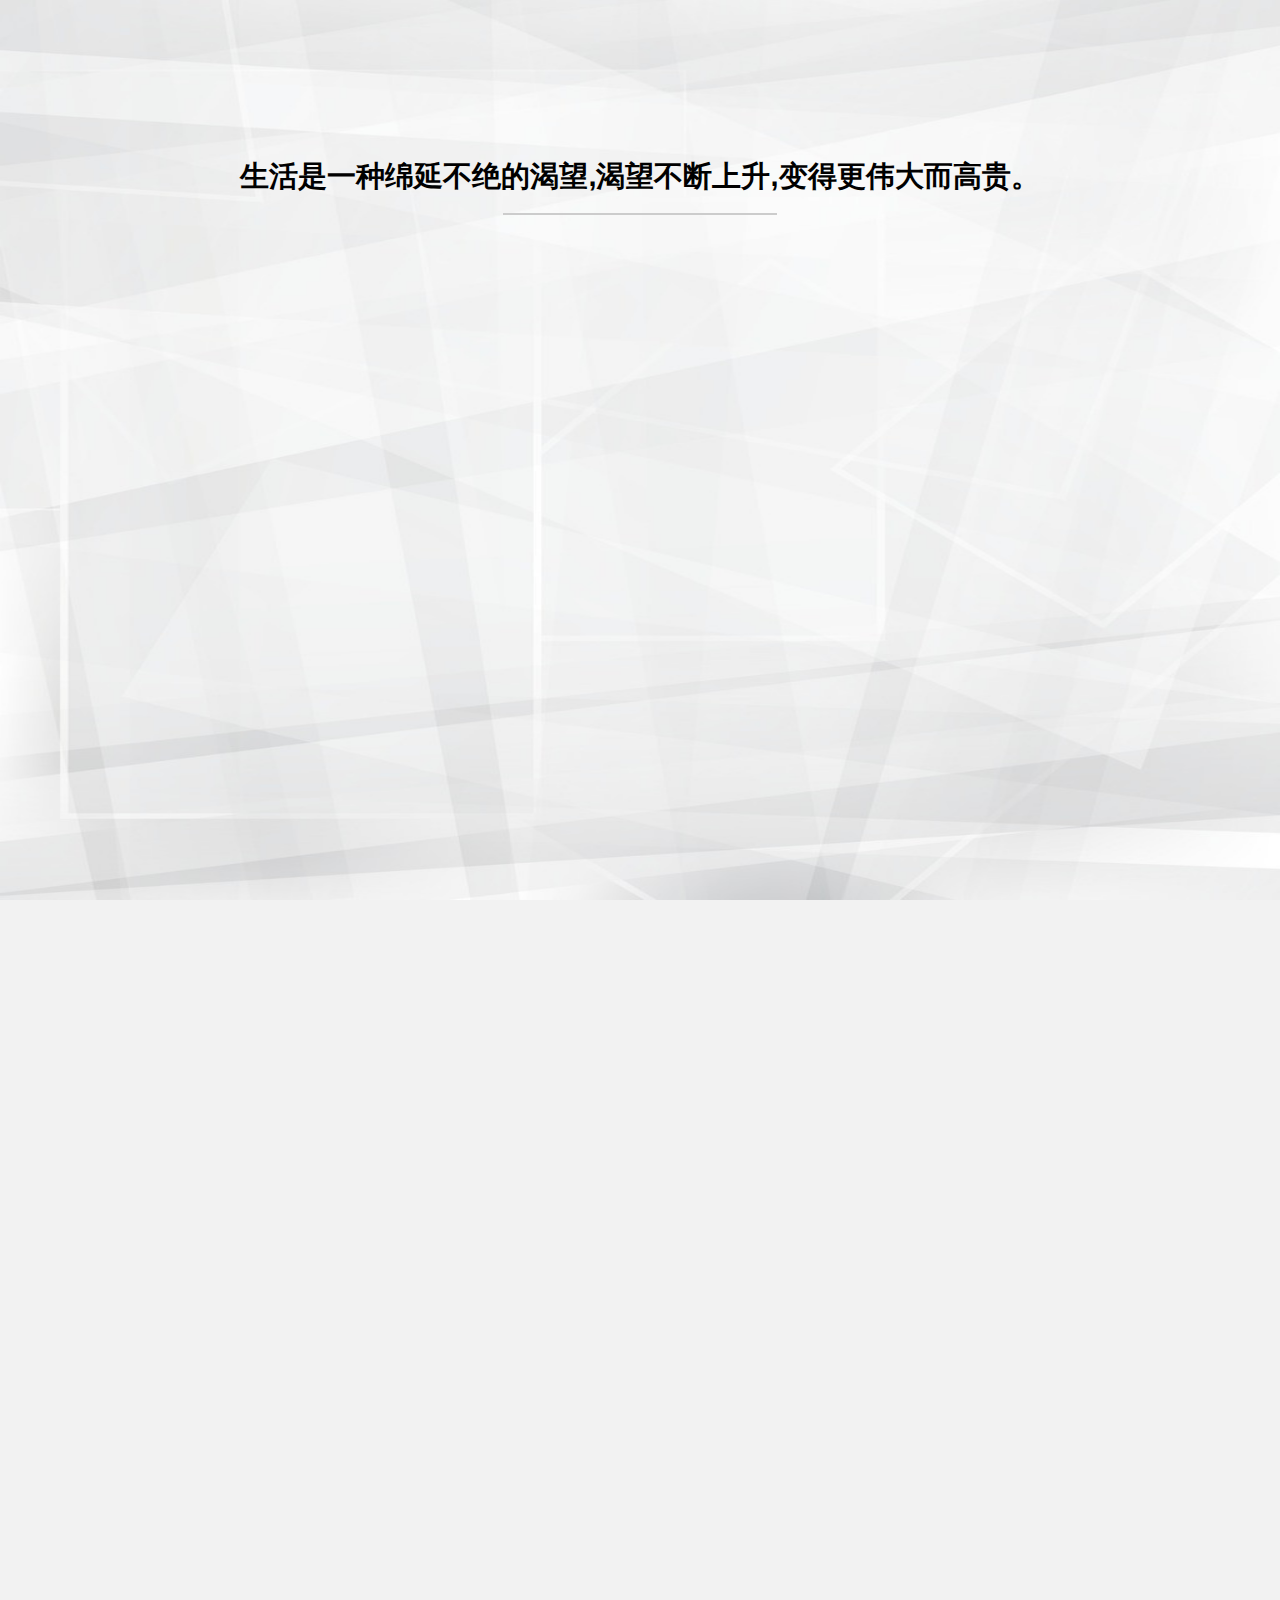
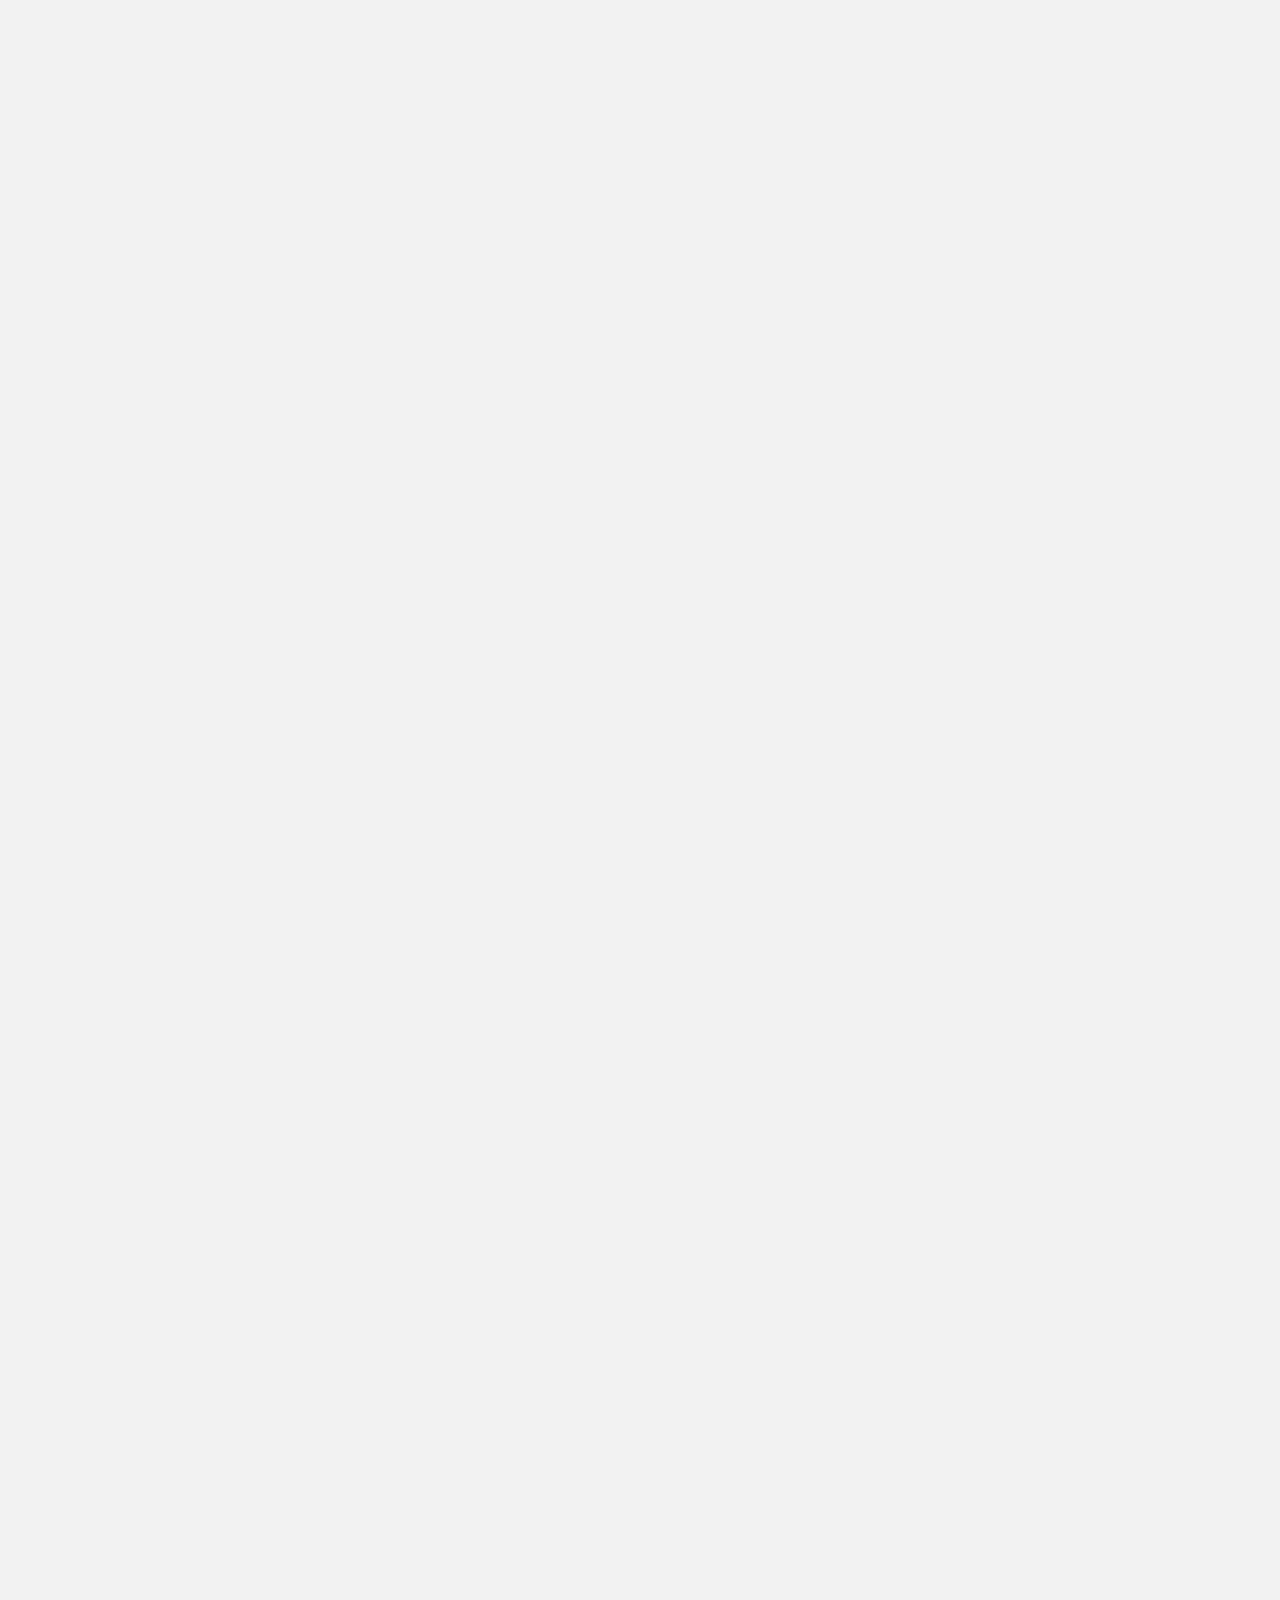
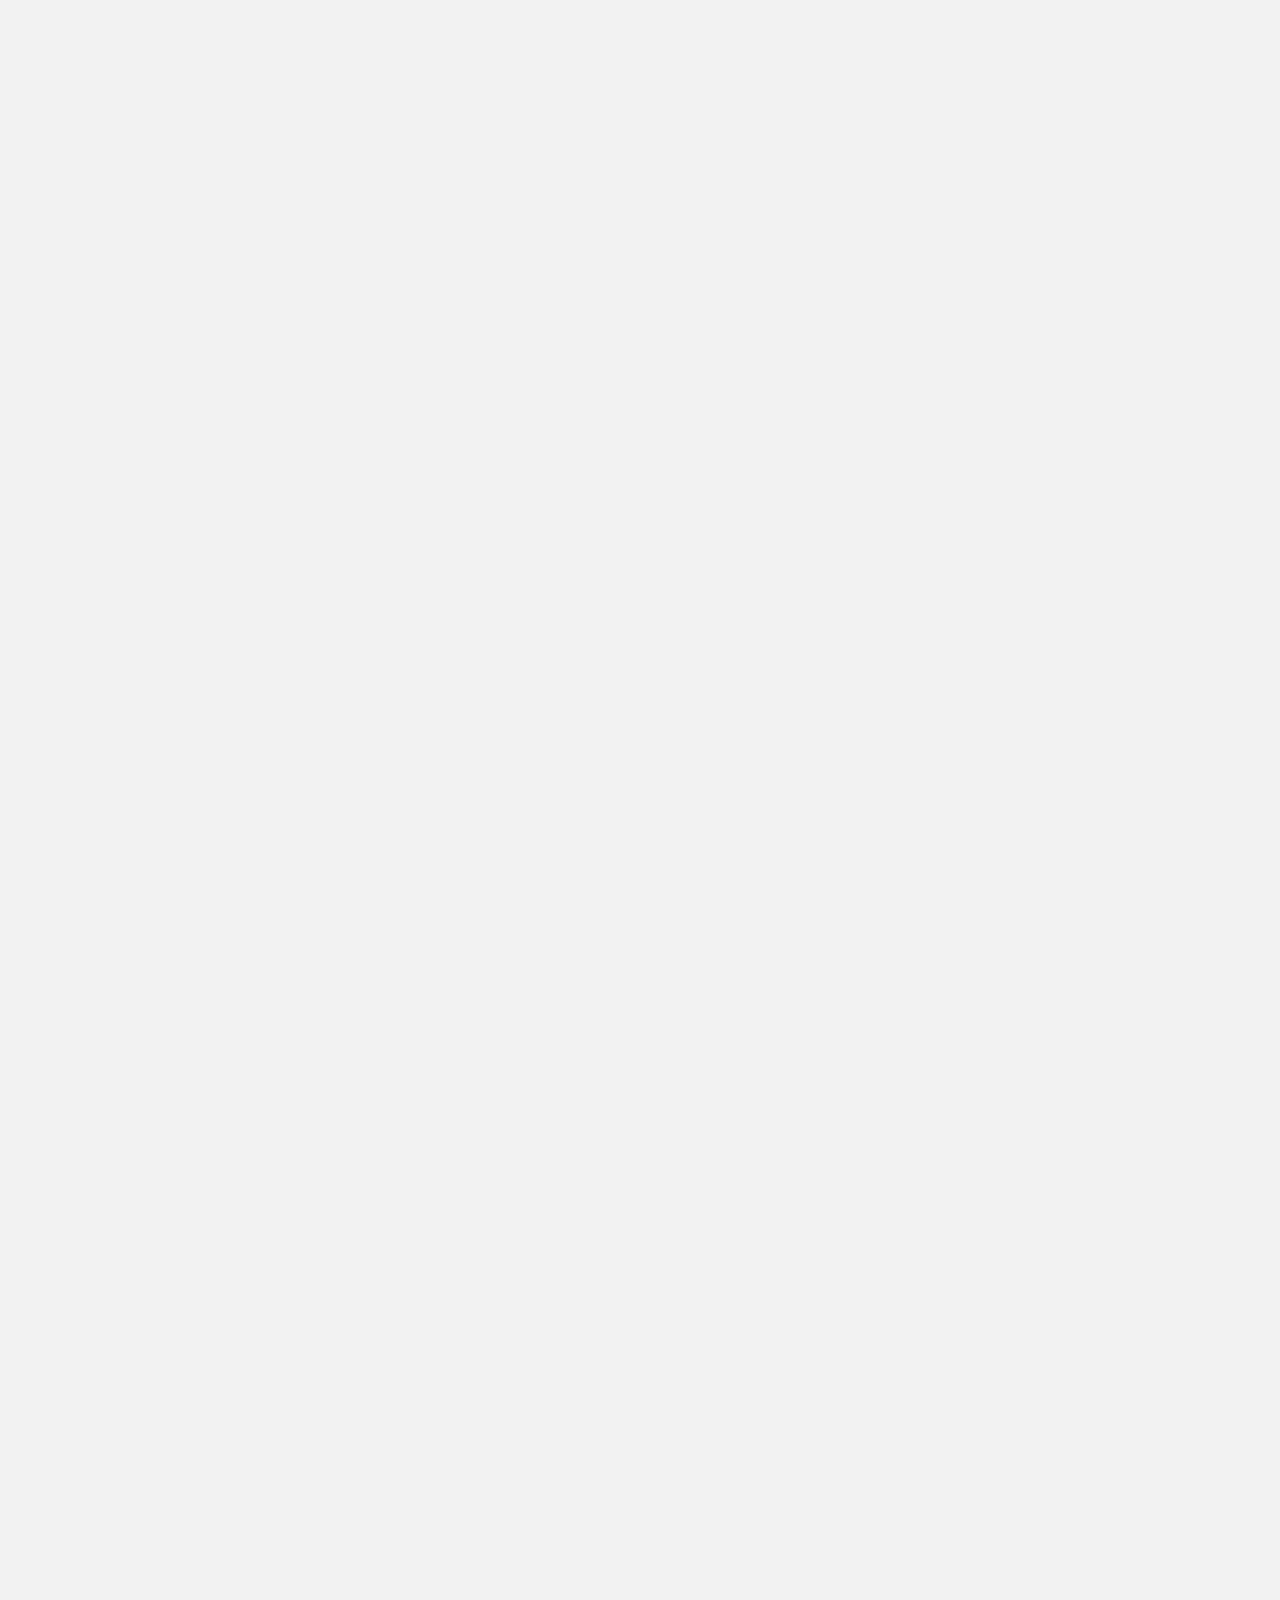
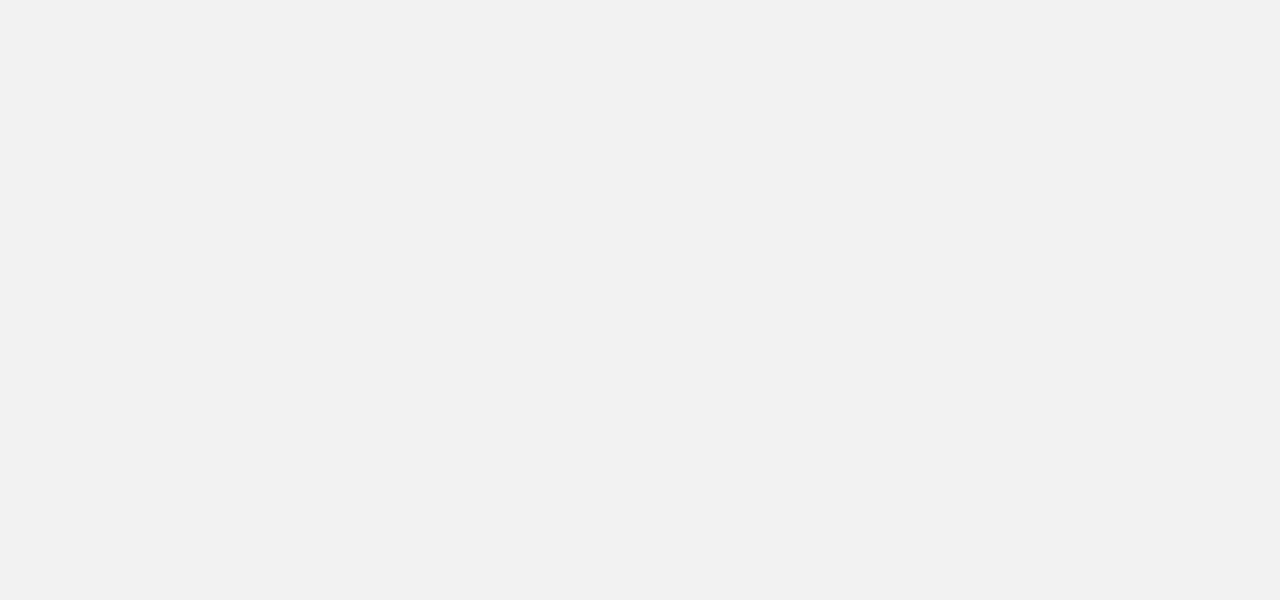
<file: index.html>
<!doctype html>
<html>
<head>
	<meta charset="utf-8" />
	<meta http-equiv="X-UA-Compatible" content="IE=edge" />
	<link rel="stylesheet" href="css/reset.css" />
	<link rel="stylesheet" href="css/jquery.fullPage.css" />
	<link rel="stylesheet" href="css/component.css" />
	<link rel="stylesheet" href="css/index.css" />
	<title>web前端工程师简历</title>
</head>
<body>

<!-- aside navigation -->
<aside>
		<a href="#page1"><b>首页</b></a>
		<a href="#page2"><b>关于我</b></a>
		<a href="#page3"><b>专业技能</b></a>
		<a href="#page4"><b>我的经历</b></a>
		<a href="#page5"><b>我的作品</b></a>
		<a href="#page6"><b>联系我</b></a>
</aside>
<!-- aside navigation end -->
<!-- home page -->
<div id="dowebok">
	<!-- home -->
	<div class="section one">
		<div id="home">
			<div id="home_content">
				<div id="home_info">
					<p id="home_info1">生活是一种绵延不绝的渴望,渴望不断上升,变得更伟大而高贵。</p>
					<div id="home_info_box">
						<p id="home_info2">HELLO,我叫陈梦忆</p>
						<p id="home_info3">24岁</p>
						<p id="home_info4">来自浙江台州</p>
						<p id="home_info5">喜欢钻研web前端技术，对精美的网页尤为敬佩和喜爱</p>
						<p id="home_info6">前端研发工程师</p>
						<p id="home_info7">TEL:1575711673</p>
						<p id="home_info8">Email:cmy384@163.com</p>
					</div>
				</div>
			</div>
		</div>
	</div>
	<!-- home end -->
	<!-- about -->
	<div class="section two">
		<div id="about">
			<div id="about_content">
				<div class="title">
					<h1>关于我</h1>
				</div>
				<div id="about_list_content">
					<div class="about_list" id="about_list1">
						<div class="about_list_eg" id="about_en_edu">education</div>
						<div class="about_list_cn" id="about_cn_edu">学历<p>本科</p></div>
					</div>
                    <div class="about_list">
                        <div class="about_list_eg" id="about_en_age">age</div>
                        <div class="about_list_cn" id="about_cn_age">年龄<p>24岁</p></div>
                    </div>
                    <div class="about_list">
                        <div class="about_list_eg" id="about_en_loc">location</div>
                        <div class="about_list_cn" id="about_cn_loc">坐标<p>杭州</p></div>
                    </div>
                    <div class="about_list">
                        <div class="about_list_eg" id="about_en_sta">status</div>
                        <div class="about_list_cn" id="about_cn_sta">状态<p>离职</p></div>
                    </div>
				</div>
				<div id="about_info"></div>
			</div>
		</div>
	</div>
    <!-- about end -->
    <!-- skill -->
    <div class="section three">
		<div id="skill">
			<div id="skill_content">
				<div class="title">
					<h1>专业技能</h1>
				</div>
				<div id="skill_info"></div>
                <div id="skill_list">
                    <div class="skill_list_content" id="skill_list1">
                        <div class="skill_icon" id="skill_icon1"></div>
                        <div class="skill_name">HTML</div>
                        <div class="skill_flag"></div>
                        <div class="skill_int" id="skill_int1"></div>
                    </div>
                    <div class="skill_list_content" id="skill_list2">
                        <div class="skill_icon" id="skill_icon2"></div>
                        <div class="skill_name">CSS</div>
                        <div class="skill_flag"></div>
                        <div class="skill_int" id="skill_int2"></div>
                    </div>
                    <div class="skill_list_content" id="skill_list3">
                        <div class="skill_icon" id="skill_icon3"></div>
                        <div class="skill_name">JavaScript</div>
                        <div class="skill_flag"></div>
                        <div class="skill_int" id="skill_int3"></div>
                    </div>
                </div>
            </div>
        </div>
    </div>
    <!-- skill end -->
    <!-- experience -->
    <div class="section four">
    	<div id="exp">
        	<div id="exp_content">
        		<div class="title">
                	<h1>我的经历</h1>
                </div>
                <div id="exp_info" class="exp_scale"></div>
                <div id="exp_list_slider">
                	<div id="exp_list_slider_content" class="exp_scale">
                        <div id="exp_list_content">
                            <div class="exp_list">
                                <div class="exp_list_left">
                               		<div id="exp_list_left1">
                                        <dl>
                                            <dt>浙江工业大学</dt>
                                            <dd class="exp_list_time">2012年9月~2016年7月</dd>
                                            <dd>计算机科学与技术专业</dd>
                                            <dd>开始了解到web前端这门技术，产生极大的兴趣</dd>
                                        </dl>
                                    </div>
                                </div>
                        	</div>
                        	<div class="exp_list">
                                <div class="exp_list_left">
                                	<div id="exp_list_left2">
                                        <dl>
                                            <dt>杭州邦盛金融有限公司</dt>
                                            <dd class="exp_list_time">2015年6月~2015年10月</dd>
                                            <dd>前端技术部</dd>
                                            <dd>负责网站后台管理系统的搭建以及与后台的交互</dd>
                                            <dd>同期工作之余自学web前端</a></dd>
                                        </dl>
                                    </div>
                            	</div>
                        	</div>
                            <div class="exp_list">
                                <div class="exp_list_left">
                                    <div id="exp_list_left3">
                                        <dl>
										    <dt>目前</dt>
                                            <dd class="exp_list_time">2015年11月~现在</dd>
                                            <dd>系统性的自学<a href="#" class="md-trigger" data-modal="modal-2">web前端各项技术</a></dd>
                                            <dd>模仿网站静态页面的搭建</dd>
                                        </dl>
                                    </div>
                                </div>
                            </div>
                        </div>
                    <div id="exp_list_to">
                    	<div id="exp_list_toleft"><img src="image/exp_list_toleft.png" /></div>
                    	<div id="exp_list_toright"><img src="image/exp_list_toright.png" /></div>
                    </div>
                    </div>
                    <div id="exp_timeline" class="exp_scale">
                    	<div>
                            <a href="#" title="2012年9月~2016年7月"></a>
                            <a href="#" title="2015年6月~2015年10月"></a>
                            <a href="#" title="2015年11月~现在"></a>
                        </div>
                    </div>             
                </div>
            </div>
        </div>
    </div> 
    <!-- experience end -->
    <!-- demo -->
    <div class="section five">
    	<div id="demo">
        	<div id="demo_content">
            	<div class="title">
                	<h1>我的作品</h1>
                </div>
                <div id="demo_content_list">
                    <ul class="demo_box">
                    	<li class="demo_scale">
                            <div class="demo_box_content">
                            	<div class="demo_box_hover">
                                    <p class="demo_box_title">百度前端</p>
                                    <span class="demo_box_hover_icon">
                                        <a href="https://jostarplatinum.github.io/baidu-ife-stage/index.html" target="_blank" class="demo_box_link">
                                            <img src="image/demo-link.png" alt="" />
                                        </a>
                                    </span>
                                </div>
                                <img src="image/demo_box1.jpg" alt="" class="demo_box_bg"/>
                            </div>
                        </li>
                        <li class="demo_scale">
                            <div class="demo_box_content">
                                <div class="demo_box_hover">
                                    <p class="demo_box_title">淘宝首页</p>
									<span class="demo_box_hover_icon">
										<a href="demo/淘宝/index.html" target="_blank" class="demo_box_link">
											<img src="image/demo-link.png" alt="" />
										</a>
									</span>
								</div>
								<img src="image/demo_box2.jpg" alt="" class="demo_box_bg"/>
							</div>
                        </li>
                        <li class="demo_scale">
							<div class="demo_box_content">
                            	<div class="demo_box_hover">
									<p class="demo_box_title">天猫首页</p>
                                    <span class="demo_box_hover_icon">
                                    	<a href="demo/天猫首页/index.html" target="_blank" class="demo_box_link">
											<img src="image/demo-link.png" alt="" />
                                        </a>
                                    </span>
                                </div>
								<img src="image/demo_box3.jpg" alt="" class="demo_box_bg"/>
                            </div>
                        </li>
                        <li class="demo_scale">
							<div class="demo_box_content">
                            	<div class="demo_box_hover">
                                	<p class="demo_box_title">网易邮箱</p>
                                    <span class="demo_box_hover_icon">
                                    	<a href="demo/网易邮箱/index.html" target="_blank" class="demo_box_link">
											<img src="image/demo-link.png" alt="" />
                                        </a>
                                    </span>
                                </div>
								<img src="image/demo_box4.jpg" alt="" class="demo_box_bg"/>
                            </div>
                        </li>
                    </ul>
				</div> 
            </div>
        </div>
    </div>
    <!-- demo end -->
    <!-- contact -->
	<div class="section six">
		<div id="contact">
			<div id="contact_content">
				<div class="title">
					<h1>联系我</h1>
				</div>
                <div id="contact_head">
					<div id="contact_head1">灵感 代码 梦想 未来</div>
                    <div id="contact_head2">
                    	<span>inspiration</span>
                        <span>code</span>
                        <span>dream</span>
                        <span>future</span>
                    </div>
                </div>
                <div id="contact_info" class="contact_scale">
                </div>
				<div class="download">
					<a href="web前端工程师简历.pdf" download="web前端工程师简历.pdf"><p>下载简历</p></a>
				</div>
            </div>
        </div>
	</div>
    <!-- contact end -->
</div>
<!-- home page end -->
<!-- pop layer -->
<div class="md-modal md-effect-13" id="modal-2">
	<div class="md-content">
		<h3>学习路线</h3>
		<div class="modal-learn">
           	<p>学习用到的书籍</p>
            <ul>
                <li>《head first html & css（第二版）》</li>
                <li>《JavaScript DOM编程艺术（第二版）》</li>
                <li>《锋利的jQuery（第二版）》</li>
                <li>《JavaScript高级程序设计（第三版）》</li>
            </ul>
			<button class="md-close">明白了</button>
		</div>
	</div>
</div>
<div class="md-overlay"></div>
<!-- pop layer -->
</body>
<script src="js/jquery-1.11.2.min.js"></script>
<script src="js/jquery.easing.min.js"></script>
<script src="js/jquery.fullPage.min.js"></script>
<script src="js/classie.js"></script>
<script src="js/cssParser.js"></script>
<script src="js/modalEffects.js"></script>
<script src="js/index.js"></script>
</html>
</file>
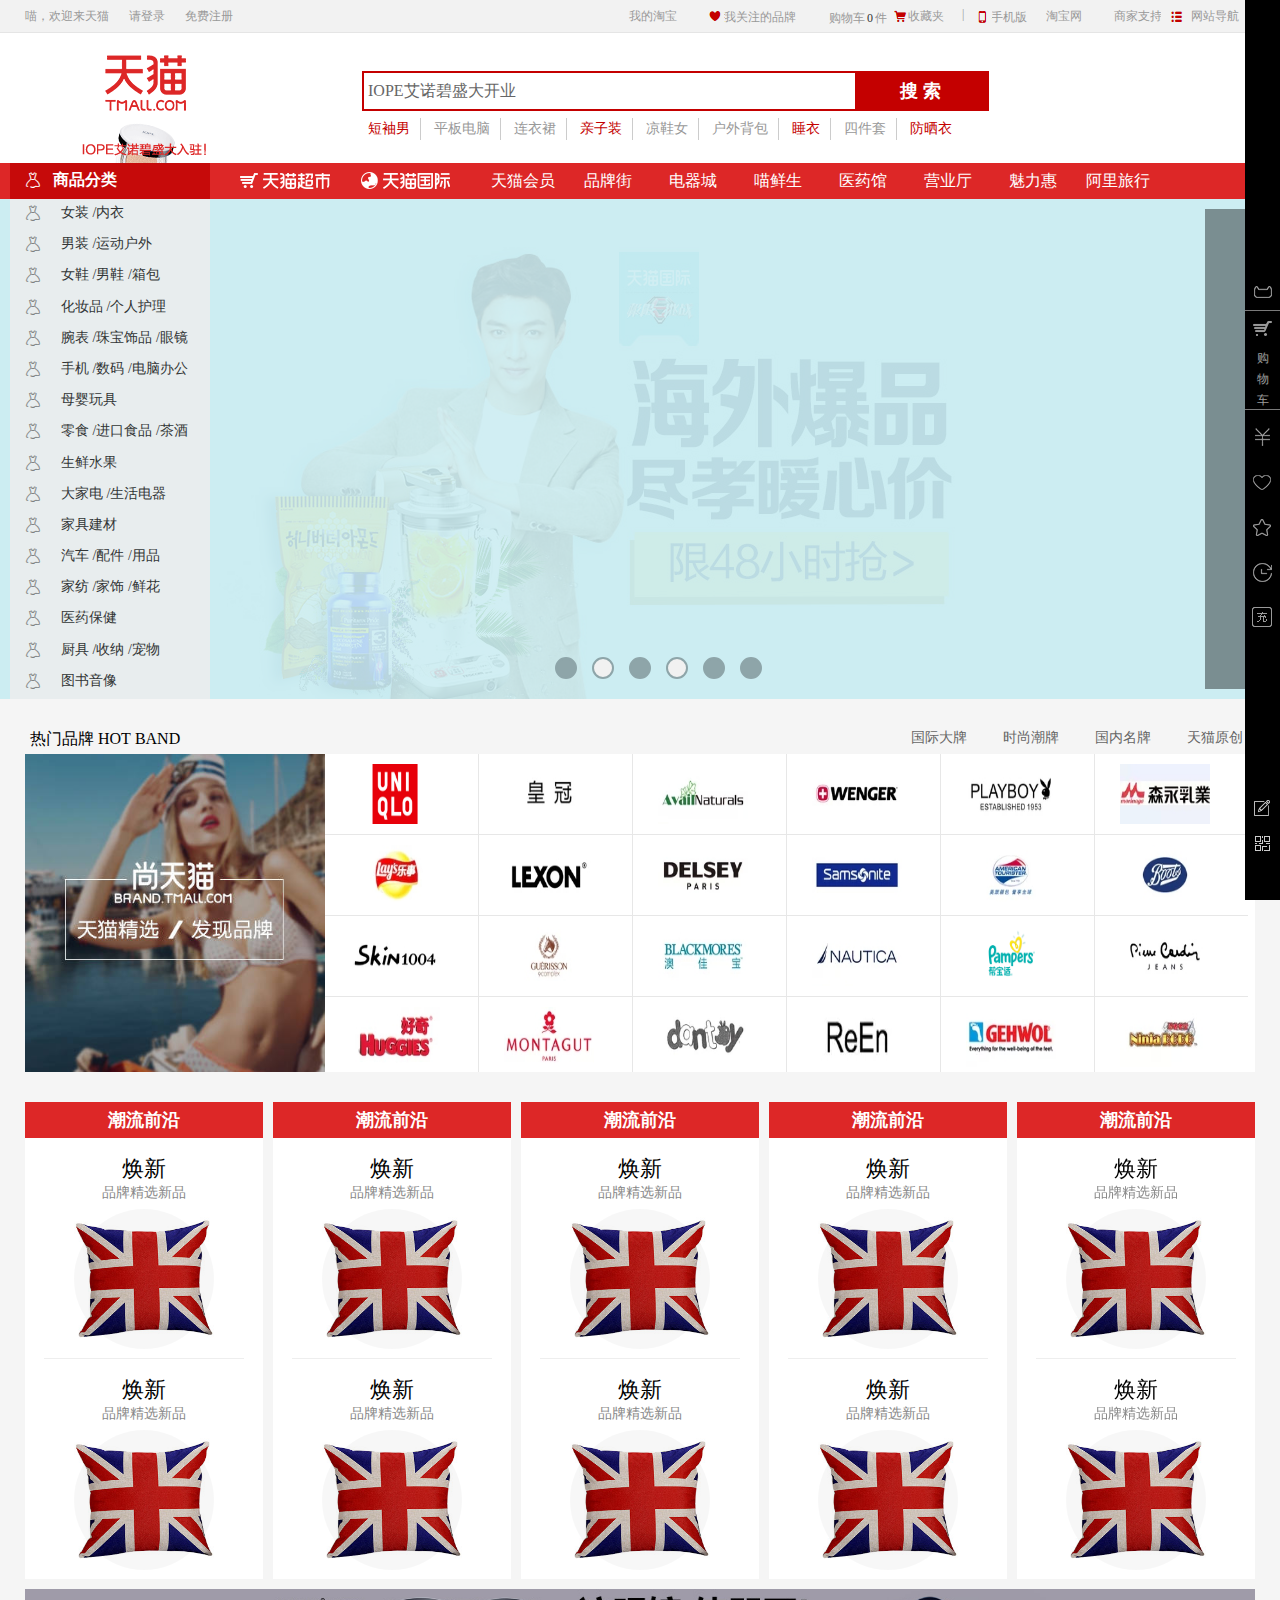
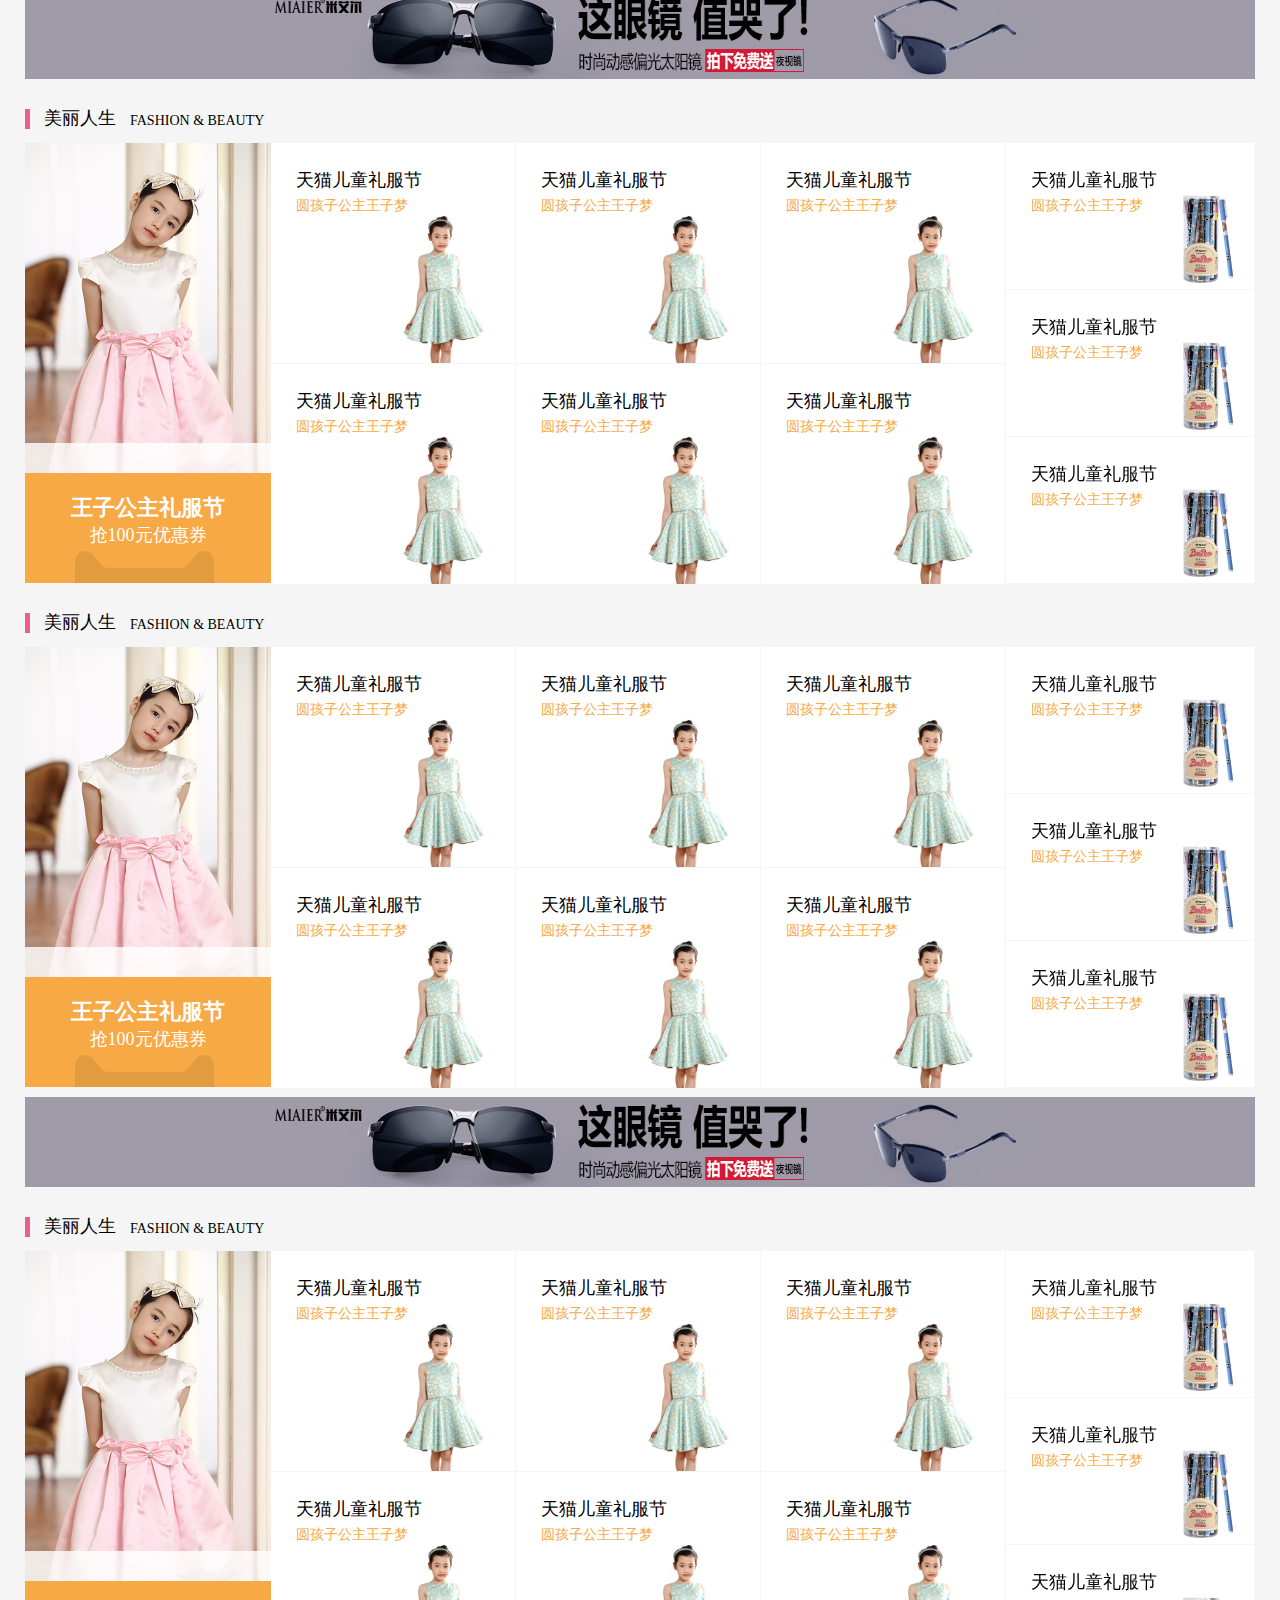
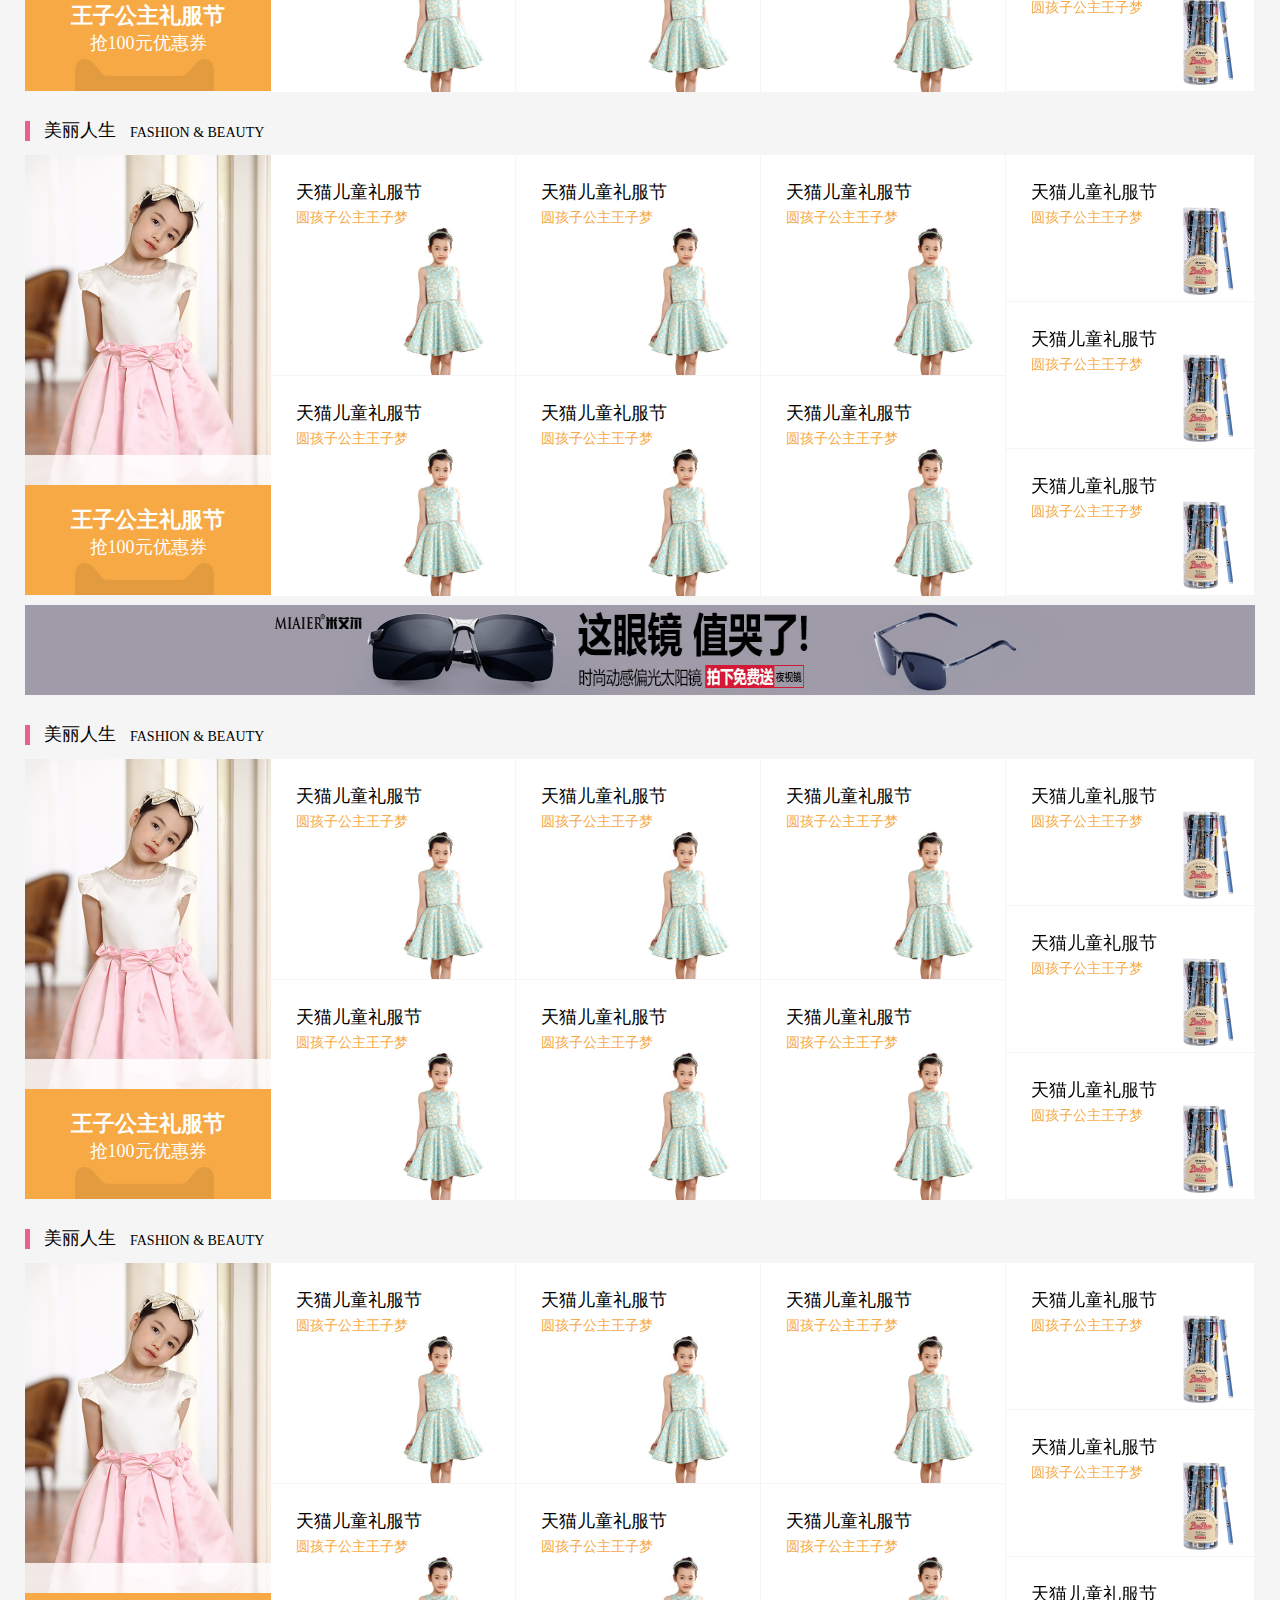
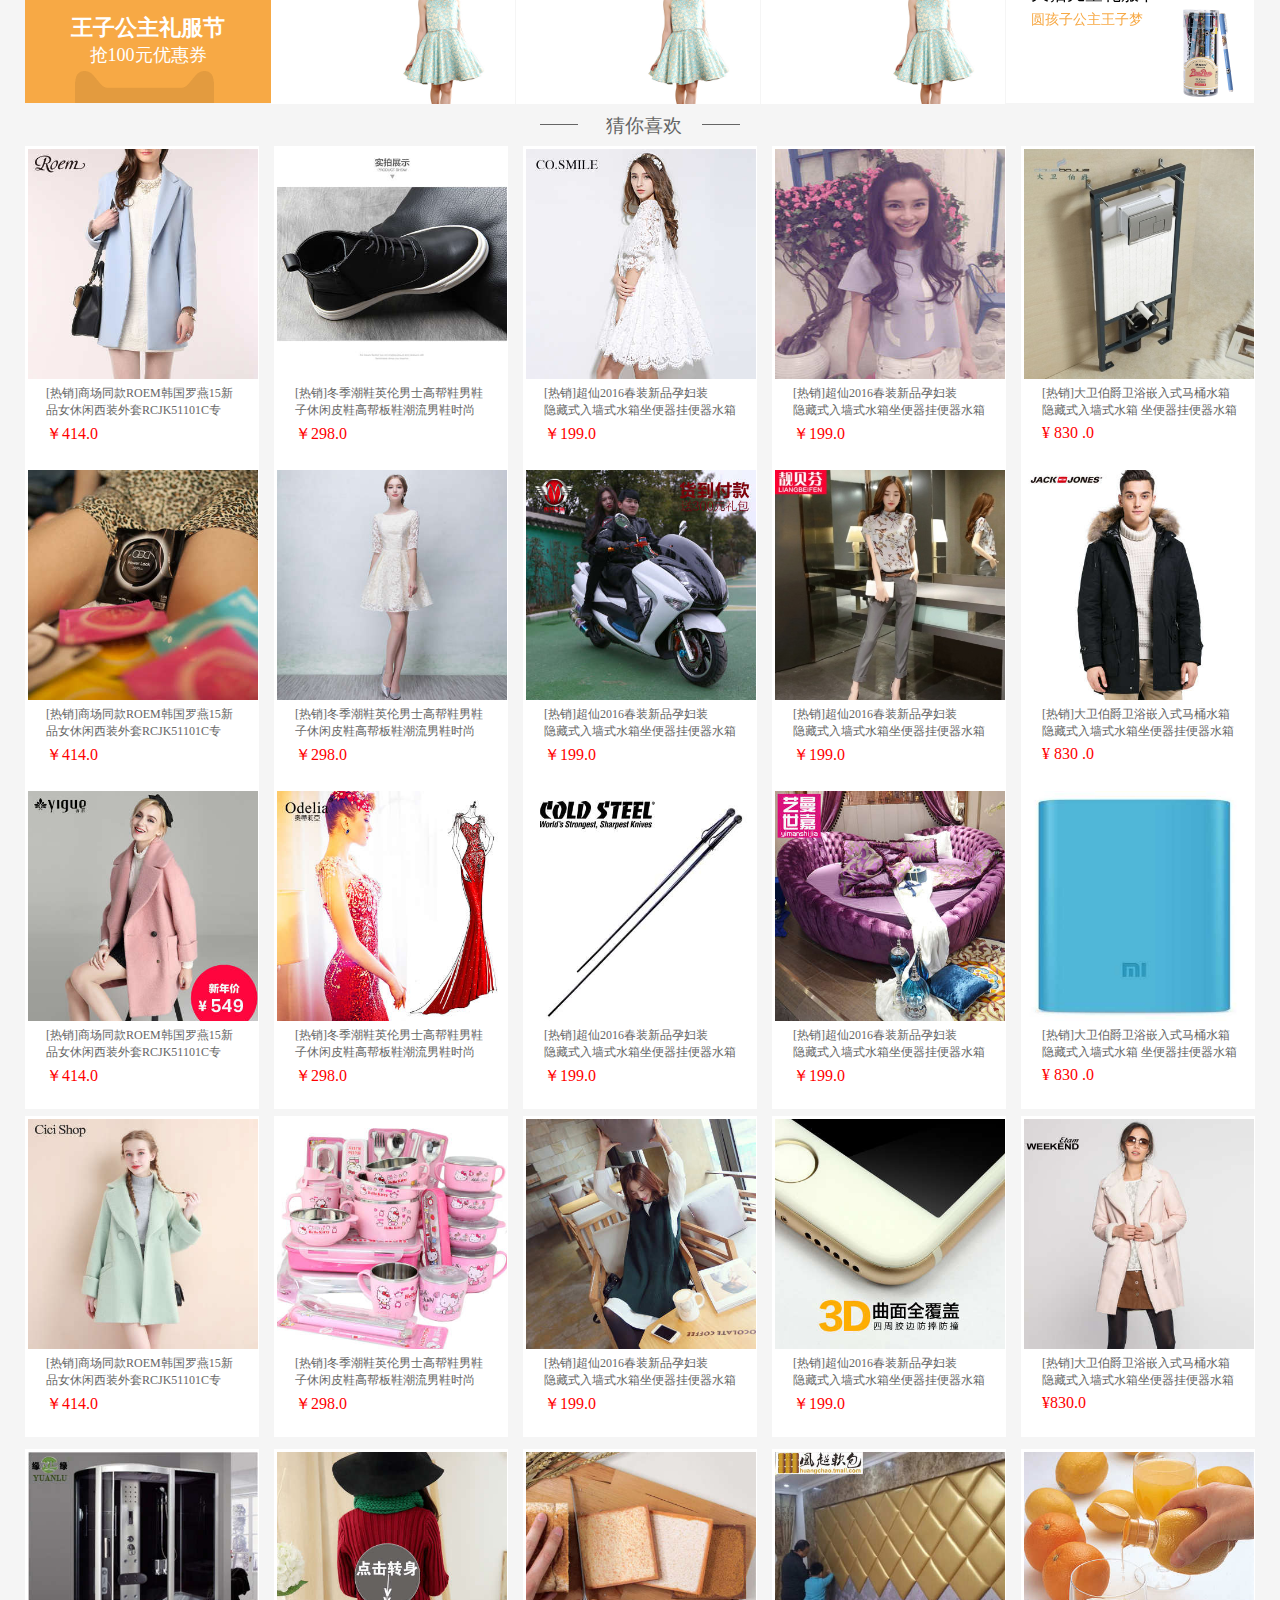
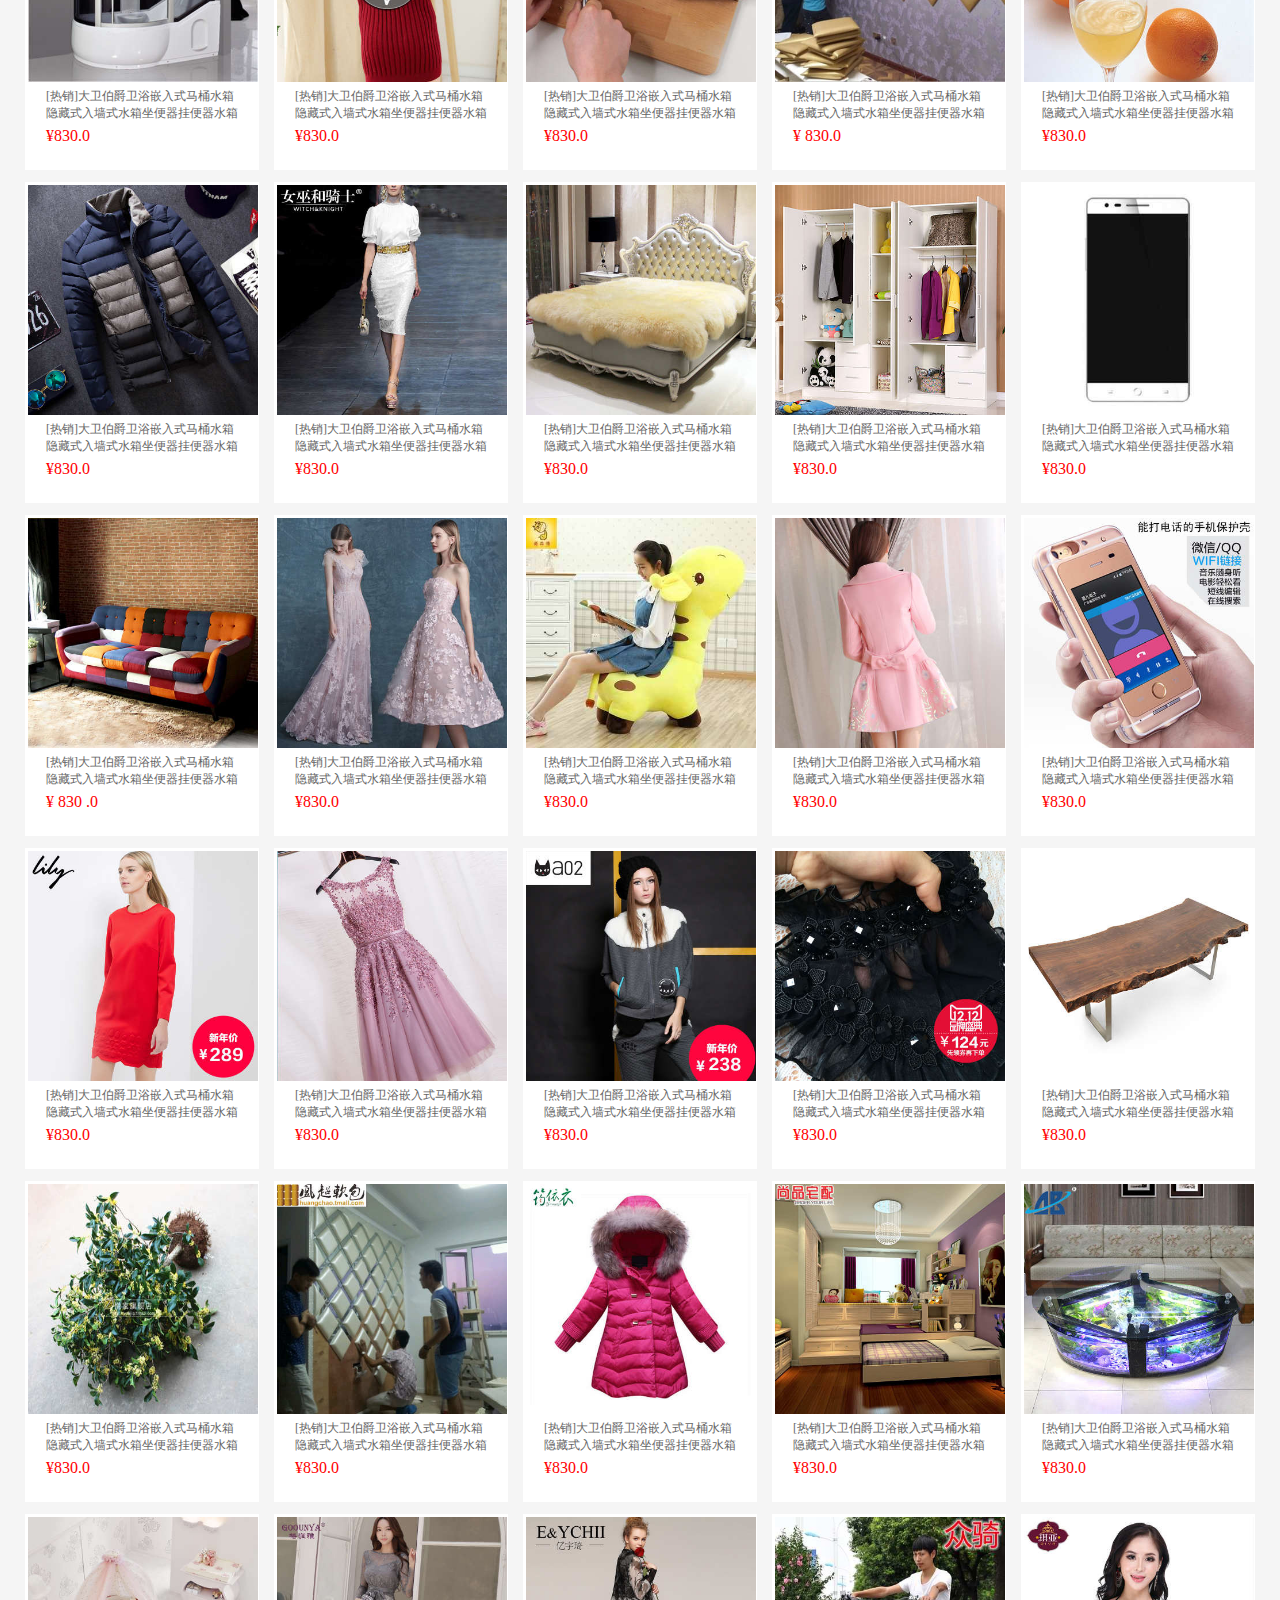
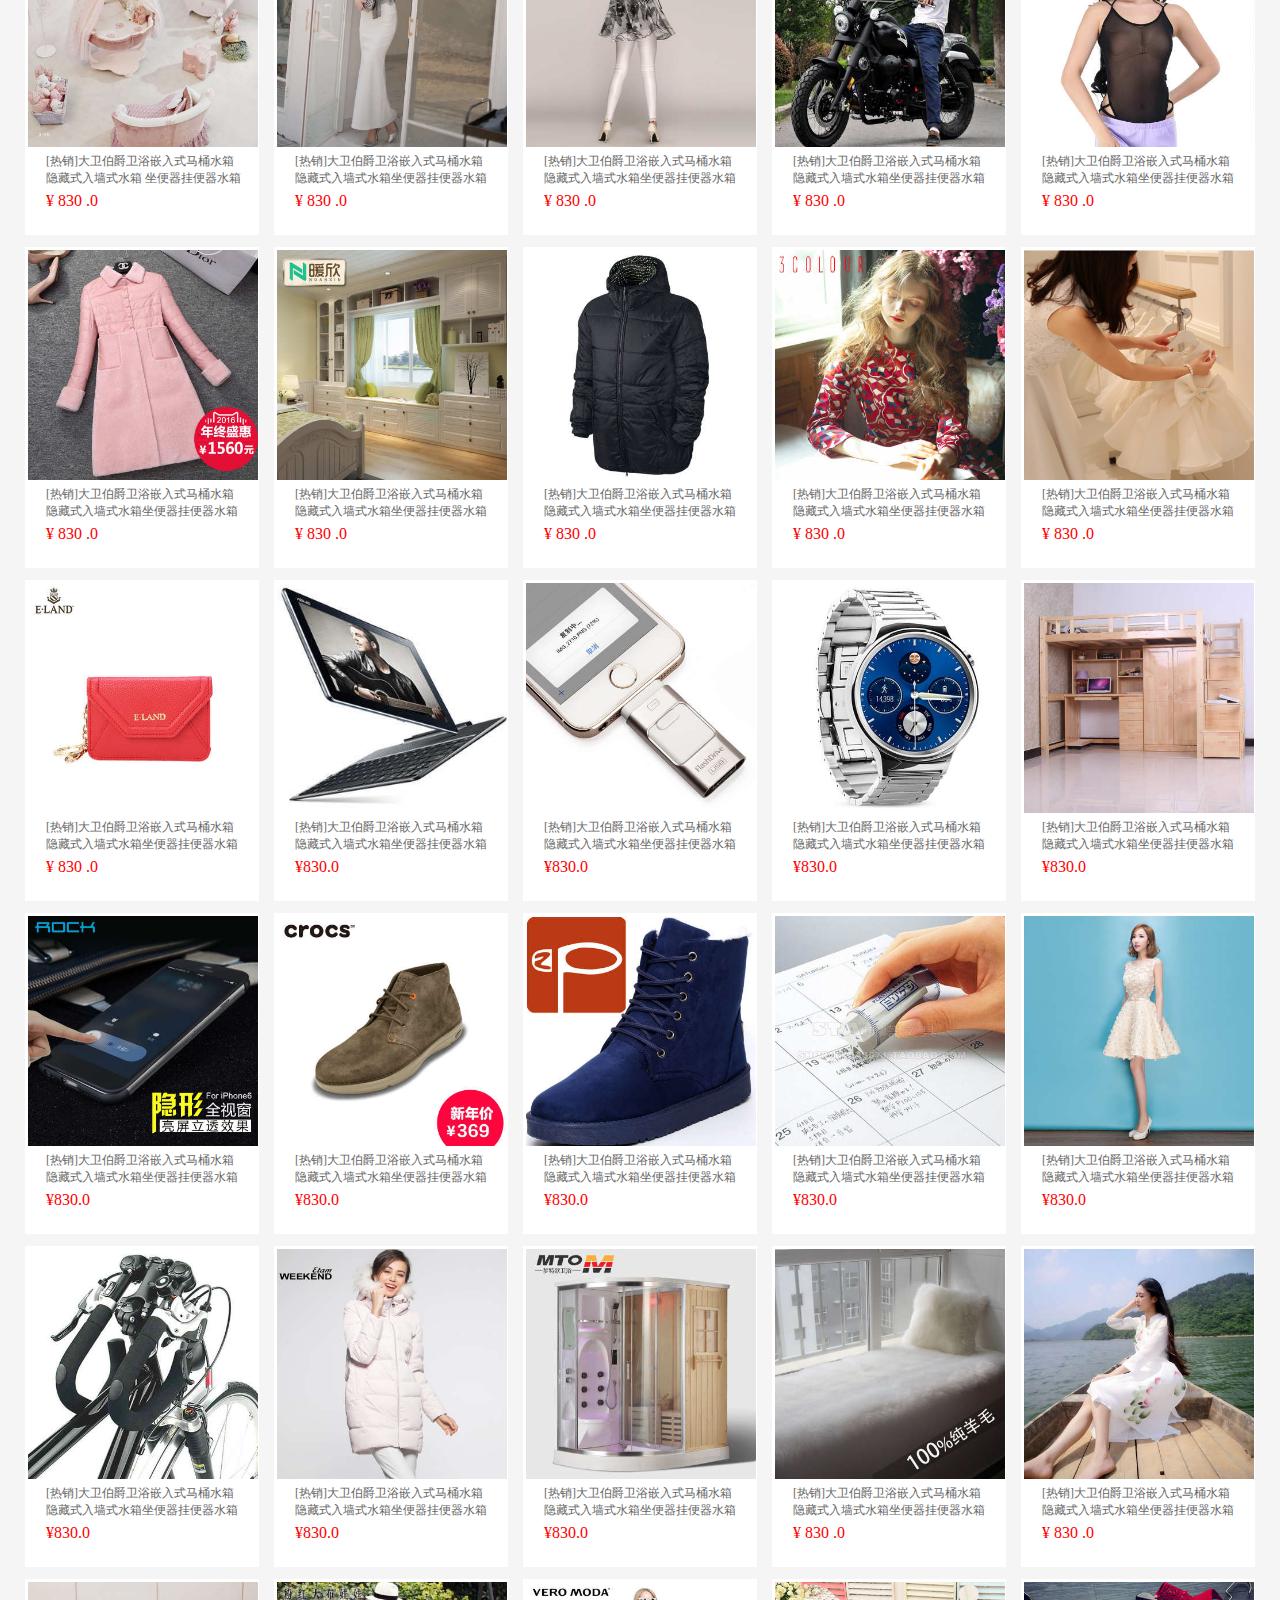
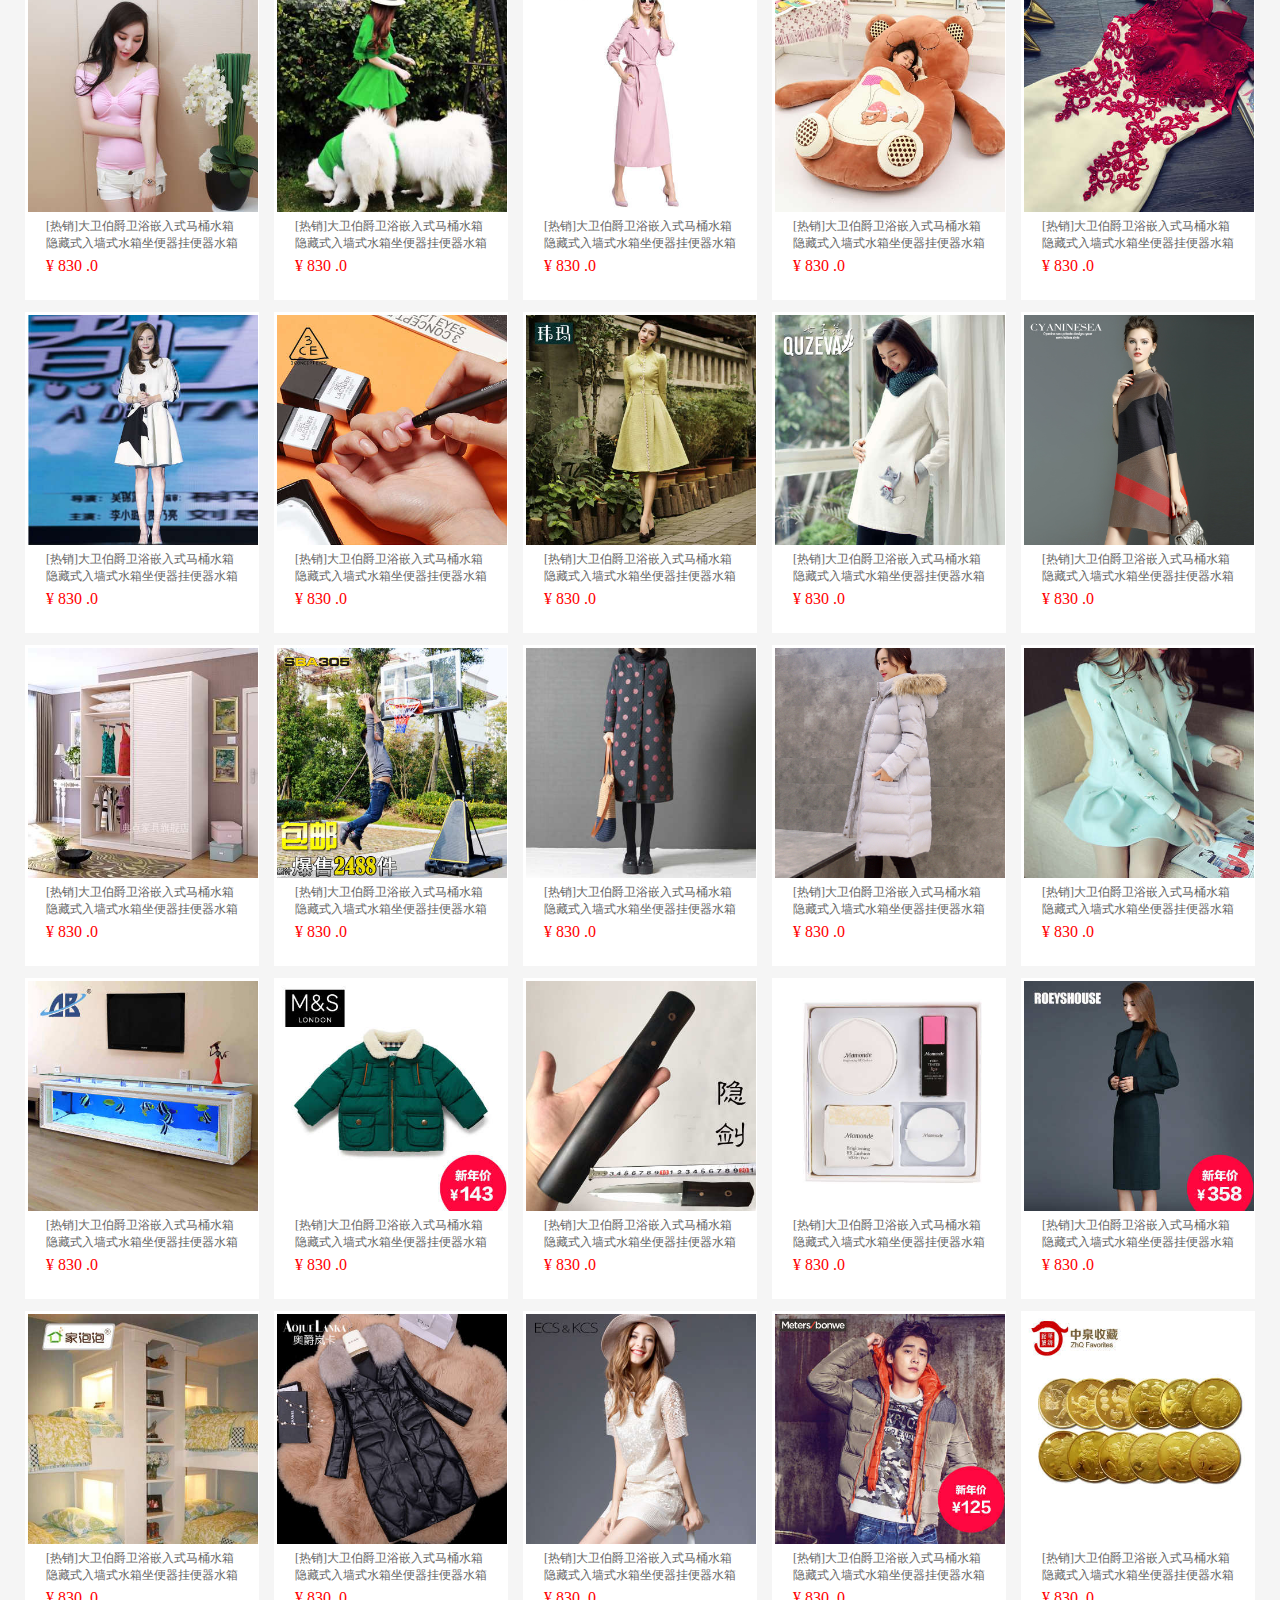
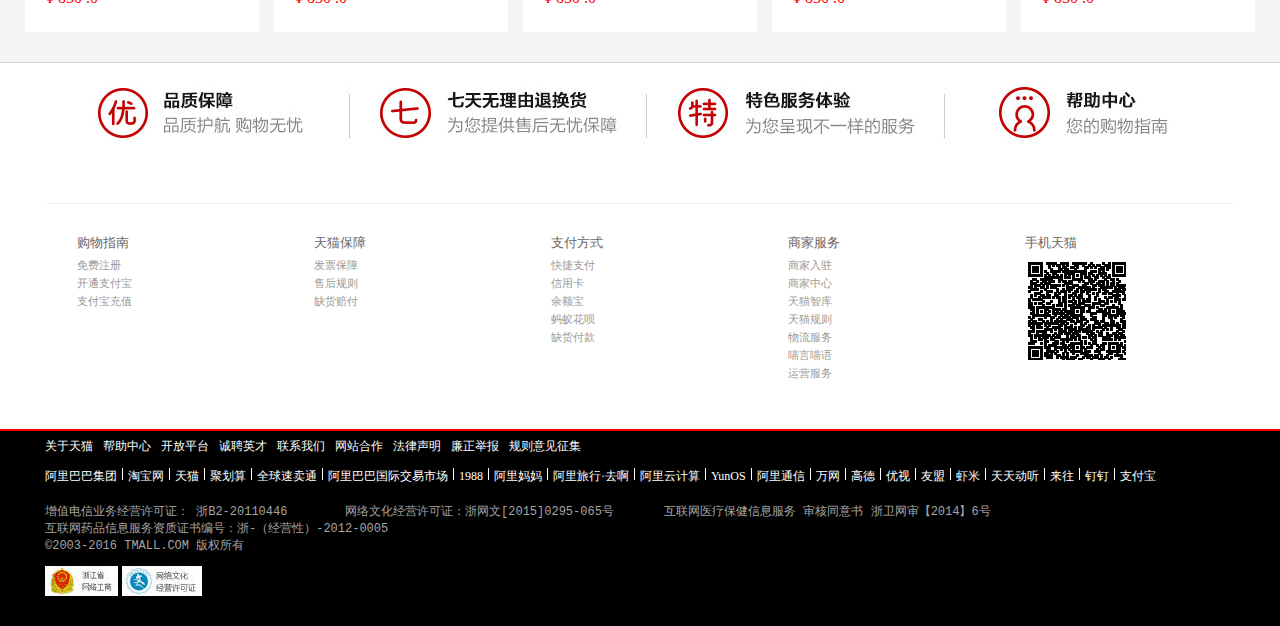
<file: demo/天猫首页/index.html>
<!DOCTYPE html PUBLIC "-//W3C//DTD HTML 4.01//EN" "http://www.w3.org/TR/html4/strict.dtd">
<!-- saved from url=(0032)http://mengmz.duapp.com/tianmao/ -->
<html lang="en"><head><meta http-equiv="Content-Type" content="text/html; charset=UTF-8">
    
    <title>天猫首页</title>
    <link rel="stylesheet" href="./css/tianmao.css">
    <script type="text/javascript" src="./js/jquery-1.12.1.js"></script>
   <script type="text/javascript" src="./js/backTop.js"></script>
    <script type="text/javascript" src="./js/index.js"></script>
    <script type="text/javascript" src="./js/animate.js"></script>
</head>
<body>
<!-- top开始 -->




  <div class="daohang">
    <div class="daohangn">
      <div class="daohang-1">
      <div class="daohangL">
        <div class="daohangL-1">喵，欢迎来天猫</div>
        <div class="daohangL-2"><a href="">请登录</a></div>
        <div class="daohangL-3"><a href="">免费注册</a></div>
      </div>
      <div class="daohangR">
        <div class="daohangR-1">
          <a href="">我的淘宝</a>
          <div class="daohangR-1-1">
            <div class="mai-1"><a href="">已买到的宝贝</a></div>
            <div class="mai-2"><a href="">已卖出的宝贝</a></div>
          </div>
        </div>
        
        <div class="daohangR-2">
          <img src="./images/icon-1.png">
          <a href="">我关注的品牌</a>
        </div>
        <div class="daohangR-3">
          <img src="./images/icon-2.png">
          <a href="">购物车<span>0</span>件</a>
        </div>
        <div class="daohangR-4">
          <a href="">收藏夹</a>
          <div class="daohangR-4-1">
            <div class="shoucang-1"><a href="">收藏的宝贝</a></div>
            <div class="shoucang-2"><a href="">收藏的店铺</a></div>
          </div>
        </div>
        <p class="gun">|</p>
        <div class="daohangR-5">
          <img src="./images/icon-3.png">
          <a href="" class="a-2">手机版</a>
          <div class="erweima">
            <div class="sanjiao"></div>
            <div class="erweima-1">
              <div class="img-11"></div>
              <img src="./images/1.jpg" class="img-1">
            </div>
          </div>
        </div>
        <div class="daohangR-6">
          <a href="" class="a-3">淘宝网</a>
        </div>
        <div class="daohangR-7">
          <a href="">商家支持</a>
          <div class="daohangR-7-1">
            商家
          </div>
        </div>
        <div class="daohangR-8">
          <img src="./images/icon-4.png" class="img-2">
          <a href="">网站导航</a>
          <div class="daohangR-8-1">
            
          </div>
        </div>
      </div>
      <div class="clear"></div>
    </div>
    </div>
  </div>


          <!-- icon字体 -->

 <div class="iconw">
     <div class="icon">
         <div class="icon_img"><img src="./images/icon.gif"></div>
         <input type="text" value=" IOPE艾诺碧盛大开业" class="input-1">
         <a href="" class="sousuo"><div>搜索</div></a>
         <ul class="nine">
             <li class="color"><a href="">短袖男</a></li>
             <li><a href="">平板电脑</a></li>
             <li><a href="">连衣裙</a></li>
             <li class="color"><a href="">亲子装</a></li>
             <li><a href="">凉鞋女</a></li>
             <li><a href="">户外背包</a></li>
             <li class="color"><a href="">睡衣</a></li>
             <li><a href="">四件套</a></li>
             <li class="color"><a href="">防晒衣</a></li>
         </ul>
         <!-- <div class="boluo"><img src="images/boluo.jpg"></div> -->
         <div class="clear"></div>
     </div>
 </div>



          <!-- 选项卡 -->
  <div class="tianmao">
        <div class="tianmaon">
            <div class="tm_left">
                <a href="" class="i-1"><i class="iconfont"></i></a>
                <span class="span-1">商品分类</span>
            </div>
            <a href="" class="tm_cs"><img src="./images/tm_cs.png" alt="" class="tm_cs1"></a>
            <!-- <img src="images/index.png" class='index_1'> -->
            <a href="" class="tm_gj"><img src="./images/tm_gj.png" alt="" class="tm_gj1"></a>
            <ul class="tm">
                <a href="" class="tm_four"><li>天猫会员</li></a>
                <a href=""><li>品牌街</li></a>
                <a href=""><li>电器城</li></a>
                <a href=""><li>喵鲜生</li></a>
                <a href=""><li>医药馆</li></a>
                <a href=""><li>营业厅</li></a>
                <a href=""><li>魅力惠</li></a>
                <a href="" class="tm_four"><li>阿里旅行</li></a>
            </ul>
        </div>
  </div>






          <!-- 轮播 -->
  <div class="tm_lunbo" style="background: rgb(232, 232, 232);">
    <div class="tm_bannerr">
        <div class="fenlei">
            <div class="fenlei-1" style="">
                <a href="" class="i-2" style="color: rgb(119, 119, 119);"><i class="iconfont"></i></a>
                <a href="" class="a-0" style="color: rgb(34, 34, 34); font-weight: normal;">女装 /内衣</a>
                <div class="fenlei_son" style="display: none;">
                    1
                </div>
            </div>
            <div class="fenlei-1">
                <a href="" class="i-2" style="color: rgb(119, 119, 119);"><i class="iconfont"></i></a>
                <a href="" class="a-0" style="color: rgb(34, 34, 34); font-weight: normal;">男装 /运动户外</a>
                <div class="fenlei_son" style="display: none;">
                    2
                </div>
            </div>
            <div class="fenlei-1" style="">
                <a href="" class="i-2" style="color: rgb(119, 119, 119);"><i class="iconfont"></i></a>
                <a href="" class="a-0" style="color: rgb(34, 34, 34); font-weight: normal;">女鞋 /男鞋 /箱包</a>
                <div class="fenlei_son" style="display: none;">
                    3
                </div>
            </div>
            <div class="fenlei-1" style="">
                <a href="" class="i-2" style="color: rgb(119, 119, 119);"><i class="iconfont"></i></a>
                <a href="" class="a-0" style="color: rgb(34, 34, 34); font-weight: normal;">化妆品 /个人护理</a>
                <div class="fenlei_son" style="display: none;">
                    4
                </div>
            </div>
            <div class="fenlei-1" style="">
                <a href="" class="i-2" style="color: rgb(119, 119, 119);"><i class="iconfont"></i></a>
                <a href="" class="a-0" style="color: rgb(34, 34, 34); font-weight: normal;">腕表 /珠宝饰品 /眼镜</a>
                <div class="fenlei_son" style="display: none;">
                    5
                </div>
            </div>
            <div class="fenlei-1" style="">
                <a href="" class="i-2" style="color: rgb(119, 119, 119);"><i class="iconfont"></i></a>
                <a href="" class="a-0" style="color: rgb(34, 34, 34); font-weight: normal;">手机 /数码 /电脑办公</a>
                <div class="fenlei_son" style="display: none;">
                    6
                </div>
            </div>
            <div class="fenlei-1" style="">
                <a href="" class="i-2" style="color: rgb(119, 119, 119);"><i class="iconfont"></i></a>
                <a href="" class="a-0" style="color: rgb(34, 34, 34); font-weight: normal;">母婴玩具</a>
                <div class="fenlei_son" style="display: none;">
                    7
                </div>
            </div>
            <div class="fenlei-1" style="">
                <a href="" class="i-2" style="color: rgb(119, 119, 119);"><i class="iconfont"></i></a>
                <a href="" class="a-0" style="color: rgb(34, 34, 34); font-weight: normal;">零食 /进口食品 /茶酒</a>
                <div class="fenlei_son" style="display: none;">
                    8
                </div>
            </div>
            <div class="fenlei-1" style="">
                <a href="" class="i-2" style="color: rgb(119, 119, 119);"><i class="iconfont"></i></a>
                <a href="" class="a-0" style="color: rgb(34, 34, 34); font-weight: normal;">生鲜水果</a>
                <div class="fenlei_son" style="display: none;">
                    9
                </div>
            </div>
            <div class="fenlei-1" style="">
                <a href="" class="i-2" style="color: rgb(119, 119, 119);"><i class="iconfont"></i></a>
                <a href="" class="a-0" style="color: rgb(34, 34, 34); font-weight: normal;">大家电 /生活电器</a>
                <div class="fenlei_son" style="display: none;">
                    10
                </div>
            </div>
            <div class="fenlei-1" style="">
                <a href="" class="i-2" style="color: rgb(119, 119, 119);"><i class="iconfont"></i></a>
                <a href="" class="a-0" style="color: rgb(34, 34, 34); font-weight: normal;">家具建材</a>
                <div class="fenlei_son" style="display: none;">
                    11
                </div>
            </div>
            <div class="fenlei-1" style="">
                <a href="" class="i-2" style="color: rgb(119, 119, 119);"><i class="iconfont"></i></a>
                <a href="" class="a-0" style="color: rgb(34, 34, 34); font-weight: normal;">汽车 /配件 /用品</a>
                <div class="fenlei_son" style="display: none;">
                    12
                </div>
            </div>
            <div class="fenlei-1" style="">
                <a href="" class="i-2" style="color: rgb(119, 119, 119);"><i class="iconfont"></i></a>
                <a href="" class="a-0" style="color: rgb(34, 34, 34); font-weight: normal;">家纺 /家饰 /鲜花</a>
                <div class="fenlei_son" style="display: none;">
                    13
                </div>
            </div>
            <div class="fenlei-1" style="">
                <a href="" class="i-2" style="color: rgb(119, 119, 119);"><i class="iconfont"></i></a>
                <a href="" class="a-0" style="color: rgb(34, 34, 34); font-weight: normal;">医药保健</a>
                <div class="fenlei_son" style="display: none;">
                    14
                </div>
            </div>
            <div class="fenlei-1" style="">
                <a href="" class="i-2" style="color: rgb(119, 119, 119);"><i class="iconfont"></i></a>
                <a href="" class="a-0" style="color: rgb(34, 34, 34); font-weight: normal;">厨具 /收纳 /宠物</a>
                <div class="fenlei_son" style="display: none;">
                    15
                </div>
            </div>
            <div class="fenlei-1" style="">
                <a href="" class="i-2" style="color: rgb(119, 119, 119);"><i class="iconfont"></i></a>
                <a href="" class="a-0" style="color: rgb(34, 34, 34); font-weight: normal;">图书音像</a>
                <div class="fenlei_son" style="display: none;">
                    16
                </div>
            </div>
        </div>


        <div class="lunbo">
            <a href="">
                <div class="banner_top" style="display: none;">
                    <img src="./images/banner_1.png">
                </div>
                <div class="banner_bottom" style="display: none;">
                    <img src="./images/banner_2.png">
                </div>
                <img src="./images/lunbo_1.jpg" alt="" class="a_img" style="opacity: 0;">
            </a>
            <a href=""><img src="./images/lunbo_2.jpg" alt="" class="a_img" style="opacity: 0;"></a>
            <a href=""><img src="./images/lunbo_3.jpg" alt="" class="a_img" style="opacity: 0;"></a>
            <a href=""><img src="./images/lunbo_4.jpg" alt="" class="a_img" style="opacity: 0;"></a>
            <a href=""><img src="./images/lunbo_5.jpg" alt="" class="a_img" style="opacity: 0;"></a>
            <a href=""><img src="./images/lunbo_6.jpg" alt="" class="a_img" style="opacity: 0;"></a>
            <ul>
                <li style="width: 18px; height: 18px; border: 2px solid rgb(142, 165, 169); background: rgb(142, 165, 169);"></li>
                <li style="width: 18px; height: 18px; border: 2px solid rgb(142, 165, 169); background: rgb(142, 165, 169);"></li>
                <li style="width: 18px; height: 18px; border: 2px solid rgb(142, 165, 169); background: rgb(142, 165, 169);"></li>
                <li style="width: 18px; height: 18px; border: 2px solid rgb(142, 165, 169); background: rgb(241, 241, 241);"></li>
                <li style="width: 18px; height: 18px; border: 2px solid rgb(142, 165, 169); background: rgb(142, 165, 169);"></li>
                <li style="width: 18px; height: 18px; border: 2px solid rgb(142, 165, 169); background: rgb(142, 165, 169);"></li>
            </ul>
        </div>

        <div class="fenlei_right">

        </div>


    </div>

  </div>

<!-- banner结束 -->




<div class="content">
  <div class="hota">
    <div class="hotleft">
       <h4 id="hot1">热门品牌 HOT&nbsp;BAND</h4>
       <h4 id="hot2"></h4>
    </div>
    <div class="hot3">
    <a href="http://mengmz.duapp.com/tianmao/#">
      <img src="./images/re1.jpg">
    </a>
    </div>
  </div>
  <div class="hotrightbox">
  <ul class="hotright" style="cursor:pointer;">
      <li class="hotrighta">国际大牌</li>
      <li class="hotrighta">时尚潮牌</li>
      <li class="hotrighta">国内名牌</li>
      <li class="hotrighta">天猫原创</li>
  </ul>
  <div class="re">
    <div class="re1">
      <a href="http://mengmz.duapp.com/tianmao/#">
        <img src="./images/re.png">
      </a>
    </div>
    <div class="re1">
      <a href="http://mengmz.duapp.com/tianmao/#">
        <img src="./images/re2.jpg">
      </a>
    </div>
    <div class="re1">
      <a href="http://mengmz.duapp.com/tianmao/#">
        <img src="./images/re3.jpg">
      </a>
    </div>
    <div class="re1">
      <a href="http://mengmz.duapp.com/tianmao/#">
        <img src="./images/re4.jpg">
      </a>
    </div>
    <div class="re1">
      <a href="http://mengmz.duapp.com/tianmao/#">
        <img src="./images/re5.jpg">
      </a>
    </div>
    <div class="re1" style="border-right:0;">
      <a href="http://mengmz.duapp.com/tianmao/#">
        <img src="./images/re6.jpg">
      </a>
    </div>
    <div class="re1">
      <a href="http://mengmz.duapp.com/tianmao/#">
        <img src="./images/re7.jpg">
      </a>
    </div>
    <div class="re1">
      <a href="http://mengmz.duapp.com/tianmao/#">
        <img src="./images/re8.jpg">
      </a>
    </div>
    <div class="re1">
      <a href="http://mengmz.duapp.com/tianmao/#">
        <img src="./images/re9.jpg">
      </a>
    </div>
    <div class="re1">
      <a href="http://mengmz.duapp.com/tianmao/#">
        <img src="./images/re10.jpg">
      </a>
    </div>
    <div class="re1">
      <a href="http://mengmz.duapp.com/tianmao/#">
        <img src="./images/re11.jpg">
      </a>
    </div>
    <div class="re1" style="border-right:0;">
      <a href="http://mengmz.duapp.com/tianmao/#">
        <img src="./images/re12.jpg">
      </a>
    </div>
    <div class="re1">
      <a href="http://mengmz.duapp.com/tianmao/#">
        <img src="./images/re13.jpg">
      </a>
    </div>
    <div class="re1">
      <a href="http://mengmz.duapp.com/tianmao/#">
        <img src="./images/re14.jpg">
      </a>
    </div>
    <div class="re1">
      <a href="http://mengmz.duapp.com/tianmao/#">
        <img src="./images/re15.jpg">
      </a>
    </div>
    <div class="re1">
      <a href="http://mengmz.duapp.com/tianmao/#">
        <img src="./images/re16.jpg">
      </a>
    </div>
    <div class="re1">
      <a href="http://mengmz.duapp.com/tianmao/#">
        <img src="./images/re17.jpg">
      </a>
    </div>
    <div class="re1" style="border-right:0;">
      <a href="http://mengmz.duapp.com/tianmao/#">
        <img src="./images/re18.jpg">
      </a>
    </div>
    <div class="re1" style="border-bottom:0;">
      <a href="http://mengmz.duapp.com/tianmao/#">
        <img src="./images/re19.jpg">
      </a>
    </div>
    <div class="re1" style="border-bottom:0;">
      <a href="http://mengmz.duapp.com/tianmao/#">
        <img src="./images/re20.jpg">
      </a>
    </div>
    <div class="re1" style="border-bottom:0;">
      <a href="http://mengmz.duapp.com/tianmao/#">
        <img src="./images/re21.jpg">
      </a>
    </div>
    <div class="re1" style="border-bottom:0;">
      <a href="http://mengmz.duapp.com/tianmao/#">
        <img src="./images/re22.jpg">
      </a>
    </div>
    <div class="re1" style="border-bottom:0;">
      <a href="http://mengmz.duapp.com/tianmao/#">
        <img src="./images/re23.jpg">
      </a>
    </div>
    <div class="re1" style="border-right:0;border-bottom:0;">
      <a href="http://mengmz.duapp.com/tianmao/#">
        <img src="./images/re24.jpg">
      </a>
    </div>
  </div>
  <div class="re">
    <div class="re1">
      <a href="http://mengmz.duapp.com/tianmao/#">
        <img src="./images/re25.jpg">
      </a>
    </div>
    <div class="re1">
      <a href="http://mengmz.duapp.com/tianmao/#">
        <img src="./images/re26.jpg">
      </a>
    </div>
    <div class="re1">
      <a href="http://mengmz.duapp.com/tianmao/#">
        <img src="./images/re27.jpg">
      </a>
    </div>
    <div class="re1">
      <a href="http://mengmz.duapp.com/tianmao/#">
        <img src="./images/re28.jpg">
      </a>
    </div>
    <div class="re1">
      <a href="http://mengmz.duapp.com/tianmao/#">
        <img src="./images/re29.jpg">
      </a>
    </div>
    <div class="re1" style="border-right:0;">
      <a href="http://mengmz.duapp.com/tianmao/#">
        <img src="./images/re30.jpg">
      </a>
    </div>
    <div class="re1">
      <a href="http://mengmz.duapp.com/tianmao/#">
        <img src="./images/re31.jpg">
      </a>
    </div>
    <div class="re1">
      <a href="http://mengmz.duapp.com/tianmao/#">
        <img src="./images/re32.jpg">
      </a>
    </div>
    <div class="re1">
      <a href="http://mengmz.duapp.com/tianmao/#">
        <img src="./images/re33.jpg">
      </a>
    </div>
    <div class="re1">
      <a href="http://mengmz.duapp.com/tianmao/#">
        <img src="./images/re34.jpg">
      </a>
    </div>
    <div class="re1">
      <a href="http://mengmz.duapp.com/tianmao/#">
        <img src="./images/re35.jpg">
      </a>
    </div>
    <div class="re1" style="border-right:0;">
      <a href="http://mengmz.duapp.com/tianmao/#">
        <img src="./images/re36.jpg">
      </a>
    </div>
    <div class="re1">
      <a href="http://mengmz.duapp.com/tianmao/#">
        <img src="./images/re37.jpg">
      </a>
    </div>
    <div class="re1">
      <a href="http://mengmz.duapp.com/tianmao/#">
        <img src="./images/re38.jpg">
      </a>
    </div>
    <div class="re1">
      <a href="http://mengmz.duapp.com/tianmao/#">
        <img src="./images/re39.jpg">
      </a>
    </div>
    <div class="re1">
      <a href="http://mengmz.duapp.com/tianmao/#">
        <img src="./images/re40.jpg">
      </a>
    </div>
    <div class="re1">
      <a href="http://mengmz.duapp.com/tianmao/#">
        <img src="./images/re41.jpg">
      </a>
    </div>
    <div class="re1" style="border-right:0;">
      <a href="http://mengmz.duapp.com/tianmao/#">
        <img src="./images/re42.jpg">
      </a>
    </div>
    <div class="re1" style="border-bottom:0;">
      <a href="http://mengmz.duapp.com/tianmao/#">
        <img src="./images/re43.jpg">
      </a>
    </div>
    <div class="re1" style="border-bottom:0;">
      <a href="http://mengmz.duapp.com/tianmao/#">
        <img src="./images/re44.jpg">
      </a>
    </div>
    <div class="re1" style="border-bottom:0;">
      <a href="http://mengmz.duapp.com/tianmao/#">
        <img src="./images/re45.jpg">
      </a>
    </div>
    <div class="re1" style="border-bottom:0;">
      <a href="http://mengmz.duapp.com/tianmao/#">
        <img src="./images/re46.jpg">
      </a>
    </div>
    <div class="re1" style="border-bottom:0;">
      <a href="http://mengmz.duapp.com/tianmao/#">
        <img src="./images/re47.jpg">
      </a>
    </div>
    <div class="re1" style="border-right:0;border-bottom:0;">
      <a href="http://mengmz.duapp.com/tianmao/#">
        <img src="./images/re48.jpg">
      </a>
    </div>
  </div>
  <div class="re">
    <div class="re1">
      <a href="http://mengmz.duapp.com/tianmao/#">
        <img src="./images/re49.jpg">
      </a>
    </div>
    <div class="re1">
      <a href="http://mengmz.duapp.com/tianmao/#">
        <img src="./images/re50.jpg">
      </a>
    </div>
    <div class="re1">
      <a href="http://mengmz.duapp.com/tianmao/#">
        <img src="./images/re51.jpg">
      </a>
    </div>
    <div class="re1">
      <a href="http://mengmz.duapp.com/tianmao/#">
        <img src="./images/re52.jpg">
      </a>
    </div>
    <div class="re1">
      <a href="http://mengmz.duapp.com/tianmao/#">
        <img src="./images/re53.jpg">
      </a>
    </div>
    <div class="re1" style="border-right:0;">
      <a href="http://mengmz.duapp.com/tianmao/#">
        <img src="./images/re54.jpg">
      </a>
    </div>
    <div class="re1">
      <a href="http://mengmz.duapp.com/tianmao/#">
        <img src="./images/re55.jpg">
      </a>
    </div>
    <div class="re1">
      <a href="http://mengmz.duapp.com/tianmao/#">
        <img src="./images/re56.jpg">
      </a>
    </div>
    <div class="re1">
      <a href="http://mengmz.duapp.com/tianmao/#">
        <img src="./images/re57.jpg">
      </a>
    </div>
    <div class="re1">
      <a href="http://mengmz.duapp.com/tianmao/#">
        <img src="./images/re58.jpg">
      </a>
    </div>
    <div class="re1">
      <a href="http://mengmz.duapp.com/tianmao/#">
        <img src="./images/re59.jpg">
      </a>
    </div>
    <div class="re1" style="border-right:0;">
      <a href="http://mengmz.duapp.com/tianmao/#">
        <img src="./images/re60.jpg">
      </a>
    </div>
    <div class="re1">
      <a href="http://mengmz.duapp.com/tianmao/#">
        <img src="./images/re61.jpg">
      </a>
    </div>
    <div class="re1">
      <a href="http://mengmz.duapp.com/tianmao/#">
        <img src="./images/re62.jpg">
      </a>
    </div>
    <div class="re1">
      <a href="http://mengmz.duapp.com/tianmao/#">
        <img src="./images/re63.jpg">
      </a>
    </div>
    <div class="re1">
      <a href="http://mengmz.duapp.com/tianmao/#">
        <img src="./images/re64.jpg">
      </a>
    </div>
    <div class="re1">
      <a href="http://mengmz.duapp.com/tianmao/#">
        <img src="./images/re65.jpg">
      </a>
    </div>
    <div class="re1" style="border-right:0;">
      <a href="http://mengmz.duapp.com/tianmao/#">
        <img src="./images/re66.jpg">
      </a>
    </div>
    <div class="re1" style="border-bottom:0;">
      <a href="http://mengmz.duapp.com/tianmao/#">
        <img src="./images/re67.jpg">
      </a>
    </div>
    <div class="re1" style="border-bottom:0;">
      <a href="http://mengmz.duapp.com/tianmao/#">
        <img src="./images/re68.jpg">
      </a>
    </div>
    <div class="re1" style="border-bottom:0;">
      <a href="http://mengmz.duapp.com/tianmao/#">
        <img src="./images/re69.jpg">
      </a>
    </div>
    <div class="re1" style="border-bottom:0;">
      <a href="http://mengmz.duapp.com/tianmao/#">
        <img src="./images/re70.jpg">
      </a>
    </div>
    <div class="re1" style="border-bottom:0;">
      <a href="http://mengmz.duapp.com/tianmao/#">
        <img src="./images/re71.jpg">
      </a>
    </div>
    <div class="re1" style="border-right:0;border-bottom:0;">
      <a href="http://mengmz.duapp.com/tianmao/#">
        <img src="./images/re72.jpg">
      </a>
    </div>
  </div>

  <div class="re">
    <div class="re1">
      <a href="http://mengmz.duapp.com/tianmao/#">
        <img src="./images/re73.jpg">
      </a>
    </div>
    <div class="re1">
      <a href="http://mengmz.duapp.com/tianmao/#">
        <img src="./images/re74.jpg">
      </a>
    </div>
    <div class="re1">
      <a href="http://mengmz.duapp.com/tianmao/#">
        <img src="./images/re75.jpg">
      </a>
    </div>
    <div class="re1">
      <a href="http://mengmz.duapp.com/tianmao/#">
        <img src="./images/re76.jpg">
      </a>
    </div>
    <div class="re1">
      <a href="http://mengmz.duapp.com/tianmao/#">
        <img src="./images/re77.jpg">
      </a>
    </div>
    <div class="re1" style="border-right:0;">
      <a href="http://mengmz.duapp.com/tianmao/#">
        <img src="./images/re78.jpg">
      </a>
    </div>
    <div class="re1">
      <a href="http://mengmz.duapp.com/tianmao/#">
        <img src="./images/re79.jpg">
      </a>
    </div>
    <div class="re1">
      <a href="http://mengmz.duapp.com/tianmao/#">
        <img src="./images/re80.jpg">
      </a>
    </div>
    <div class="re1">
      <a href="http://mengmz.duapp.com/tianmao/#">
        <img src="./images/re81.jpg">
      </a>
    </div>
    <div class="re1">
      <a href="http://mengmz.duapp.com/tianmao/#">
        <img src="./images/re82.jpg">
      </a>
    </div>
    <div class="re1">
      <a href="http://mengmz.duapp.com/tianmao/#">
        <img src="./images/re83.jpg">
      </a>
    </div>
    <div class="re1" style="border-right:0;">
      <a href="http://mengmz.duapp.com/tianmao/#">
        <img src="./images/re84.jpg">
      </a>
    </div>
    <div class="re1">
      <a href="http://mengmz.duapp.com/tianmao/#">
        <img src="./images/re85.jpg">
      </a>
    </div>
    <div class="re1">
      <a href="http://mengmz.duapp.com/tianmao/#">
        <img src="./images/re86.jpg">
      </a>
    </div>
    <div class="re1">
      <a href="http://mengmz.duapp.com/tianmao/#">
        <img src="./images/re87.jpg">
      </a>
    </div>
    <div class="re1">
      <a href="http://mengmz.duapp.com/tianmao/#">
        <img src="./images/re88.jpg">
      </a>
    </div>
    <div class="re1">
      <a href="http://mengmz.duapp.com/tianmao/#">
        <img src="./images/re89.jpg">
      </a>
    </div>
    <div class="re1" style="border-right:0;">
      <a href="http://mengmz.duapp.com/tianmao/#">
        <img src="./images/re90.jpg">
      </a>
    </div>
    <div class="re1" style="border-bottom:0;">
      <a href="http://mengmz.duapp.com/tianmao/#">
        <img src="./images/re91.jpg">
      </a>
    </div>
    <div class="re1" style="border-bottom:0;">
      <a href="http://mengmz.duapp.com/tianmao/#">
        <img src="./images/re92.jpg">
      </a>
    </div>
    <div class="re1" style="border-bottom:0;">
      <a href="http://mengmz.duapp.com/tianmao/#">
        <img src="./images/re93.jpg">
      </a>
    </div>
    <div class="re1" style="border-bottom:0;">
      <a href="http://mengmz.duapp.com/tianmao/#">
        <img src="./images/re94.jpg">
      </a>
    </div>
    <div class="re1" style="border-bottom:0;">
      <a href="http://mengmz.duapp.com/tianmao/#">
        <img src="./images/re95.jpg">
      </a>
    </div>
    <div class="re1" style="border-right:0;border-bottom:0;">
      <a href="http://mengmz.duapp.com/tianmao/#">
        <img src="./images/re96.jpg">
      </a>
    </div>
  </div>
</div>
</div>


    <div class="wudui">
        <div class="wudui-1">
            <div class="wudui-1top">
                <span>潮流前沿</span>
            </div>
            <a href="" class="iconimgg">
                <div class="wudui-11">焕新</div>
                <div class="wudui-12">品牌精选新品</div>
                <div class="wudui-13">
                    <div class="wudui-133">
                    </div>
                    <img src="./images/TB1JVK4KXXXXXaFXXXX5HOY_VXX-240-270.jpg" alt="">
                </div>
            </a>
            <div class="hrr"></div>
            <a href="" class="iconimgg">
                <div class="wudui-11">焕新</div>
                <div class="wudui-12">品牌精选新品</div>
                <div class="wudui-13">
                    <div class="wudui-133">
                    </div>
                    <img src="./images/TB1JVK4KXXXXXaFXXXX5HOY_VXX-240-270.jpg" alt="">
                </div>
            </a>
        </div>
        <div class="wudui-1">
            <div class="wudui-1top">
                <span>潮流前沿</span>
            </div>
            <a href="" class="iconimgg">
                <div class="wudui-11">焕新</div>
                <div class="wudui-12">品牌精选新品</div>
                <div class="wudui-13">
                    <div class="wudui-133">
                    </div>
                    <img src="./images/TB1JVK4KXXXXXaFXXXX5HOY_VXX-240-270.jpg" alt="">
                </div>
            </a>
            <div class="hrr"></div>
            <a href="" class="iconimgg">
                <div class="wudui-11">焕新</div>
                <div class="wudui-12">品牌精选新品</div>
                <div class="wudui-13">
                    <div class="wudui-133">
                    </div>
                    <img src="./images/TB1JVK4KXXXXXaFXXXX5HOY_VXX-240-270.jpg" alt="">
                </div>
            </a>
        </div>
        <div class="wudui-1">
            <div class="wudui-1top">
                <span>潮流前沿</span>
            </div>
            <a href="" class="iconimgg">
                <div class="wudui-11">焕新</div>
                <div class="wudui-12">品牌精选新品</div>
                <div class="wudui-13">
                    <div class="wudui-133">
                    </div>
                    <img src="./images/TB1JVK4KXXXXXaFXXXX5HOY_VXX-240-270.jpg" alt="">
                </div>
            </a>
            <div class="hrr"></div>
            <a href="" class="iconimgg">
                <div class="wudui-11">焕新</div>
                <div class="wudui-12">品牌精选新品</div>
                <div class="wudui-13">
                    <div class="wudui-133">
                    </div>
                    <img src="./images/TB1JVK4KXXXXXaFXXXX5HOY_VXX-240-270.jpg" alt="">
                </div>
            </a>
        </div>
        <div class="wudui-1">
            <div class="wudui-1top">
                <span>潮流前沿</span>
            </div>
            <a href="" class="iconimgg">
                <div class="wudui-11">焕新</div>
                <div class="wudui-12">品牌精选新品</div>
                <div class="wudui-13">
                    <div class="wudui-133">
                    </div>
                    <img src="./images/TB1JVK4KXXXXXaFXXXX5HOY_VXX-240-270.jpg" alt="">
                </div>
            </a>
            <div class="hrr"></div>
            <a href="" class="iconimgg">
                <div class="wudui-11">焕新</div>
                <div class="wudui-12">品牌精选新品</div>
                <div class="wudui-13">
                    <div class="wudui-133">
                    </div>
                    <img src="./images/TB1JVK4KXXXXXaFXXXX5HOY_VXX-240-270.jpg" alt="">
                </div>
            </a>
        </div>
        <div class="wudui-2">
            <div class="wudui-1top">
                <span>潮流前沿</span>
            </div>
            <a href="" class="iconimgg">
                <div class="wudui-11">焕新</div>
                <div class="wudui-12">品牌精选新品</div>
                <div class="wudui-13">
                    <div class="wudui-133">
                    </div>
                    <img src="./images/TB1JVK4KXXXXXaFXXXX5HOY_VXX-240-270.jpg" alt="">
                </div>
            </a>
            <div class="hrr"></div>
            <a href="" class="iconimgg">
                <div class="wudui-11">焕新</div>
                <div class="wudui-12">品牌精选新品</div>
                <div class="wudui-13">
                    <div class="wudui-133">
                    </div>
                    <img src="./images/TB1JVK4KXXXXXaFXXXX5HOY_VXX-240-270.jpg" alt="">
                </div>
            </a>
        </div>
    </div>

    <div class="qdzc">
        <a href="http://mengmz.duapp.com/tianmao/#">
            <img src="./images/TB1MeSdMpXXXXcXXpXXSutbFXXX.jpg">
        </a>
    </div>

    <div class="mlrs">
        <div class="xiaodian"></div>
        <span id="dafont">美丽人生</span>
        <span id="xiaofont">FASHION &amp; BEAUTY</span>
        <div class="mlrsn">
            <a href="" class="mlrs-left">
                <img src="./images/mlrsimg.jpg" alt="">
                <div class="xiaolb"></div>
                <div class="titlecon">
                    <div class="title">王子公主礼服节</div>
                    <div class="sub-title">抢100元优惠券</div>
                    <div class="decoration">
                        <img src="./images/decoration.png" alt="">
                    </div>
                </div>
            </a>
            <div class="mlrs-center">
                <a href="" class="mlrssix">
                    <div class="mlrssix-title">天猫儿童礼服节</div>
                    <div class="mlrssix-sub">圆孩子公主王子梦</div>
                    <img src="./images/xiaohaizi.jpg" alt="">
                </a>
                <a href="" class="mlrssix">
                    <div class="mlrssix-title">天猫儿童礼服节</div>
                    <div class="mlrssix-sub">圆孩子公主王子梦</div>
                    <img src="./images/xiaohaizi.jpg" alt="">
                </a>
                <a href="" class="mlrssix">
                    <div class="mlrssix-title">天猫儿童礼服节</div>
                    <div class="mlrssix-sub">圆孩子公主王子梦</div>
                    <img src="./images/xiaohaizi.jpg" alt="">
                </a>
                <a href="" class="mlrssix">
                    <div class="mlrssix-title">天猫儿童礼服节</div>
                    <div class="mlrssix-sub">圆孩子公主王子梦</div>
                    <img src="./images/xiaohaizi.jpg" alt="">
                </a>
                <a href="" class="mlrssix">
                    <div class="mlrssix-title">天猫儿童礼服节</div>
                    <div class="mlrssix-sub">圆孩子公主王子梦</div>
                    <img src="./images/xiaohaizi.jpg" alt="">
                </a>
                <a href="" class="mlrssix">
                    <div class="mlrssix-title">天猫儿童礼服节</div>
                    <div class="mlrssix-sub">圆孩子公主王子梦</div>
                    <img src="./images/xiaohaizi.jpg" alt="">
                </a>
            </div>
            <div class="mlrs-right">
                <a href="" class="mlrsthree">
                    <div class="mlrsthree-title">天猫儿童礼服节</div>
                    <div class="mlrsthree-sub">圆孩子公主王子梦</div>
                    <img src="./images/wenju.jpg" alt="">
                    </a><a href="" class="mlrsthree">
                        <div class="mlrsthree-title">天猫儿童礼服节</div>
                        <div class="mlrsthree-sub">圆孩子公主王子梦</div>
                        <img src="./images/wenju.jpg" alt="">
                    </a>
                    <a href="" class="mlrsthree">
                        <div class="mlrsthree-title">天猫儿童礼服节</div>
                        <div class="mlrsthree-sub">圆孩子公主王子梦</div>
                        <img src="./images/wenju.jpg" alt="">
                    </a>
                
            </div>
        </div>
    </div>
<div class="clear"></div>


<div class="mlrs">
    <div class="xiaodian"></div>
    <span id="dafont">美丽人生</span>
    <span id="xiaofont">FASHION &amp; BEAUTY</span>
    <div class="mlrsn">
        <a href="" class="mlrs-left">
            <img src="./images/mlrsimg.jpg" alt="">
            <div class="xiaolb"></div>
            <div class="titlecon">
                <div class="title">王子公主礼服节</div>
                <div class="sub-title">抢100元优惠券</div>
                <div class="decoration">
                    <img src="./images/decoration.png" alt="">
                </div>
            </div>
        </a>
        <div class="mlrs-center">
            <a href="" class="mlrssix">
                <div class="mlrssix-title">天猫儿童礼服节</div>
                <div class="mlrssix-sub">圆孩子公主王子梦</div>
                <img src="./images/xiaohaizi.jpg" alt="">
            </a>
            <a href="" class="mlrssix">
                <div class="mlrssix-title">天猫儿童礼服节</div>
                <div class="mlrssix-sub">圆孩子公主王子梦</div>
                <img src="./images/xiaohaizi.jpg" alt="">
            </a>
            <a href="" class="mlrssix">
                <div class="mlrssix-title">天猫儿童礼服节</div>
                <div class="mlrssix-sub">圆孩子公主王子梦</div>
                <img src="./images/xiaohaizi.jpg" alt="">
            </a>
            <a href="" class="mlrssix">
                <div class="mlrssix-title">天猫儿童礼服节</div>
                <div class="mlrssix-sub">圆孩子公主王子梦</div>
                <img src="./images/xiaohaizi.jpg" alt="">
            </a>
            <a href="" class="mlrssix">
                <div class="mlrssix-title">天猫儿童礼服节</div>
                <div class="mlrssix-sub">圆孩子公主王子梦</div>
                <img src="./images/xiaohaizi.jpg" alt="">
            </a>
            <a href="" class="mlrssix">
                <div class="mlrssix-title">天猫儿童礼服节</div>
                <div class="mlrssix-sub">圆孩子公主王子梦</div>
                <img src="./images/xiaohaizi.jpg" alt="">
            </a>
        </div>
        <div class="mlrs-right">
            <a href="" class="mlrsthree">
                <div class="mlrsthree-title">天猫儿童礼服节</div>
                <div class="mlrsthree-sub">圆孩子公主王子梦</div>
                <img src="./images/wenju.jpg" alt="">
                </a><a href="" class="mlrsthree">
                    <div class="mlrsthree-title">天猫儿童礼服节</div>
                    <div class="mlrsthree-sub">圆孩子公主王子梦</div>
                    <img src="./images/wenju.jpg" alt="">
                </a>
                <a href="" class="mlrsthree">
                    <div class="mlrsthree-title">天猫儿童礼服节</div>
                    <div class="mlrsthree-sub">圆孩子公主王子梦</div>
                    <img src="./images/wenju.jpg" alt="">
                </a>
            
        </div>
    </div>
</div>
<div class="clear"></div>




<div class="qdzc">
    <a href="http://mengmz.duapp.com/tianmao/#">
        <img src="./images/TB1MeSdMpXXXXcXXpXXSutbFXXX.jpg">
    </a>
</div>

<div class="mlrs">
    <div class="xiaodian"></div>
    <span id="dafont">美丽人生</span>
    <span id="xiaofont">FASHION &amp; BEAUTY</span>
    <div class="mlrsn">
        <a href="" class="mlrs-left">
            <img src="./images/mlrsimg.jpg" alt="">
            <div class="xiaolb"></div>
            <div class="titlecon">
                <div class="title">王子公主礼服节</div>
                <div class="sub-title">抢100元优惠券</div>
                <div class="decoration">
                    <img src="./images/decoration.png" alt="">
                </div>
            </div>
        </a>
        <div class="mlrs-center">
            <a href="" class="mlrssix">
                <div class="mlrssix-title">天猫儿童礼服节</div>
                <div class="mlrssix-sub">圆孩子公主王子梦</div>
                <img src="./images/xiaohaizi.jpg" alt="">
            </a>
            <a href="" class="mlrssix">
                <div class="mlrssix-title">天猫儿童礼服节</div>
                <div class="mlrssix-sub">圆孩子公主王子梦</div>
                <img src="./images/xiaohaizi.jpg" alt="">
            </a>
            <a href="" class="mlrssix">
                <div class="mlrssix-title">天猫儿童礼服节</div>
                <div class="mlrssix-sub">圆孩子公主王子梦</div>
                <img src="./images/xiaohaizi.jpg" alt="">
            </a>
            <a href="" class="mlrssix">
                <div class="mlrssix-title">天猫儿童礼服节</div>
                <div class="mlrssix-sub">圆孩子公主王子梦</div>
                <img src="./images/xiaohaizi.jpg" alt="">
            </a>
            <a href="" class="mlrssix">
                <div class="mlrssix-title">天猫儿童礼服节</div>
                <div class="mlrssix-sub">圆孩子公主王子梦</div>
                <img src="./images/xiaohaizi.jpg" alt="">
            </a>
            <a href="" class="mlrssix">
                <div class="mlrssix-title">天猫儿童礼服节</div>
                <div class="mlrssix-sub">圆孩子公主王子梦</div>
                <img src="./images/xiaohaizi.jpg" alt="">
            </a>
        </div>
        <div class="mlrs-right">
            <a href="" class="mlrsthree">
                <div class="mlrsthree-title">天猫儿童礼服节</div>
                <div class="mlrsthree-sub">圆孩子公主王子梦</div>
                <img src="./images/wenju.jpg" alt="">
                </a><a href="" class="mlrsthree">
                    <div class="mlrsthree-title">天猫儿童礼服节</div>
                    <div class="mlrsthree-sub">圆孩子公主王子梦</div>
                    <img src="./images/wenju.jpg" alt="">
                </a>
                <a href="" class="mlrsthree">
                    <div class="mlrsthree-title">天猫儿童礼服节</div>
                    <div class="mlrsthree-sub">圆孩子公主王子梦</div>
                    <img src="./images/wenju.jpg" alt="">
                </a>
            
        </div>
    </div>
</div>
<div class="clear"></div>


<div class="mlrs">
    <div class="xiaodian"></div>
    <span id="dafont">美丽人生</span>
    <span id="xiaofont">FASHION &amp; BEAUTY</span>
    <div class="mlrsn">
        <a href="" class="mlrs-left">
            <img src="./images/mlrsimg.jpg" alt="">
            <div class="xiaolb"></div>
            <div class="titlecon">
                <div class="title">王子公主礼服节</div>
                <div class="sub-title">抢100元优惠券</div>
                <div class="decoration">
                    <img src="./images/decoration.png" alt="">
                </div>
            </div>
        </a>
        <div class="mlrs-center">
            <a href="" class="mlrssix">
                <div class="mlrssix-title">天猫儿童礼服节</div>
                <div class="mlrssix-sub">圆孩子公主王子梦</div>
                <img src="./images/xiaohaizi.jpg" alt="">
            </a>
            <a href="" class="mlrssix">
                <div class="mlrssix-title">天猫儿童礼服节</div>
                <div class="mlrssix-sub">圆孩子公主王子梦</div>
                <img src="./images/xiaohaizi.jpg" alt="">
            </a>
            <a href="" class="mlrssix">
                <div class="mlrssix-title">天猫儿童礼服节</div>
                <div class="mlrssix-sub">圆孩子公主王子梦</div>
                <img src="./images/xiaohaizi.jpg" alt="">
            </a>
            <a href="" class="mlrssix">
                <div class="mlrssix-title">天猫儿童礼服节</div>
                <div class="mlrssix-sub">圆孩子公主王子梦</div>
                <img src="./images/xiaohaizi.jpg" alt="">
            </a>
            <a href="" class="mlrssix">
                <div class="mlrssix-title">天猫儿童礼服节</div>
                <div class="mlrssix-sub">圆孩子公主王子梦</div>
                <img src="./images/xiaohaizi.jpg" alt="">
            </a>
            <a href="" class="mlrssix">
                <div class="mlrssix-title">天猫儿童礼服节</div>
                <div class="mlrssix-sub">圆孩子公主王子梦</div>
                <img src="./images/xiaohaizi.jpg" alt="">
            </a>
        </div>
        <div class="mlrs-right">
            <a href="" class="mlrsthree">
                <div class="mlrsthree-title">天猫儿童礼服节</div>
                <div class="mlrsthree-sub">圆孩子公主王子梦</div>
                <img src="./images/wenju.jpg" alt="">
                </a><a href="" class="mlrsthree">
                    <div class="mlrsthree-title">天猫儿童礼服节</div>
                    <div class="mlrsthree-sub">圆孩子公主王子梦</div>
                    <img src="./images/wenju.jpg" alt="">
                </a>
                <a href="" class="mlrsthree">
                    <div class="mlrsthree-title">天猫儿童礼服节</div>
                    <div class="mlrsthree-sub">圆孩子公主王子梦</div>
                    <img src="./images/wenju.jpg" alt="">
                </a>
            
        </div>
    </div>
</div>
<div class="clear"></div>

<div class="qdzc">
    <a href="http://mengmz.duapp.com/tianmao/#">
        <img src="./images/TB1MeSdMpXXXXcXXpXXSutbFXXX.jpg">
    </a>
</div>

<div class="mlrs">
    <div class="xiaodian"></div>
    <span id="dafont">美丽人生</span>
    <span id="xiaofont">FASHION &amp; BEAUTY</span>
    <div class="mlrsn">
        <a href="" class="mlrs-left">
            <img src="./images/mlrsimg.jpg" alt="">
            <div class="xiaolb"></div>
            <div class="titlecon">
                <div class="title">王子公主礼服节</div>
                <div class="sub-title">抢100元优惠券</div>
                <div class="decoration">
                    <img src="./images/decoration.png" alt="">
                </div>
            </div>
        </a>
        <div class="mlrs-center">
            <a href="" class="mlrssix">
                <div class="mlrssix-title">天猫儿童礼服节</div>
                <div class="mlrssix-sub">圆孩子公主王子梦</div>
                <img src="./images/xiaohaizi.jpg" alt="">
            </a>
            <a href="" class="mlrssix">
                <div class="mlrssix-title">天猫儿童礼服节</div>
                <div class="mlrssix-sub">圆孩子公主王子梦</div>
                <img src="./images/xiaohaizi.jpg" alt="">
            </a>
            <a href="" class="mlrssix">
                <div class="mlrssix-title">天猫儿童礼服节</div>
                <div class="mlrssix-sub">圆孩子公主王子梦</div>
                <img src="./images/xiaohaizi.jpg" alt="">
            </a>
            <a href="" class="mlrssix">
                <div class="mlrssix-title">天猫儿童礼服节</div>
                <div class="mlrssix-sub">圆孩子公主王子梦</div>
                <img src="./images/xiaohaizi.jpg" alt="">
            </a>
            <a href="" class="mlrssix">
                <div class="mlrssix-title">天猫儿童礼服节</div>
                <div class="mlrssix-sub">圆孩子公主王子梦</div>
                <img src="./images/xiaohaizi.jpg" alt="">
            </a>
            <a href="" class="mlrssix">
                <div class="mlrssix-title">天猫儿童礼服节</div>
                <div class="mlrssix-sub">圆孩子公主王子梦</div>
                <img src="./images/xiaohaizi.jpg" alt="">
            </a>
        </div>
        <div class="mlrs-right">
            <a href="" class="mlrsthree">
                <div class="mlrsthree-title">天猫儿童礼服节</div>
                <div class="mlrsthree-sub">圆孩子公主王子梦</div>
                <img src="./images/wenju.jpg" alt="">
                </a><a href="" class="mlrsthree">
                    <div class="mlrsthree-title">天猫儿童礼服节</div>
                    <div class="mlrsthree-sub">圆孩子公主王子梦</div>
                    <img src="./images/wenju.jpg" alt="">
                </a>
                <a href="" class="mlrsthree">
                    <div class="mlrsthree-title">天猫儿童礼服节</div>
                    <div class="mlrsthree-sub">圆孩子公主王子梦</div>
                    <img src="./images/wenju.jpg" alt="">
                </a>
            
        </div>
    </div>
</div>
<div class="clear"></div>


<div class="mlrs">
    <div class="xiaodian"></div>
    <span id="dafont">美丽人生</span>
    <span id="xiaofont">FASHION &amp; BEAUTY</span>
    <div class="mlrsn">
        <a href="" class="mlrs-left">
            <img src="./images/mlrsimg.jpg" alt="">
            <div class="xiaolb"></div>
            <div class="titlecon">
                <div class="title">王子公主礼服节</div>
                <div class="sub-title">抢100元优惠券</div>
                <div class="decoration">
                    <img src="./images/decoration.png" alt="">
                </div>
            </div>
        </a>
        <div class="mlrs-center">
            <a href="" class="mlrssix">
                <div class="mlrssix-title">天猫儿童礼服节</div>
                <div class="mlrssix-sub">圆孩子公主王子梦</div>
                <img src="./images/xiaohaizi.jpg" alt="">
            </a>
            <a href="" class="mlrssix">
                <div class="mlrssix-title">天猫儿童礼服节</div>
                <div class="mlrssix-sub">圆孩子公主王子梦</div>
                <img src="./images/xiaohaizi.jpg" alt="">
            </a>
            <a href="" class="mlrssix">
                <div class="mlrssix-title">天猫儿童礼服节</div>
                <div class="mlrssix-sub">圆孩子公主王子梦</div>
                <img src="./images/xiaohaizi.jpg" alt="">
            </a>
            <a href="" class="mlrssix">
                <div class="mlrssix-title">天猫儿童礼服节</div>
                <div class="mlrssix-sub">圆孩子公主王子梦</div>
                <img src="./images/xiaohaizi.jpg" alt="">
            </a>
            <a href="" class="mlrssix">
                <div class="mlrssix-title">天猫儿童礼服节</div>
                <div class="mlrssix-sub">圆孩子公主王子梦</div>
                <img src="./images/xiaohaizi.jpg" alt="">
            </a>
            <a href="" class="mlrssix">
                <div class="mlrssix-title">天猫儿童礼服节</div>
                <div class="mlrssix-sub">圆孩子公主王子梦</div>
                <img src="./images/xiaohaizi.jpg" alt="">
            </a>
        </div>
        <div class="mlrs-right">
            <a href="" class="mlrsthree">
                <div class="mlrsthree-title">天猫儿童礼服节</div>
                <div class="mlrsthree-sub">圆孩子公主王子梦</div>
                <img src="./images/wenju.jpg" alt="">
                </a><a href="" class="mlrsthree">
                    <div class="mlrsthree-title">天猫儿童礼服节</div>
                    <div class="mlrsthree-sub">圆孩子公主王子梦</div>
                    <img src="./images/wenju.jpg" alt="">
                </a>
                <a href="" class="mlrsthree">
                    <div class="mlrsthree-title">天猫儿童礼服节</div>
                    <div class="mlrsthree-sub">圆孩子公主王子梦</div>
                    <img src="./images/wenju.jpg" alt="">
                </a>
            
        </div>
    </div>
</div>
<div class="clear"></div>

<!-- 猜你喜欢 -->
    <div class="cnxh">
      <div class="cnxhfont">
      <div class="h1"></div>
      <h3>猜你喜欢</h3>
      <div class="h2"></div>
      </div>
    </div>
    <div class="cnxhbody">
    <div class="cnxhbox" style="margin-left:0;">
       <a href="http://mengmz.duapp.com/tianmao/#">
         <img src="./images/c1.jpg">
       </a>
       <a href="http://mengmz.duapp.com/tianmao/#" id="cf">[热销]商场同款ROEM韩国罗燕15新</a>
       <a href="http://mengmz.duapp.com/tianmao/#" id="cf">品女休闲西装外套RCJK51101C专</a>
       <a href="http://mengmz.duapp.com/tianmao/#" id="cf2">￥414.0</a>
    </div>
    <div class="cnxhbox">
       <a href="http://mengmz.duapp.com/tianmao/#">
         <img src="./images/c2.jpg">
       </a>
       <a href="http://mengmz.duapp.com/tianmao/#" id="cf">[热销]冬季潮鞋英伦男士高帮鞋男鞋</a>
       <a href="http://mengmz.duapp.com/tianmao/#" id="cf">子休闲皮鞋高帮板鞋潮流男鞋时尚</a>
       <a href="http://mengmz.duapp.com/tianmao/#" id="cf2">￥298.0</a>
    </div>
    <div class="cnxhbox">
       <a href="http://mengmz.duapp.com/tianmao/#">
         <img src="./images/c3.jpg">
       </a>
       <p id="cf" style="width:80%;"><a href="http://mengmz.duapp.com/tianmao/#">[热销]超仙2016春装新品孕妇装</a></p>
       <p id="cf"><a href="http://mengmz.duapp.com/tianmao/#">隐藏式入墙式水箱坐便器挂便器水箱</a></p>
       <a href="http://mengmz.duapp.com/tianmao/#" id="cf2">￥199.0</a>
    </div>
    <div class="cnxhbox">
       <a href="http://mengmz.duapp.com/tianmao/#">
         <img src="./images/c4.jpg">
       </a>
       <p id="cf" style="width:80%;"><a href="http://mengmz.duapp.com/tianmao/#">[热销]超仙2016春装新品孕妇装</a></p>
       <p id="cf"><a href="http://mengmz.duapp.com/tianmao/#">隐藏式入墙式水箱坐便器挂便器水箱</a></p>
       <a href="http://mengmz.duapp.com/tianmao/#" id="cf2">￥199.0</a>
    </div>
    <div class="cnxhbox" style="margin-right:0;">
       <a href="http://mengmz.duapp.com/tianmao/#">
         <img src="./images/c5.jpg">
       </a>
       <a href="http://mengmz.duapp.com/tianmao/#" id="cf">[热销]大卫伯爵卫浴嵌入式马桶水箱</a>
       <a href="http://mengmz.duapp.com/tianmao/#" id="cf">隐藏式入墙式水箱 坐便器挂便器水箱</a>
       <a href="http://mengmz.duapp.com/tianmao/#" id="cf2">¥ 830 .0</a>
    </div>
     </div>
     <div class="cnxhbody">
    <div class="cnxhbox" style="margin-left:0;">
       <a href="http://mengmz.duapp.com/tianmao/#">
         <img src="./images/c6.jpg">
       </a>
       <a href="http://mengmz.duapp.com/tianmao/#" id="cf">[热销]商场同款ROEM韩国罗燕15新</a>
       <a href="http://mengmz.duapp.com/tianmao/#" id="cf">品女休闲西装外套RCJK51101C专</a>
       <a href="http://mengmz.duapp.com/tianmao/#" id="cf2">￥414.0</a>
    </div>
    <div class="cnxhbox">
       <a href="http://mengmz.duapp.com/tianmao/#">
         <img src="./images/c7.jpg">
       </a>
       <a href="http://mengmz.duapp.com/tianmao/#" id="cf">[热销]冬季潮鞋英伦男士高帮鞋男鞋</a>
       <a href="http://mengmz.duapp.com/tianmao/#" id="cf">子休闲皮鞋高帮板鞋潮流男鞋时尚</a>
       <a href="http://mengmz.duapp.com/tianmao/#" id="cf2">￥298.0</a>
    </div>
    <div class="cnxhbox">
       <a href="http://mengmz.duapp.com/tianmao/#">
         <img src="./images/c8.jpg">
       </a>
       <p id="cf" style="width:80%;"><a href="http://mengmz.duapp.com/tianmao/#">[热销]超仙2016春装新品孕妇装</a></p>
       <p id="cf"><a href="http://mengmz.duapp.com/tianmao/#">隐藏式入墙式水箱坐便器挂便器水箱</a></p>
       <a href="http://mengmz.duapp.com/tianmao/#" id="cf2">￥199.0</a>
    </div>
    <div class="cnxhbox">
       <a href="http://mengmz.duapp.com/tianmao/#">
         <img src="./images/c9.jpg">
       </a>
       <p id="cf" style="width:80%;"><a href="http://mengmz.duapp.com/tianmao/#">[热销]超仙2016春装新品孕妇装</a></p>
       <p id="cf"><a href="http://mengmz.duapp.com/tianmao/#">隐藏式入墙式水箱坐便器挂便器水箱</a></p>
       <a href="http://mengmz.duapp.com/tianmao/#" id="cf2">￥199.0</a>
    </div>
    <div class="cnxhbox">
       <a href="http://mengmz.duapp.com/tianmao/#">
         <img src="./images/c10.jpg">
       </a>
       <a href="http://mengmz.duapp.com/tianmao/#" id="cf">[热销]大卫伯爵卫浴嵌入式马桶水箱</a>
       <a href="http://mengmz.duapp.com/tianmao/#" id="cf">隐藏式入墙式水箱坐便器挂便器水箱</a>
       <a href="http://mengmz.duapp.com/tianmao/#" id="cf2">¥ 830 .0</a>
    </div>
    </div>
    <div class="cnxhbody">
    <div class="cnxhbox" style="margin-left:0;">
       <a href="http://mengmz.duapp.com/tianmao/#">
         <img src="./images/c11.jpg">
       </a>
       <a href="http://mengmz.duapp.com/tianmao/#" id="cf">[热销]商场同款ROEM韩国罗燕15新</a>
       <a href="http://mengmz.duapp.com/tianmao/#" id="cf">品女休闲西装外套RCJK51101C专</a>
       <a href="http://mengmz.duapp.com/tianmao/#" id="cf2">￥414.0</a>
    </div>
    <div class="cnxhbox">
       <a href="http://mengmz.duapp.com/tianmao/#">
         <img src="./images/c12.jpg">
       </a>
       <a href="http://mengmz.duapp.com/tianmao/#" id="cf">[热销]冬季潮鞋英伦男士高帮鞋男鞋</a>
       <a href="http://mengmz.duapp.com/tianmao/#" id="cf">子休闲皮鞋高帮板鞋潮流男鞋时尚</a>
       <a href="http://mengmz.duapp.com/tianmao/#" id="cf2">￥298.0</a>
    </div>
    <div class="cnxhbox">
       <a href="http://mengmz.duapp.com/tianmao/#">
         <img src="./images/c13.jpg">
       </a>
       <p id="cf" style="width:80%;"><a href="http://mengmz.duapp.com/tianmao/#">[热销]超仙2016春装新品孕妇装</a></p>
       <p id="cf"><a href="http://mengmz.duapp.com/tianmao/#">隐藏式入墙式水箱坐便器挂便器水箱</a></p>
       <a href="http://mengmz.duapp.com/tianmao/#" id="cf2">￥199.0</a>
    </div>
    <div class="cnxhbox">
       <a href="http://mengmz.duapp.com/tianmao/#">
         <img src="./images/c14.jpg">
       </a>
       <p id="cf" style="width:80%;"><a href="http://mengmz.duapp.com/tianmao/#">[热销]超仙2016春装新品孕妇装</a></p>
       <p id="cf"><a href="http://mengmz.duapp.com/tianmao/#">隐藏式入墙式水箱坐便器挂便器水箱</a></p>
       <a href="http://mengmz.duapp.com/tianmao/#" id="cf2">￥199.0</a>
    </div>
    <div class="cnxhbox">
       <a href="http://mengmz.duapp.com/tianmao/#">
         <img src="./images/c15.jpg">
       </a>
       <a href="http://mengmz.duapp.com/tianmao/#" id="cf">[热销]大卫伯爵卫浴嵌入式马桶水箱</a>
       <a href="http://mengmz.duapp.com/tianmao/#" id="cf">隐藏式入墙式水箱 坐便器挂便器水箱</a>
       <a href="http://mengmz.duapp.com/tianmao/#" id="cf2">¥ 830 .0</a>
    </div>
   </div>
    <div class="cnxhbody">
    <div class="cnxhbox" style="margin-left:0;">
       <a href="http://mengmz.duapp.com/tianmao/#">
         <img src="./images/c16.jpg">
       </a>
       <a href="http://mengmz.duapp.com/tianmao/#" id="cf">[热销]商场同款ROEM韩国罗燕15新</a>
       <a href="http://mengmz.duapp.com/tianmao/#" id="cf">品女休闲西装外套RCJK51101C专</a>
       <a href="http://mengmz.duapp.com/tianmao/#" id="cf2">￥414.0</a>
    </div>
    <div class="cnxhbox">
       <a href="http://mengmz.duapp.com/tianmao/#">
         <img src="./images/c17.jpg">
       </a>
       <a href="http://mengmz.duapp.com/tianmao/#" id="cf">[热销]冬季潮鞋英伦男士高帮鞋男鞋</a>
       <a href="http://mengmz.duapp.com/tianmao/#" id="cf">子休闲皮鞋高帮板鞋潮流男鞋时尚</a>
       <a href="http://mengmz.duapp.com/tianmao/#" id="cf2">￥298.0</a>
    </div>
    <div class="cnxhbox">
       <a href="http://mengmz.duapp.com/tianmao/#">
         <img src="./images/c18.jpg">
       </a>
       <p id="cf" style="width:80%;"><a href="http://mengmz.duapp.com/tianmao/#">[热销]超仙2016春装新品孕妇装</a></p>
       <p id="cf"><a href="http://mengmz.duapp.com/tianmao/#">隐藏式入墙式水箱坐便器挂便器水箱</a></p>
       <a href="http://mengmz.duapp.com/tianmao/#" id="cf2">￥199.0</a>
    </div>
    <div class="cnxhbox">
       <a href="http://mengmz.duapp.com/tianmao/#">
         <img src="./images/c19.jpg">
       </a>
       <p id="cf" style="width:80%;"><a href="http://mengmz.duapp.com/tianmao/#">[热销]超仙2016春装新品孕妇装</a></p>
       <p id="cf"><a href="http://mengmz.duapp.com/tianmao/#">隐藏式入墙式水箱坐便器挂便器水箱</a></p>
       <a href="http://mengmz.duapp.com/tianmao/#" id="cf2">￥199.0</a>
    </div>
    <div class="cnxhbox">
       <a href="http://mengmz.duapp.com/tianmao/#">
         <img src="./images/c20.jpg">
       </a>
       <a href="http://mengmz.duapp.com/tianmao/#" id="cf">[热销]大卫伯爵卫浴嵌入式马桶水箱</a>
       <a href="http://mengmz.duapp.com/tianmao/#" id="cf">隐藏式入墙式水箱坐便器挂便器水箱</a>
       <a href="http://mengmz.duapp.com/tianmao/#" id="cf2">¥830.0</a>
    </div>
  </div>
    <div class="cnxhbody">
    <div class="cnxhbox" style="margin-left:0;">
       <a href="http://mengmz.duapp.com/tianmao/#">
         <img src="./images/c21.jpg">
       </a>
       <a href="http://mengmz.duapp.com/tianmao/#" id="cf">[热销]大卫伯爵卫浴嵌入式马桶水箱</a>
       <a href="http://mengmz.duapp.com/tianmao/#" id="cf">隐藏式入墙式水箱坐便器挂便器水箱</a>
       <a href="http://mengmz.duapp.com/tianmao/#" id="cf2">¥830.0</a>
    </div>
    <div class="cnxhbox">
       <a href="http://mengmz.duapp.com/tianmao/#">
         <img src="./images/c22.jpg">
       </a>
       <a href="http://mengmz.duapp.com/tianmao/#" id="cf">[热销]大卫伯爵卫浴嵌入式马桶水箱</a>
       <a href="http://mengmz.duapp.com/tianmao/#" id="cf">隐藏式入墙式水箱坐便器挂便器水箱</a>
       <a href="http://mengmz.duapp.com/tianmao/#" id="cf2">¥830.0</a>
    </div>
    <div class="cnxhbox">
       <a href="http://mengmz.duapp.com/tianmao/#">
         <img src="./images/c23.jpg">
       </a>
       <a href="http://mengmz.duapp.com/tianmao/#" id="cf">[热销]大卫伯爵卫浴嵌入式马桶水箱</a>
       <a href="http://mengmz.duapp.com/tianmao/#" id="cf">隐藏式入墙式水箱坐便器挂便器水箱</a>
       <a href="http://mengmz.duapp.com/tianmao/#" id="cf2">¥830.0</a>
    </div>
    <div class="cnxhbox">
       <a href="http://mengmz.duapp.com/tianmao/#">
         <img src="./images/c24.jpg">
       </a>
       <a href="http://mengmz.duapp.com/tianmao/#" id="cf">[热销]大卫伯爵卫浴嵌入式马桶水箱</a>
       <a href="http://mengmz.duapp.com/tianmao/#" id="cf">隐藏式入墙式水箱坐便器挂便器水箱</a>
       <a href="http://mengmz.duapp.com/tianmao/#" id="cf2">¥ 830.0</a>
    </div>
    <div class="cnxhbox">
       <a href="http://mengmz.duapp.com/tianmao/#">
         <img src="./images/c25.jpg">
       </a>
       <a href="http://mengmz.duapp.com/tianmao/#" id="cf">[热销]大卫伯爵卫浴嵌入式马桶水箱</a>
       <a href="http://mengmz.duapp.com/tianmao/#" id="cf">隐藏式入墙式水箱坐便器挂便器水箱</a>
       <a href="http://mengmz.duapp.com/tianmao/#" id="cf2">¥830.0</a>
    </div>
  </div>
    <div class="cnxhbody">
    <div class="cnxhbox" style="margin-left:0;">
       <a href="http://mengmz.duapp.com/tianmao/#">
         <img src="./images/c26.jpg">
       </a>
       <a href="http://mengmz.duapp.com/tianmao/#" id="cf">[热销]大卫伯爵卫浴嵌入式马桶水箱</a>
       <a href="http://mengmz.duapp.com/tianmao/#" id="cf">隐藏式入墙式水箱坐便器挂便器水箱</a>
       <a href="http://mengmz.duapp.com/tianmao/#" id="cf2">¥830.0</a>
    </div>
    <div class="cnxhbox">
       <a href="http://mengmz.duapp.com/tianmao/#">
         <img src="./images/c27.jpg">
       </a>
       <a href="http://mengmz.duapp.com/tianmao/#" id="cf">[热销]大卫伯爵卫浴嵌入式马桶水箱</a>
       <a href="http://mengmz.duapp.com/tianmao/#" id="cf">隐藏式入墙式水箱坐便器挂便器水箱</a>
       <a href="http://mengmz.duapp.com/tianmao/#" id="cf2">¥830.0</a>
    </div>
    <div class="cnxhbox">
       <a href="http://mengmz.duapp.com/tianmao/#">
         <img src="./images/c28.jpg">
       </a>
       <a href="http://mengmz.duapp.com/tianmao/#" id="cf">[热销]大卫伯爵卫浴嵌入式马桶水箱</a>
       <a href="http://mengmz.duapp.com/tianmao/#" id="cf">隐藏式入墙式水箱坐便器挂便器水箱</a>
       <a href="http://mengmz.duapp.com/tianmao/#" id="cf2">¥830.0</a>
    </div>
    <div class="cnxhbox">
       <a href="http://mengmz.duapp.com/tianmao/#">
         <img src="./images/c29.jpg">
       </a>
       <a href="http://mengmz.duapp.com/tianmao/#" id="cf">[热销]大卫伯爵卫浴嵌入式马桶水箱</a>
       <a href="http://mengmz.duapp.com/tianmao/#" id="cf">隐藏式入墙式水箱坐便器挂便器水箱</a>
       <a href="http://mengmz.duapp.com/tianmao/#" id="cf2">¥830.0</a>
    </div>
    <div class="cnxhbox">
       <a href="http://mengmz.duapp.com/tianmao/#">
         <img src="./images/c30.jpg">
       </a>
       <a href="http://mengmz.duapp.com/tianmao/#" id="cf">[热销]大卫伯爵卫浴嵌入式马桶水箱</a>
       <a href="http://mengmz.duapp.com/tianmao/#" id="cf">隐藏式入墙式水箱坐便器挂便器水箱</a>
       <a href="http://mengmz.duapp.com/tianmao/#" id="cf2">¥830.0</a>
    </div>
  </div>
    <div class="cnxhbody">
    <div class="cnxhbox" style="margin-left:0;">
       <a href="http://mengmz.duapp.com/tianmao/#">
         <img src="./images/c31.jpg">
       </a>
       <a href="http://mengmz.duapp.com/tianmao/#" id="cf">[热销]大卫伯爵卫浴嵌入式马桶水箱</a>
       <a href="http://mengmz.duapp.com/tianmao/#" id="cf">隐藏式入墙式水箱坐便器挂便器水箱</a>
       <a href="http://mengmz.duapp.com/tianmao/#" id="cf2">¥ 830 .0</a>
    </div>
    <div class="cnxhbox">
       <a href="http://mengmz.duapp.com/tianmao/#">
         <img src="./images/c32.jpg">
       </a>
       <a href="http://mengmz.duapp.com/tianmao/#" id="cf">[热销]大卫伯爵卫浴嵌入式马桶水箱</a>
       <a href="http://mengmz.duapp.com/tianmao/#" id="cf">隐藏式入墙式水箱坐便器挂便器水箱</a>
       <a href="http://mengmz.duapp.com/tianmao/#" id="cf2">¥830.0</a>
    </div>
    <div class="cnxhbox">
       <a href="http://mengmz.duapp.com/tianmao/#">
         <img src="./images/c33.jpg">
       </a>
       <a href="http://mengmz.duapp.com/tianmao/#" id="cf">[热销]大卫伯爵卫浴嵌入式马桶水箱</a>
       <a href="http://mengmz.duapp.com/tianmao/#" id="cf">隐藏式入墙式水箱坐便器挂便器水箱</a>
       <a href="http://mengmz.duapp.com/tianmao/#" id="cf2">¥830.0</a>
    </div>
    <div class="cnxhbox">
       <a href="http://mengmz.duapp.com/tianmao/#">
         <img src="./images/c34.jpg">
       </a>
       <a href="http://mengmz.duapp.com/tianmao/#" id="cf">[热销]大卫伯爵卫浴嵌入式马桶水箱</a>
       <a href="http://mengmz.duapp.com/tianmao/#" id="cf">隐藏式入墙式水箱坐便器挂便器水箱</a>
       <a href="http://mengmz.duapp.com/tianmao/#" id="cf2">¥830.0</a>
    </div>
    <div class="cnxhbox">
       <a href="http://mengmz.duapp.com/tianmao/#">
         <img src="./images/c35.jpg">
       </a>
       <a href="http://mengmz.duapp.com/tianmao/#" id="cf">[热销]大卫伯爵卫浴嵌入式马桶水箱</a>
       <a href="http://mengmz.duapp.com/tianmao/#" id="cf">隐藏式入墙式水箱坐便器挂便器水箱</a>
       <a href="http://mengmz.duapp.com/tianmao/#" id="cf2">¥830.0</a>
    </div>
  </div>
    <div class="cnxhbody">
    <div class="cnxhbox" style="margin-left:0;">
       <a href="http://mengmz.duapp.com/tianmao/#">
         <img src="./images/c36.jpg">
       </a>
       <a href="http://mengmz.duapp.com/tianmao/#" id="cf">[热销]大卫伯爵卫浴嵌入式马桶水箱</a>
       <a href="http://mengmz.duapp.com/tianmao/#" id="cf">隐藏式入墙式水箱坐便器挂便器水箱</a>
       <a href="http://mengmz.duapp.com/tianmao/#" id="cf2">¥830.0</a>
    </div>
    <div class="cnxhbox">
       <a href="http://mengmz.duapp.com/tianmao/#">
         <img src="./images/c37.jpg">
       </a>
       <a href="http://mengmz.duapp.com/tianmao/#" id="cf">[热销]大卫伯爵卫浴嵌入式马桶水箱</a>
       <a href="http://mengmz.duapp.com/tianmao/#" id="cf">隐藏式入墙式水箱坐便器挂便器水箱</a>
       <a href="http://mengmz.duapp.com/tianmao/#" id="cf2">¥830.0</a>
    </div>
    <div class="cnxhbox">
       <a href="http://mengmz.duapp.com/tianmao/#">
         <img src="./images/c38.jpg">
       </a>
       <a href="http://mengmz.duapp.com/tianmao/#" id="cf">[热销]大卫伯爵卫浴嵌入式马桶水箱</a>
       <a href="http://mengmz.duapp.com/tianmao/#" id="cf">隐藏式入墙式水箱坐便器挂便器水箱</a>
       <a href="http://mengmz.duapp.com/tianmao/#" id="cf2">¥830.0</a>
    </div>
    <div class="cnxhbox">
       <a href="http://mengmz.duapp.com/tianmao/#">
         <img src="./images/c39.jpg">
       </a>
       <a href="http://mengmz.duapp.com/tianmao/#" id="cf">[热销]大卫伯爵卫浴嵌入式马桶水箱</a>
       <a href="http://mengmz.duapp.com/tianmao/#" id="cf">隐藏式入墙式水箱坐便器挂便器水箱</a>
       <a href="http://mengmz.duapp.com/tianmao/#" id="cf2">¥830.0</a>
    </div>
    <div class="cnxhbox">
       <a href="http://mengmz.duapp.com/tianmao/#">
         <img src="./images/c40.jpg">
       </a>
       <a href="http://mengmz.duapp.com/tianmao/#" id="cf">[热销]大卫伯爵卫浴嵌入式马桶水箱</a>
       <a href="http://mengmz.duapp.com/tianmao/#" id="cf">隐藏式入墙式水箱坐便器挂便器水箱</a>
       <a href="http://mengmz.duapp.com/tianmao/#" id="cf2">¥830.0</a>
    </div>
  </div>
    <div class="cnxhbody">
    <div class="cnxhbox" style="margin-left:0;">
       <a href="http://mengmz.duapp.com/tianmao/#">
         <img src="./images/c41.jpg">
       </a>
       <a href="http://mengmz.duapp.com/tianmao/#" id="cf">[热销]大卫伯爵卫浴嵌入式马桶水箱</a>
       <a href="http://mengmz.duapp.com/tianmao/#" id="cf">隐藏式入墙式水箱坐便器挂便器水箱</a>
       <a href="http://mengmz.duapp.com/tianmao/#" id="cf2">¥830.0</a>
    </div>
    <div class="cnxhbox">
       <a href="http://mengmz.duapp.com/tianmao/#">
         <img src="./images/c42.jpg">
       </a>
       <a href="http://mengmz.duapp.com/tianmao/#" id="cf">[热销]大卫伯爵卫浴嵌入式马桶水箱</a>
       <a href="http://mengmz.duapp.com/tianmao/#" id="cf">隐藏式入墙式水箱坐便器挂便器水箱</a>
       <a href="http://mengmz.duapp.com/tianmao/#" id="cf2">¥830.0</a>
    </div>
    <div class="cnxhbox">
       <a href="http://mengmz.duapp.com/tianmao/#">
         <img src="./images/c43.jpg">
       </a>
       <a href="http://mengmz.duapp.com/tianmao/#" id="cf">[热销]大卫伯爵卫浴嵌入式马桶水箱</a>
       <a href="http://mengmz.duapp.com/tianmao/#" id="cf">隐藏式入墙式水箱坐便器挂便器水箱</a>
       <a href="http://mengmz.duapp.com/tianmao/#" id="cf2">¥830.0</a>
    </div>
    <div class="cnxhbox">
       <a href="http://mengmz.duapp.com/tianmao/#">
         <img src="./images/c44.jpg">
       </a>
       <a href="http://mengmz.duapp.com/tianmao/#" id="cf">[热销]大卫伯爵卫浴嵌入式马桶水箱</a>
       <a href="http://mengmz.duapp.com/tianmao/#" id="cf">隐藏式入墙式水箱坐便器挂便器水箱</a>
       <a href="http://mengmz.duapp.com/tianmao/#" id="cf2">¥830.0</a>
    </div>
    <div class="cnxhbox">
       <a href="http://mengmz.duapp.com/tianmao/#">
         <img src="./images/c45.jpg">
       </a>
       <a href="http://mengmz.duapp.com/tianmao/#" id="cf">[热销]大卫伯爵卫浴嵌入式马桶水箱</a>
       <a href="http://mengmz.duapp.com/tianmao/#" id="cf">隐藏式入墙式水箱坐便器挂便器水箱</a>
       <a href="http://mengmz.duapp.com/tianmao/#" id="cf2">¥830.0</a>
    </div>
  </div>
    <div class="cnxhbody">
    <div class="cnxhbox" style="margin-left:0;">
       <a href="http://mengmz.duapp.com/tianmao/#">
         <img src="./images/c46.jpg">
       </a>
       <a href="http://mengmz.duapp.com/tianmao/#" id="cf">[热销]大卫伯爵卫浴嵌入式马桶水箱</a>
       <a href="http://mengmz.duapp.com/tianmao/#" id="cf">隐藏式入墙式水箱 坐便器挂便器水箱</a>
       <a href="http://mengmz.duapp.com/tianmao/#" id="cf2">¥ 830 .0</a>
    </div>
    <div class="cnxhbox">
       <a href="http://mengmz.duapp.com/tianmao/#">
         <img src="./images/c47.jpg">
       </a>
       <a href="http://mengmz.duapp.com/tianmao/#" id="cf">[热销]大卫伯爵卫浴嵌入式马桶水箱</a>
       <a href="http://mengmz.duapp.com/tianmao/#" id="cf">隐藏式入墙式水箱坐便器挂便器水箱</a>
       <a href="http://mengmz.duapp.com/tianmao/#" id="cf2">¥ 830 .0</a>
    </div>
    <div class="cnxhbox">
       <a href="http://mengmz.duapp.com/tianmao/#">
         <img src="./images/c48.jpg">
       </a>
       <a href="http://mengmz.duapp.com/tianmao/#" id="cf">[热销]大卫伯爵卫浴嵌入式马桶水箱</a>
       <a href="http://mengmz.duapp.com/tianmao/#" id="cf">隐藏式入墙式水箱坐便器挂便器水箱</a>
       <a href="http://mengmz.duapp.com/tianmao/#" id="cf2">¥ 830 .0</a>
    </div>
    <div class="cnxhbox">
       <a href="http://mengmz.duapp.com/tianmao/#">
         <img src="./images/c49.jpg">
       </a>
       <a href="http://mengmz.duapp.com/tianmao/#" id="cf">[热销]大卫伯爵卫浴嵌入式马桶水箱</a>
       <a href="http://mengmz.duapp.com/tianmao/#" id="cf">隐藏式入墙式水箱坐便器挂便器水箱</a>
       <a href="http://mengmz.duapp.com/tianmao/#" id="cf2">¥ 830 .0</a>
    </div>
    <div class="cnxhbox">
       <a href="http://mengmz.duapp.com/tianmao/#">
         <img src="./images/c50.jpg">
       </a>
       <a href="http://mengmz.duapp.com/tianmao/#" id="cf">[热销]大卫伯爵卫浴嵌入式马桶水箱</a>
       <a href="http://mengmz.duapp.com/tianmao/#" id="cf">隐藏式入墙式水箱坐便器挂便器水箱</a>
       <a href="http://mengmz.duapp.com/tianmao/#" id="cf2">¥ 830 .0</a>
    </div>
  </div>
    <div class="cnxhbody">
    <div class="cnxhbox" style="margin-left:0;">
       <a href="http://mengmz.duapp.com/tianmao/#">
         <img src="./images/c51.jpg">
       </a>
       <a href="http://mengmz.duapp.com/tianmao/#" id="cf">[热销]大卫伯爵卫浴嵌入式马桶水箱</a>
       <a href="http://mengmz.duapp.com/tianmao/#" id="cf">隐藏式入墙式水箱坐便器挂便器水箱</a>
       <a href="http://mengmz.duapp.com/tianmao/#" id="cf2">¥ 830 .0</a>
    </div>
    <div class="cnxhbox">
       <a href="http://mengmz.duapp.com/tianmao/#">
         <img src="./images/c52.jpg">
       </a>
       <a href="http://mengmz.duapp.com/tianmao/#" id="cf">[热销]大卫伯爵卫浴嵌入式马桶水箱</a>
       <a href="http://mengmz.duapp.com/tianmao/#" id="cf">隐藏式入墙式水箱坐便器挂便器水箱</a>
       <a href="http://mengmz.duapp.com/tianmao/#" id="cf2">¥ 830 .0</a>
    </div>
    <div class="cnxhbox">
       <a href="http://mengmz.duapp.com/tianmao/#">
         <img src="./images/c53.jpg">
       </a>
       <a href="http://mengmz.duapp.com/tianmao/#" id="cf">[热销]大卫伯爵卫浴嵌入式马桶水箱</a>
       <a href="http://mengmz.duapp.com/tianmao/#" id="cf">隐藏式入墙式水箱坐便器挂便器水箱</a>
       <a href="http://mengmz.duapp.com/tianmao/#" id="cf2">¥ 830 .0</a>
    </div>
    <div class="cnxhbox">
       <a href="http://mengmz.duapp.com/tianmao/#">
         <img src="./images/c54.jpg">
       </a>
       <a href="http://mengmz.duapp.com/tianmao/#" id="cf">[热销]大卫伯爵卫浴嵌入式马桶水箱</a>
       <a href="http://mengmz.duapp.com/tianmao/#" id="cf">隐藏式入墙式水箱坐便器挂便器水箱</a>
       <a href="http://mengmz.duapp.com/tianmao/#" id="cf2">¥ 830 .0</a>
    </div>
    <div class="cnxhbox">
       <a href="http://mengmz.duapp.com/tianmao/#">
         <img src="./images/c55.jpg">
       </a>
       <a href="http://mengmz.duapp.com/tianmao/#" id="cf">[热销]大卫伯爵卫浴嵌入式马桶水箱</a>
       <a href="http://mengmz.duapp.com/tianmao/#" id="cf">隐藏式入墙式水箱坐便器挂便器水箱</a>
       <a href="http://mengmz.duapp.com/tianmao/#" id="cf2">¥ 830 .0</a>
    </div>
  </div>
    <div class="cnxhbody">
    <div class="cnxhbox" style="margin-left:0;">
       <a href="http://mengmz.duapp.com/tianmao/#">
         <img src="./images/c56.jpg">
       </a>
       <a href="http://mengmz.duapp.com/tianmao/#" id="cf">[热销]大卫伯爵卫浴嵌入式马桶水箱</a>
       <a href="http://mengmz.duapp.com/tianmao/#" id="cf">隐藏式入墙式水箱坐便器挂便器水箱</a>
       <a href="http://mengmz.duapp.com/tianmao/#" id="cf2">¥ 830 .0</a>
    </div>
    <div class="cnxhbox">
       <a href="http://mengmz.duapp.com/tianmao/#">
         <img src="./images/c57.jpg">
       </a>
       <a href="http://mengmz.duapp.com/tianmao/#" id="cf">[热销]大卫伯爵卫浴嵌入式马桶水箱</a>
       <a href="http://mengmz.duapp.com/tianmao/#" id="cf">隐藏式入墙式水箱坐便器挂便器水箱</a>
       <a href="http://mengmz.duapp.com/tianmao/#" id="cf2">¥830.0</a>
    </div>
    <div class="cnxhbox">
       <a href="http://mengmz.duapp.com/tianmao/#">
         <img src="./images/c58.jpg">
       </a>
       <a href="http://mengmz.duapp.com/tianmao/#" id="cf">[热销]大卫伯爵卫浴嵌入式马桶水箱</a>
       <a href="http://mengmz.duapp.com/tianmao/#" id="cf">隐藏式入墙式水箱坐便器挂便器水箱</a>
       <a href="http://mengmz.duapp.com/tianmao/#" id="cf2">¥830.0</a>
    </div>
    <div class="cnxhbox">
       <a href="http://mengmz.duapp.com/tianmao/#">
         <img src="./images/c59.jpg">
       </a>
       <a href="http://mengmz.duapp.com/tianmao/#" id="cf">[热销]大卫伯爵卫浴嵌入式马桶水箱</a>
       <a href="http://mengmz.duapp.com/tianmao/#" id="cf">隐藏式入墙式水箱坐便器挂便器水箱</a>
       <a href="http://mengmz.duapp.com/tianmao/#" id="cf2">¥830.0</a>
    </div>
    <div class="cnxhbox">
       <a href="http://mengmz.duapp.com/tianmao/#">
         <img src="./images/c60.jpg">
       </a>
       <a href="http://mengmz.duapp.com/tianmao/#" id="cf">[热销]大卫伯爵卫浴嵌入式马桶水箱</a>
       <a href="http://mengmz.duapp.com/tianmao/#" id="cf">隐藏式入墙式水箱坐便器挂便器水箱</a>
       <a href="http://mengmz.duapp.com/tianmao/#" id="cf2">¥830.0</a>
    </div>
  </div>
    <div class="cnxhbody">
    <div class="cnxhbox" style="margin-left:0;">
       <a href="http://mengmz.duapp.com/tianmao/#">
         <img src="./images/c61.jpg">
       </a>
       <a href="http://mengmz.duapp.com/tianmao/#" id="cf">[热销]大卫伯爵卫浴嵌入式马桶水箱</a>
       <a href="http://mengmz.duapp.com/tianmao/#" id="cf">隐藏式入墙式水箱坐便器挂便器水箱</a>
       <a href="http://mengmz.duapp.com/tianmao/#" id="cf2">¥830.0</a>
    </div>
    <div class="cnxhbox">
       <a href="http://mengmz.duapp.com/tianmao/#">
         <img src="./images/c62.jpg">
       </a>
       <a href="http://mengmz.duapp.com/tianmao/#" id="cf">[热销]大卫伯爵卫浴嵌入式马桶水箱</a>
       <a href="http://mengmz.duapp.com/tianmao/#" id="cf">隐藏式入墙式水箱坐便器挂便器水箱</a>
       <a href="http://mengmz.duapp.com/tianmao/#" id="cf2">¥830.0</a>
    </div>
    <div class="cnxhbox">
       <a href="http://mengmz.duapp.com/tianmao/#">
         <img src="./images/c63.jpg">
       </a>
       <a href="http://mengmz.duapp.com/tianmao/#" id="cf">[热销]大卫伯爵卫浴嵌入式马桶水箱</a>
       <a href="http://mengmz.duapp.com/tianmao/#" id="cf">隐藏式入墙式水箱坐便器挂便器水箱</a>
       <a href="http://mengmz.duapp.com/tianmao/#" id="cf2">¥830.0</a>
    </div>
    <div class="cnxhbox">
       <a href="http://mengmz.duapp.com/tianmao/#">
         <img src="./images/c64.jpg">
       </a>
       <a href="http://mengmz.duapp.com/tianmao/#" id="cf">[热销]大卫伯爵卫浴嵌入式马桶水箱</a>
       <a href="http://mengmz.duapp.com/tianmao/#" id="cf">隐藏式入墙式水箱坐便器挂便器水箱</a>
       <a href="http://mengmz.duapp.com/tianmao/#" id="cf2">¥830.0</a>
    </div>
    <div class="cnxhbox">
       <a href="http://mengmz.duapp.com/tianmao/#">
         <img src="./images/c65.jpg">
       </a>
       <a href="http://mengmz.duapp.com/tianmao/#" id="cf">[热销]大卫伯爵卫浴嵌入式马桶水箱</a>
       <a href="http://mengmz.duapp.com/tianmao/#" id="cf">隐藏式入墙式水箱坐便器挂便器水箱</a>
       <a href="http://mengmz.duapp.com/tianmao/#" id="cf2">¥830.0</a>
    </div>
  </div>
    <div class="cnxhbody">
    <div class="cnxhbox" style="margin-left:0;">
       <a href="http://mengmz.duapp.com/tianmao/#">
         <img src="./images/c66.jpg">
       </a>
       <a href="http://mengmz.duapp.com/tianmao/#" id="cf">[热销]大卫伯爵卫浴嵌入式马桶水箱</a>
       <a href="http://mengmz.duapp.com/tianmao/#" id="cf">隐藏式入墙式水箱坐便器挂便器水箱</a>
       <a href="http://mengmz.duapp.com/tianmao/#" id="cf2">¥830.0</a>
    </div>
    <div class="cnxhbox">
       <a href="http://mengmz.duapp.com/tianmao/#">
         <img src="./images/c67.jpg">
       </a>
       <a href="http://mengmz.duapp.com/tianmao/#" id="cf">[热销]大卫伯爵卫浴嵌入式马桶水箱</a>
       <a href="http://mengmz.duapp.com/tianmao/#" id="cf">隐藏式入墙式水箱坐便器挂便器水箱</a>
       <a href="http://mengmz.duapp.com/tianmao/#" id="cf2">¥830.0</a>
    </div>
    <div class="cnxhbox">
       <a href="http://mengmz.duapp.com/tianmao/#">
         <img src="./images/c68.jpg">
       </a>
       <a href="http://mengmz.duapp.com/tianmao/#" id="cf">[热销]大卫伯爵卫浴嵌入式马桶水箱</a>
       <a href="http://mengmz.duapp.com/tianmao/#" id="cf">隐藏式入墙式水箱坐便器挂便器水箱</a>
       <a href="http://mengmz.duapp.com/tianmao/#" id="cf2">¥830.0</a>
    </div>
    <div class="cnxhbox">
       <a href="http://mengmz.duapp.com/tianmao/#">
         <img src="./images/c69.jpg">
       </a>
       <a href="http://mengmz.duapp.com/tianmao/#" id="cf">[热销]大卫伯爵卫浴嵌入式马桶水箱</a>
       <a href="http://mengmz.duapp.com/tianmao/#" id="cf">隐藏式入墙式水箱坐便器挂便器水箱</a>
       <a href="http://mengmz.duapp.com/tianmao/#" id="cf2">¥ 830 .0</a>
    </div>
    <div class="cnxhbox">
       <a href="http://mengmz.duapp.com/tianmao/#">
         <img src="./images/c70.jpg">
       </a>
       <a href="http://mengmz.duapp.com/tianmao/#" id="cf">[热销]大卫伯爵卫浴嵌入式马桶水箱</a>
       <a href="http://mengmz.duapp.com/tianmao/#" id="cf">隐藏式入墙式水箱坐便器挂便器水箱</a>
       <a href="http://mengmz.duapp.com/tianmao/#" id="cf2">¥ 830 .0</a>
    </div>
  </div>
    <div class="cnxhbody">
    <div class="cnxhbox" style="margin-left:0;">
       <a href="http://mengmz.duapp.com/tianmao/#">
         <img src="./images/c71.jpg">
       </a>
       <a href="http://mengmz.duapp.com/tianmao/#" id="cf">[热销]大卫伯爵卫浴嵌入式马桶水箱</a>
       <a href="http://mengmz.duapp.com/tianmao/#" id="cf">隐藏式入墙式水箱坐便器挂便器水箱</a>
       <a href="http://mengmz.duapp.com/tianmao/#" id="cf2">¥ 830 .0</a>
    </div>
    <div class="cnxhbox">
       <a href="http://mengmz.duapp.com/tianmao/#">
         <img src="./images/c72.jpg">
       </a>
       <a href="http://mengmz.duapp.com/tianmao/#" id="cf">[热销]大卫伯爵卫浴嵌入式马桶水箱</a>
       <a href="http://mengmz.duapp.com/tianmao/#" id="cf">隐藏式入墙式水箱坐便器挂便器水箱</a>
       <a href="http://mengmz.duapp.com/tianmao/#" id="cf2">¥ 830 .0</a>
    </div>
    <div class="cnxhbox">
       <a href="http://mengmz.duapp.com/tianmao/#">
         <img src="./images/c73.jpg">
       </a>
       <a href="http://mengmz.duapp.com/tianmao/#" id="cf">[热销]大卫伯爵卫浴嵌入式马桶水箱</a>
       <a href="http://mengmz.duapp.com/tianmao/#" id="cf">隐藏式入墙式水箱坐便器挂便器水箱</a>
       <a href="http://mengmz.duapp.com/tianmao/#" id="cf2">¥ 830 .0</a>
    </div>
    <div class="cnxhbox">
       <a href="http://mengmz.duapp.com/tianmao/#">
         <img src="./images/c74.jpg">
       </a>
       <a href="http://mengmz.duapp.com/tianmao/#" id="cf">[热销]大卫伯爵卫浴嵌入式马桶水箱</a>
       <a href="http://mengmz.duapp.com/tianmao/#" id="cf">隐藏式入墙式水箱坐便器挂便器水箱</a>
       <a href="http://mengmz.duapp.com/tianmao/#" id="cf2">¥ 830 .0</a>
    </div>
    <div class="cnxhbox">
       <a href="http://mengmz.duapp.com/tianmao/#">
         <img src="./images/c75.jpg">
       </a>
       <a href="http://mengmz.duapp.com/tianmao/#" id="cf">[热销]大卫伯爵卫浴嵌入式马桶水箱</a>
       <a href="http://mengmz.duapp.com/tianmao/#" id="cf">隐藏式入墙式水箱坐便器挂便器水箱</a>
       <a href="http://mengmz.duapp.com/tianmao/#" id="cf2">¥ 830 .0</a>
    </div>
  </div>
    <div class="cnxhbody">
    <div class="cnxhbox" style="margin-left:0;">
       <a href="http://mengmz.duapp.com/tianmao/#">
         <img src="./images/c76.jpg">
       </a>
       <a href="http://mengmz.duapp.com/tianmao/#" id="cf">[热销]大卫伯爵卫浴嵌入式马桶水箱</a>
       <a href="http://mengmz.duapp.com/tianmao/#" id="cf">隐藏式入墙式水箱坐便器挂便器水箱</a>
       <a href="http://mengmz.duapp.com/tianmao/#" id="cf2">¥ 830 .0</a>
    </div>
    <div class="cnxhbox">
       <a href="http://mengmz.duapp.com/tianmao/#">
         <img src="./images/c77.jpg">
       </a>
       <a href="http://mengmz.duapp.com/tianmao/#" id="cf">[热销]大卫伯爵卫浴嵌入式马桶水箱</a>
       <a href="http://mengmz.duapp.com/tianmao/#" id="cf">隐藏式入墙式水箱坐便器挂便器水箱</a>
       <a href="http://mengmz.duapp.com/tianmao/#" id="cf2">¥ 830 .0</a>
    </div>
    <div class="cnxhbox">
       <a href="http://mengmz.duapp.com/tianmao/#">
         <img src="./images/c78.jpg">
       </a>
       <a href="http://mengmz.duapp.com/tianmao/#" id="cf">[热销]大卫伯爵卫浴嵌入式马桶水箱</a>
       <a href="http://mengmz.duapp.com/tianmao/#" id="cf">隐藏式入墙式水箱坐便器挂便器水箱</a>
       <a href="http://mengmz.duapp.com/tianmao/#" id="cf2">¥ 830 .0</a>
    </div>
    <div class="cnxhbox">
       <a href="http://mengmz.duapp.com/tianmao/#">
         <img src="./images/c79.jpg">
       </a>
       <a href="http://mengmz.duapp.com/tianmao/#" id="cf">[热销]大卫伯爵卫浴嵌入式马桶水箱</a>
       <a href="http://mengmz.duapp.com/tianmao/#" id="cf">隐藏式入墙式水箱坐便器挂便器水箱</a>
       <a href="http://mengmz.duapp.com/tianmao/#" id="cf2">¥ 830 .0</a>
    </div>
    <div class="cnxhbox">
       <a href="http://mengmz.duapp.com/tianmao/#">
         <img src="./images/c80.jpg">
       </a>
       <a href="http://mengmz.duapp.com/tianmao/#" id="cf">[热销]大卫伯爵卫浴嵌入式马桶水箱</a>
       <a href="http://mengmz.duapp.com/tianmao/#" id="cf">隐藏式入墙式水箱坐便器挂便器水箱</a>
       <a href="http://mengmz.duapp.com/tianmao/#" id="cf2">¥ 830 .0</a>
    </div>
  </div>
    <div class="cnxhbody">
    <div class="cnxhbox" style="margin-left:0;">
       <a href="http://mengmz.duapp.com/tianmao/#">
         <img src="./images/c81.jpg">
       </a>
       <a href="http://mengmz.duapp.com/tianmao/#" id="cf">[热销]大卫伯爵卫浴嵌入式马桶水箱</a>
       <a href="http://mengmz.duapp.com/tianmao/#" id="cf">隐藏式入墙式水箱坐便器挂便器水箱</a>
       <a href="http://mengmz.duapp.com/tianmao/#" id="cf2">¥ 830 .0</a>
    </div>
    <div class="cnxhbox">
       <a href="http://mengmz.duapp.com/tianmao/#">
         <img src="./images/c82.jpg">
       </a>
       <a href="http://mengmz.duapp.com/tianmao/#" id="cf">[热销]大卫伯爵卫浴嵌入式马桶水箱</a>
       <a href="http://mengmz.duapp.com/tianmao/#" id="cf">隐藏式入墙式水箱坐便器挂便器水箱</a>
       <a href="http://mengmz.duapp.com/tianmao/#" id="cf2">¥ 830 .0</a>
    </div>
    <div class="cnxhbox">
       <a href="http://mengmz.duapp.com/tianmao/#">
         <img src="./images/c83.jpg">
       </a>
       <a href="http://mengmz.duapp.com/tianmao/#" id="cf">[热销]大卫伯爵卫浴嵌入式马桶水箱</a>
       <a href="http://mengmz.duapp.com/tianmao/#" id="cf">隐藏式入墙式水箱坐便器挂便器水箱</a>
       <a href="http://mengmz.duapp.com/tianmao/#" id="cf2">¥ 830 .0</a>
    </div>
    <div class="cnxhbox">
       <a href="http://mengmz.duapp.com/tianmao/#">
         <img src="./images/c84.jpg">
       </a>
       <a href="http://mengmz.duapp.com/tianmao/#" id="cf">[热销]大卫伯爵卫浴嵌入式马桶水箱</a>
       <a href="http://mengmz.duapp.com/tianmao/#" id="cf">隐藏式入墙式水箱坐便器挂便器水箱</a>
       <a href="http://mengmz.duapp.com/tianmao/#" id="cf2">¥ 830 .0</a>
    </div>
    <div class="cnxhbox">
       <a href="http://mengmz.duapp.com/tianmao/#">
         <img src="./images/c85.jpg">
       </a>
       <a href="http://mengmz.duapp.com/tianmao/#" id="cf">[热销]大卫伯爵卫浴嵌入式马桶水箱</a>
       <a href="http://mengmz.duapp.com/tianmao/#" id="cf">隐藏式入墙式水箱坐便器挂便器水箱</a>
       <a href="http://mengmz.duapp.com/tianmao/#" id="cf2">¥ 830 .0</a>
    </div>
  </div>
    <div class="cnxhbody">
    <div class="cnxhbox" style="margin-left:0;">
       <a href="http://mengmz.duapp.com/tianmao/#">
         <img src="./images/c86.jpg">
       </a>
       <a href="http://mengmz.duapp.com/tianmao/#" id="cf">[热销]大卫伯爵卫浴嵌入式马桶水箱</a>
       <a href="http://mengmz.duapp.com/tianmao/#" id="cf">隐藏式入墙式水箱坐便器挂便器水箱</a>
       <a href="http://mengmz.duapp.com/tianmao/#" id="cf2">¥ 830 .0</a>
    </div>
    <div class="cnxhbox">
       <a href="http://mengmz.duapp.com/tianmao/#">
         <img src="./images/c87.jpg">
       </a>
       <a href="http://mengmz.duapp.com/tianmao/#" id="cf">[热销]大卫伯爵卫浴嵌入式马桶水箱</a>
       <a href="http://mengmz.duapp.com/tianmao/#" id="cf">隐藏式入墙式水箱坐便器挂便器水箱</a>
       <a href="http://mengmz.duapp.com/tianmao/#" id="cf2">¥ 830 .0</a>
    </div>
    <div class="cnxhbox">
       <a href="http://mengmz.duapp.com/tianmao/#">
         <img src="./images/c88.jpg">
       </a>
       <a href="http://mengmz.duapp.com/tianmao/#" id="cf">[热销]大卫伯爵卫浴嵌入式马桶水箱</a>
       <a href="http://mengmz.duapp.com/tianmao/#" id="cf">隐藏式入墙式水箱坐便器挂便器水箱</a>
       <a href="http://mengmz.duapp.com/tianmao/#" id="cf2">¥ 830 .0</a>
    </div>
    <div class="cnxhbox">
       <a href="http://mengmz.duapp.com/tianmao/#">
         <img src="./images/c89.jpg">
       </a>
       <a href="http://mengmz.duapp.com/tianmao/#" id="cf">[热销]大卫伯爵卫浴嵌入式马桶水箱</a>
       <a href="http://mengmz.duapp.com/tianmao/#" id="cf">隐藏式入墙式水箱坐便器挂便器水箱</a>
       <a href="http://mengmz.duapp.com/tianmao/#" id="cf2">¥ 830 .0</a>
    </div>
    <div class="cnxhbox">
       <a href="http://mengmz.duapp.com/tianmao/#">
         <img src="./images/c90.jpg">
       </a>
       <a href="http://mengmz.duapp.com/tianmao/#" id="cf">[热销]大卫伯爵卫浴嵌入式马桶水箱</a>
       <a href="http://mengmz.duapp.com/tianmao/#" id="cf">隐藏式入墙式水箱坐便器挂便器水箱</a>
       <a href="http://mengmz.duapp.com/tianmao/#" id="cf2">¥ 830 .0</a>
    </div>
  </div>
  <div class="cnxhbody">
    <div class="cnxhbox" style="margin-left:0;">
       <a href="http://mengmz.duapp.com/tianmao/#">
         <img src="./images/c91.jpg">
       </a>
       <a href="http://mengmz.duapp.com/tianmao/#" id="cf">[热销]大卫伯爵卫浴嵌入式马桶水箱</a>
       <a href="http://mengmz.duapp.com/tianmao/#" id="cf">隐藏式入墙式水箱坐便器挂便器水箱</a>
       <a href="http://mengmz.duapp.com/tianmao/#" id="cf2">¥ 830 .0</a>
    </div>
    <div class="cnxhbox">
       <a href="http://mengmz.duapp.com/tianmao/#">
         <img src="./images/c92.jpg">
       </a>
       <a href="http://mengmz.duapp.com/tianmao/#" id="cf">[热销]大卫伯爵卫浴嵌入式马桶水箱</a>
       <a href="http://mengmz.duapp.com/tianmao/#" id="cf">隐藏式入墙式水箱坐便器挂便器水箱</a>
       <a href="http://mengmz.duapp.com/tianmao/#" id="cf2">¥ 830 .0</a>
    </div>
    <div class="cnxhbox">
       <a href="http://mengmz.duapp.com/tianmao/#">
         <img src="./images/c93.jpg">
       </a>
       <a href="http://mengmz.duapp.com/tianmao/#" id="cf">[热销]大卫伯爵卫浴嵌入式马桶水箱</a>
       <a href="http://mengmz.duapp.com/tianmao/#" id="cf">隐藏式入墙式水箱坐便器挂便器水箱</a>
       <a href="http://mengmz.duapp.com/tianmao/#" id="cf2">¥ 830 .0</a>
    </div>
    <div class="cnxhbox">
       <a href="http://mengmz.duapp.com/tianmao/#">
         <img src="./images/c94.jpg">
       </a>
       <a href="http://mengmz.duapp.com/tianmao/#" id="cf">[热销]大卫伯爵卫浴嵌入式马桶水箱</a>
       <a href="http://mengmz.duapp.com/tianmao/#" id="cf">隐藏式入墙式水箱坐便器挂便器水箱</a>
       <a href="http://mengmz.duapp.com/tianmao/#" id="cf2">¥ 830 .0</a>
    </div>
    <div class="cnxhbox">
       <a href="http://mengmz.duapp.com/tianmao/#">
         <img src="./images/c95.jpg">
       </a>
       <a href="http://mengmz.duapp.com/tianmao/#" id="cf">[热销]大卫伯爵卫浴嵌入式马桶水箱</a>
       <a href="http://mengmz.duapp.com/tianmao/#" id="cf">隐藏式入墙式水箱坐便器挂便器水箱</a>
       <a href="http://mengmz.duapp.com/tianmao/#" id="cf2">¥ 830 .0</a>
    </div>
  </div>




<!-- content结束 -->
<!--bottom开始-->
<div class="bottom1">
   <div class="bottombanner">
      <a href="http://mengmz.duapp.com/tianmao/#"><img src="./images/you.jpg"></a>
   </div>
   <div class="hr">
      <div>
         <a href="http://mengmz.duapp.com/tianmao/#">
            <h5>购物指南</h5>
         </a>
         <a href="http://mengmz.duapp.com/tianmao/#">
            <h6>免费注册</h6>
         </a>
         <a href="http://mengmz.duapp.com/tianmao/#"><h6>开通支付宝</h6></a>
         <a href=""><h6>支付宝充值</h6></a>
      </div>
      <div>
         <a href="http://mengmz.duapp.com/tianmao/#">
            <h5>天猫保障</h5>
         </a>
         <a href="http://mengmz.duapp.com/tianmao/#">
            <h6>发票保障</h6>
         </a>
         <a href="http://mengmz.duapp.com/tianmao/#">
            <h6>售后规则</h6>
         </a>
         <a href="http://mengmz.duapp.com/tianmao/#">
            <h6>缺货赔付</h6>
         </a>
      </div>
      <div>
         <a href="http://mengmz.duapp.com/tianmao/#">
            <h5>支付方式</h5>
         </a>
         <a href="http://mengmz.duapp.com/tianmao/#">
            <h6>快捷支付</h6>
         </a>
         <a href="http://mengmz.duapp.com/tianmao/#">
            <h6>信用卡</h6>
         </a>
         <a href="http://mengmz.duapp.com/tianmao/#">
            <h6>余额宝</h6>
         </a>
         <a href="http://mengmz.duapp.com/tianmao/#">
            <h6>蚂蚁花呗</h6>
         </a>
         <a href="http://mengmz.duapp.com/tianmao/#">
            <h6>缺货付款</h6>
         </a>
      </div>
      <div>
         <a href="http://mengmz.duapp.com/tianmao/#">
            <h5>商家服务</h5>
         </a>
         <a href="http://mengmz.duapp.com/tianmao/#">
            <h6>商家入驻</h6>
         </a>
         <a href="http://mengmz.duapp.com/tianmao/#">
            <h6>商家中心</h6>
         </a>
         <a href="http://mengmz.duapp.com/tianmao/#">
            <h6>天猫智库</h6>
         </a>
         <a href="http://mengmz.duapp.com/tianmao/#">
            <h6>天猫规则</h6>
         </a>
         <a href="http://mengmz.duapp.com/tianmao/#">
            <h6>物流服务</h6>
         </a>
         <a href="http://mengmz.duapp.com/tianmao/#">
            <h6>喵言喵语</h6>
         </a>
         <a href="http://mengmz.duapp.com/tianmao/#">
            <h6>运营服务</h6>
         </a>
      </div>
      <div>
         <a href="http://mengmz.duapp.com/tianmao/#">
            <h5>手机天猫</h5>
         </a>
         <a href="http://mengmz.duapp.com/tianmao/#">
           <img src="./images/ewm.png">
         </a>
      </div>
   </div>
</div>

<div class="bottom2">
   <div class="bottomfont">
     <a href="http://mengmz.duapp.com/tianmao/#">关于天猫</a>
     <a href="http://mengmz.duapp.com/tianmao/#"> 帮助中心</a>
     <a href="http://mengmz.duapp.com/tianmao/#">开放平台</a>
     <a href="http://mengmz.duapp.com/tianmao/#">诚聘英才</a>
     <a href="http://mengmz.duapp.com/tianmao/#">联系我们</a>
     <a href="http://mengmz.duapp.com/tianmao/#">网站合作</a>
     <a href="http://mengmz.duapp.com/tianmao/#">法律声明</a>
     <a href="http://mengmz.duapp.com/tianmao/#">廉正举报</a>
     <a href="http://mengmz.duapp.com/tianmao/#">规则意见征集</a>
   </div>
    <div class="bfont2">
      <a href="http://mengmz.duapp.com/tianmao/#">阿里巴巴集团</a>
      <div></div>
      <a href="http://mengmz.duapp.com/tianmao/#">淘宝网</a>
      <div></div>
      <a href="http://mengmz.duapp.com/tianmao/#">天猫</a>
      <div></div>
      <a href="http://mengmz.duapp.com/tianmao/#">聚划算</a>
      <div></div>
      <a href="http://mengmz.duapp.com/tianmao/#">全球速卖通</a>
      <div></div>
      <a href="http://mengmz.duapp.com/tianmao/#">阿里巴巴国际交易市场</a>
      <div></div>
      <a href="http://mengmz.duapp.com/tianmao/#">1988</a>
      <div></div>
      <a href="http://mengmz.duapp.com/tianmao/#">阿里妈妈</a>
      <div></div>
      <a href="http://mengmz.duapp.com/tianmao/#">阿里旅行·去啊</a>
      <div></div>
      <a href="http://mengmz.duapp.com/tianmao/#">阿里云计算</a>
      <div></div>
      <a href="http://mengmz.duapp.com/tianmao/#">YunOS</a>
      <div></div>
      <a href="http://mengmz.duapp.com/tianmao/#">阿里通信</a>
      <div></div>
      <a href="http://mengmz.duapp.com/tianmao/#">万网</a>
      <div></div>
      <a href="http://mengmz.duapp.com/tianmao/#">高德</a>
      <div></div>
      <a href="http://mengmz.duapp.com/tianmao/#">优视</a>
      <div></div>
      <a href="http://mengmz.duapp.com/tianmao/#">友盟</a>
      <div></div>
      <a href="http://mengmz.duapp.com/tianmao/#">虾米</a>
      <div></div>
      <a href="http://mengmz.duapp.com/tianmao/#">天天动听</a>
      <div></div>
      <a href="http://mengmz.duapp.com/tianmao/#">来往</a>
      <div></div>
      <a href="http://mengmz.duapp.com/tianmao/#">钉钉</a>
      <div></div>
      <a href="http://mengmz.duapp.com/tianmao/#">支付宝</a>
    </div>
    <div class="bfont3">
      <pre>增值电信业务经营许可证： 浙B2-20110446        网络文化经营许可证：浙网文[2015]0295-065号       互联网医疗保健信息服务 审核同意书 浙卫网审【2014】6号                               
互联网药品信息服务资质证书编号：浙-（经营性）-2012-0005
©2003-2016 TMALL.COM 版权所有</pre>
      <a href="http://mengmz.duapp.com/tianmao/#">
        <img src="./images/d1.jpg">
        <img src="./images/d2.jpg">
      </a>
    </div>
</div>
<!--bottom结束-->












<div class="celan">
<div class="youbian"> 

 <div class="xiaotubiao" style="margin-top:275px;">
   <img src="./images/biao1.png">
    <div class="tan" style="position:fixed;top:265px;right:45px;">
        我的特权
      </div>
 </div>
<div class="gouwuche">
   
   <div style="margin-top:0">
    <img src="./images/biao8.png"></div>
   <div class="gouwuchefont"><span>购</span></div>
   <div class="gouwuchefont">物</div>
   <div class="gouwuchefont">车</div>
 </div>
 <div class="xiaotubiao">
   <img src="./images/biao2.png">
      <div class="tan" style="position: fixed; top: 410px; right: 55px; display: none;">
        我的资产
      </div>
 </div>
 <div class="xiaotubiao">
   <img src="./images/biao3.png">
      <div class="tan" style="position: fixed; top: 455px; right: 55px; display: none;">
        我关注的品牌
      </div>
 </div>
 <div class="xiaotubiao">
   <img src="./images/biao4.png">
      <div class="tan" style="position:fixed;top:500px;right:45px;">
        我的收藏
      </div>
 </div>
 <div class="xiaotubiao">
   <img src="./images/biao5.png">
      <div class="tan" style="position:fixed;top:545px;right:45px;">
        我看过的
      </div>
 </div>
 <div class="xiaotubiao">
   <img src="./images/biao6.png">
      <div class="tan" style="position:fixed;top:590px;right:45px;">
        我要充值
      </div>
 </div>
 <div class="xiaotubiao1">
   <img src="./images/fankui.png">
      <div class="tan" style="position:fixed;bottom:70px;right:45px;">
        <span>用户反馈</span>
      </div>
 </div>
 <div class="xiaotubiao2">
   <img src="./images/biao7.png">
      <div class="tan" style="position:fixed;bottom:35px;right:45px;">
        <span>返回顶部</span>
      </div>
 </div>
 <div class="totop" style="display: none;">
   <img src="./images/totop.png">
      <div class="tan" style="position:fixed;bottom:0;right:45px;">
        <span>返回顶部</span>
      </div>
 </div>
 <!-- <img src="images/2016-01-28_200939.jpg"> -->
</div>





<div class="datan">
     
 </div>
   <div class="topbar" style="top: -50px;">
    <img src="./images/tianmaoicon.png" alt="" class="tianmaoiconn">
    <div class="topbarsearch">
      <form action="">
      <input type="text" id="text2" value="愿你走的每一步都是美丽">
      <input type="button" id="button2" value="搜索">
      </form>
    </div>
  </div>

</div></body></html>
</file>
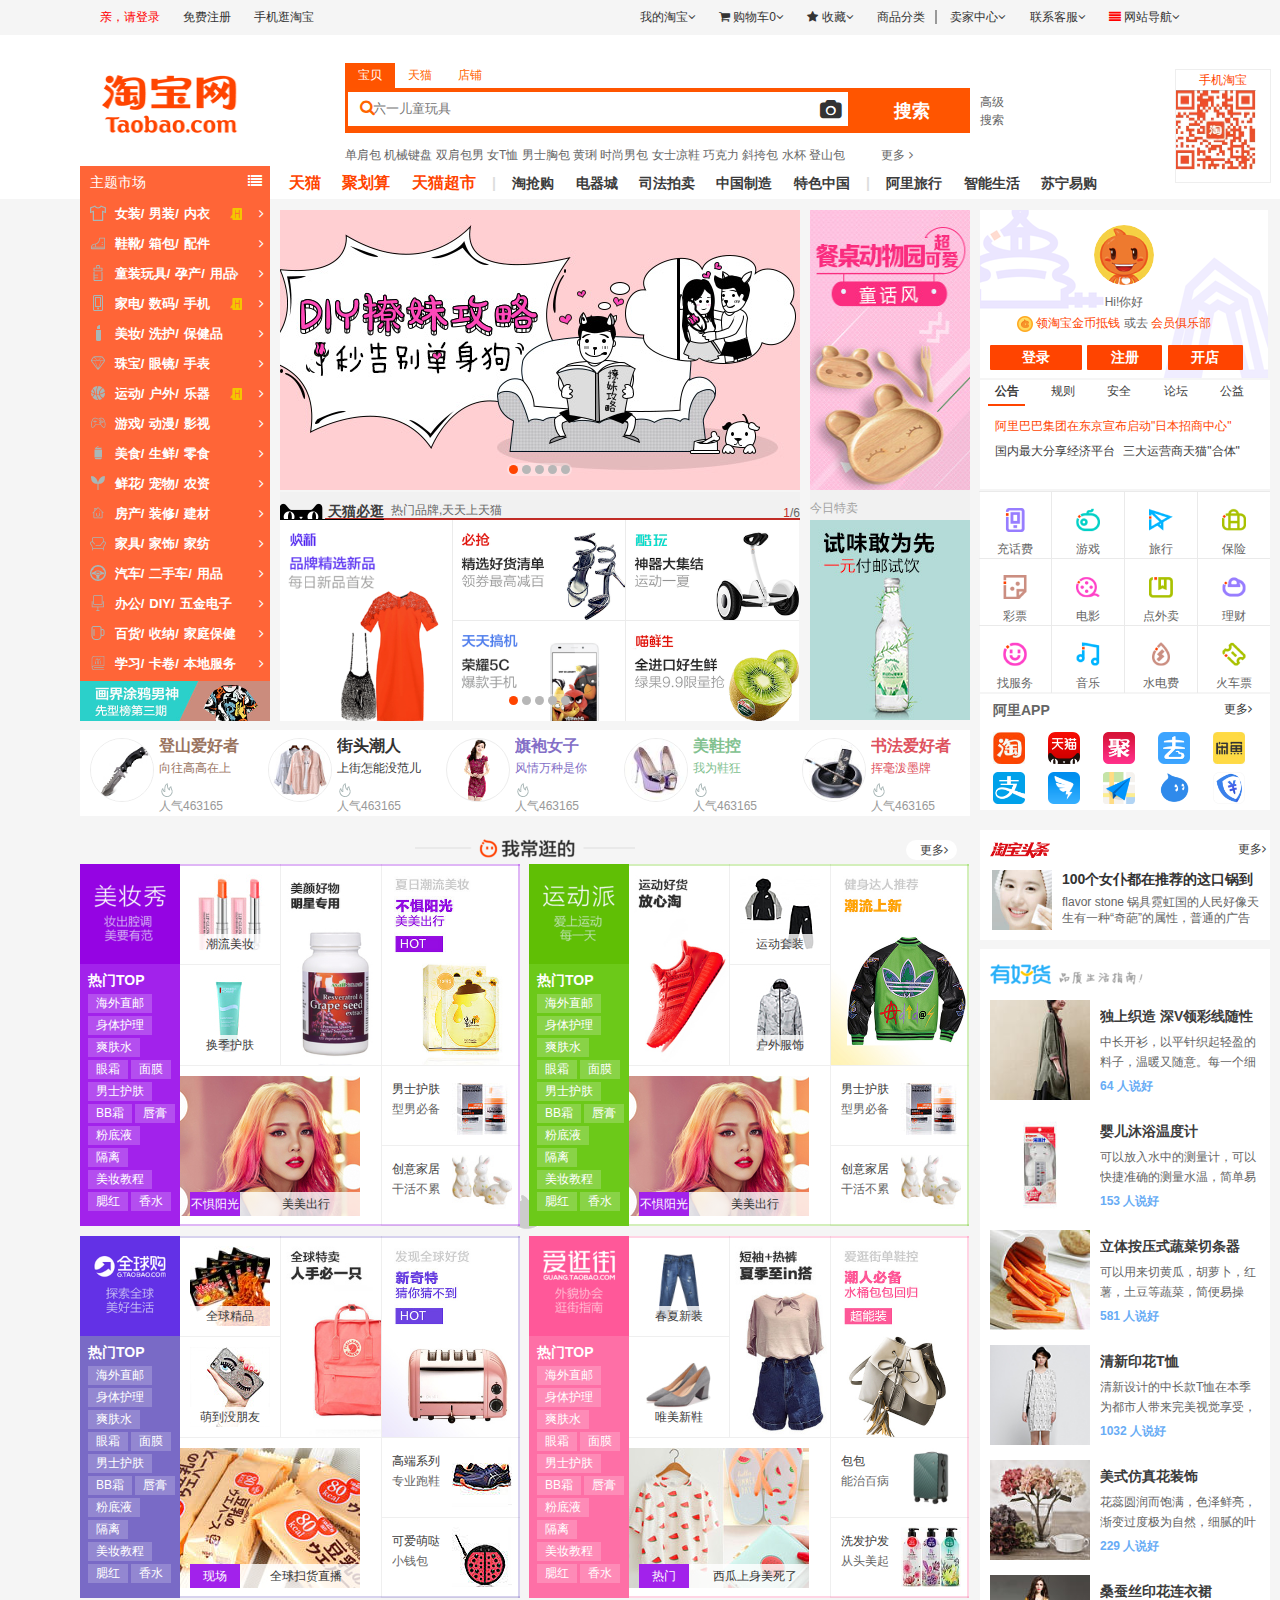
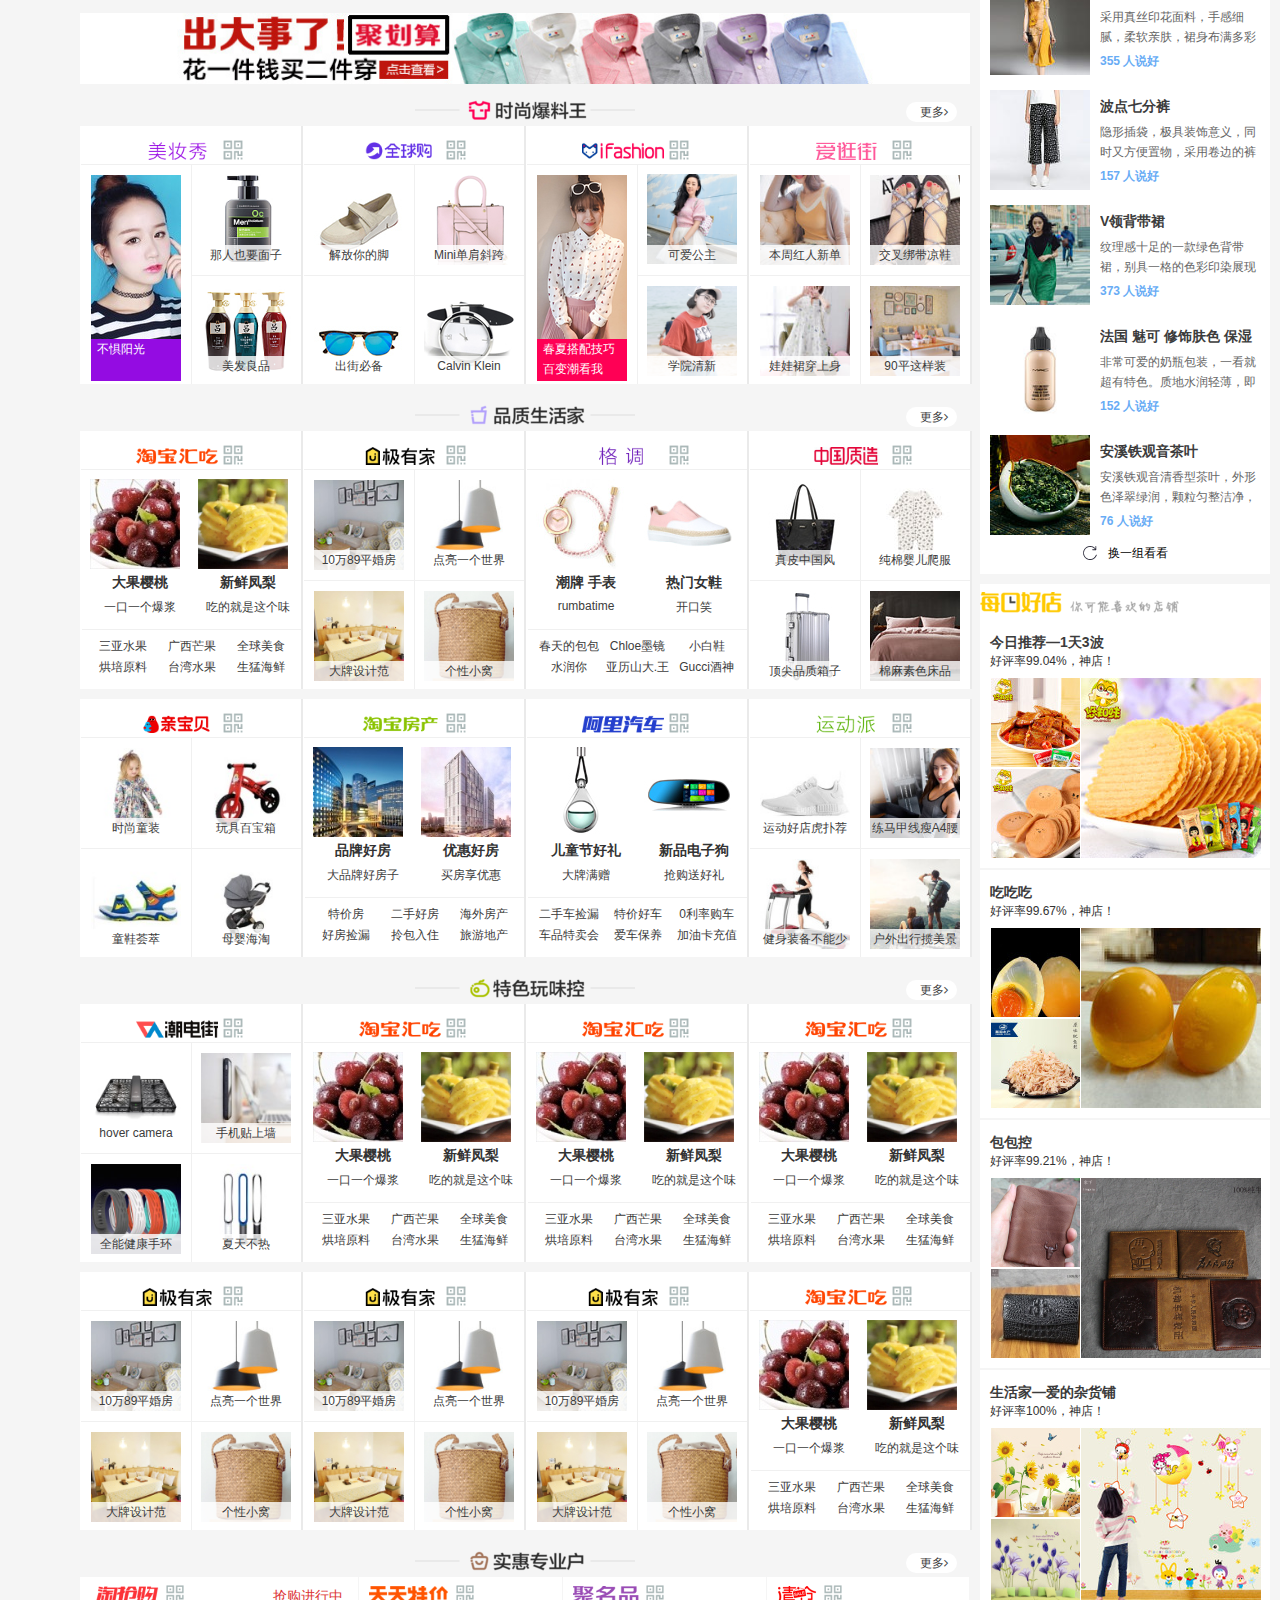
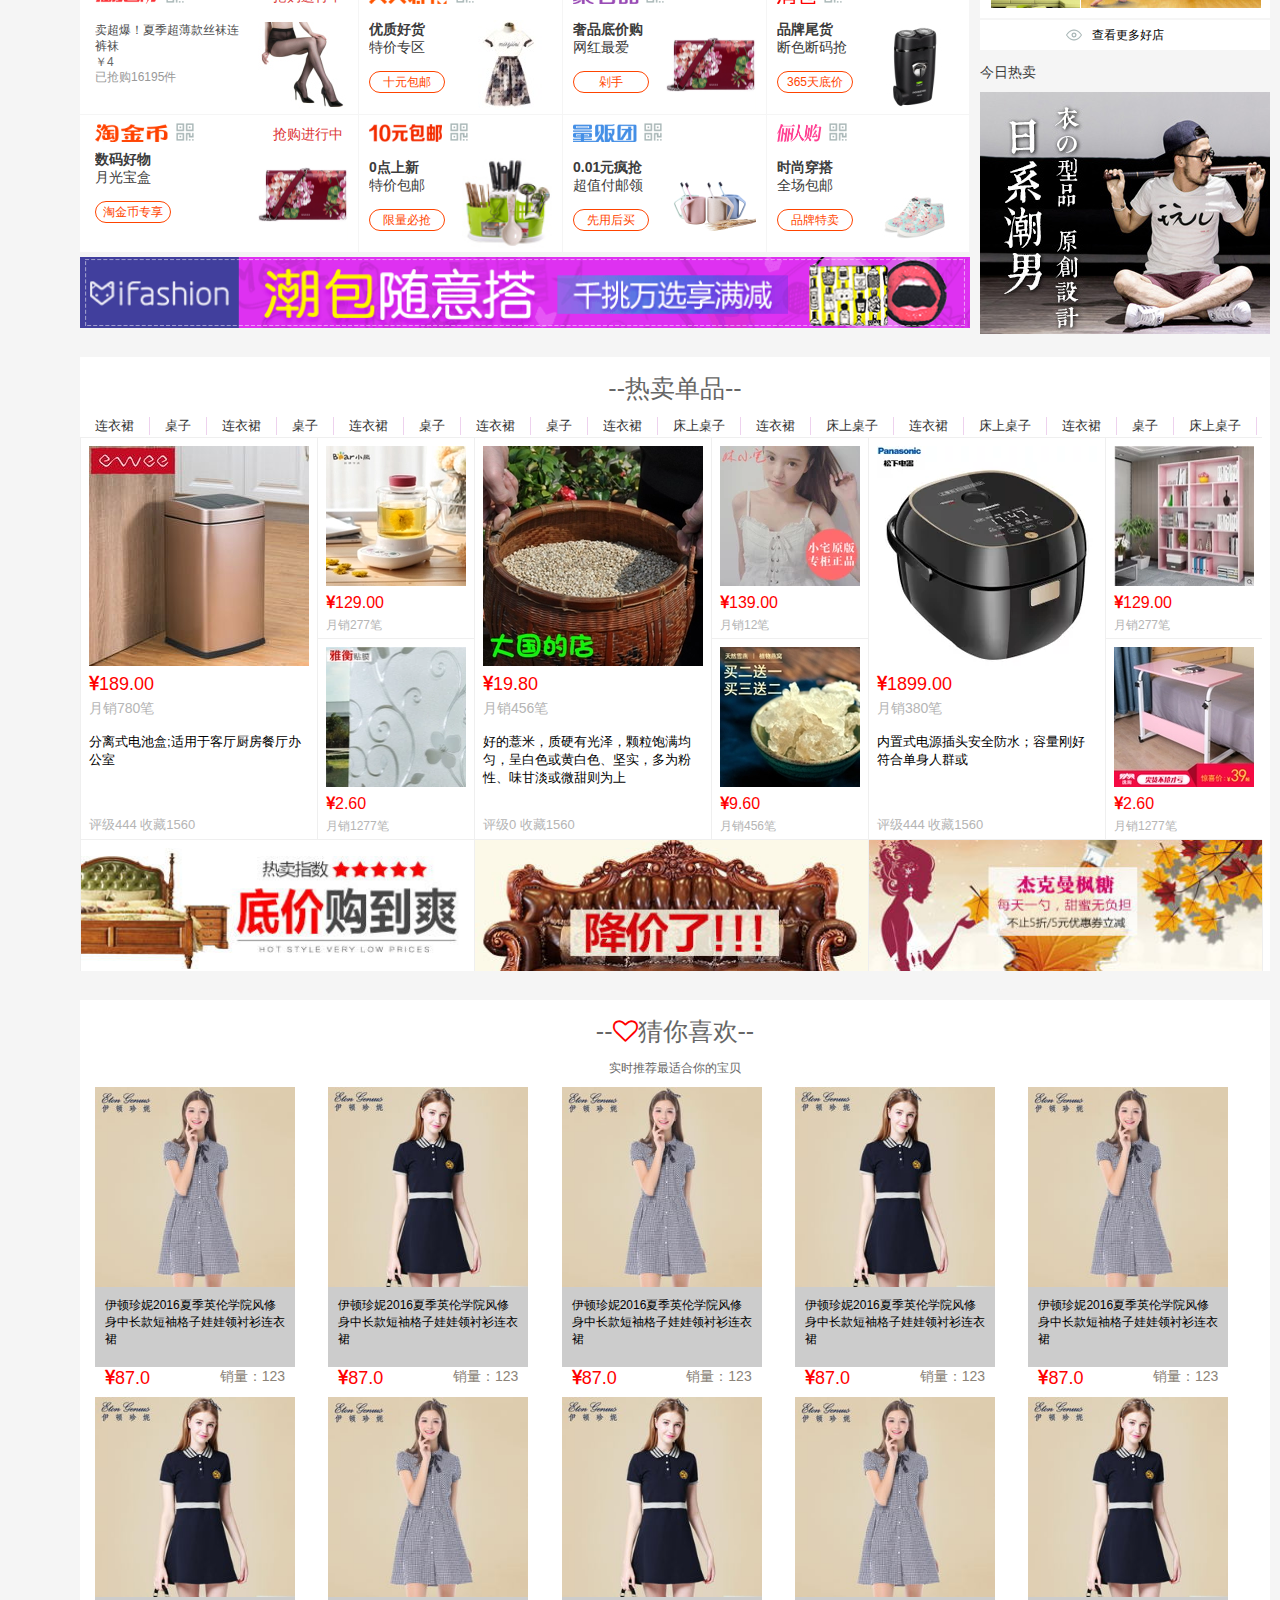
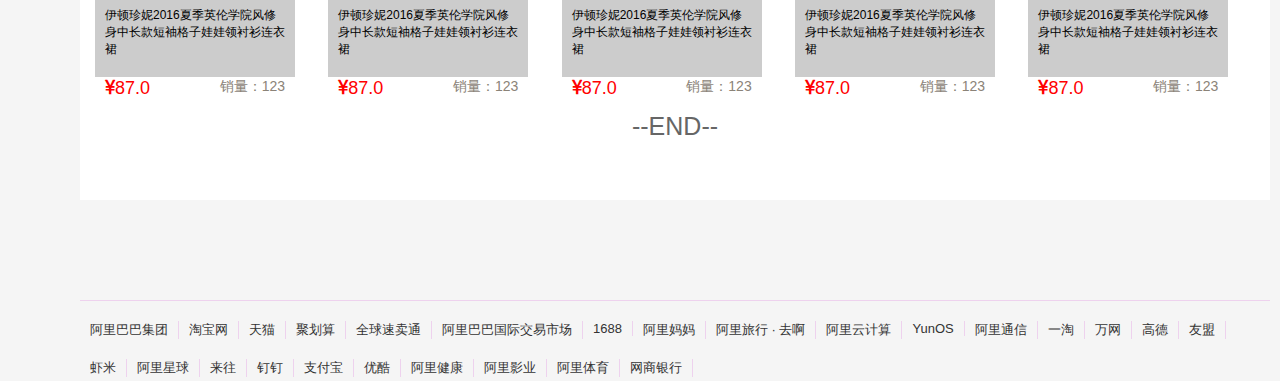
<file: demo/淘宝/index.html>
<!DOCTYPE html>
<html lang="en">
<head>
    <meta charset="UTF-8">
    <title>Title</title>
    <link rel="stylesheet" href="css/font-awesome.min.css">
    <link rel="stylesheet" href="css/reset.css">
    <link rel="stylesheet" href="css/index.css">
</head>
<body>
	<header>
		<div class="left">
			<a href="javaScript:;" class="t1">亲，请登录</a>
			<a href="javaScritp:;" class="t1">免费注册</a>
			<a href="javaScript:;" class="t1">手机逛淘宝</a>
		</div>
		<nav>
			<ul>
				<li>
					<a href="javaScript:;" class="t2">
						我的淘宝<i class="fa fa-angle-down" aria-hidden="true"></i>
					</a>
				</li>
				<li>
					<a href="javaScript:;" class="t2">
						<i class="fa fa-shopping-cart" aria-hidden="true"></i>
						购物车0<i class="fa fa-angle-down" aria-hidden="true"></i>
					</a>
				</li>
				<li>
					<a href="javaScript:;" class="t2">
						<i class="fa fa-star" aria-hidden="true"></i>
						收藏<i class="fa fa-angle-down" aria-hidden="true"></i>
					</a>
				</li>
				<li>
					<a href="javaScript:;" class="t2 t3">
						商品分类
					</a>
				</li>
				<li>
					<a href="javaScript:;" class="t2">
						卖家中心<i class="fa fa-angle-down" aria-hidden="true"></i>
					</a>
				</li>
				<li>
					<a href="javaScript:;" class="t2">
						联系客服<i class="fa fa-angle-down" aria-hidden="true"></i>
					</a>
				</li>
				<li>
					<a href="javaScript:;" class="t2">
						<i class="fa fa-align-justify" aria-hidden="true"></i>
						网站导航<i class="fa fa-angle-down" aria-hidden="true"></i>
					</a>
				</li>
			</ul>
		</nav>
	</header>
<div class="logoSearch">
	<div>
		<h1 class="logo">
		<a href="//www.taobao.com" target="_blank"><img src="icon/tlg.png" class="logoImg"></a>
		</h1>
	</div>
	<div class="search-bd" id="searchBox">
        <ul class="tao-tmall-shop" id="tts">
            <li class="taoselect" id="taobao">宝贝</li>
            <li id="tmall">天猫</li>
            <li id="shop">店铺</li>
        </ul>
        <div class="taoSearch" id="taoSearch">
            <input type="text" class="Search-bd-input" id="searchBd" placeholder="    六一儿童玩具">
            <i class="fa fa-search taoSearch-icon" aria-hidden="true"></i>
            <a href="javaScript:;" class="taoSearch-camera">
                <i class="fa fa-camera" aria-hidden="true"></i>
            </a>
            <ul class="searchList" id="searchList">

            </ul>
        </div>

        <div class="tmallSearch">
            <input type="text" class="Search-bd-input" id="searchTd" placeholder="    完美音质 近在咫尺">
            <i class="fa fa-search taoSearch-icon" aria-hidden="true"></i>
			<a href="javaScript:;" class="taoSearch-camera">
                <i class="fa fa-camera" aria-hidden="true"></i>
            </a>
            <ul class="searchList" id="searchList">

            </ul>
        </div>
        <div class="shopSearch">
            <input type="text" class="Search-bd-input" id="searchSd" placeholder="    店铺A">
			<i class="fa fa-search taoSearch-icon" aria-hidden="true"></i>
        </div>
        <div class="search">
            <button type="submit" class="search-click" id="searchClick">搜索</button>
        </div>
    </div>
	<a href="javaScript:;" class="search-tip">高级搜索</a>
    <div id="qr">
        <a href="//www.taobao.com/m" class="qr-bd">
            <span class="h">手机淘宝</span>
            <img src="icon/8.png" class="h-qr">
        </a>
    </div>
    <div class="search-hot-line">
        <a href="#" target="_blank" class="search-hot-word">单肩包</a>
        <a href="#" target="_blank" class="search-hot-word">机械键盘</a>
        <a href="#" target="_blank" class="search-hot-word">双肩包男</a>
        <a href="#" target="_blank" class="search-hot-word">女T恤</a>
        <a href="#" target="_blank" class="search-hot-word">男士胸包</a>
        <a href="#" target="_blank" class="search-hot-word">黄琍</a>
        <a href="#" target="_blank" class="search-hot-word">时尚男包</a>
        <a href="#" target="_blank" class="search-hot-word">女士凉鞋</a>
        <a href="#" target="_blank" class="search-hot-word">巧克力</a>
        <a href="#" target="_blank" class="search-hot-word">斜挎包</a>
        <a href="#" target="_blank" class="search-hot-word">水杯</a>
        <a href="#" target="_blank" class="search-hot-word">登山包</a>
        <a href="#" target="_blank" class="search-hot-more">更多 <i class="fa fa-angle-right" aria-hidden="true"></i></a>
    </div>
</div>
<!--导购栏-->
<div class='shop-guide'>
    <div class="service-hd">
        <a href="#">
            <h3>主题市场</h3>
            <i class="fa fa-list" aria-hidden="true"></i>
        </a>
    </div>

    <ul class="shop-guide-service">
        <li class="shop-guide-li">
            <img src="icon/12.png" class="shop-guide-li-icon">
			<a href="#" class="shop-guide-item">女装</a>/<a href="#" class="shop-guide-item">男装</a>/<a href="#" class="shop-guide-item">内衣</a>
			<img src="icon/13.png" class="shop-guide-li-icon-hot">
            <i class="fa fa-angle-right" aria-hidden="true"></i>
        </li>

        <li class="shop-guide-li">
            <img src="icon/15.png" class="shop-guide-li-icon">
			<a href="#" class="shop-guide-item">鞋靴</a>/<a href="#" class="shop-guide-item">箱包</a>/<a href="#"class="shop-guide-item">配件</a>
            <i class="fa fa-angle-right" aria-hidden="true"></i>
		</li>

        <li class="shop-guide-li">
            <img src="icon/16.png" class="shop-guide-li-icon">
			<a href="#" class="shop-guide-item">童装玩具</a>/<a href="#" class="shop-guide-item">孕产</a>/<a href="#"class="shop-guide-item">用品</a>
            <img src="icon/14.png" class="shop-guide-li-icon-hot ">
			<i class="fa fa-angle-right" aria-hidden="true"></i>
        </li>


        <li class="shop-guide-li">
            <img src="icon/17.png" class="shop-guide-li-icon">
			<a href="#" class="shop-guide-item">家电</a>/<a href="#" class="shop-guide-item">数码</a>/<a href="#" class="shop-guide-item">手机</a>
			<img src="icon/13.png" class="shop-guide-li-icon-hot">
            <i class="fa fa-angle-right" aria-hidden="true"></i>
        </li>


        <li class="shop-guide-li">
            <img src="icon/18.png" class="shop-guide-li-icon">
			<a href="#" class="shop-guide-item">美妆</a>/<a href="#" class="shop-guide-item">洗护</a>/<a href="#"class="shop-guide-item">保健品</a>
            <i class="fa fa-angle-right" aria-hidden="true"></i>
        </li>

        <li class="shop-guide-li">
            <img src="icon/19.png" class="shop-guide-li-icon">
			<a href="#" class="shop-guide-item">珠宝</a>/<a href="#" class="shop-guide-item">眼镜</a>/<a href="#" class="shop-guide-item">手表</a>
            <i class="fa fa-angle-right" aria-hidden="true"></i>
		</li>

        <li class="shop-guide-li">
			<img src="icon/20.png" class="shop-guide-li-icon">
			<a href="#"class="shop-guide-item">运动</a>/<a href="#" class="shop-guide-item">户外</a>/<a href="#"class="shop-guide-item">乐器</a>
			<img src="icon/13.png" class="shop-guide-li-icon-hot">
            <i class="fa fa-angle-right" aria-hidden="true"></i>
        </li>

        <li class="shop-guide-li">
            <img src="icon/21.png" class="shop-guide-li-icon">
			<a href="#" class="shop-guide-item">游戏</a>/<a href="#" class="shop-guide-item">动漫</a>/<a href="#" class="shop-guide-item">影视</a>
            <i class="fa fa-angle-right" aria-hidden="true"></i>
		</li>

        <li class="shop-guide-li">
            <img src="icon/22.png" class="shop-guide-li-icon">
			<a href="#" class="shop-guide-item">美食</a>/<a href="#" class="shop-guide-item">生鲜</a>/<a href="#" class="shop-guide-item">零食</a>
            <i class="fa fa-angle-right" aria-hidden="true"></i>
		</li>

        <li class="shop-guide-li">
            <img src="icon/23.png" class="shop-guide-li-icon">
			<a href="#" class="shop-guide-item">鲜花</a>/<a href="#" class="shop-guide-item">宠物</a>/<a href="#" class="shop-guide-item">农资</a>
            <i class="fa fa-angle-right" aria-hidden="true"></i>
		</li>

        <li class="shop-guide-li">
            <img src="icon/24.png" class="shop-guide-li-icon">
			<a href="#" class="shop-guide-item">房产</a>/<a href="#" class="shop-guide-item">装修</a>/<a href="#" class="shop-guide-item">建材</a>
            <i class="fa fa-angle-right" aria-hidden="true"></i>
		</li>

        <li class="shop-guide-li">
            <img src="icon/25.png" class="shop-guide-li-icon">
			<a href="#" class="shop-guide-item">家具</a>/<a href="#" class="shop-guide-item">家饰</a>/<a href="#" class="shop-guide-item">家纺</a>
            <i class="fa fa-angle-right" aria-hidden="true"></i>
		</li>

        <li class="shop-guide-li">
            <img src="icon/26.png" class="shop-guide-li-icon">
			<a href="#" class="shop-guide-item">汽车</a>/<a href="#" class="shop-guide-item">二手车</a>/<a href="#" class="shop-guide-item">用品</a>
            <i class="fa fa-angle-right" aria-hidden="true"></i>
        </li>

        <li class="shop-guide-li">
            <img src="icon/27.png" class="shop-guide-li-icon">
			<a href="#" class="shop-guide-item">办公</a>/<a href="#" class="shop-guide-item">DIY</a>/<a href="#" class="shop-guide-item">五金电子</a>
            <i class="fa fa-angle-right" aria-hidden="true"></i>
        </li>

        <li class="shop-guide-li">
            <img src="icon/28.png" class="shop-guide-li-icon">
			<a href="#" class="shop-guide-item">百货</a>/<a href="#" class="shop-guide-item">收纳</a>/<a href="#" class="shop-guide-item">家庭保健</a>
            <i class="fa fa-angle-right" aria-hidden="true"></i>
        </li>

        <li class="shop-guide-li">
            <img src="icon/29.png" class="shop-guide-li-icon">
			<a href="#" class="shop-guide-item">学习</a>/<a href="#" class="shop-guide-item">卡卷</a>/<a href="#" class="shop-guide-item">本地服务</a>
            <i class="fa fa-angle-right" aria-hidden="true"></i>
        </li>
    </ul>
    <div>
        <a href="http://www.taobao.com/">
            <img src="icon/TB1CmmOJVXXXXbWXVXXXXXXXXXX-380-80.jpg" class="service-ft-img">
        </a>
    </div>
</div>
<!--second-navi-->
<div class="second-navi">
    <ul>
        <li class="aaaa"><a href="http://www.tmall.com" class="second-navi-main">天猫</a></li>
        <li><a href="http://www.taobao.com" class="second-navi-main">聚划算</a></li>
        <li><a href="http://www.taobao.com" class="second-navi-main">天猫超市</a></li>
        <li class="pipe">|</li>
        <li><a href="http://www.taobao.com" class="second-navi-sup">淘抢购</a></li>
        <li><a href="http://www.taobao.com" class="second-navi-sup">电器城</a></li>
        <li><a href="http://www.taobao.com " class="second-navi-sup">司法拍卖</a></li>
        <li><a href="http://www.taobao.com" class="second-navi-sup">中国制造</a></li>
        <li><a href="http://www.taobao.com" class="second-navi-sup">特色中国</a></li>
        <li class="pipe">|</li>
        <li><a href="http://www.taobao.com" class="second-navi-sup">阿里旅行</a></li>
        <li><a href="http://www.taobao.com" class="second-navi-sup">智能生活</a></li>
        <li><a href="http://www.taobao.com" class="second-navi-sup">苏宁易购</a></li>
    </ul>
</div>

<!--轮播图-->
<div class="Imove" id="Imove">
    <div class="inner-Imove" id="inner-Imove">
        <div>
            <img src="icon/TB-520-280.jpg">
        </div>
        <div>
            <img src="icon/30.jpg">
        </div>
        <div>
            <img src="icon/31.jpg">
        </div>
        <div>
            <img src="icon/32.jpg">
        </div>
        <div>
            <img src="icon/33.jpg">
        </div>
        <div>
            <img src="icon/TB-520-280.jpg">
        </div>
    </div>
    <ul class="Imove-tip" id="ImoveTip">
        <li class="select"></li>
        <li></li>
        <li></li>
        <li></li>
        <li></li>
    </ul>
    <a href="javaScript:;" class="lBtn" id="lBtn"></a>
    <a href="javaScript:;" class="rBtn" id="rBtn"></a>
</div>
<div class="hd-tanx">
    <a href="https://www.taobao.com" target="_blank">
        <img src="icon/34.jpg">
    </a>
</div>

<!--天猫轮播图-->
<div class="tb-tmall-Imove">
    <div class="tmall-hd" id="tmall-hd">
        <span>天猫必逛</span>
        <em>热门品牌,天天上天猫</em>
        <strong id="strongNum"><i>1</i>/6</strong>
    </div>
    <div class="tmall-Img-outer" id="tio">
        <div class="tmall-Img-inner" id="tii">
            <div class="tmall-Img-inner-div">
                <div>
                    <a href="https://www.taobao.com" target="_blank"
                       style="height: 201px; width: 173px;border-bottom: 1px solid #ebebeb;"><img src="icon/39.jpg"
                                                                                                  style="height: 201px; width: 173px; display: block;"></a>
                </div>
                <div>
                    <a href="https://www.taobao.com" target="_blank"
                       style="width: 173px;height: 100px;overflow: hidden;border-left: 1px solid #ebebeb;margin-left: -1px;border-bottom: 1px solid #ebebeb;"><img
                            src="icon/40.jpg"></a>
                </div>
                <div>
                    <a href="https://www.taobao.com" target="_blank" style="width: 173px;height: 100px;overflow: hidden;border-left: 1px solid #ebebeb;margin-left: -1px;
border-bottom: 1px solid #ebebeb;"><img src="icon/41.jpg"></a>
                </div>
                <div>
                    <a href="https://www.taobao.com" target="_blank"
                       style="width:173px;height: 100px;overflow: hidden;border-left: 1px solid #ebebeb; margin-left: -1px;border-bottom: 1px solid #ebebeb;"><img
                            src="icon/42.jpg"></a>
                </div>
                <div>
                    <a href="https://www.taobao.com" target="_blank" style="width: 173px;height: 100px;overflow: hidden;border-left: 1px solid #ebebeb;margin-left: -1px;
border-bottom: 1px solid #ebebeb;"><img src="icon/43.jpg"></a>
                </div>
            </div>
            <div class="tmall-Img-inner-div">
                <div>
                    <a href="https://www.taobao.com" target="_blank">
                        <img src="icon/57.jpg">
                    </a>
                </div>
                <div>
                    <a href="https://www.taobao.com" target="_blank">
                        <img src="icon/58.jpg">
                    </a>
                </div>
                <div>
                    <a href="https://www.taobao.com" target="_blank">
                        <img src="icon/59.jpg">
                    </a>
                </div>
                <div>
                    <a href="https://www.taobao.com" target="_blank">
                        <img src="icon/60.jpg">
                    </a>
                </div>
                <div>
                    <a href="https://www.taobao.com" target="_blank">
                        <img src="icon/61.jpg">
                    </a>
                </div>
                <div>
                    <a href="https://www.taobao.com" target="_blank">
                        <img src="icon/62.jpg">
                    </a>
                </div>
            </div>
            <div class="tmall-Img-inner-div">
                <div>
                    <a href="https://www.taobao.com" target="_blank"
                       style="height: 201px; width: 173px;border-bottom: 1px solid #ebebeb;"><img src="icon/39.jpg"
                                                                                                  style="height: 201px; width: 173px; display: block;"></a>
                </div>
                <div>
                    <a href="https://www.taobao.com" target="_blank"
                       style="width: 173px;height: 100px;overflow: hidden;border-left: 1px solid #ebebeb;margin-left: -1px;border-bottom: 1px solid #ebebeb;"><img
                            src="icon/40.jpg"></a>
                </div>
                <div>
                    <a href="https://www.taobao.com" target="_blank" style="width: 173px;height: 100px;overflow: hidden;border-left: 1px solid #ebebeb;margin-left: -1px;
border-bottom: 1px solid #ebebeb;"><img src="icon/41.jpg"></a>
                </div>
                <div>
                    <a href="https://www.taobao.com" target="_blank"
                       style="width:173px;height: 100px;overflow: hidden;border-left: 1px solid #ebebeb; margin-left: -1px;border-bottom: 1px solid #ebebeb;"><img
                            src="icon/42.jpg"></a>
                </div>
                <div>
                    <a href="https://www.taobao.com" target="_blank" style="width: 173px;height: 100px;overflow: hidden;border-left: 1px solid #ebebeb;margin-left: -1px;
border-bottom: 1px solid #ebebeb;"><img src="icon/43.jpg"></a>
                </div>
            </div>
            <div class="tmall-Img-inner-div">
                <div>
                    <a href="https://www.taobao.com" target="_blank"
                       style="height: 201px; width: 173px;border-bottom: 1px solid #ebebeb;"><img src="icon/39.jpg"
                                                                                                  style="height: 201px; width: 173px; display: block;"></a>
                </div>
                <div>
                    <a href="https://www.taobao.com" target="_blank"
                       style="width: 173px;height: 100px;overflow: hidden;border-left: 1px solid #ebebeb;margin-left: -1px;border-bottom: 1px solid #ebebeb;"><img
                            src="icon/40.jpg"></a>
                </div>
                <div>
                    <a href="https://www.taobao.com" target="_blank" style="width: 173px;height: 100px;overflow: hidden;border-left: 1px solid #ebebeb;margin-left: -1px;
border-bottom: 1px solid #ebebeb;"><img src="icon/41.jpg"></a>
                </div>
                <div>
                    <a href="https://www.taobao.com" target="_blank"
                       style="width:173px;height: 100px;overflow: hidden;border-left: 1px solid #ebebeb; margin-left: -1px;border-bottom: 1px solid #ebebeb;"><img
                            src="icon/42.jpg"></a>
                </div>
                <div>
                    <a href="https://www.taobao.com" target="_blank" style="width: 173px;height: 100px;overflow: hidden;border-left: 1px solid #ebebeb;margin-left: -1px;
border-bottom: 1px solid #ebebeb;"><img src="icon/43.jpg"></a>
                </div>
            </div>
            <div class="tmall-Img-inner-div">
                <div>
                    <a href="https://www.taobao.com" target="_blank"
                       style="height: 201px; width: 173px;border-bottom: 1px solid #ebebeb;"><img src="icon/39.jpg"
                                                                                                  style="height: 201px; width: 173px; display: block;"></a>
                </div>
                <div>
                    <a href="https://www.taobao.com" target="_blank"
                       style="width: 173px;height: 100px;overflow: hidden;border-left: 1px solid #ebebeb;margin-left: -1px;border-bottom: 1px solid #ebebeb;"><img
                            src="icon/40.jpg"></a>
                </div>
                <div>
                    <a href="https://www.taobao.com" target="_blank" style="width: 173px;height: 100px;overflow: hidden;border-left: 1px solid #ebebeb;margin-left: -1px;
border-bottom: 1px solid #ebebeb;"><img src="icon/41.jpg"></a>
                </div>
                <div>
                    <a href="https://www.taobao.com" target="_blank"
                       style="width:173px;height: 100px;overflow: hidden;border-left: 1px solid #ebebeb; margin-left: -1px;border-bottom: 1px solid #ebebeb;"><img
                            src="icon/42.jpg"></a>
                </div>
                <div>
                    <a href="https://www.taobao.com" target="_blank" style="width: 173px;height: 100px;overflow: hidden;border-left: 1px solid #ebebeb;margin-left: -1px;
border-bottom: 1px solid #ebebeb;"><img src="icon/43.jpg"></a>
                </div>
            </div>
            <div class="tmall-Img-inner-div">
                <div>
                    <a href="https://www.taobao.com" target="_blank"
                       style="height: 201px; width: 173px;border-bottom: 1px solid #ebebeb;"><img src="icon/39.jpg"
                                                                                                  style="height: 201px; width: 173px; display: block;"></a>
                </div>
                <div>
                    <a href="https://www.taobao.com" target="_blank"
                       style="width: 173px;height: 100px;overflow: hidden;border-left: 1px solid #ebebeb;margin-left: -1px;border-bottom: 1px solid #ebebeb;"><img
                            src="icon/40.jpg"></a>
                </div>
                <div>
                    <a href="https://www.taobao.com" target="_blank" style="width: 173px;height: 100px;overflow: hidden;border-left: 1px solid #ebebeb;margin-left: -1px;
border-bottom: 1px solid #ebebeb;"><img src="icon/41.jpg"></a>
                </div>
                <div>
                    <a href="https://www.taobao.com" target="_blank"
                       style="width:173px;height: 100px;overflow: hidden;border-left: 1px solid #ebebeb; margin-left: -1px;border-bottom: 1px solid #ebebeb;"><img
                            src="icon/42.jpg"></a>
                </div>
                <div>
                    <a href="https://www.taobao.com" target="_blank" style="width: 173px;height: 100px;overflow: hidden;border-left: 1px solid #ebebeb;margin-left: -1px;
border-bottom: 1px solid #ebebeb;"><img src="icon/43.jpg"></a>
                </div>
            </div>

        </div>
        <ul class="tmall-Imove-tip" id="tit">
            <li class="selectT"></li>
            <li></li>
            <li></li>
            <li></li>
            <li></li>
        </ul>
        <a href="javaScript:;" class="lBtn2" id="lBtn2" style="display: none;"></a>
        <a href="javaScript:;" class="rBtn2" id="rBtn2" style="display: none;"></a>
    </div>
</div>
<!--今日特卖-->
<div class="special-sale">
    <h5>今日特卖</h5>
    <a href="http://www.taobao.com" target="_blank"><img src="icon/44.jpg"></a>
</div>
<!--登录-->

<div class="menber">
    <a href="https://www.taobao.com" class="menber-logo">
        <img src="icon/36.jpg" class="menber-logo-img">
    </a>
    <span class="member-nick-info">Hi!你好</span>
    <p class="member-tbj">
        <a href="https://www.taobao.com">
            <img src="icon/37.png" alt="领淘宝金币" class="s_member">
            领淘宝金币抵钱
        </a>
        <span>或去</span>
        <a href="https://www.taobao.com">会员俱乐部</a>
    </p>
    <div class="member-select">
        <a href="https://www.taobao.com" class="btn-login">登录</a>
        <a href="https://www.taobao.com" class="btn-middle">注册</a>
        <a href="https://www.taobao.com" class="btn-shop">开店</a>
    </div>

</div>
<!--公告-->
<div class="tb-notice" id="tb-notice">
    <ul class="notice-hd" id="notice-hd">
        <li class="select"><a href="https://www.taobao.com" target="_blank">公告</a></li>
        <li><a href="https://www.taobao.com" target="_blank">规则</a></li>
        <li><a href="https://www.taobao.com" target="_blank">安全</a></li>
        <li><a href="https://www.taobao.com" target="_blank">论坛</a></li>
        <li><a href="https://www.taobao.com" target="_blank">公益</a></li>
    </ul>
    <div class="notice-bd" style="display: block;">
        <ul class="notice-bd-style">
            <li><a href="https://www.taobao.com" target="_blank" style="color: #F40">阿里巴巴集团在东京宣布启动"日本招商中心"</a></li>
            <li><a href="https://www.taobao.com" target="_blank">国内最大分享经济平台</a></li>
            <li><a href="https://www.taobao.com" target="_blank">三大运营商天猫"合体"</a></li>
        </ul>
    </div>
    <div class="notice-bd" style="display: none;">
        <ul class="notice-bd-style">
            <li><a href="https://www.taobao.com" target="_blank" style="color: #F40">出售假冒商品规则变更</a></li>
            <li><a href="https://www.taobao.com" target="_blank">商品发布数量限制变更</a></li>
            <li><a href="https://www.taobao.com" target="_blank">中国质造市场管理规范</a></li>
            <li><a href="https://www.taobao.com" target="_blank">淘宝网营销规则变更</a></li>

        </ul>
    </div>
    <div class="notice-bd" style="display: none;">
        <ul  class="notice-bd-style">
            <li><a href="https://www.taobao.com" target="_blank" style="color: #F40">淘宝行业规划发布会</a></li>
            <li><a href="https://www.taobao.com" target="_blank">创业社区招募管理员</a></li>
            <li><a href="https://www.taobao.com" target="_blank">原创设计女装乐往</a></li>
            <li><a href="https://www.taobao.com" target="_blank">是赚钱还是骗子</a></li>
        </ul>


    </div>
    <div class="notice-bd" style="display: none;">
        <ul  class="notice-bd-style">
            <li><a href="https://www.taobao.com" target="_blank" style="color: #F40">骗术揭秘：骗子供应商</a></li>
            <li><a href="https://www.taobao.com" target="_blank" style="color: #F40">冒充军队人员行骗</a></li>
            <li><a href="https://www.taobao.com" target="_blank">阿里巴巴联手公安打假</a></li>
            <li><a href="https://www.taobao.com" target="_blank">4家假鞋厂被连锅端</a></li>
        </ul>
    </div>
    <div class="notice-bd" style="display: none;">
        <ul class="notice-bd-style">
            <li><a href="https://www.taobao.com" target="_blank" style="color: #F40">阿里与残联出助残政策</a></li>
            <li><a href="https://www.taobao.com" target="_blank">一图看懂联合公益计划</a></li>
            <li><a href="https://www.taobao.com" target="_blank">公益宝贝卖家发票索取</a></li>
            <li><a href="https://www.taobao.com" target="_blank">公益机构淘宝开店攻略</a></li>
        </ul>
    </div>
</div>
<!--right 选项卡-->
<div class="right-tab-c">
    <ul class="cove-list">
        <li style="border-left: none;">
            <a href="http://www.taobao.com" target="_blank">
                <img src="icon/45.jpg">
                <p>充话费</p>
            </a>
        </li>
        <li>
            <a href="http://www.taobao.com" target="_blank">
                <img src="icon/46.jpg">
                <p>游戏</p>
            </a>
        </li>
        <li>
            <a href="http://www.taobao.com" target="_blank">
                <img src="icon/47.jpg">
                <p>旅行</p>
            </a>
        </li>
        <li style="border-right: none;">
            <a href="http://www.taobao.com" target="_blank">
                <img src="icon/48.jpg">
                <p>保险</p>
            </a>
        </li>
        <li style="border-left: none;">
            <a href="http://www.taobao.com" target="_blank">
                <img src="icon/49.jpg">
                <p>彩票</p>
            </a>
        </li>
        <li>
            <a href="http://www.taobao.com" target="_blank">
                <img src="icon/50.jpg">
                <p>电影</p>
            </a>
        </li>
        <li>
            <a href="http://www.taobao.com" target="_blank">
                <img src="icon/51.jpg">
                <p>点外卖</p>
            </a>
        </li>
        <li style="border-right: none;">
            <a href="http://www.taobao.com" target="_blank">
                <img src="icon/52.jpg">
                <p>理财</p>
            </a>
        </li>
        <li style="border-left: none;">
            <a href="http://www.taobao.com" target="_blank">
                <img src="icon/53.jpg">
                <p>找服务</p>
            </a>
        </li>
        <li>
            <a href="http://www.taobao.com" target="_blank">
                <img src="icon/54.jpg">
                <p>音乐</p>
            </a>
        </li>
        <li>
            <a href="http://www.taobao.com" target="_blank">
                <img src="icon/55.jpg">
                <p>水电费</p>
            </a>
        </li>
        <li style="border-right: none;">
            <a href="http://www.taobao.com" target="_blank">
                <img src="icon/56.jpg">
                <p>火车票</p>
            </a>
        </li>
    </ul>
    <div class="cove-box" style="display:none;">
        <a href="javascript:;" class="cove-box-close"><img src="icon/9.png"></a>
        <div class="cove-box-item">
            <div class="box-item-top">

                <a href="http://www.taobao.com" target="_blank" class="box-item-detail0">充话费</a>
                <a href="http://www.taobao.com" target="_blank" class="box-item-detail1">充流量</a>
                <a href="http://www.taobao.com" target="_blank" class="box-item-detail2">充固话</a>
                <a href="http://www.taobao.com" target="_blank" class="box-item-detail3">充宽带</a>
            </div>
            <div class="box-item-out">
                <div class="box-item-inner0">
                    <input type="text" placeholder="请输入号码">
                    <img src="icon/234.png">
                </div>
                <div class="box-item-inner1"></div>
                <div class="box-item-inner2"></div>
                <div class="box-item-inner3"></div>
            </div>
        </div>
    </div>
</div>
<!--taobaobelt-->
<div class="tbm-belt">
    <a href="http://www.taobao.com" target="_blank">
        <img src="icon/63.jpg" class="tbm-belt-img-main">
        <strong style="color:#9a745f;">登山爱好者</strong>
        <span style="color:#9a745f;">向往高高在上</span>
        <em>
            <img src="icon/69.png" class="tbm-belt-img-surb">
            人气463165
        </em>
    </a>
    <a href="http://www.taobao.com" target="_blank">
        <img src="icon/64.jpg" class="tbm-belt-img-main">
        <strong>街头潮人</strong>
        <span>上街怎能没范儿</span>
        <em>
            <img src="icon/69.png" class="tbm-belt-img-surb">
            人气463165
        </em>
    </a>
    <a href="http://www.taobao.com" target="_blank">
        <img src="icon/65.jpg" class="tbm-belt-img-main">
        <strong style="color: #846fc7">旗袍女子</strong>
        <span style="color: #846fc7">风情万种是你</span>
        <em>
            <img src="icon/69.png" class="tbm-belt-img-surb">
            人气463165
        </em>
    </a>
    <a href="http://www.taobao.com" target="_blank">
        <img src="icon/66.jpg" class="tbm-belt-img-main">
        <strong style="color: #81c18f;">美鞋控</strong>
        <span style="color: #81c18f;">我为鞋狂</span>
        <em>
            <img src="icon/69.png" class="tbm-belt-img-surb">
            人气463165
        </em>
    </a>
    <a href="http://www.taobao.com" target="_blank">
        <img src="icon/68.jpg" class="tbm-belt-img-main">
        <strong style="color: #de525e;">书法爱好者</strong>
        <span style="color: #de525e;">挥毫泼墨牌</span>
        <em>
            <img src="icon/69.png" class="tbm-belt-img-surb">
            人气463165
        </em>
    </a>
</div>
<!--ali Apps-->
<div class="ali-apps">
    <h3>阿里APP
        <a href="http://www.taobao.com" target="_blank" class="ali-app-more">更多<i class="fa fa-angle-right" aria-hidden="true"></i>
        </a>
    </h3>
    <div class="ali-apps-detail">
        <a href="">
            <img src="icon/69.jpg">
        </a>
        <a href="">
            <img src="icon/70.jpg">
        </a>
        <a href="">
            <img src="icon/71.jpg">
        </a>
        <a href="">
            <img src="icon/72.jpg">
        </a>
        <a href="">
            <img src="icon/73.jpg">
        </a>
        <a href="">
            <img src="icon/74.jpg">
        </a>
        <a href="">
            <img src="icon/75.jpg">
        </a>
        <a href="">
            <img src="icon/76.jpg">
        </a>
        <a href="">
            <img src="icon/77.jpg">
        </a>
        <a href="">
            <img src="icon/78.jpg">
        </a>
    </div>
</div>
<!--我经常逛的-->
<div class="myFavorite" id="tb-favorite" style="background: url('icon/default.gif') center no-repeat">
    <h2>
        <a href="http://www.taobao.com" target="_blank">更多<i class="fa fa-angle-right" aria-hidden="true"></i>
        </a>
    </h2>
    <div id="myFavorite-Big-Tab" style="display: block;">
        <div class="myFavorite-tab1">
            <div class="myFavorite-first-sidebar">
                <a href="http://www.taobao.com" target="_blank" style="height: 100px;display: block">
                    <img src="icon/80.jpg" style="width: 100px; height: 100px;">
                </a>
                <div class="first-sidebar-links">
                    <strong>热门TOP</strong>
                    <div>
                        <a href="http://www.taobao.com">海外直邮</a>
                        <a href="http://www.taobao.com">身体护理</a>
                        <a href="http://www.taobao.com">爽肤水</a>
                        <a href="http://www.taobao.com">眼霜</a>
                        <a href="http://www.taobao.com">面膜</a>
                        <a href="http://www.taobao.com">男士护肤</a>
                        <a href="http://www.taobao.com">BB霜</a>
                        <a href="http://www.taobao.com">唇膏</a>
                        <a href="http://www.taobao.com">粉底液</a>
                        <a href="http://www.taobao.com">隔离</a>
                        <a href="http://www.taobao.com">美妆教程</a>
                        <a href="http://www.taobao.com">腮红</a>
                        <a href="http://www.taobao.com">香水</a>
                    </div>
                </div>
            </div>
            <div class="favorite-first-image">
                <s style="border-color:#940ce2" class="fic-top"></s>
                <s style="border-color:#940ce2" class="fic-right"></s>
                <s style="border-color:#940ce2" class="fic-bottom"></s>
                <div class="favorite-first-image-floor1">
                    <div class="first-floor1-cwrap">
                        <a href="http://www.taobao.com" target="_blank">
                            <img src="icon/81.jpg">
                            <span class="afa">潮流美妆</span>
                        </a>
                        <a href="http://www.taobao.com" target="_blank">
                            <img src="icon/82.jpg">
                            <span class="afa">换季护肤</span>
                        </a>
                    </div>
                    <a href="http://www.taobao.com" target="_blank" class="first-floor1-middle">
                        <img src="icon/83.jpg">
                    </a>
                    <a href="http://www.taobao.com" target="_blank" class="first-floor1-right">
                        <img src="icon/84.jpg">
                    </a>
                </div>
                <div class="favorite-first-image-floor2">
                    <a href="http://www.taobao.com" target="_blank" class="first-floor2-left">
                        <img src="icon/85.jpg">
                        <span><em>不惧阳光</em><i>美美出行</i></span>
                    </a>
                    <div class="first-floor2-right">
                        <a href="http://www.taobao.com" target="_blank">
                    <span>
                        <img src="icon/86.jpg" style="width: 60px; height: 60px;">
                    </span>
                            <strong>男士护肤</strong>
                            <em>型男必备</em>
                        </a>
                        <a href="http://www.taobao.com" target="_blank">
                    <span>
                        <img src="icon/87.jpg" style="width: 60px; height: 60px;">
                    </span>
                            <strong>创意家居</strong>
                            <em>干活不累</em>
                        </a>
                    </div>
                </div>
            </div>
        </div>
        <div class="myFavorite-tab2">
            <div class="myFavorite-first-sidebar">
                <a href="http://www.taobao.com" target="_blank" style="height: 100px;display: block">
                    <img src="icon/88.jpg" style="width: 100px; height: 100px;">
                </a>
                <div class="first-sidebar-links" style="background:#6cc919;">
                    <strong>热门TOP</strong>
                    <div>
                        <a href="http://www.taobao.com">海外直邮</a>
                        <a href="http://www.taobao.com">身体护理</a>
                        <a href="http://www.taobao.com">爽肤水</a>
                        <a href="http://www.taobao.com">眼霜</a>
                        <a href="http://www.taobao.com">面膜</a>
                        <a href="http://www.taobao.com">男士护肤</a>
                        <a href="http://www.taobao.com">BB霜</a>
                        <a href="http://www.taobao.com">唇膏</a>
                        <a href="http://www.taobao.com">粉底液</a>
                        <a href="http://www.taobao.com">隔离</a>
                        <a href="http://www.taobao.com">美妆教程</a>
                        <a href="http://www.taobao.com">腮红</a>
                        <a href="http://www.taobao.com">香水</a>
                    </div>
                </div>
            </div>
            <div class="favorite-first-image">
                <s style="border-color:#6cc919" class="fic-top"></s>
                <s style="border-color:#6cc919" class="fic-right"></s>
                <s style="border-color:#6cc919" class="fic-bottom"></s>
                <div class="favorite-first-image-floor1">

                    <a href="http://www.taobao.com" target="_blank" class="first-floor1-middle">
                        <img src="icon/89.jpg">
                    </a>
                    <div class="first-floor1-cwrap">
                        <a href="http://www.taobao.com" target="_blank">
                            <img src="icon/90.jpg">
                            <span class="afa">运动套装</span>
                        </a>
                        <a href="http://www.taobao.com" target="_blank">
                            <img src="icon/91.jpg">
                            <span class="afa">户外服饰</span>
                        </a>
                    </div>
                    <a href="http://www.taobao.com" target="_blank" class="first-floor1-right">
                        <img src="icon/92.jpg">

                    </a>
                </div>
                <div class="favorite-first-image-floor2">
                    <a href="http://www.taobao.com" target="_blank" class="first-floor2-left">
                        <img src="icon/85.jpg">
                        <span><em>不惧阳光</em><i>美美出行</i></span>
                    </a>
                    <div class="first-floor2-right">
                        <a href="http://www.taobao.com" target="_blank">
                    <span>
                        <img src="icon/86.jpg" style="width: 60px; height: 60px;">
                    </span>
                            <strong>男士护肤</strong>
                            <em>型男必备</em>
                        </a>
                        <a href="http://www.taobao.com" target="_blank">
                    <span>
                        <img src="icon/87.jpg" style="width: 60px; height: 60px;">
                    </span>
                            <strong>创意家居</strong>
                            <em>干活不累</em>
                        </a>
                    </div>
                </div>
            </div>

        </div>
        <div class="myFavorite-tab1">
            <div class="myFavorite-first-sidebar">
                <a href="http://www.taobao.com" target="_blank" style="height: 100px;display: block">
                    <img src="icon/93.jpg" style="width: 100px; height: 100px;">
                </a>
                <div class="first-sidebar-links" style="background: #796ac6;">
                    <strong>热门TOP</strong>
                    <div>
                        <a href="http://www.taobao.com">海外直邮</a>
                        <a href="http://www.taobao.com">身体护理</a>
                        <a href="http://www.taobao.com">爽肤水</a>
                        <a href="http://www.taobao.com">眼霜</a>
                        <a href="http://www.taobao.com">面膜</a>
                        <a href="http://www.taobao.com">男士护肤</a>
                        <a href="http://www.taobao.com">BB霜</a>
                        <a href="http://www.taobao.com">唇膏</a>
                        <a href="http://www.taobao.com">粉底液</a>
                        <a href="http://www.taobao.com">隔离</a>
                        <a href="http://www.taobao.com">美妆教程</a>
                        <a href="http://www.taobao.com">腮红</a>
                        <a href="http://www.taobao.com">香水</a>
                    </div>
                </div>

            </div>
            <div class="favorite-first-image">
                <s style="border-color:#796ac6;" class="fic-top"></s>
                <s style="border-color:#796ac6;" class="fic-right"></s>
                <s style="border-color:#796ac6;" class="fic-bottom"></s>
                <div class="favorite-first-image-floor1">
                    <div class="first-floor1-cwrap">
                        <a href="http://www.taobao.com" target="_blank">
                            <img src="icon/94.jpg">
                            <span class="afa">全球精品</span>
                        </a>
                        <a href="http://www.taobao.com" target="_blank">
                            <img src="icon/95.jpg">
                            <span class="afa">萌到没朋友</span>
                        </a>
                    </div>
                    <a href="http://www.taobao.com" target="_blank" class="first-floor1-middle">
                        <img src="icon/96.jpg">
                    </a>
                    <a href="http://www.taobao.com" target="_blank" class="first-floor1-right">
                        <img src="icon/97.jpg">
                    </a>
                </div>
                <div class="favorite-first-image-floor2">
                    <a href="http://www.taobao.com" target="_blank" class="first-floor2-left">
                        <img src="icon/98.jpg">
                        <span><em>现场</em><i>全球扫货直播</i></span>
                    </a>
                    <div class="first-floor2-right">
                        <a href="http://www.taobao.com" target="_blank">
                    <span>
                        <img src="icon/99.jpg" style="width: 60px; height: 60px;">
                    </span>
                            <strong>高端系列</strong>
                            <em>专业跑鞋</em>
                        </a>
                        <a href="http://www.taobao.com" target="_blank">
                    <span>
                        <img src="icon/100.jpg" style="width: 60px; height: 60px;">
                    </span>
                            <strong>可爱萌哒</strong>
                            <em>小钱包</em>
                        </a>
                    </div>
                </div>
            </div>
        </div>
        <div class="myFavorite-tab2">
            <div class="myFavorite-first-sidebar">
                <a href="http://www.taobao.com" target="_blank" style="height: 100px;display: block">
                    <img src="icon/101.jpg" style="width: 100px; height: 100px;">
                </a>
                <div class="first-sidebar-links" style="background: #fe6fa6;">
                    <strong>热门TOP</strong>
                    <div>
                        <a href="http://www.taobao.com">海外直邮</a>
                        <a href="http://www.taobao.com">身体护理</a>
                        <a href="http://www.taobao.com">爽肤水</a>
                        <a href="http://www.taobao.com">眼霜</a>
                        <a href="http://www.taobao.com">面膜</a>
                        <a href="http://www.taobao.com">男士护肤</a>
                        <a href="http://www.taobao.com">BB霜</a>
                        <a href="http://www.taobao.com">唇膏</a>
                        <a href="http://www.taobao.com">粉底液</a>
                        <a href="http://www.taobao.com">隔离</a>
                        <a href="http://www.taobao.com">美妆教程</a>
                        <a href="http://www.taobao.com">腮红</a>
                        <a href="http://www.taobao.com">香水</a>
                    </div>


                </div>


            </div>
            <div class="favorite-first-image">
                <s style="border-color:#fe6fa6;" class="fic-top"></s>
                <s style="border-color:#fe6fa6;" class="fic-right"></s>
                <s style="border-color:#fe6fa6;" class="fic-bottom"></s>
                <div class="favorite-first-image-floor1">
                    <div class="first-floor1-cwrap">
                        <a href="http://www.taobao.com" target="_blank">
                            <img src="icon/102.jpg">
                            <span class="afa">春夏新装</span>
                        </a>
                        <a href="http://www.taobao.com" target="_blank">
                            <img src="icon/103.jpg">
                            <span class="afa">唯美新鞋</span>
                        </a>
                    </div>
                    <a href="http://www.taobao.com" target="_blank" class="first-floor1-middle">
                        <img src="icon/104.jpg">
                    </a>
                    <a href="http://www.taobao.com" target="_blank" class="first-floor1-right">
                        <img src="icon/105.jpg">
                    </a>
                </div>
                <div class="favorite-first-image-floor2">
                    <a href="http://www.taobao.com" target="_blank" class="first-floor2-left">
                        <img src="icon/106.jpg">
                        <span><em>热门</em><i>西瓜上身美死了</i></span>
                    </a>
                    <div class="first-floor2-right">
                        <a href="http://www.taobao.com" target="_blank">
                    <span>
                        <img src="icon/107.jpg" style="width: 60px; height: 60px;">
                    </span>
                            <strong>包包</strong>
                            <em>能治百病</em>
                        </a>
                        <a href="http://www.taobao.com" target="_blank">
                    <span>
                        <img src="icon/109.jpg" style="width: 60px; height: 60px;">
                    </span>
                            <strong>洗发护发</strong>
                            <em>从头美起</em>
                        </a>
                    </div>
                </div>
            </div>
        </div>
    </div>
</div>
<!--右侧底部发现-->
<div class="tb-discover">
    <!--淘宝头条-->
    <div class="tb-discover-headline">
        <div class="discover-headline-more">
            <h3>
                <a href="http://www.taobao.com" target="_blank">更多<i class="fa fa-angle-right" aria-hidden="true"></i>
                </a>
            </h3>
            <div class="headline-cover">
                <a href="http://www.taobao.com">
                    <img src="icon/111.jpg">
                    <em>100个女仆都在推荐的这口锅到底有多厉害</em>
                    <p>flavor stone 锅具霓虹国的人民好像天生有一种“奇葩”的属性，普通的广告到了他们手中，整个气质和画风瞬间就变了，比如说他们把麦当劳的招聘广告做成</p>
                </a>
            </div>
        </div>
    </div>
    <!--有好货-->
    <div class="tb-discover-goods">
        <div class="goods">
            <h3></h3>
            <div class="goodsList">
                <a href="http://www.taobao.com" target="_blank">
                    <span><img src="icon/113.jpg" style="width: 100px; height: 100px;"></span>
                    <strong class="goodsList-text">独上织造 深V领彩线随性宽松的针织开衫</strong>
                    <p>中长开衫，以平针织起轻盈的料子，温暖又随意。每一个细节务求合体，共同朝向一件衣服的完成。它不会过时，也不会流行。</p>
                    <em>64 人说好</em>
                </a>
                <a href="http://www.taobao.com" target="_blank">
                    <span><img src="icon/114.jpg" style="width: 100px; height: 100px;"></span>
                    <strong class="goodsList-text">婴儿沐浴温度计</strong>
                    <p>可以放入水中的测量计，可以快捷准确的测量水温，简单易看的温度标志，让宝妈们随时可以掌控。而且可爱的造型，也可以让宝宝洗澡的时候乐趣无穷。</p>
                    <em>153 人说好</em>
                </a>
                <a href="http://www.taobao.com" target="_blank">
                    <span><img src="icon/115.jpg" style="width: 100px; height: 100px;"></span>
                    <strong class="goodsList-text">立体按压式蔬菜切条器</strong>
                    <p>可以用来切黄瓜，胡萝卜，红薯，土豆等蔬菜，简便易操作，清洗方便，切出的条也比较均匀。</p>
                    <em>581 人说好</em>
                </a>
                <a href="http://www.taobao.com" target="_blank">
                    <span><img src="icon/122.jpg" style="width: 100px; height: 100px;"></span>
                    <strong class="goodsList-text">清新印花T恤</strong>
                    <p>清新设计的中长款T恤在本季为都市人带来完美视觉享受，宽大的版型更有夏日的味道，很好的体现了穿着舒适性。</p>
                    <em>1032 人说好</em>
                </a>
                <a href="http://www.taobao.com" target="_blank">
                    <span><img src="icon/116.jpg" style="width: 100px; height: 100px;"></span>
                    <strong class="goodsList-text">美式仿真花装饰</strong>
                    <p>花蕊圆润而饱满，色泽鲜亮，渐变过度极为自然，细腻的叶脉纹路，呈现出精心制作的工艺，带来颇具装饰韵味的仿真外观。</p>
                    <em>229 人说好</em>
                </a>
                <a href="http://www.taobao.com" target="_blank">
                    <span><img src="icon/117.jpg" style="width: 100px; height: 100px;"></span>
                    <strong class="goodsList-text">桑蚕丝印花连衣裙</strong>
                    <p>采用真丝印花面料，手感细腻，柔软亲肤，裙身布满多彩的花卉图案，在黄色的衬托下更显活力，裙摆的多层设计增添立体感和层次，适合配搭高跟鞋塑造飘逸的都市造型。</p>
                    <em>355 人说好</em>
                </a>
                <a href="http://www.taobao.com" target="_blank">
                    <span><img src="icon/118.jpg" style="width: 100px; height: 100px;"></span>
                    <strong class="goodsList-text">波点七分裤</strong>
                    <p>隐形插袋，极具装饰意义，同时又方便置物，采用卷边的裤腿设计，简约时尚，率性自然，采用舒适有型且拥有柔滑手感的面料，穿着更舒适。</p>
                    <em>157 人说好</em>
                </a>
                <a href="http://www.taobao.com" target="_blank">
                    <span><img src="icon/119.jpg" style="width: 100px; height: 100px;"></span>
                    <strong class="goodsList-text">V领背带裙</strong>
                    <p>纹理感十足的一款绿色背带裙，别具一格的色彩印染展现出非凡的格调感，背带的元素正是减龄的利器所在，大V门禁的处理，加上双层的饰边，尽显潮流格调哦！</p>
                    <em>373 人说好</em>
                </a>
                <a href="http://www.taobao.com" target="_blank">
                    <span><img src="icon/120.jpg" style="width: 100px; height: 100px;"></span>
                    <strong class="goodsList-text">法国 魅可 修饰肤色 保湿 轻亮粉底液</strong>
                    <p>
                        非常可爱的奶瓶包装，一看就超有特色。质地水润轻薄，即便是冬天，抹在脸上也不会有卡粉的情况，保湿性、持久力都不错，即便脸上出油也不会很脱妆，有需要可以多涂几层。轻薄型粉底液，所以难免会有些沉淀，使用前记得摇一摇啦！</p>
                    <em>152 人说好</em>
                </a>
                <a href="http://www.taobao.com" target="_blank">
                    <span><img src="icon/121.jpg" style="width: 100px; height: 100px;"></span>
                    <strong class="goodsList-text">安溪铁观音茶叶</strong>
                    <p>安溪铁观音清香型茶叶，外形色泽翠绿润，颗粒匀整洁净，开汤高香持久，滋味鲜醇高爽，汤色金黄清澈明亮，叶底肥厚，软亮匀整，有余香。</p>
                    <em>76 人说好</em>
                </a>
            </div>
            <a href="javascript:;" class="goods-refresh">
                <img src="icon/123.png">
                <span>换一组看看</span>
            </a>
        </div>
    </div>
    <!--每日好店-->
    <div class="discover-shop">
        <a href="http://www.taobao.com">
            <h3></h3>
        </a>
        <ul class="shop-list">
            <li>
                <a href="http://www.taobao.com" target="_blank">
                    <strong>今日推荐—1天3波</strong>
                </a>
                <p>好评率99.04%，神店！</p>
                <div class="shop-img">
                    <a href="http://www.taobao.com" style="width: 180px;height: 180px;"><img src="icon/125.jpg"></a>
                    <a href="http://www.taobao.com"><img src="icon/126.jpg"></a>
                    <a href="http://www.taobao.com"><img src="icon/127.jpg"></a>

                </div>
            </li>
            <li>
                <a href="http://www.taobao.com" target="_blank">
                    <strong>吃吃吃</strong>
                </a>
                <p>好评率99.67%，神店！</p>
                <div class="shop-img">
                    <a href="http://www.taobao.com" style="width: 180px;height: 180px;"><img src="icon/128.jpg"></a>
                    <a href="http://www.taobao.com"><img src="icon/129.jpg"></a>
                    <a href="http://www.taobao.com"><img src="icon/130.jpg"></a>

                </div>
            </li>
            <li>
                <a href="http://www.taobao.com" target="_blank">
                    <strong>包包控</strong>
                </a>
                <p>好评率99.21%，神店！</p>
                <div class="shop-img">
                    <a href="http://www.taobao.com" style="width: 180px;height: 180px;"><img src="icon/131.jpg"></a>
                    <a href="http://www.taobao.com"><img src="icon/132.jpg"></a>
                    <a href="http://www.taobao.com"><img src="icon/133.jpg"></a>

                </div>
            </li>
            <li>
                <a href="http://www.taobao.com" target="_blank">
                    <strong>生活家—爱的杂货铺</strong>
                </a>
                <p>好评率100%，神店！</p>
                <div class="shop-img">
                    <a href="http://www.taobao.com" style="width: 180px;height: 180px;"><img src="icon/134.jpg"></a>
                    <a href="http://www.taobao.com"><img src="icon/136.jpg"></a>
                    <a href="http://www.taobao.com"><img src="icon/135.jpg"></a>

                </div>
            </li>
        </ul>
        <a href="http://www.taobao.com" class="goods-refresh">
            <img src="icon/137.png">
            <span>查看更多好店</span>
        </a>
    </div>
    <!--今日热卖-->
    <div class="hot-item">
        <h4>今日热卖</h4>
        <a href="http://www.taobao.com">
            <img src="icon/138.jpg">
        </a>
    </div>
</div>

<div class="poster">
    <img src="icon/139.jpg">
</div>

<!--时尚爆料-->
<div class="fashion" id="fashionFloor">
    <h2>
        <a href="http://www.taobao.com" target="_blank">更多<i class="fa fa-angle-right" aria-hidden="true"></i>
        </a>
    </h2>
    <div class="fashion-list" id="fashionList" style="height: 268px;clear: both; display: block;">
        <div class="fashion-title">
            <h3 style="border-bottom-color: #ff0055">
                <a href="http://www.taobao.com" class="code-show">
                    <img src="icon/150.jpg" style="width: 82.5px;height: 18px;">
                    <img src="icon/142.png" class="code">
                        <span class="code-detail">
                            <img src="icon/143.jpg">
                            <em>手机淘宝扫码</em>
                        </span>
                </a>
            </h3>
            <div class="fashion-image">
                <a href="http://www.taobao.com" class="fashion-image-list1">
                    <img src="icon/147.jpg">
                        <span style="background-color:#940ce2;">
                           不惧阳光
                        </span>
                </a>
                <a href="http://www.taobao.com" class="fashion-image-list2">
                    <img src="icon/148.jpg">
                    <span class="fashion-data">那人也要面子</span>
                </a>
                <a href="http://www.taobao.com" class="fashion-image-list3">
                    <img src="icon/149.jpg">
                    <span class="fashion-data">美发良品</span>
                </a>
            </div>
        </div>

        <div class="fashion-title">
            <h3 style="border-bottom-color: #ff0055">
                <a href="http://www.taobao.com" class="code-show">
                    <img src="icon/151.jpg" style="width: 82.5px;height: 18px;">
                    <img src="icon/142.png" class="code">
                        <span class="code-detail">
                            <img src="icon/143.jpg">
                            <em>手机淘宝扫码</em>
                        </span>
                </a>

            </h3>
            <div class="fashion-image">
                <a href="http://www.taobao.com" class="fashion-image-list4">
                    <img src="icon/152.jpg">
                     <span class="fashion-data">
                            解放你的脚
                        </span>
                </a>
                <a href="http://www.taobao.com" class="fashion-image-list4">
                    <img src="icon/153.png">
                     <span class="fashion-data">
                            Mini单肩斜跨
                        </span>
                </a>
                <a href="http://www.taobao.com" class="fashion-image-list4">
                    <img src="icon/154.jpg">
                     <span class="fashion-data">
                            出街必备
                        </span>
                </a>
                <a href="http://www.taobao.com" class="fashion-image-list4">
                    <img src="icon/155.png">
                     <span class="fashion-data">
                            Calvin Klein
                        </span>
                </a>
            </div>
        </div>

        <div class="fashion-title">
            <h3 style="border-bottom-color: #ff0055">
                <a href="http://www.taobao.com" class="code-show">
                    <img src="icon/141.jpg" style="width: 82.5px;height: 18px;">
                    <img src="icon/142.png" class="code">
                        <span class="code-detail">
                            <img src="icon/143.jpg">
                            <em>手机淘宝扫码</em>
                        </span>
                </a>
            </h3>
            <div class="fashion-image">
                <a href="http://www.taobao.com" class="fashion-image-list1">
                    <img src="icon/144.jpg">
                        <span style="background-color:#ff0055;">
                            春夏搭配技巧<br>百变潮看我
                        </span>
                </a>
                <a href="http://www.taobao.com" class="fashion-image-list2">
                    <img src="icon/145.jpg">
                    <span class="fashion-data">可爱公主</span>
                </a>
                <a href="http://www.taobao.com" class="fashion-image-list3">
                    <img src="icon/146.jpg">
                    <span class="fashion-data">学院清新</span>
                </a>
            </div>
        </div>

        <div class="fashion-title">
            <h3 style="border-bottom-color: #ff0055">
                <a href="http://www.taobao.com" class="code-show">
                    <img src="icon/156.jpg" style="width: 82.5px;height: 18px;">
                    <img src="icon/142.png" class="code">
                        <span class="code-detail">
                            <img src="icon/143.jpg">
                            <em>手机淘宝扫码</em>
                        </span>
                </a>

            </h3>
            <div class="fashion-image">
                <a href="http://www.taobao.com" class="fashion-image-list4">
                    <img src="icon/157.jpg">
                     <span class="fashion-data">
                         本周红人新单
                        </span>
                </a>
                <a href="http://www.taobao.com" class="fashion-image-list4">
                    <img src="icon/158.jpg">
                     <span class="fashion-data">
                            交叉绑带凉鞋
                        </span>
                </a>
                <a href="http://www.taobao.com" class="fashion-image-list4">
                    <img src="icon/159.jpg">
                     <span class="fashion-data">
                            娃娃裙穿上身
                        </span>
                </a>
                <a href="http://www.taobao.com" class="fashion-image-list4">
                    <img src="icon/160.jpg">
                     <span class="fashion-data">
                           90平这样装
                        </span>
                </a>
            </div>
        </div>
    </div>
</div>

<!--品质生活家-->
<div class="life" id="life">
    <h2>
        <a href="http://www.taobao.com" target="_blank">更多<i class="fa fa-angle-right" aria-hidden="true"></i>
        </a>
    </h2>
    <div class="life-list" id="lifeList" style="display: block; opacity: 10;">
        <div class="life-list-box">
            <div class="fashion-title">
                <h3 style="border-bottom-color: #ff0055">
                    <a href="http://www.taobao.com" class="code-show">
                        <img src="icon/162.png" style="width: 82.5px;height: 18px;">
                        <img src="icon/142.png" class="code">
                        <span class="code-detail">
                            <img src="icon/143.jpg">
                            <em>手机淘宝扫码</em>
                        </span>
                    </a>
                </h3>
                <div class="life-image">
                    <a href="http://www.taobao.com" target="_blank">
                        <img src="icon/163.jpg">
                        <strong>大果樱桃</strong>
                        <em>一口一个爆浆</em>
                    </a>
                    <a href="http://www.taobao.com" target="_blank">
                        <img src="icon/164.jpg">
                        <strong>新鲜凤梨</strong>
                        <em>吃的就是这个味</em>
                    </a>
                    <div class="life-text-list">
                        <a href="">三亚水果</a>
                        <a href="">广西芒果</a>
                        <a href="">全球美食</a>
                        <a href="">烘培原料</a>
                        <a href="">台湾水果</a>
                        <a href="">生猛海鲜</a>

                    </div>
                </div>
            </div>
        </div>
        <div class="life-list-box">
            <div class="life-list-box">
                <div class="fashion-title">
                    <h3 style="border-bottom-color: #ff0055">
                        <a href="http://www.taobao.com" class="code-show">
                            <img src="icon/165.jpg" style="width: 82.5px;height: 18px;">
                            <img src="icon/142.png" class="code">
                        <span class="code-detail">
                            <img src="icon/143.jpg">
                            <em>手机淘宝扫码</em>
                        </span>
                        </a>
                    </h3>
                    <div class="life-image-2">
                        <a href="http://www.taobao.com" class="life-image-style2">
                            <img src="icon/166.jpg">
                            <span>10万89平婚房</span>
                        </a>
                        <a href="http://www.taobao.com" class="life-image-style2">
                            <img src="icon/167.jpg">
                            <span>点亮一个世界</span>
                        </a>
                        <a href="http://www.taobao.com" class="life-image-style2">
                            <img src="icon/168.jpg">
                            <span>大牌设计范</span>
                        </a>
                        <a href="http://www.taobao.com" class="life-image-style2">
                            <img src="icon/169.jpg">
                            <span>个性小窝</span>
                        </a>
                    </div>
                </div>
            </div>

        </div>
        <div class="life-list-box">
            <div class="fashion-title">
                <h3 style="border-bottom-color: #ff0055">
                    <a href="http://www.taobao.com" class="code-show">
                        <img src="icon/170.jpg" style="width: 82.5px;height: 18px;">
                        <img src="icon/142.png" class="code">
                        <span class="code-detail">
                            <img src="icon/143.jpg">
                            <em>手机淘宝扫码</em>
                        </span>
                    </a>
                </h3>
                <div class="life-image">
                    <a href="http://www.taobao.com" target="_blank">
                        <img src="icon/171.jpg">
                        <strong>潮牌 手表</strong>
                        <em>rumbatime</em>
                    </a>
                    <a href="http://www.taobao.com" target="_blank">
                        <img src="icon/172.jpg">
                        <strong>热门女鞋</strong>
                        <em>开口笑</em>
                    </a>
                    <div class="life-text-list">
                        <a href="">春天的包包</a>
                        <a href="">Chloe墨镜</a>
                        <a href="">小白鞋</a>
                        <a href="">水润你</a>
                        <a href="">亚历山大.王</a>
                        <a href="">Gucci酒神</a>

                    </div>
                </div>
            </div>
        </div>
        <div class="life-list-box">
            <div class="life-list-box">
                <div class="fashion-title">
                    <h3 style="border-bottom-color: #ff0055">
                        <a href="http://www.taobao.com" class="code-show">
                            <img src="icon/173.jpg" style="width: 82.5px;height: 18px;">
                            <img src="icon/142.png" class="code">
                        <span class="code-detail">
                            <img src="icon/143.jpg">
                            <em>手机淘宝扫码</em>
                        </span>
                        </a>
                    </h3>
                    <div class="life-image-2">
                        <a href="http://www.taobao.com" class="life-image-style2">
                            <img src="icon/174.jpg">
                            <span>真皮中国风</span>
                        </a>
                        <a href="http://www.taobao.com" class="life-image-style2">
                            <img src="icon/175.jpg">
                            <span>纯棉婴儿爬服</span>
                        </a>
                        <a href="http://www.taobao.com" class="life-image-style2">
                            <img src="icon/176.jpg">
                            <span>顶尖品质箱子</span>
                        </a>
                        <a href="http://www.taobao.com" class="life-image-style2">
                            <img src="icon/177.jpg">
                            <span>棉麻素色床品</span>
                        </a>
                    </div>
                </div>
            </div>

        </div>
        <div class="life-list-box">
            <div class="life-list-box">
                <div class="fashion-title">
                    <h3 style="border-bottom-color: #ff0055">
                        <a href="http://www.taobao.com" class="code-show">
                            <img src="icon/178.jpg" style="width: 82.5px;height: 18px;">
                            <img src="icon/142.png" class="code">
                        <span class="code-detail">
                            <img src="icon/143.jpg">
                            <em>手机淘宝扫码</em>
                        </span>
                        </a>
                    </h3>
                    <div class="life-image-2">
                        <a href="http://www.taobao.com" class="life-image-style2">
                            <img src="icon/179.jpg">
                            <span>时尚童装</span>
                        </a>
                        <a href="http://www.taobao.com" class="life-image-style2">
                            <img src="icon/180.jpg">
                            <span>玩具百宝箱</span>
                        </a>
                        <a href="http://www.taobao.com" class="life-image-style2">
                            <img src="icon/181.jpg">
                            <span>童鞋荟萃</span>
                        </a>
                        <a href="http://www.taobao.com" class="life-image-style2">
                            <img src="icon/182.jpg">
                            <span>母婴海淘</span>
                        </a>
                    </div>
                </div>
            </div>

        </div>
        <div class="life-list-box">
            <div class="fashion-title">
                <h3 style="border-bottom-color: #ff0055">
                    <a href="http://www.taobao.com" class="code-show">
                        <img src="icon/183.jpg" style="width: 82.5px;height: 18px;">
                        <img src="icon/142.png" class="code">
                        <span class="code-detail">
                            <img src="icon/143.jpg">
                            <em>手机淘宝扫码</em>
                        </span>
                    </a>
                </h3>
                <div class="life-image">
                    <a href="http://www.taobao.com" target="_blank">
                        <img src="icon/184.jpg">
                        <strong>品牌好房</strong>
                        <em>大品牌好房子</em>
                    </a>
                    <a href="http://www.taobao.com" target="_blank">
                        <img src="icon/185.jpg">
                        <strong>优惠好房</strong>
                        <em>买房享优惠</em>
                    </a>
                    <div class="life-text-list">
                        <a href="">特价房</a>
                        <a href="">二手好房</a>
                        <a href="">海外房产</a>
                        <a href="">好房捡漏</a>
                        <a href="">拎包入住</a>
                        <a href="">旅游地产</a>

                    </div>
                </div>
            </div>
        </div>
        <div class="life-list-box">
            <div class="fashion-title">
                <h3 style="border-bottom-color: #ff0055">
                    <a href="http://www.taobao.com" class="code-show">
                        <img src="icon/186.jpg" style="width: 82.5px;height: 18px;">
                        <img src="icon/142.png" class="code">
                        <span class="code-detail">
                            <img src="icon/143.jpg">
                            <em>手机淘宝扫码</em>
                        </span>
                    </a>
                </h3>
                <div class="life-image">
                    <a href="http://www.taobao.com" target="_blank">
                        <img src="icon/187.jpg">
                        <strong>儿童节好礼</strong>
                        <em>大牌满赠</em>
                    </a>
                    <a href="http://www.taobao.com" target="_blank">
                        <img src="icon/188.jpg">
                        <strong>新品电子狗</strong>
                        <em>抢购送好礼</em>
                    </a>
                    <div class="life-text-list">
                        <a href="">二手车捡漏</a>
                        <a href="">特价好车</a>
                        <a href="">0利率购车</a>
                        <a href="">车品特卖会</a>
                        <a href="">爱车保养</a>
                        <a href="">加油卡充值</a>

                    </div>
                </div>
            </div>
        </div>
        <div class="life-list-box">
            <div class="life-list-box">
                <div class="fashion-title">
                    <h3 style="border-bottom-color: #ff0055">
                        <a href="http://www.taobao.com" class="code-show">
                            <img src="icon/189.jpg" style="width: 82.5px;height: 18px;">
                            <img src="icon/142.png" class="code">
                        <span class="code-detail">
                            <img src="icon/143.jpg">
                            <em>手机淘宝扫码</em>
                        </span>
                        </a>
                    </h3>
                    <div class="life-image-2">
                        <a href="http://www.taobao.com" class="life-image-style2">
                            <img src="icon/190.jpg">
                            <span>运动好店虎扑荐</span>
                        </a>
                        <a href="http://www.taobao.com" class="life-image-style2">
                            <img src="icon/191.jpg">
                            <span>练马甲线瘦A4腰</span>
                        </a>
                        <a href="http://www.taobao.com" class="life-image-style2">
                            <img src="icon/192.jpg">
                            <span>健身装备不能少</span>
                        </a>
                        <a href="http://www.taobao.com" class="life-image-style2">
                            <img src="icon/193.jpg">
                            <span>户外出行揽美景</span>
                        </a>
                    </div>
                </div>
            </div>

        </div>

    </div>
</div>

<!--特色玩微控-->
<div class="play-special" id="play-special" >
    <h2>
        <a href="http://www.taobao.com" target="_blank">更多<i class="fa fa-angle-right" aria-hidden="true"></i>
        </a>
    </h2>
    <div id="play-special-list" class="play-special-list">
        <div class="life-list-box">
            <div class="life-list-box">
                <div class="fashion-title">
                    <h3 style="border-bottom-color: #ff0055">
                        <a href="http://www.taobao.com" class="code-show">
                            <img src="icon/195.jpg" style="width: 82.5px;height: 18px;">
                            <img src="icon/142.png" class="code">
                        <span class="code-detail">
                            <img src="icon/143.jpg">
                            <em>手机淘宝扫码</em>
                        </span>
                        </a>
                    </h3>
                    <div class="life-image-2">
                        <a href="http://www.taobao.com" class="life-image-style2">
                            <img src="icon/196.jpg">
                            <span>hover camera</span>
                        </a>
                        <a href="http://www.taobao.com" class="life-image-style2">
                            <img src="icon/197.jpg">
                            <span>手机贴上墙</span>
                        </a>
                        <a href="http://www.taobao.com" class="life-image-style2">
                            <img src="icon/198.jpg">
                            <span>全能健康手环</span>
                        </a>
                        <a href="http://www.taobao.com" class="life-image-style2">
                            <img src="icon/199.jpg">
                            <span>夏天不热</span>
                        </a>
                    </div>
                </div>
                <div class="fashion-title">
                    <h3 style="border-bottom-color: #ff0055">
                        <a href="http://www.taobao.com" class="code-show">
                            <img src="icon/200.jpg" style="width: 82.5px;height: 18px;">
                            <img src="icon/142.png" class="code">
                        <span class="code-detail">
                            <img src="icon/143.jpg">
                            <em>手机淘宝扫码</em>
                        </span>
                        </a>
                    </h3>
                    <div class="life-image-2">
                        <a href="http://www.taobao.com" class="life-image-style2">
                            <img src="icon/201.jpg">
                            <span>宅男懂的</span>
                        </a>
                        <a href="http://www.taobao.com" class="life-image-style2">
                            <img src="icon/202.jpg">
                            <span>把妹神器</span>
                        </a>
                        <a href="http://www.taobao.com" class="life-image-style2">
                            <img src="icon/198.jpg">
                            <span>全能健康手环</span>
                        </a>
                        <a href="http://www.taobao.com" class="life-image-style2">
                            <img src="icon/199.jpg">
                            <span>夏天不热</span>
                        </a>
                    </div>
                </div>

            </div>

        </div>
        <div class="life-list-box">
            <div class="fashion-title">
                <h3 style="border-bottom-color: #ff0055">
                    <a href="http://www.taobao.com" class="code-show">
                        <img src="icon/162.png" style="width: 82.5px;height: 18px;">
                        <img src="icon/142.png" class="code">
                        <span class="code-detail">
                            <img src="icon/143.jpg">
                            <em>手机淘宝扫码</em>
                        </span>
                    </a>
                </h3>
                <div class="life-image">
                    <a href="http://www.taobao.com" target="_blank">
                        <img src="icon/163.jpg">
                        <strong>大果樱桃</strong>
                        <em>一口一个爆浆</em>
                    </a>
                    <a href="http://www.taobao.com" target="_blank">
                        <img src="icon/164.jpg">
                        <strong>新鲜凤梨</strong>
                        <em>吃的就是这个味</em>
                    </a>
                    <div class="life-text-list">
                        <a href="">三亚水果</a>
                        <a href="">广西芒果</a>
                        <a href="">全球美食</a>
                        <a href="">烘培原料</a>
                        <a href="">台湾水果</a>
                        <a href="">生猛海鲜</a>

                    </div>
                </div>
            </div>
        </div>
        <div class="life-list-box">
            <div class="fashion-title">
                <h3 style="border-bottom-color: #ff0055">
                    <a href="http://www.taobao.com" class="code-show">
                        <img src="icon/162.png" style="width: 82.5px;height: 18px;">
                        <img src="icon/142.png" class="code">
                        <span class="code-detail">
                            <img src="icon/143.jpg">
                            <em>手机淘宝扫码</em>
                        </span>
                    </a>
                </h3>
                <div class="life-image">
                    <a href="http://www.taobao.com" target="_blank">
                        <img src="icon/163.jpg">
                        <strong>大果樱桃</strong>
                        <em>一口一个爆浆</em>
                    </a>
                    <a href="http://www.taobao.com" target="_blank">
                        <img src="icon/164.jpg">
                        <strong>新鲜凤梨</strong>
                        <em>吃的就是这个味</em>
                    </a>
                    <div class="life-text-list">
                        <a href="">三亚水果</a>
                        <a href="">广西芒果</a>
                        <a href="">全球美食</a>
                        <a href="">烘培原料</a>
                        <a href="">台湾水果</a>
                        <a href="">生猛海鲜</a>

                    </div>
                </div>
            </div>
        </div>
        <div class="life-list-box">
            <div class="fashion-title">
                <h3 style="border-bottom-color: #ff0055">
                    <a href="http://www.taobao.com" class="code-show">
                        <img src="icon/162.png" style="width: 82.5px;height: 18px;">
                        <img src="icon/142.png" class="code">
                        <span class="code-detail">
                            <img src="icon/143.jpg">
                            <em>手机淘宝扫码</em>
                        </span>
                    </a>
                </h3>
                <div class="life-image">
                    <a href="http://www.taobao.com" target="_blank">
                        <img src="icon/163.jpg">
                        <strong>大果樱桃</strong>
                        <em>一口一个爆浆</em>
                    </a>
                    <a href="http://www.taobao.com" target="_blank">
                        <img src="icon/164.jpg">
                        <strong>新鲜凤梨</strong>
                        <em>吃的就是这个味</em>
                    </a>
                    <div class="life-text-list">
                        <a href="">三亚水果</a>
                        <a href="">广西芒果</a>
                        <a href="">全球美食</a>
                        <a href="">烘培原料</a>
                        <a href="">台湾水果</a>
                        <a href="">生猛海鲜</a>

                    </div>
                </div>
            </div>
        </div>
        <div class="life-list-box">
            <div class="life-list-box">
                <div class="fashion-title">
                    <h3 style="border-bottom-color: #ff0055">
                        <a href="http://www.taobao.com" class="code-show">
                            <img src="icon/165.jpg" style="width: 82.5px;height: 18px;">
                            <img src="icon/142.png" class="code">
                        <span class="code-detail">
                            <img src="icon/143.jpg">
                            <em>手机淘宝扫码</em>
                        </span>
                        </a>
                    </h3>
                    <div class="life-image-2">
                        <a href="http://www.taobao.com" class="life-image-style2">
                            <img src="icon/166.jpg">
                            <span>10万89平婚房</span>
                        </a>
                        <a href="http://www.taobao.com" class="life-image-style2">
                            <img src="icon/167.jpg">
                            <span>点亮一个世界</span>
                        </a>
                        <a href="http://www.taobao.com" class="life-image-style2">
                            <img src="icon/168.jpg">
                            <span>大牌设计范</span>
                        </a>
                        <a href="http://www.taobao.com" class="life-image-style2">
                            <img src="icon/169.jpg">
                            <span>个性小窝</span>
                        </a>
                    </div>
                </div>
            </div>

        </div>
        <div class="life-list-box">
            <div class="life-list-box">
                <div class="fashion-title">
                    <h3 style="border-bottom-color: #ff0055">
                        <a href="http://www.taobao.com" class="code-show">
                            <img src="icon/165.jpg" style="width: 82.5px;height: 18px;">
                            <img src="icon/142.png" class="code">
                        <span class="code-detail">
                            <img src="icon/143.jpg">
                            <em>手机淘宝扫码</em>
                        </span>
                        </a>
                    </h3>
                    <div class="life-image-2">
                        <a href="http://www.taobao.com" class="life-image-style2">
                            <img src="icon/166.jpg">
                            <span>10万89平婚房</span>
                        </a>
                        <a href="http://www.taobao.com" class="life-image-style2">
                            <img src="icon/167.jpg">
                            <span>点亮一个世界</span>
                        </a>
                        <a href="http://www.taobao.com" class="life-image-style2">
                            <img src="icon/168.jpg">
                            <span>大牌设计范</span>
                        </a>
                        <a href="http://www.taobao.com" class="life-image-style2">
                            <img src="icon/169.jpg">
                            <span>个性小窝</span>
                        </a>
                    </div>
                </div>
            </div>

        </div>
        <div class="life-list-box">
            <div class="life-list-box">
                <div class="fashion-title">
                    <h3 style="border-bottom-color: #ff0055">
                        <a href="http://www.taobao.com" class="code-show">
                            <img src="icon/165.jpg" style="width: 82.5px;height: 18px;">
                            <img src="icon/142.png" class="code">
                        <span class="code-detail">
                            <img src="icon/143.jpg">
                            <em>手机淘宝扫码</em>
                        </span>
                        </a>
                    </h3>
                    <div class="life-image-2">
                        <a href="http://www.taobao.com" class="life-image-style2">
                            <img src="icon/166.jpg">
                            <span>10万89平婚房</span>
                        </a>
                        <a href="http://www.taobao.com" class="life-image-style2">
                            <img src="icon/167.jpg">
                            <span>点亮一个世界</span>
                        </a>
                        <a href="http://www.taobao.com" class="life-image-style2">
                            <img src="icon/168.jpg">
                            <span>大牌设计范</span>
                        </a>
                        <a href="http://www.taobao.com" class="life-image-style2">
                            <img src="icon/169.jpg">
                            <span>个性小窝</span>
                        </a>
                    </div>
                </div>
            </div>

        </div>
        <div class="life-list-box">
            <div class="fashion-title">
                <h3 style="border-bottom-color: #ff0055">
                    <a href="http://www.taobao.com" class="code-show">
                        <img src="icon/162.png" style="width: 82.5px;height: 18px;">
                        <img src="icon/142.png" class="code">
                        <span class="code-detail">
                            <img src="icon/143.jpg">
                            <em>手机淘宝扫码</em>
                        </span>
                    </a>
                </h3>
                <div class="life-image">
                    <a href="http://www.taobao.com" target="_blank">
                        <img src="icon/163.jpg">
                        <strong>大果樱桃</strong>
                        <em>一口一个爆浆</em>
                    </a>
                    <a href="http://www.taobao.com" target="_blank">
                        <img src="icon/164.jpg">
                        <strong>新鲜凤梨</strong>
                        <em>吃的就是这个味</em>
                    </a>
                    <div class="life-text-list">
                        <a href="">三亚水果</a>
                        <a href="">广西芒果</a>
                        <a href="">全球美食</a>
                        <a href="">烘培原料</a>
                        <a href="">台湾水果</a>
                        <a href="">生猛海鲜</a>

                    </div>
                </div>
            </div>
        </div>
    </div>
</div>

<!--实惠专业户-->
<div class="substantial" id="substantial" }>
    <h2>
        <a href="http://www.taobao.com" target="_blank">更多<i class="fa fa-angle-right" aria-hidden="true"></i>
        </a>
    </h2>
    <div id="getSubBox" class="getSubBox">
        <div class="substantial-box">
            <div class="substantial-box-title">
                <h3>
                    <a href="http://www.taobao.com" target="_blank">
                        <img src="icon/204.jpg">
                    </a>
                <span class="substantial-code">
                    <img src="icon/142.png" style="width: 22px; height: 22px;">
                    <span>
                        <img src="icon/205.jpg" style="width: 66px; height: 66px;">
                        <em>手机淘宝扫码</em>
                    </span>
                </span>
                </h3>
                <div class="start-time">抢购进行中</div>
            </div>
            <div class="substantial-img">
                <a href="http://www.taobao.com" target="_blank">
                    <img src="icon/206.jpg">
                </a>
                <a href="http://www.taobao.com" target="_blank" class="substantial-name-link">
                    <h4>卖超爆！夏季超薄款丝袜连裤袜</h4>
                    <span>￥4</span>
                    <span class="sold-count">已抢购16195件</span>
                </a>
            </div>
        </div>
        <div class="substantial-box-style1">
            <div class="substantial-box-title">
                <h3>
                    <a href="http://www.taobao.com" target="_blank">
                        <img src="icon/207.jpg">
                    </a>
                <span class="substantial-code">
                    <img src="icon/142.png" style="width: 22px; height: 22px;">
                    <span>
                        <img src="icon/205.jpg" style="width: 66px; height: 66px;">
                        <em>手机淘宝扫码</em>
                    </span>
                </span>
                </h3>

            </div>
            <div class="substantial-img" style="width: 183px;height: 117px;">
                <a href="http://www.taobao.com" target="_blank" class="substantial-detail">
                    <img src="icon/208.jpg">
                    <span>优质好货</span>
                    <em>特价专区</em>
                </a>
                <a href="http://www.taobao.com" target="_blank" class="substantial-btn">十元包邮</a>
            </div>
        </div>
        <div class="substantial-box-style1">
            <div class="substantial-box-title">
                <h3>
                    <a href="http://www.taobao.com" target="_blank">
                        <img src="icon/209.jpg">
                    </a>
                <span class="substantial-code">
                    <img src="icon/142.png" style="width: 22px; height: 22px;">
                    <span>
                        <img src="icon/205.jpg" style="width: 66px; height: 66px;">
                        <em>手机淘宝扫码</em>
                    </span>
                </span>
                </h3>

            </div>
            <div class="substantial-img" style="width: 183px;height: 117px;">
                <a href="http://www.taobao.com" target="_blank" class="substantial-detail">
                    <img src="icon/210.jpg">
                    <span>奢品底价购</span>
                    <em>网红最爱</em>
                </a>
                <a href="http://www.taobao.com" target="_blank" class="substantial-btn">剁手</a>
            </div>
        </div>
        <div class="substantial-box-style1" style="width: 182px; margin-right: 0;">
            <div class="substantial-box-title">
                <h3>
                    <a href="http://www.taobao.com" target="_blank">
                        <img src="icon/211.jpg">
                    </a>
                <span class="substantial-code">
                    <img src="icon/142.png" style="width: 22px; height: 22px;">
                    <span>
                        <img src="icon/205.jpg" style="width: 66px; height: 66px;">
                        <em>手机淘宝扫码</em>
                    </span>
                </span>
                </h3>

            </div>
            <div class="substantial-img" style="width: 183px;height: 117px;">
                <a href="http://www.taobao.com" target="_blank" class="substantial-detail">
                    <img src="icon/212.jpg">
                    <span>品牌尾货</span>
                    <em>断色断码抢</em>
                </a>
                <a href="http://www.taobao.com" target="_blank" class="substantial-btn">365天底价</a>
            </div>
        </div>
        <div class="substantial-box">
            <div class="substantial-box-title">
                <h3>
                    <a href="http://www.taobao.com" target="_blank">
                        <img src="icon/213.jpg">
                    </a>
                <span class="substantial-code">
                    <img src="icon/142.png" style="width: 22px; height: 22px;">
                    <span>
                        <img src="icon/205.jpg" style="width: 66px; height: 66px;">
                        <em>手机淘宝扫码</em>
                    </span>
                </span>
                </h3>
                <div class="start-time">抢购进行中</div>
                <div class="substantial-img">
                    <a href="http://www.taobao.com" target="_blank" class="substantial-detail">
                        <img src="icon/210.jpg">
                        <span>数码好物</span>
                        <em>月光宝盒</em>
                    </a>
                    <a href="http://www.taobao.com" target="_blank" class="substantial-btn">淘金币专享</a>
                </div>
            </div>

        </div>
        <div class="substantial-box-style1">
            <div class="substantial-box-title">
                <h3>
                    <a href="http://www.taobao.com" target="_blank">
                        <img src="icon/215.jpg">
                    </a>
                <span class="substantial-code">
                    <img src="icon/142.png" style="width: 22px; height: 22px;">
                    <span>
                        <img src="icon/205.jpg" style="width: 66px; height: 66px;">
                        <em>手机淘宝扫码</em>
                    </span>
                </span>
                </h3>

            </div>
            <div class="substantial-img" style="width: 183px;height: 117px;">
                <a href="http://www.taobao.com" target="_blank" class="substantial-detail">
                    <img src="icon/216.jpg">
                    <span>0点上新</span>
                    <em>特价包邮</em>
                </a>
                <a href="http://www.taobao.com" target="_blank" class="substantial-btn">限量必抢</a>
            </div>
        </div>
        <div class="substantial-box-style1">
            <div class="substantial-box-title">
                <h3>
                    <a href="http://www.taobao.com" target="_blank">
                        <img src="icon/217.jpg">
                    </a>
                <span class="substantial-code">
                    <img src="icon/142.png" style="width: 22px; height: 22px;">
                    <span>
                        <img src="icon/205.jpg" style="width: 66px; height: 66px;">
                        <em>手机淘宝扫码</em>
                    </span>
                </span>
                </h3>

            </div>
            <div class="substantial-img" style="width: 183px;height: 117px;">
                <a href="http://www.taobao.com" target="_blank" class="substantial-detail">
                    <img src="icon/219.jpg">
                    <span>0.01元疯抢</span>
                    <em>超值付邮领</em>
                </a>
                <a href="http://www.taobao.com" target="_blank" class="substantial-btn">先用后买</a>
            </div>
        </div>
        <div class="substantial-box-style1" style="width: 182px; margin-right: 0;">
            <div class="substantial-box-title">
                <h3>
                    <a href="http://www.taobao.com" target="_blank">
                        <img src="icon/220.jpg">
                    </a>
                <span class="substantial-code">
                    <img src="icon/142.png" style="width: 22px; height: 22px;">
                    <span>
                        <img src="icon/205.jpg" style="width: 66px; height: 66px;">
                        <em>手机淘宝扫码</em>
                    </span>
                </span>
                </h3>

            </div>
            <div class="substantial-img" style="width: 183px;height: 117px;">
                <a href="http://www.taobao.com" target="_blank" class="substantial-detail">
                    <img src="icon/221.jpg">
                    <span>时尚穿搭</span>
                    <em>全场包邮</em>
                </a>
                <a href="http://www.taobao.com" target="_blank" class="substantial-btn">品牌特卖</a>
            </div>
        </div>
    </div>
</div>

<!--tbh-ald-->
<div class="tbh-ald" >
    <a href="http://www.taobao.com" target="_blank">
        <img src="icon/222.png">
    </a>
</div>

<!--热卖单品-->
<div class="hot-thing" id="hot-thing" >
	<h2>--热卖单品--</h2>
	<nav>
		<ul>
			<li><a href="http://www.taobao.com" target="_blank">连衣裙</a></li>
			<li><a href="http://www.taobao.com" target="_blank">桌子</a></li>
			<li><a href="http://www.taobao.com" target="_blank">连衣裙</a></li>
			<li><a href="http://www.taobao.com" target="_blank">桌子</a></li>
			<li><a href="http://www.taobao.com" target="_blank">连衣裙</a></li>
			<li><a href="http://www.taobao.com" target="_blank">桌子</a></li>
			<li><a href="http://www.taobao.com" target="_blank">连衣裙</a></li>
			<li><a href="http://www.taobao.com" target="_blank">桌子</a></li>
			<li><a href="http://www.taobao.com" target="_blank">连衣裙</a></li>
			<li><a href="http://www.taobao.com" target="_blank">床上桌子</a></li>
			<li><a href="http://www.taobao.com" target="_blank">连衣裙</a></li>
			<li><a href="http://www.taobao.com" target="_blank">床上桌子</a></li>
			<li><a href="http://www.taobao.com" target="_blank">连衣裙</a></li>
			<li><a href="http://www.taobao.com" target="_blank">床上桌子</a></li>
			<li><a href="http://www.taobao.com" target="_blank">连衣裙</a></li>
			<li><a href="http://www.taobao.com" target="_blank">桌子</a></li>
			<li><a href="http://www.taobao.com" target="_blank">床上桌子</a></li>
		</ul>
	</nav>
	<div class="hotbox" id="hotbox">
		<div class="hotbox-top1">
			<div class="hotbox1">
                <img src="icon/hot1.jpg">
                <span><i class="fa fa-jpy" aria-hidden="true"></i>189.00</span>
                <span>月销780笔</span>
                <span>分离式电池盒;适用于客厅厨房餐厅办公室</span>
                <span>评级444 收藏1560</span>
				<a href="hettp://www.taobao.com" target="_blank" class="cover1">
					<div class="top">
						<span>分离式电池盒 超值期待</span>
						<span>去看看</span>
					</div>
				</a>
			</div>
			<div class="hotbox2">
                <img src="icon/hot2.jpg">
                <span><i class="fa fa-jpy" aria-hidden="true"></i>129.00</span>
                <span>月销277笔</span>
				<a href="hettp://www.taobao.com" target="_blank" class="cover2">
					<div class="top">
						<span>小熊茶壶 超值期待</span>
						<span>去看看</span>
					</div>
				</a>
			</div>
			<div class="hotbox3">
                <img src="icon/hot3.jpg">
                <span><i class="fa fa-jpy" aria-hidden="true"></i>2.60</span>
                <span>月销1277笔</span>
				<a href="hettp://www.taobao.com" target="_blank" class="cover2">
					<div class="top">
						<span>墙纸 超值期待</span>
						<span>去看看</span>
					</div>
				</a>
			</div>
		</div>
		<div class="hotbox-top1">
			<div class="hotbox1">
                <img src="icon/hot4.jpg">
                <span><i class="fa fa-jpy" aria-hidden="true"></i>19.80</span>
                <span>月销456笔</span>
                <span>好的薏米，质硬有光泽，颗粒饱满均匀，呈白色或黄白色、坚实，多为粉性、味甘淡或微甜则为上</span>
                <span>评级0 收藏1560</span>
				<a href="hettp://www.taobao.com" target="_blank" class="cover1">
					<div class="top">
						<span>好的薏米 超值期待</span>
						<span>去看看</span>
					</div>
				</a>
			</div>
			<div class="hotbox2">
                <img src="icon/hot5.jpg">
                <span><i class="fa fa-jpy" aria-hidden="true"></i>139.00</span>
                <span>月销12笔</span>
				<a href="hettp://www.taobao.com" target="_blank" class="cover2">
					<div class="top">
						<span>连衣裙 超值期待</span>
						<span>去看看</span>
					</div>
				</a>
			</div>
			<div class="hotbox3">
                <img src="icon/hot6.jpg">
                <span><i class="fa fa-jpy" aria-hidden="true"></i>9.60</span>
                <span>月销456笔</span>
				<a href="hettp://www.taobao.com" target="_blank" class="cover2">
					<div class="top">
						<span>冰糖 超值期待</span>
						<span>去看看</span>
					</div>
				</a>
			</div>
		</div>
		<div class="hotbox-top1">
			<div class="hotbox1">
                <img src="icon/hot7.jpg">
                <span><i class="fa fa-jpy" aria-hidden="true"></i>1899.00</span>
                <span>月销380笔</span>
                <span>内置式电源插头安全防水；容量刚好符合单身人群或</span>
                <span>评级444 收藏1560</span>
				<a href="hettp://www.taobao.com" target="_blank" class="cover1">
					<div class="top">
						<span>内置式电源插头 超值期待</span>
						<span>去看看</span>
					</div>
				</a>
			</div>
			<div class="hotbox2">
                <img src="icon/hot8.jpg">
                <span><i class="fa fa-jpy" aria-hidden="true"></i>129.00</span>
                <span>月销277笔</span>
				<a href="hettp://www.taobao.com" target="_blank" class="cover2">
					<div class="top">
						<span>书架 超值期待</span>
						<span>去看看</span>
					</div>
				</a>
			</div>
			<div class="hotbox3">
                <img src="icon/hot9.jpg">
                <span><i class="fa fa-jpy" aria-hidden="true"></i>2.60</span>
                <span>月销1277笔</span>
				<a href="hettp://www.taobao.com" target="_blank" class="cover2">
					<div class="top">
						<span>书桌 超值期待</span>
						<span>去看看</span>
					</div>
				</a>
			</div>
		</div>
		<div class="hotbottom">
			<div class="picbottom">  
				<img src="icon/hot10.jpg">
				<div class="cover3"></div>
			</div>
			<div class="picbottom">  
				<img src="icon/hot11.jpg">
				<div class="cover3"></div>
			</div>
			<div class="picbottom">  
				<img src="icon/hot12.jpg">
				<div class="cover3"></div>
			</div>
		</div>
	</div>
</div>

<div class="like-thing" id="like-thing" >
	<h2>--<i class="fa fa-heart-o" aria-hidden="true"></i>猜你喜欢--</h2>
	<h4>实时推荐最适合你的宝贝</h4>
	<div class="likemain">
	
		<div class="likebox">
			<img src="icon/like1.jpg">
			<p>伊顿珍妮2016夏季英伦学院风修身中长款短袖格子娃娃领衬衫连衣裙</p>
			<em><i class="fa fa-jpy" aria-hidden="true"></i>87.0</em>
			<span> 销量：123</span>
			<a href="hettp://www.taobao.com" target="_blank" class="cover">
				<div class="bottom">
					<span>找相似</span>
					<span>发现更多相似的宝贝<i class="fa fa-angle-right" aria-hidden="true"></i></span>
				</div>
			</a>
		</div>
		<div class="likebox">
			<img src="icon/like2.jpg">
			<p>伊顿珍妮2016夏季英伦学院风修身中长款短袖格子娃娃领衬衫连衣裙</p>
			<em><i class="fa fa-jpy" aria-hidden="true"></i>87.0</em>
			<span> 销量：123</span>
			<a href="hettp://www.taobao.com" target="_blank" class="cover">
				<div class="bottom">
					<span>找相似</span>
					<span>发现更多相似的宝贝<i class="fa fa-angle-right" aria-hidden="true"></i></span>
				</div>
			</a>
		</div>
		<div class="likebox">
			<img src="icon/like1.jpg">
			<p>伊顿珍妮2016夏季英伦学院风修身中长款短袖格子娃娃领衬衫连衣裙</p>
			<em><i class="fa fa-jpy" aria-hidden="true"></i>87.0</em>
			<span> 销量：123</span>
			<a href="hettp://www.taobao.com" target="_blank" class="cover">
				<div class="bottom">
					<span>找相似</span>
					<span>发现更多相似的宝贝<i class="fa fa-angle-right" aria-hidden="true"></i></span>
				</div>
			</a>
		</div>		
		<div class="likebox">
			<img src="icon/like2.jpg">
			<p>伊顿珍妮2016夏季英伦学院风修身中长款短袖格子娃娃领衬衫连衣裙</p>
			<em><i class="fa fa-jpy" aria-hidden="true"></i>87.0</em>
			<span> 销量：123</span>
			<a href="hettp://www.taobao.com" target="_blank" class="cover">
				<div class="bottom">
					<span>找相似</span>
					<span>发现更多相似的宝贝<i class="fa fa-angle-right" aria-hidden="true"></i></span>
				</div>
			</a>
		</div>
		<div class="likebox">
			<img src="icon/like1.jpg">
			<p>伊顿珍妮2016夏季英伦学院风修身中长款短袖格子娃娃领衬衫连衣裙</p>
			<em><i class="fa fa-jpy" aria-hidden="true"></i>87.0</em>
			<span> 销量：123</span>
			<a href="hettp://www.taobao.com" target="_blank" class="cover">
				<div class="bottom">
					<span>找相似</span>
					<span>发现更多相似的宝贝<i class="fa fa-angle-right" aria-hidden="true"></i></span>
				</div>
			</a>
		</div>		
		<div class="likebox">
			<img src="icon/like2.jpg">
			<p>伊顿珍妮2016夏季英伦学院风修身中长款短袖格子娃娃领衬衫连衣裙</p>
			<em><i class="fa fa-jpy" aria-hidden="true"></i>87.0</em>
			<span> 销量：123</span>
			<a href="hettp://www.taobao.com" target="_blank" class="cover">
				<div class="bottom">
					<span>找相似</span>
					<span>发现更多相似的宝贝<i class="fa fa-angle-right" aria-hidden="true"></i></span>
				</div>
			</a>
		</div>
		<div class="likebox">
			<img src="icon/like1.jpg">
			<p>伊顿珍妮2016夏季英伦学院风修身中长款短袖格子娃娃领衬衫连衣裙</p>
			<em><i class="fa fa-jpy" aria-hidden="true"></i>87.0</em>
			<span> 销量：123</span>
			<a href="hettp://www.taobao.com" target="_blank" class="cover">
				<div class="bottom">
					<span>找相似</span>
					<span>发现更多相似的宝贝<i class="fa fa-angle-right" aria-hidden="true"></i></span>
				</div>
			</a>
		</div>
		<div class="likebox">
			<img src="icon/like2.jpg">
			<p>伊顿珍妮2016夏季英伦学院风修身中长款短袖格子娃娃领衬衫连衣裙</p>
			<em><i class="fa fa-jpy" aria-hidden="true"></i>87.0</em>
			<span> 销量：123</span>
			<a href="hettp://www.taobao.com" target="_blank" class="cover">
				<div class="bottom">
					<span>找相似</span>
					<span>发现更多相似的宝贝<i class="fa fa-angle-right" aria-hidden="true"></i></span>
				</div>
			</a>
		</div>
		<div class="likebox">
			<img src="icon/like1.jpg">
			<p>伊顿珍妮2016夏季英伦学院风修身中长款短袖格子娃娃领衬衫连衣裙</p>
			<em><i class="fa fa-jpy" aria-hidden="true"></i>87.0</em>
			<span> 销量：123</span>
			<a href="hettp://www.taobao.com" target="_blank" class="cover">
				<div class="bottom">
					<span>找相似</span>
					<span>发现更多相似的宝贝<i class="fa fa-angle-right" aria-hidden="true"></i></span>
				</div>
			</a>
		</div>
		<div class="likebox">
			<img src="icon/like2.jpg">
			<p>伊顿珍妮2016夏季英伦学院风修身中长款短袖格子娃娃领衬衫连衣裙</p>
			<em><i class="fa fa-jpy" aria-hidden="true"></i>87.0</em>
			<span> 销量：123</span>
			<a href="hettp://www.taobao.com" target="_blank" class="cover">
				<div class="bottom">
					<span>找相似</span>
					<span>发现更多相似的宝贝<i class="fa fa-angle-right" aria-hidden="true"></i></span>
				</div>
			</a>
		</div>
	</div>
	<h2>--END--</h2>
</div>

<footer>
	<nav>
		<ul>
			<li><a href="http://www.taobao.com" target="_blank">阿里巴巴集团</a></li>
			<li><a href="http://www.taobao.com" target="_blank">淘宝网</a></li>
			<li><a href="http://www.taobao.com" target="_blank">天猫</a></li>
			<li><a href="http://www.taobao.com" target="_blank">聚划算</a></li>
			<li><a href="http://www.taobao.com" target="_blank">全球速卖通</a></li>
			<li><a href="http://www.taobao.com" target="_blank">阿里巴巴国际交易市场</a></li>
			<li><a href="http://www.taobao.com" target="_blank">1688</a></li>
			<li><a href="http://www.taobao.com" target="_blank">阿里妈妈</a></li>
			<li><a href="http://www.taobao.com" target="_blank">阿里旅行 · 去啊</a></li>
			<li><a href="http://www.taobao.com" target="_blank">阿里云计算</a></li>
			<li><a href="http://www.taobao.com" target="_blank">YunOS</a></li>
			<li><a href="http://www.taobao.com" target="_blank">阿里通信</a></li>
			<li><a href="http://www.taobao.com" target="_blank">一淘</a></li>
			<li><a href="http://www.taobao.com" target="_blank">万网</a></li>
			<li><a href="http://www.taobao.com" target="_blank">高德</a></li>
			<li><a href="http://www.taobao.com" target="_blank">友盟</a></li>
			<li><a href="http://www.taobao.com" target="_blank">虾米</a></li>
			<li><a href="http://www.taobao.com" target="_blank">阿里星球</a></li>
			<li><a href="http://www.taobao.com" target="_blank">来往</a></li>
			<li><a href="http://www.taobao.com" target="_blank">钉钉</a></li>
			<li><a href="http://www.taobao.com" target="_blank">支付宝</a></li>
			<li><a href="http://www.taobao.com" target="_blank">优酷</a></li>
			<li><a href="http://www.taobao.com" target="_blank">阿里健康</a></li>
			<li><a href="http://www.taobao.com" target="_blank">阿里影业</a></li>
			<li><a href="http://www.taobao.com" target="_blank">阿里体育</a></li>
			<li><a href="http://www.taobao.com" target="_blank">网商银行</a></li>
		</ul>
	</nav>
</footer>

</body>
<script src="js/jquery-1.11.3.min.js"></script>
<script src="js/utils.js"></script>
<script src="js/tbjs.js"></script>
<html>
</file>
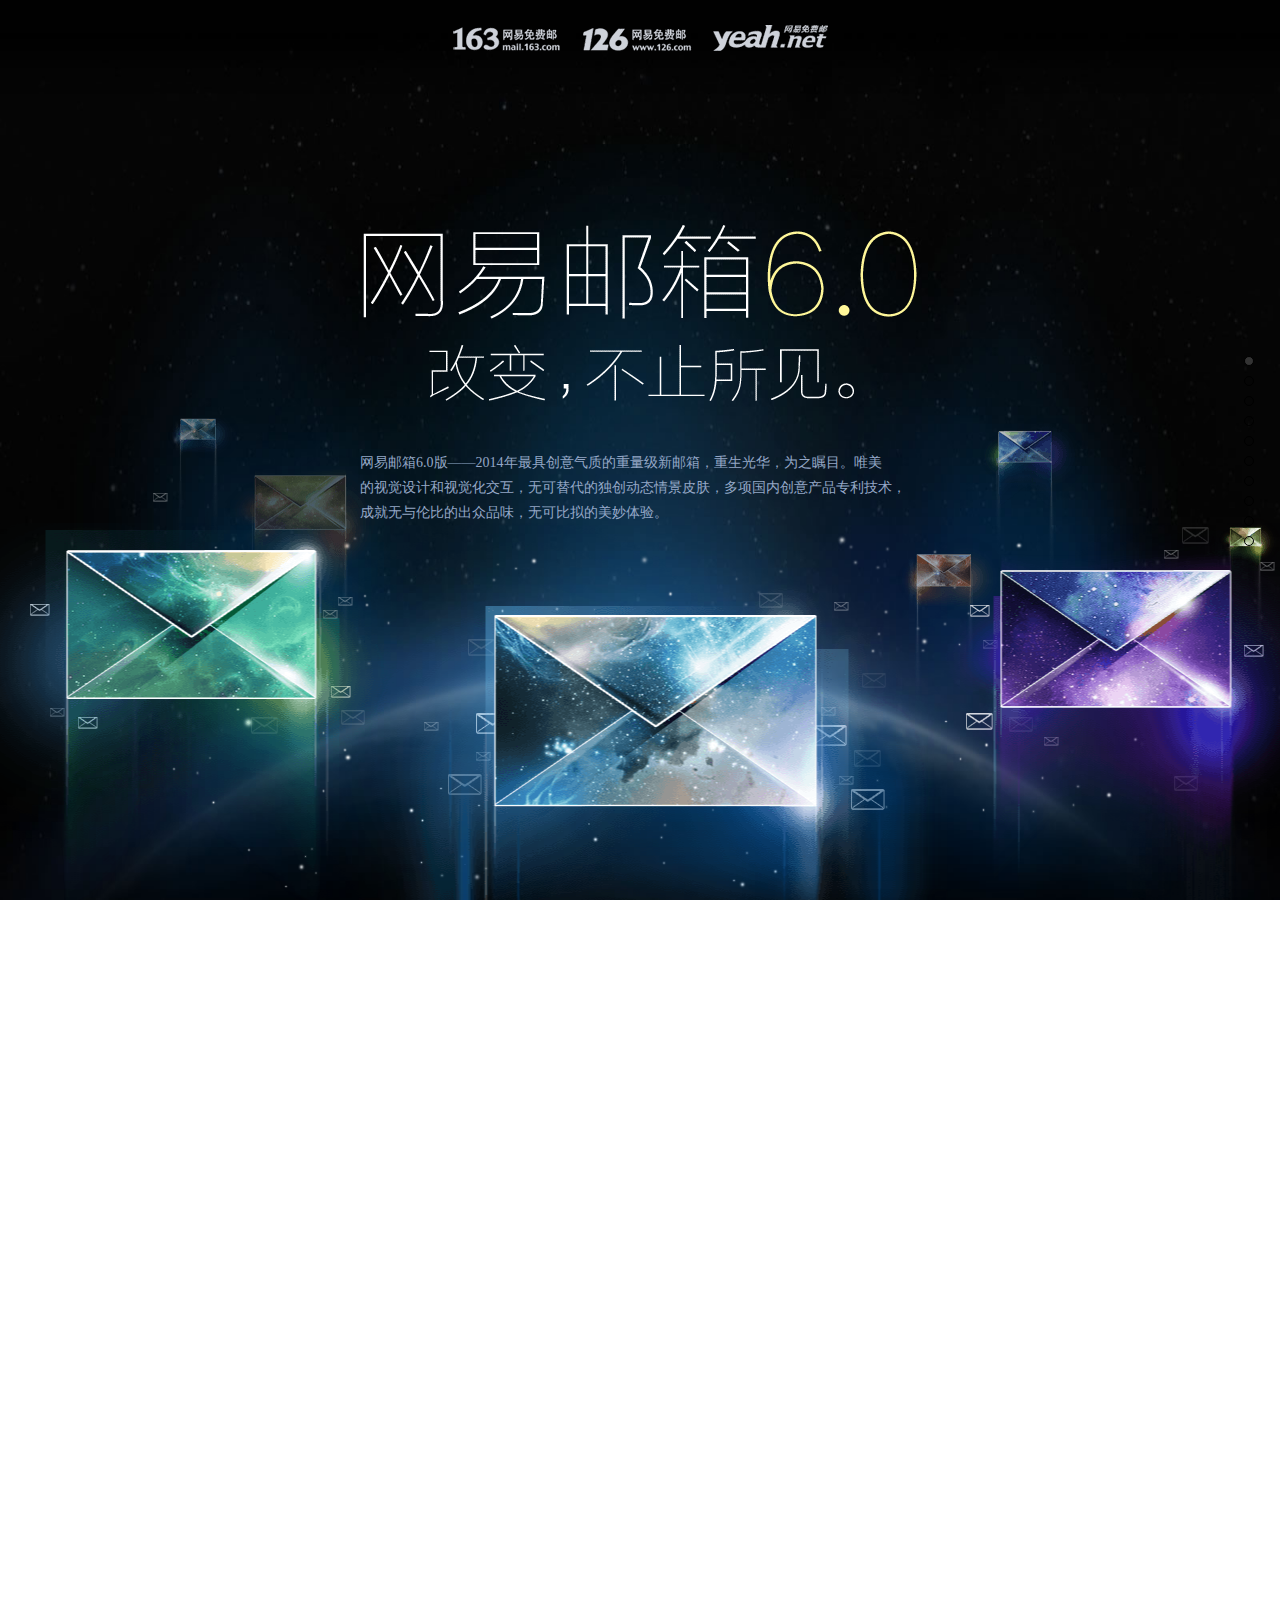
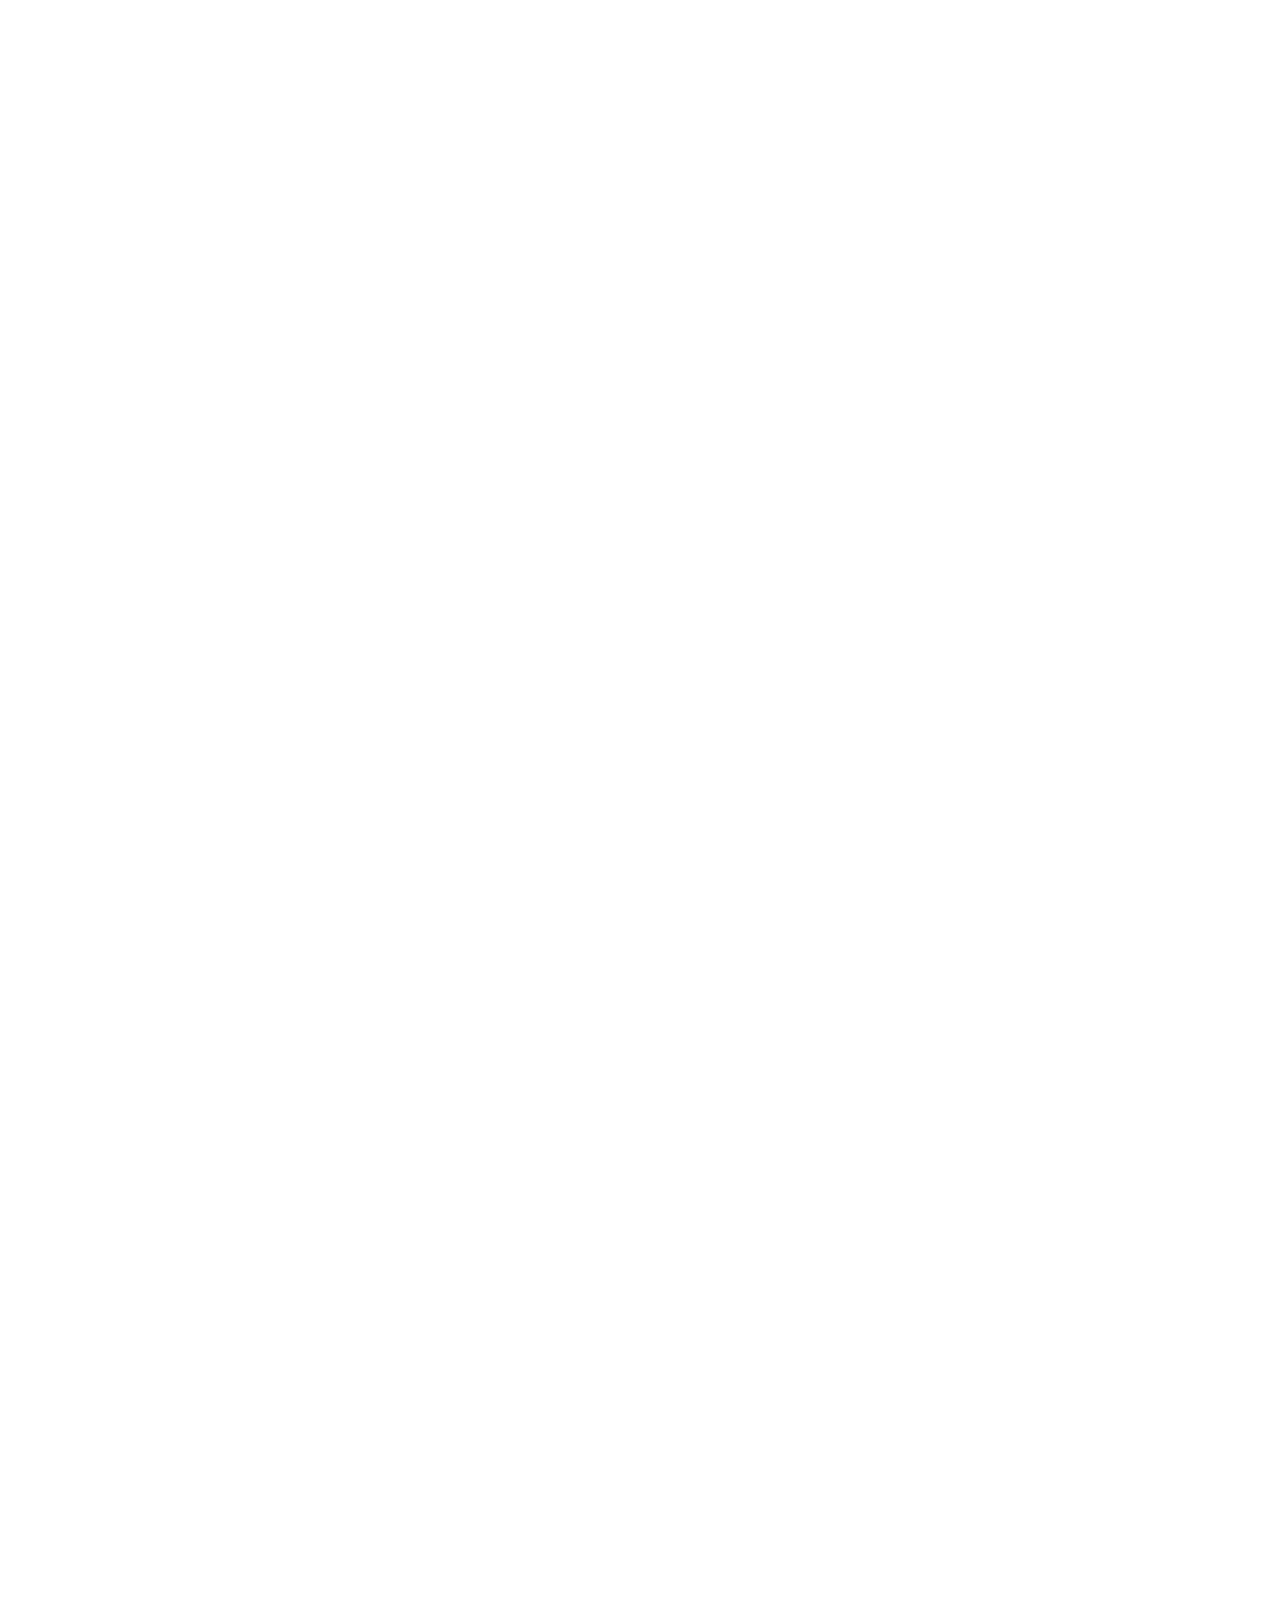
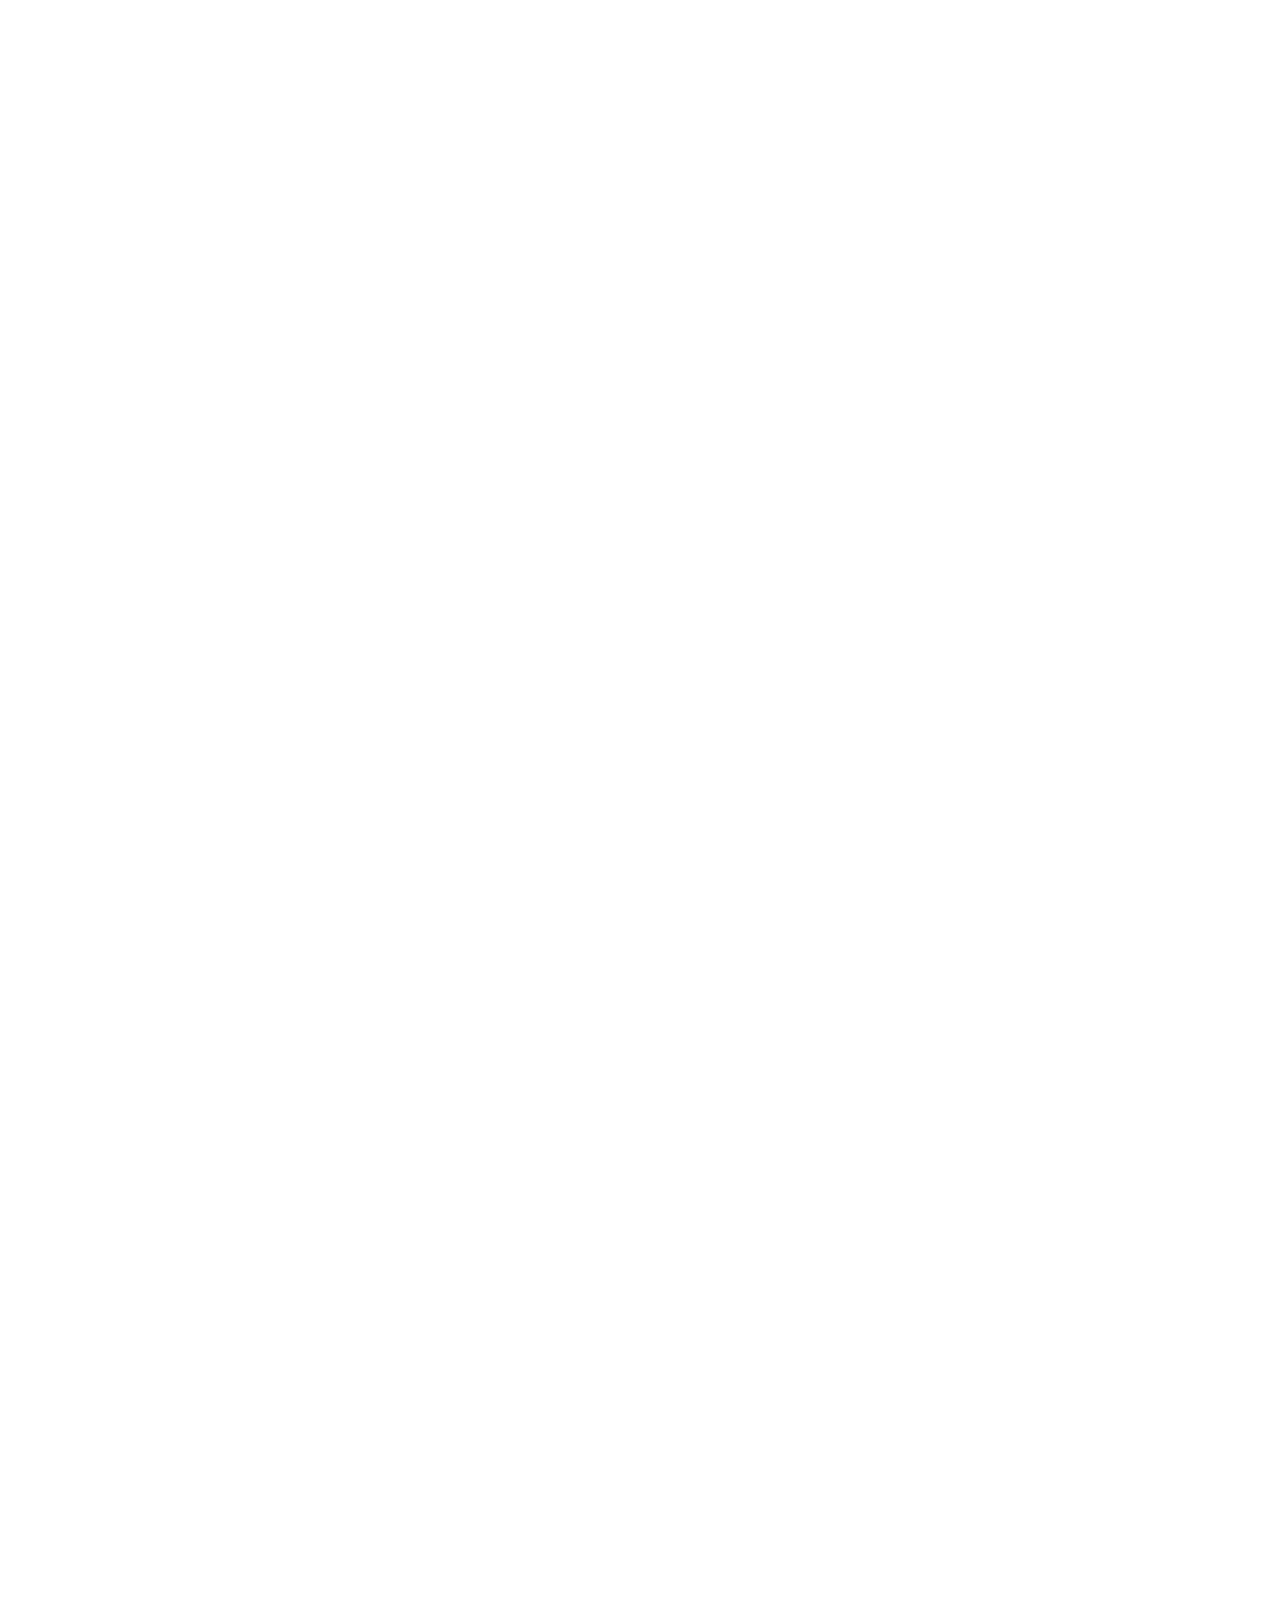
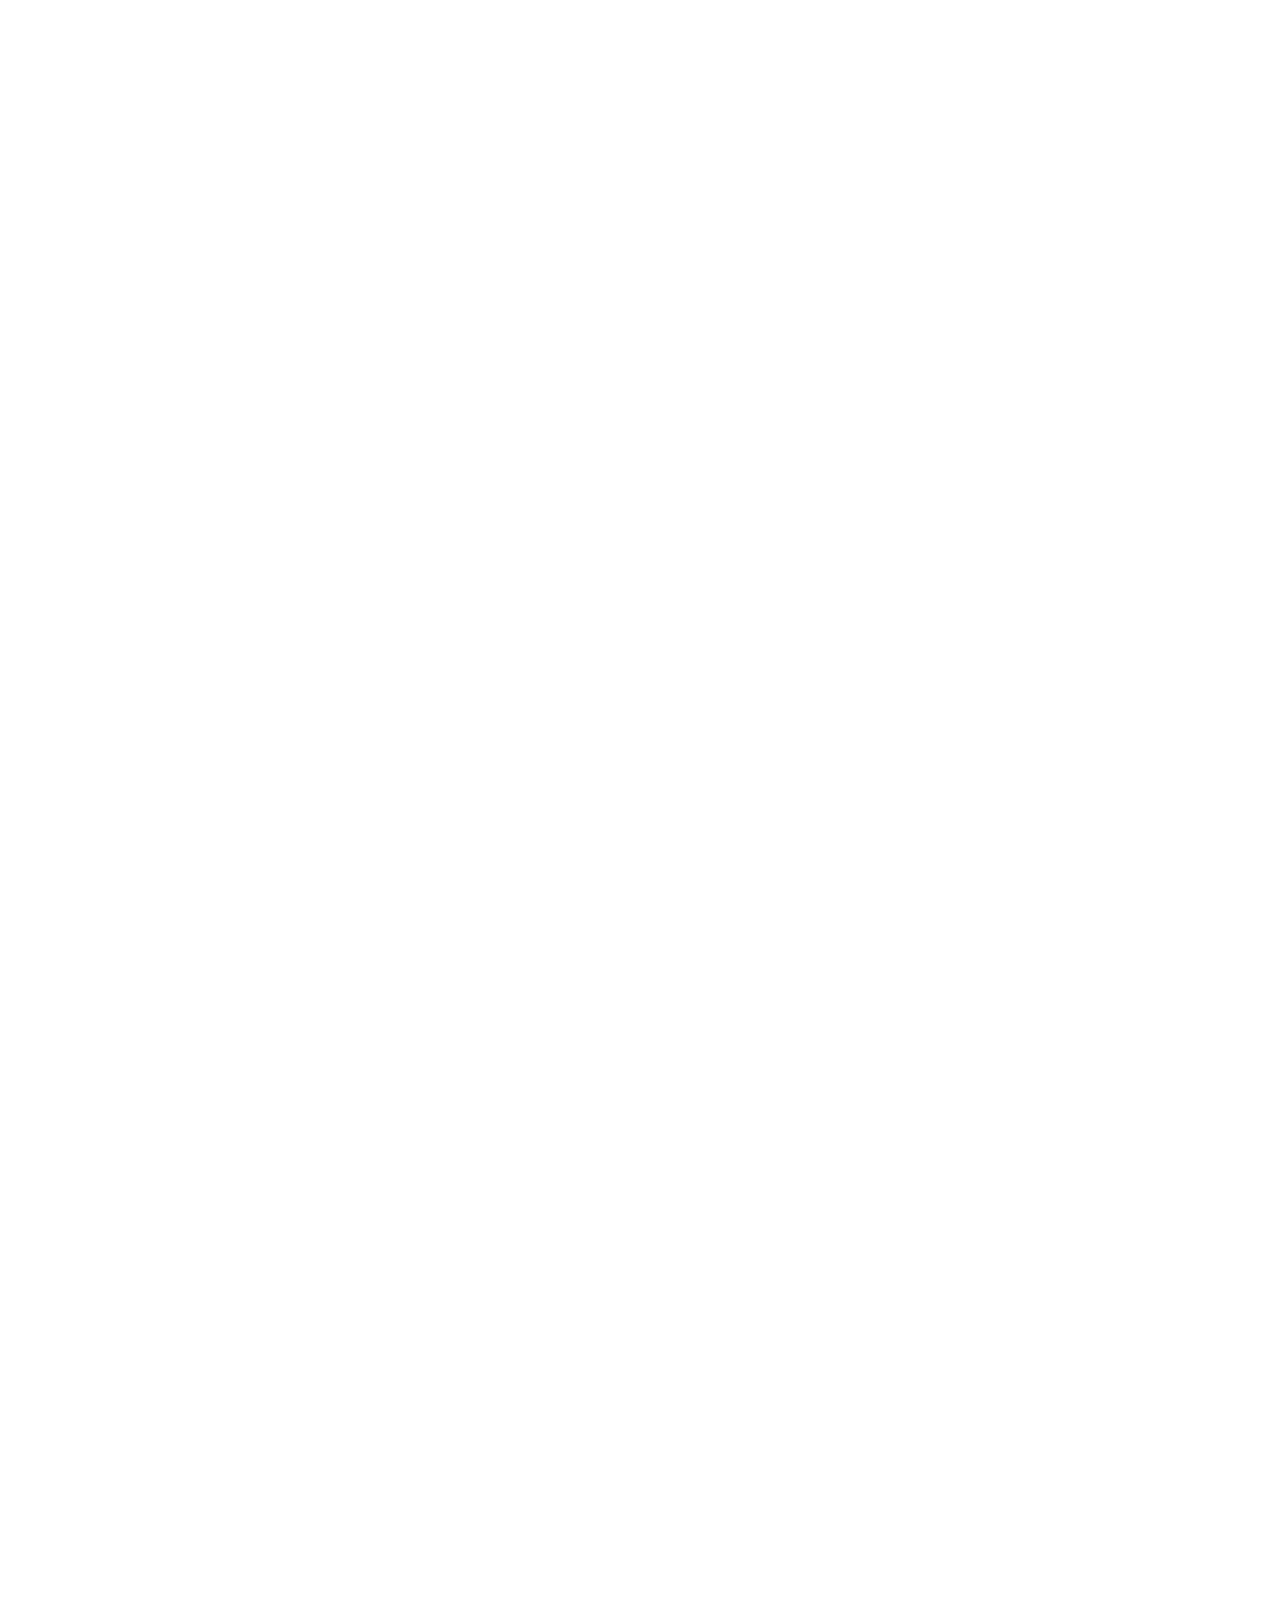
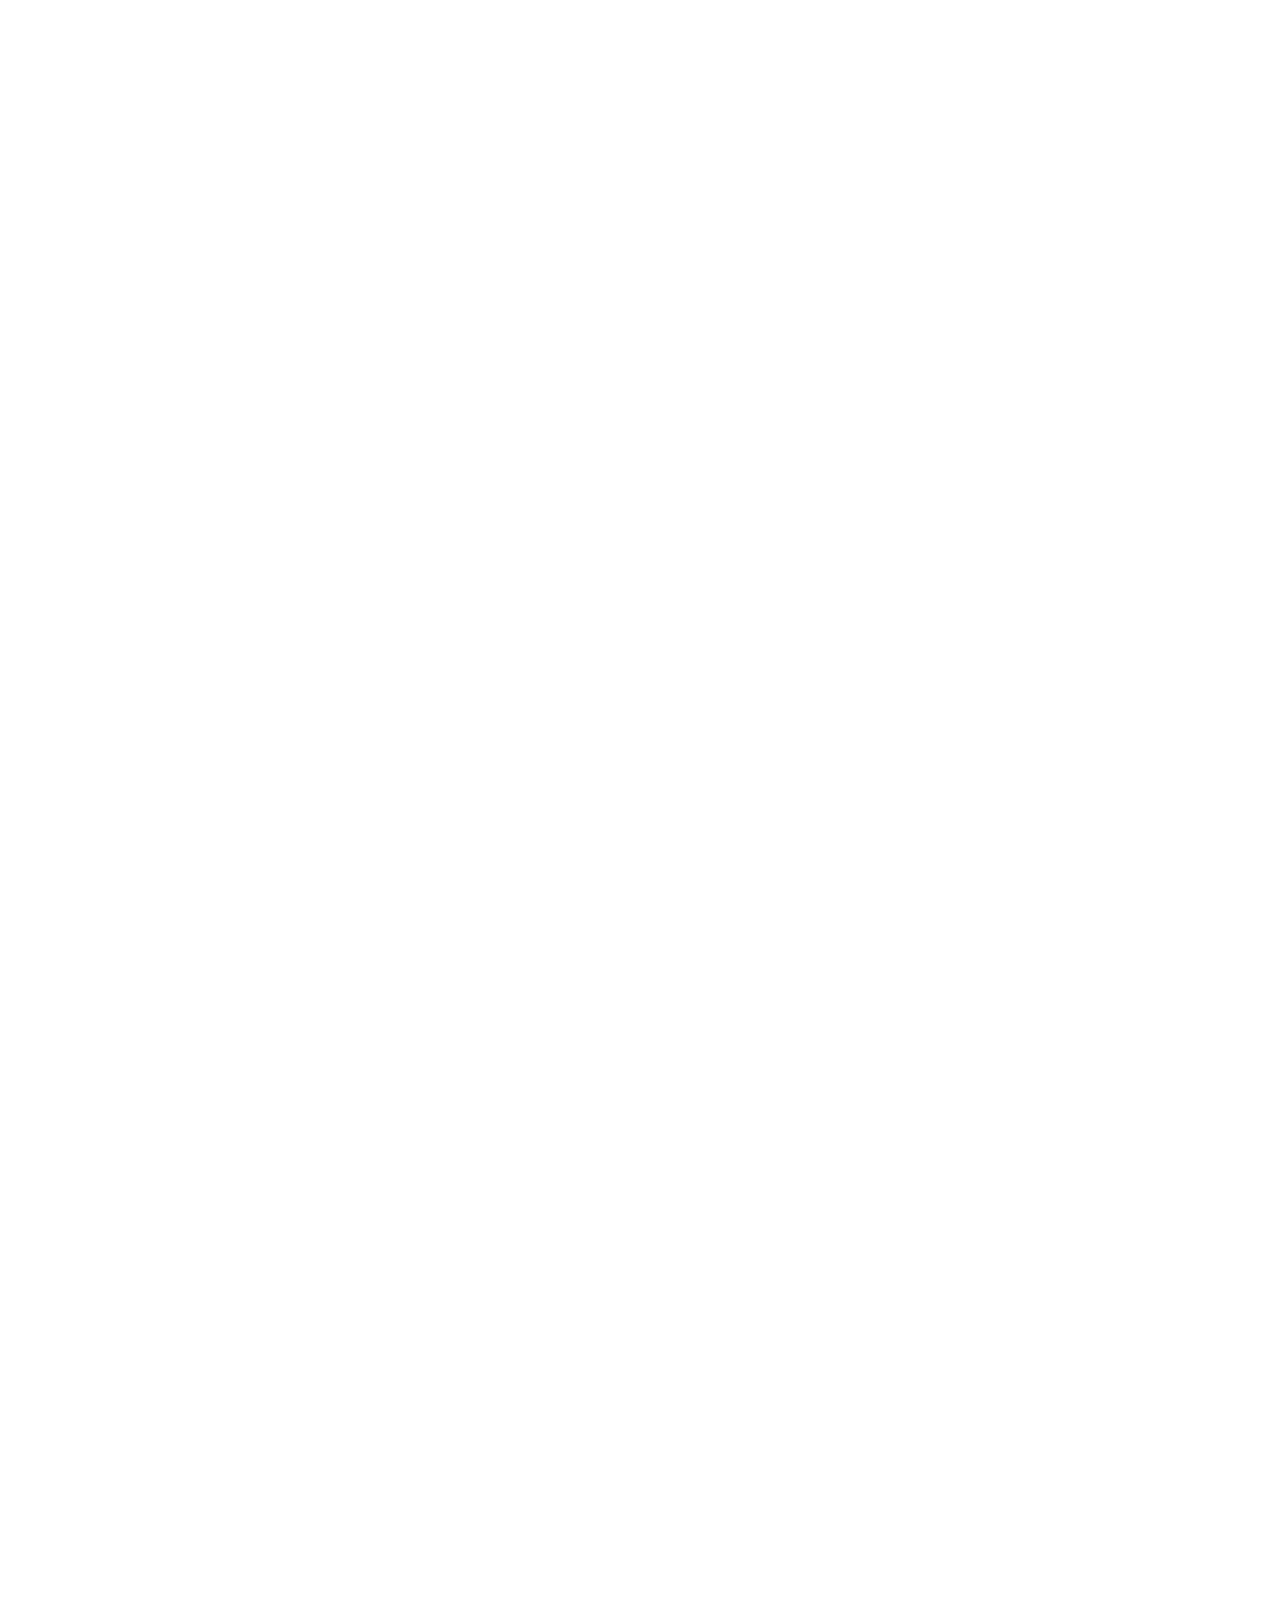
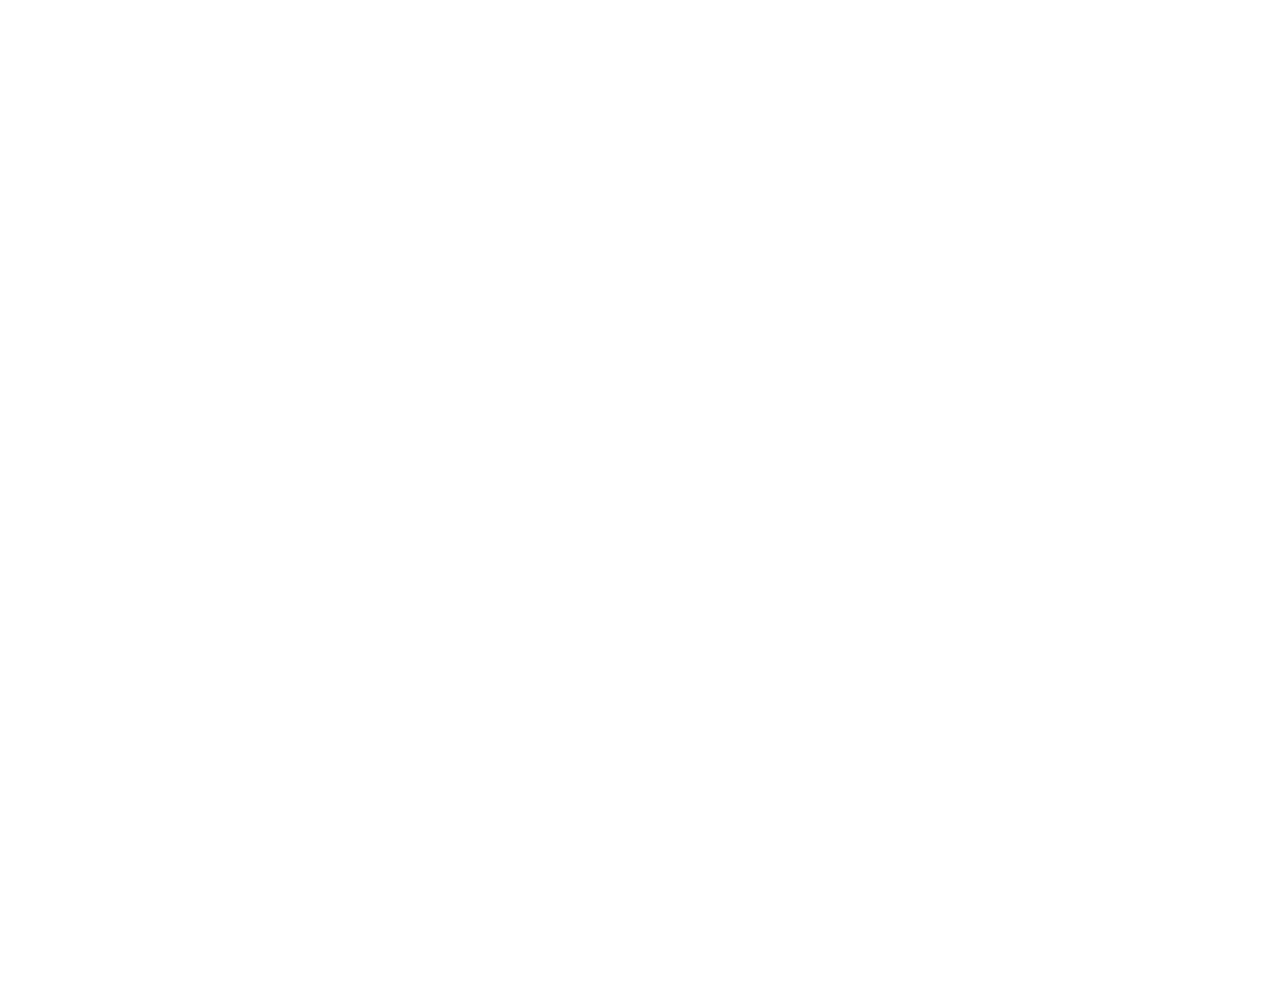
<file: demo/网易邮箱/index.html>
<!doctype html>
<html>
<head>
	<meta charset="utf-8" />
	<meta http-equiv="X-UA-Compatible" content="IE=edge" />
	<link rel="stylesheet" href="css/reset.css" />
	<link rel="stylesheet" href="css/jquery.fullPage.css" />
	<link rel="stylesheet" href="css/index.css" />
	<title>网易邮箱</title>
</head>
<body>


<div id="fullpage" class="fullpage-wrapper" style="height: 100%; position: relative; touch-action: none; transform: translate3d(0px, 0px, 0px);">
	<div class="section section1 fp-section active fp-completely" data-anchor="page1" style="height: 643px;">
		<div class="bg">
            <img src="./images/section1.jpg" alt="">
        </div>
		<div class="bg11"></div>
        <div class="bg12" style="bottom: 90px; opacity: 1;"></div>
        <div class="bg13" style="bottom: 0px; opacity: 1;"></div>
        <div class="mail" style="top: 25px;">
            <a href="" class="mail-163">163邮箱</a>
            <a href="" class="mail-126">126邮箱</a>
            <a href="" class="mail-yeah">yeah邮箱</a>
        </div>
        <div class="hgroup" style="opacity: 1; transform: scale(1, 1);"></div>
        <p class="p11" style="opacity: 1;">
            网易邮箱6.0版——2014年最具创意气质的重量级新邮箱，重生光华，为之瞩目。唯美<br>
            的视觉设计和视觉化交互，无可替代的独创动态情景皮肤，多项国内创意产品专利技术，<br>
            成就无与伦比的出众品味，无可比拟的美妙体验。
        </p>
	</div>
	<div class="section section2 fp-section" data-anchor="page2" style="height: 643px;">
		<div class="bg">
            <img src="./images/section2.jpg" alt="">
        </div>
        <div class="bg21"></div>
        <div class="bg22"></div>
        <div class="bg23"></div>
        <strong>[ 视觉·简 ]</strong>
        <h3>华丽蜕变，尽享愉悦之美</h3>
        <p class="p1">
            秉承网易邮箱经典的清新简洁的设计风格，邮箱 6.0 版带来全新一代的设计理念，更追求极致唯美的视觉设计、传承更多人文和艺术底蕴，华丽蜕变，带来更舒服更爽心悦目的视觉享受。
        </p>
	</div>
    <div class="section section3 fp-section" data-anchor="page3" style="height: 643px;">
		<div class="bg">
            <img src="./images/section3.jpg" alt="">
        </div>
        <div class="bg31"></div>
        <div class="bg32"></div>
        <div class="bg33"></div>
        <strong>[ 视觉化交互设计 ]</strong>
        <h3>心随眼动，感官直接体验</h3>
        <p class="p3">
            邮箱 6.0 版采用了全新的视觉化交互设计，通过对界面的整体风格设计、重要信息的视觉化处理以及元素本身的视觉传达优化，来实现产品流程设计和交互行为塑造。从视觉的角度出发，让用户无需多想，直接通过感官与产品进行交互。
        </p>
    </div>
    <div class="section section4 fp-section" data-anchor="page4" style="height: 643px;">
		<div class="bg">
            <img src="./images/section4.jpg" alt="">
        </div>
        <div class="bg41"></div>
        <div class="bg42"></div>
        <div class="bg43"></div>
        <strong>[ 动态情景皮肤 ]</strong>
        <h3>美轮美奂，百变尽随你心</h3>
        <p class="p1">国内首创动态情景皮肤，可以随着早晚时光，季节主题的变幻而自动切换，实现了在邮箱里也能感受天气和心情的变化，带来完全不同的页面体验并且呈现最佳视觉感受，还特别针对原有邮箱皮肤的对比度和色彩进行了微调，减少视觉疲劳感。</p>
    </div> 
    <div class="section section5 fp-section" data-anchor="page5" style="height: 643px;">
        <div class="bg">
            <img src="./images/section5.jpg" alt="">
        </div>
        <strong>[ 功能·创 ]</strong>
        <h3>灵活机变，全面为你而生</h3>
        <div class="bg51">
            <h4>新语音视频邮件</h4>
            <p>写信不再枯燥！在线录制和播放声音和视频邮件，比单纯的文字邮件更感性、更方便，更好玩。</p>
        </div>
        <div class="bg52">
            <h4>虚拟场景写信模式</h4>
            <p>写信可以选择自己喜欢的场景，配合美妙的背景音乐，让写信变得更为有趣和生动。</p>
        </div>
        <div class="bg53">
            <h4>独创智能体检</h4>
            <p>网易邮箱6.0版帮你关注邮箱安全，提醒你及时清理邮件，打造轻量级邮箱。</p>
        </div>
        <div class="bg54">
            <h4>全新多帐号关联</h4>
            <p>一键关联和切换多个网易邮箱，同时对于重要的邮箱帐号进行密码验证保护。</p>
        </div>

    </div>
	<div class="section section6 fp-section" data-anchor="page6" style="height: 643px;">
        <div class="bg">
            <img src="./images/section6.jpg" alt="">
        </div>
        <div class="bg61"></div>
        <div class="bg62"></div>
        <strong>[ 待办邮件 ]</strong>
        <h3>办公利器，工作更高效顺手</h3>
        <div class="txt6">
            <p>独家首创邮件管理方式：待办邮件<br>采用日程的方式第一时间分配和提醒邮件！</p>
            <p>对于需要后续处理的重要邮件，如果正忙来不及处理和回复，只需设置为待办邮件，在待办时间到期时，邮件会在文件夹置顶提示或采用短信方式提醒。</p>
            <p>如此高效迅速处理邮件，让邮件处理过程变成更轻松和快捷。</p>
        </div>
    </div>
	<div class="section section7 fp-section" data-anchor="page7" style="height: 643px;">
        <div class="bg">
            <img src="./images/section7.jpg" alt="">
        </div>
        <div class="bg71"></div>
        <div class="bg72"></div>
        <div class="bg73"></div>
        <strong>[ 联系人邮件 ]</strong>
        <h3>一目了然，来往邮件更清晰</h3>
        <div class="txt7">
            <p>
                邮箱6.0版带来一种极其简便的方式，管理你和联系人的
                <br>邮件往来，帮助你精准定位到以联系人为维度的邮件列表。
            </p>
            <p>
                同时支持以联系组方式来管理邮件，方便以群或相同关系
                <br>的群体间的邮件管理，比如：同学组，客户组，公司组等。
            </p>
        </div>
        <div class="bg74">
            <img src="./images/bg74.png" alt="">
        </div>
    </div>
    <div class="section section8 fp-section" data-anchor="page8" style="height: 643px;">
        <div class="bg">
            <img src="./images/section8.jpg" alt="">
        </div>
        <div class="bg81"></div>
        <div class="bg82"></div>
        <div class="bg83"></div>
        <div class="bg84"></div>
        <strong>[ 科技.聚 ]</strong>
        <h3>厚积薄发，大幅度提速创新标</h3>
        <p class="p8">邮箱6.0版带来“飞”一般的访问体验，速度提升达30%。采用全新base基础库bjs，更加轻量级，性能更加优化，完全兼容国内用户使用的所有浏览器，以及基于"多核"多线程的核心js引擎，性能和访问速度大幅提升。</p>
    </div>
    <div class="section section9 fp-section" data-anchor="page9" style="height: 643px;">
        <div class="bg">
            <img src="./images/section9.jpg" alt="">
        </div>
        <strong>[ 让沟通更有趣 ]</strong>
        <h3><span></span>沟通无界，连接易信无缝整合</h3>
        <div class="bg91"><p>
            易信扫描二维码即可登录网易<br>邮箱6.0版，“扫一扫”让邮<br>箱登录更方便。
        </p></div>
        <div class="bg92"><p>
            登录邮箱后，可直接使用Web<br>易信和好友聊天，还可以发图<br>片，让聊天更有趣。
        </p></div>
        <div class="bg93">
            <p>易信和邮箱新邮件同步提醒，<br>在易信可以直接查看和回复<br>邮件，手机收发邮件更快捷。</p>
        </div>
    </div>
    <div class="section section10 fp-section" data-anchor="page10" style="height: 643px;">
        <div class="bg">
            <img src="./images/section10.jpg" alt="">
        </div>
        <div class="bg101"></div>
        <div class="bg102"></div>
        <div class="bg103"></div>
        <a href="" class="go">马上体验</a>
        <p class="copyright">
            <a href="javascript:;">关于网易</a><a href="javascript:;">关于网易免费邮</a><a href="javascript:;">邮箱官方博客</a><a href="javascript:;">客户服务</a><a href="javascript:;">隐私政策</a><span>|</span><span>网易公司版权所有 © 1997-2014 </span>
        </p>
    </div>
</body>
<script src="js/jquery-1.11.2.min.js"></script>
<script src="js/jquery.fullPage.min.js"></script>
<script src="js/jquery.transit.js"></script>
<script src="js/jquery-ui.min.js"></script>
<script src="js/index.js"></script>
</html>
</file>
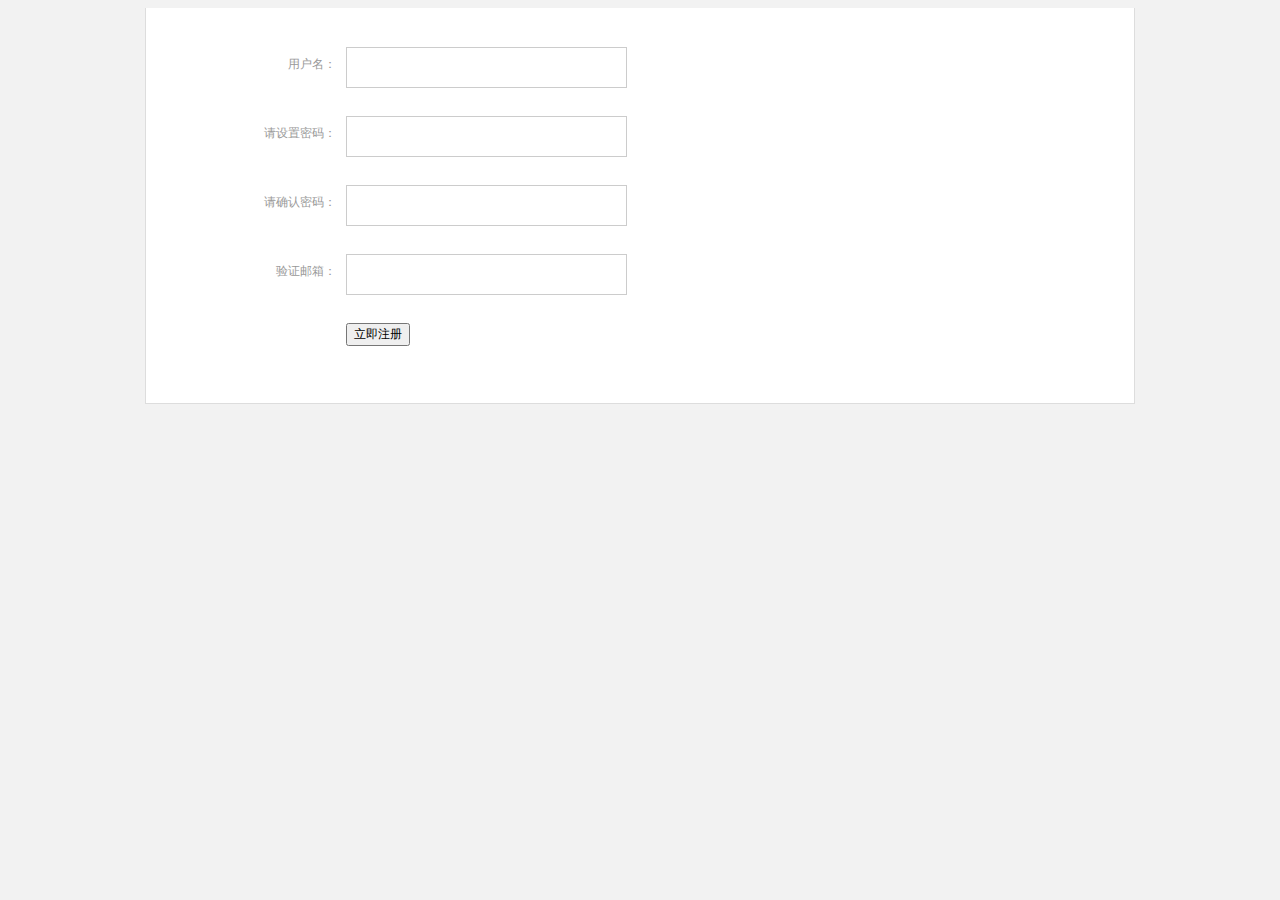
<file: demo/表单验证/index.html>
<!DOCTYPE html>
<html lang="en">
<head>
    <meta charset="UTF-8">
    <title>注册-个人用户</title>
    <meta http-equiv="pragma" content="no-cache">
    <meta http-equiv="cache-control" content="no-cache">
    <meta http-equiv="expires" content="0">
    <script src="JQuery/jquery.js"></script>
    <link href='CSS/main.css' rel='stylesheet' type='text/css'>
</head>
<body>
    <div class="regist"> 
        <div class="mc">
            <form id="personRegForm" class="form" action="login.html" method="POST" onsubmit="return validateForm();">
                <div class="item">
                    <span class="label">用户名：</span>
                    <div class="input">
                        <input type="text" id="username" name="username" class="text">
                       
                        <label id="username_msg" class="hide"></label>
                    </div>
                </div>
                <div class="item">
                    <span class="label">请设置密码：</span>
                    <div class="input">
                        <input type="password" id="password" name="password" class="text">
                        
                        <label id="pwd_msg" class="hide"></label>
                    </div>
                </div>
                <div class="item">
                    <span class="label">请确认密码：</span>
                    <div class="input">
                        <input type="password" id="pwdRepeat" name="pwdRepeat" class="text">
                       
                        <label id="pwdRepeat_msg" class="hide"></label>
                    </div>
                </div>
                <div class="item">
                    <span class="label">验证邮箱：</span>
                    <div class="input">
                        <input type="text" id="mail" name="mail" class="text">
                        
                        <label id="mail_msg" class="hide"></label>
                    </div>
                </div>
                <div class="item">
                    <span class="label">&nbsp;</span>
                    <input type="submit" class="btn-img" id="registsubmit" value="立即注册" />
                </div>
            </form>
        </div>   
    </div>
    <script src="JS/main.js"></script>
</body>
</html>
</file>
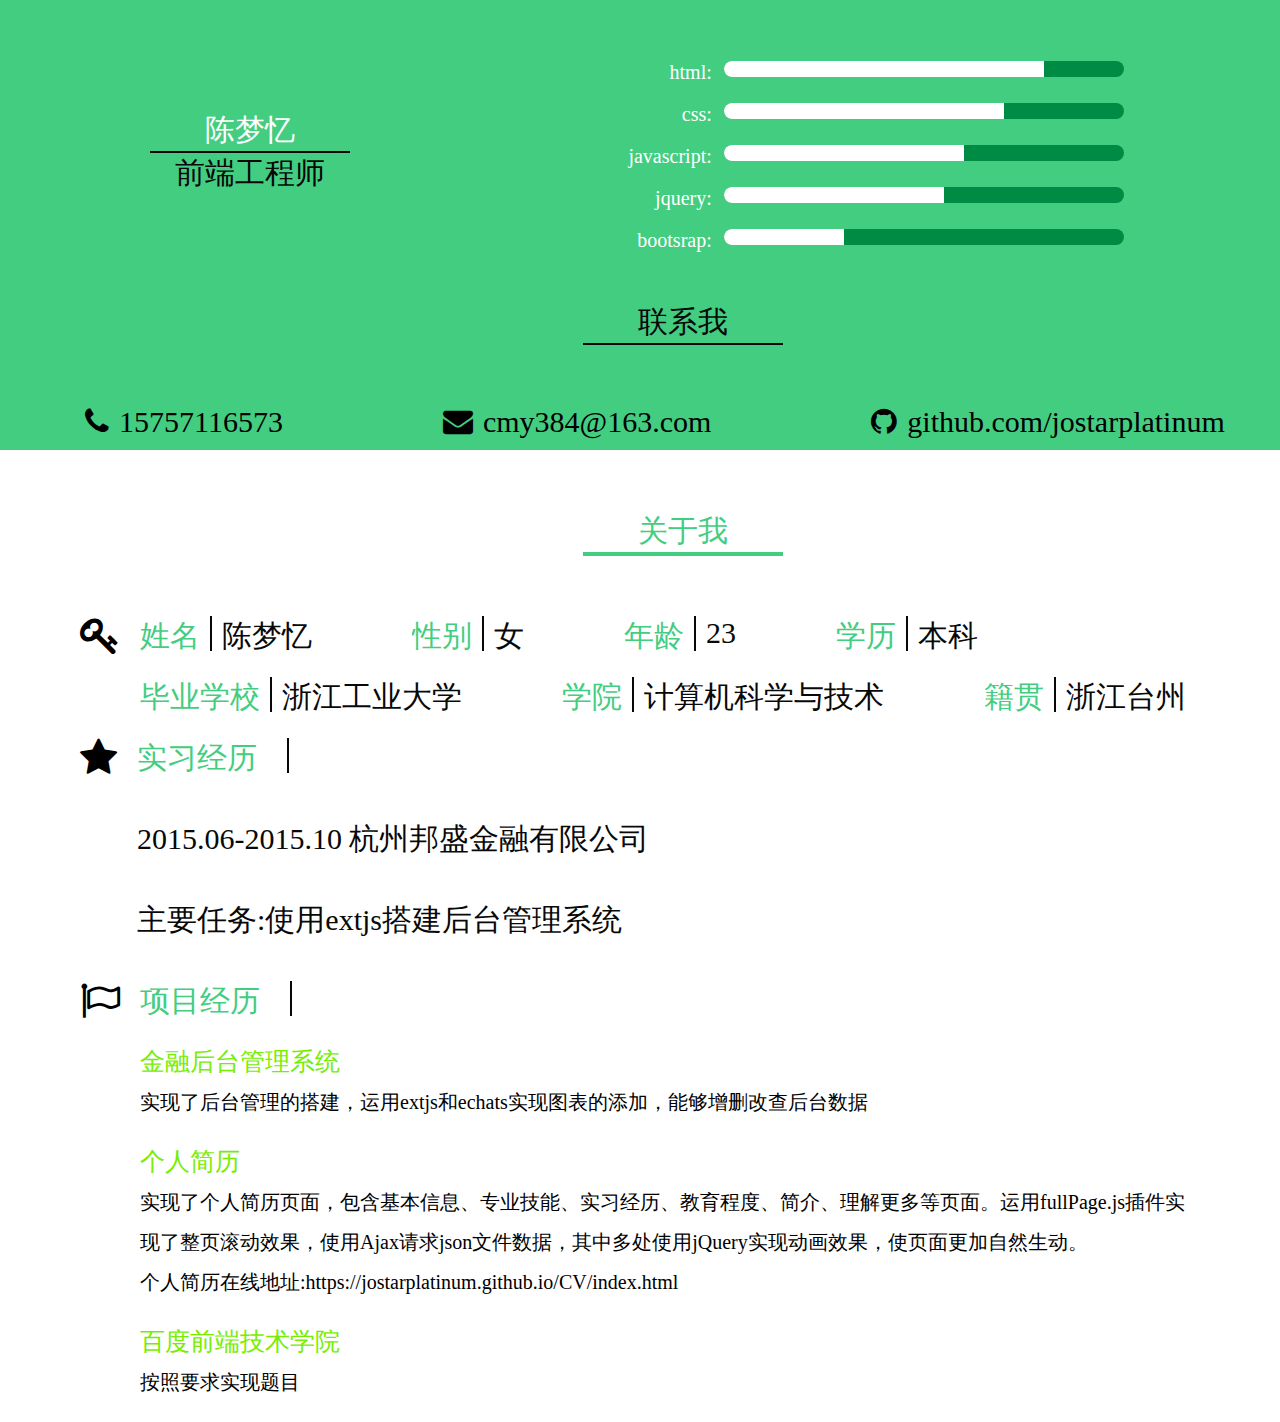
<file: cv.html>
<!doctype html>
<html>
<head>
	<meta charset="utf-8" />
	<link rel="stylesheet" href="css/cv.css" />
	<link rel="stylesheet" href="css/font-awesome.min.css" />
	<title>web前端工程师简历</title>
</head>
<body>
	<header>
		<div class="info">
			<div class="left">
				<p>陈梦忆</p>
				<span></span>
				<p>前端工程师</p>
			</div>
			<div class="info_list">
              <div class="info_list_content">
                <table>
                  <tr>
                    <td class="skill">html:</td>
                    <td>
                      <div class="progress_bar">
                        <p class="w80_perc" ></p>
                      </div>
                    </td>
                  </tr>
                  <tr>
                    <td class="skill">css:</td>
                    <td>
                      <div class="progress_bar">
                        <p class="w70_perc" ></p>
                      </div>
                    </td>
                  </tr>
                  <tr>
                    <td class="skill">javascript:</td>
                    <td>
                      <div class="progress_bar">
                        <p class="w60_perc"  ></p>
                      </div>
                    </td>
                  </tr>
                  <tr>
                    <td class="skill">jquery:</td>
                    <td>
                      <div class="progress_bar">
                        <p class="w55_perc" ></p>
                      </div>
                    </td>
                  </tr>
                  <tr>
                    <td class="skill">bootsrap:</td>
                    <td>
                      <div class="progress_bar">
                        <p class="w50_perc" ></p>
                      </div>
                    </td>
                  </tr>
                </table>
              </div>
            </div>
			<div class="info_head">
				<p>联系我</p>
				<span></span>
		    </div>
			<div class="contact">
				<ul>
					<li><i class="fa fa-phone" aria-hidden="true"></i>15757116573</li>
					<li><i class="fa fa-envelope" aria-hidden="true"></i>cmy384@163.com</li>
					<li><i class="fa fa-github" aria-hidden="true"></i>github.com/jostarplatinum</li>
				</ul>
			</div>
		</div>
		<div class="more">
			<div class="more_head">
				<p>更多关于我</p>
				<span></span>
		    </div>
			<section class="ifo">
			  <i class="fa fa-key" aria-hidden="true"></i>
			  <div class="ifo-main">
				<div class="ifo-list">
					<p>姓名</p>
					<span></span>
					<p>陈梦忆</p>
				</div>
				<div class="ifo-list">
					<p>性别</p>
					<span></span>
					<p>女</p>
				</div>
				<div class="ifo-list">
					<p>年龄</p>
					<span></span>
					<p>23</p>
				</div>
				<div class="ifo-list">
					<p>学历</p>
					<span></span>
					<p>本科</p>
				</div>
				<div class="ifo-list">
					<p>毕业学校</p>
					<span></span>
					<p>浙江工业大学</p>
				</div>				
				<div class="ifo-list">
					<p>学院</p>
					<span></span>
					<p>计算机科学与技术</p>
				</div>
				<div class="ifo-list">
					<p>籍贯</p>
					<span></span>
					<p>浙江台州</p>
				</div>
			  </div>
			</section>
			<section class="work">
				<i class="fa fa-star" aria-hidden="true"></i>
				<div class="work-main">
					<div class="work-head">
						<p>实习经历</p>
						<span></span>
					</div>
					<p>2015.06-2015.10 杭州邦盛金融有限公司</p>
					<p> 主要任务:使用extjs搭建后台管理系统</p>
				</div>
			</section>
			<section class="project">
				<i class="fa fa-flag-o" aria-hidden="true"></i>
				<div class="project-main">
					<div class="project-head">
						<p>项目经历</p>
						<span></span>
					</div>
					<div class="project-list">
						<p>金融后台管理系统</p>
						<p>实现了后台管理的搭建，运用extjs和echats实现图表的添加，能够增删改查后台数据</p>
					</div>
					<div class="project-list">
						<p> 个人简历</p>
						<p>实现了个人简历页面，包含基本信息、专业技能、实习经历、教育程度、简介、理解更多等页面。运用fullPage.js插件实现了整页滚动效果，使用Ajax请求json文件数据，其中多处使用jQuery实现动画效果，使页面更加自然生动。</p>
						<p>个人简历在线地址:<a href="https://jostarplatinum.github.io/CV/index.html" target="_blank">https://jostarplatinum.github.io/CV/index.html</a></p>
					</div>
					<div class="project-list">
						<p>百度前端技术学院</p>
						<p>按照要求实现题目</p>
					</div>
				</div>
			</section>
		</div>
		
		
	</header>
	
</body>
</html>
</file>
<file: css/component.css>
/* General styles for the modal */

/* 
Styles for the html/body for special modal where we want 3d effects
Note that we need a container wrapping all content on the page for the 
perspective effects (not including the modals and the overlay).
*/
.md-perspective,
.md-perspective body {
	height: 100%;
	overflow: hidden;
}

.md-perspective body  {
	background: #222;
	-webkit-perspective: 600px;
	-moz-perspective: 600px;
	perspective: 600px;
}

.container {
	background: #e74c3c;
	min-height: 100%;
}

.md-modal {
	position: fixed;
	top: 50%;
	left: 50%;
	width: 50%;
	max-width: 630px;
	min-width: 320px;
	height: auto;
	z-index: 2000;
	visibility: hidden;
	-webkit-backface-visibility: hidden;
	-moz-backface-visibility: hidden;
	backface-visibility: hidden;
	-webkit-transform: translateX(-50%) translateY(-50%);
	-moz-transform: translateX(-50%) translateY(-50%);
	-ms-transform: translateX(-50%) translateY(-50%);
	transform: translateX(-50%) translateY(-50%);
}

.md-show {
	visibility: visible;
}

.md-overlay {
	position: fixed;
	width: 100%;
	height: 100%;
	visibility: hidden;
	top: 0;
	left: 0;
	z-index: 1000;
	opacity: 0;
	background: rgba(161,175,201,0.8);
	-webkit-transition: all 0.3s;
	-moz-transition: all 0.3s;
	transition: all 0.3s;
}

.md-show ~ .md-overlay {
	opacity: 1;
	visibility: visible;
}

/* Content styles */
.md-content {
	color: #fff;
	background: #d6ecf0;
	position: relative;
	border-radius: 3px;
	margin: 0 auto;
}

.md-content h3 {
	margin: 0;
	padding: 0.4em;
	text-align: center;
	font-size: 2.4em;
	font-weight: 300;
	opacity: 0.8;
	background: rgba(0,0,0,0.1);
	border-radius: 3px 3px 0 0;
}

.md-content > div {
	padding: 15px 40px 30px;
	margin: 0;
	font-weight: 300;
	font-size: 1.15em;
}

.md-content > div p {
	margin: 0;
	padding: 10px 0;
}

.md-content > div ul {
	margin: 0;
	padding: 0 0 30px 20px;
}

.md-content > div ul li {
	padding: 5px 0;
}

.md-content button {
	display: block;
	margin: 0 auto;
	font-size: 0.8em;
}

/* Individual modal styles with animations/transitions */

/* Effect 1: Fade in and scale up */
.md-effect-1 .md-content {
	-webkit-transform: scale(0.7);
	-moz-transform: scale(0.7);
	-ms-transform: scale(0.7);
	transform: scale(0.7);
	opacity: 0;
	-webkit-transition: all 0.3s;
	-moz-transition: all 0.3s;
	transition: all 0.3s;
}

.md-show.md-effect-1 .md-content {
	-webkit-transform: scale(1);
	-moz-transform: scale(1);
	-ms-transform: scale(1);
	transform: scale(1);
	opacity: 1;
}

/* Effect 2: Slide from the right */
.md-effect-2 .md-content {
	-webkit-transform: translateX(20%);
	-moz-transform: translateX(20%);
	-ms-transform: translateX(20%);
	transform: translateX(20%);
	opacity: 0;
	-webkit-transition: all 0.3s cubic-bezier(0.25, 0.5, 0.5, 0.9);
	-moz-transition: all 0.3s cubic-bezier(0.25, 0.5, 0.5, 0.9);
	transition: all 0.3s cubic-bezier(0.25, 0.5, 0.5, 0.9);
}

.md-show.md-effect-2 .md-content {
	-webkit-transform: translateX(0);
	-moz-transform: translateX(0);
	-ms-transform: translateX(0);
	transform: translateX(0);
	opacity: 1;
}

/* Effect 3: Slide from the bottom */
.md-effect-3 .md-content {
	-webkit-transform: translateY(20%);
	-moz-transform: translateY(20%);
	-ms-transform: translateY(20%);
	transform: translateY(20%);
	opacity: 0;
	-webkit-transition: all 0.3s;
	-moz-transition: all 0.3s;
	transition: all 0.3s;
}

.md-show.md-effect-3 .md-content {
	-webkit-transform: translateY(0);
	-moz-transform: translateY(0);
	-ms-transform: translateY(0);
	transform: translateY(0);
	opacity: 1;
}

/* Effect 4: Newspaper */
.md-effect-4 .md-content {
	-webkit-transform: scale(0) rotate(720deg);
	-moz-transform: scale(0) rotate(720deg);
	-ms-transform: scale(0) rotate(720deg);
	transform: scale(0) rotate(720deg);
	opacity: 0;
}

.md-show.md-effect-4 ~ .md-overlay,
.md-effect-4 .md-content {
	-webkit-transition: all 0.5s;
	-moz-transition: all 0.5s;
	transition: all 0.5s;
}

.md-show.md-effect-4 .md-content {
	-webkit-transform: scale(1) rotate(0deg);
	-moz-transform: scale(1) rotate(0deg);
	-ms-transform: scale(1) rotate(0deg);
	transform: scale(1) rotate(0deg);
	opacity: 1;
}

/* Effect 5: fall */
.md-effect-5.md-modal {
	-webkit-perspective: 1300px;
	-moz-perspective: 1300px;
	perspective: 1300px;
}

.md-effect-5 .md-content {
	-webkit-transform-style: preserve-3d;
	-moz-transform-style: preserve-3d;
	transform-style: preserve-3d;
	-webkit-transform: translateZ(600px) rotateX(20deg); 
	-moz-transform: translateZ(600px) rotateX(20deg); 
	-ms-transform: translateZ(600px) rotateX(20deg); 
	transform: translateZ(600px) rotateX(20deg); 
	opacity: 0;
}

.md-show.md-effect-5 .md-content {
	-webkit-transition: all 0.3s ease-in;
	-moz-transition: all 0.3s ease-in;
	transition: all 0.3s ease-in;
	-webkit-transform: translateZ(0px) rotateX(0deg);
	-moz-transform: translateZ(0px) rotateX(0deg);
	-ms-transform: translateZ(0px) rotateX(0deg);
	transform: translateZ(0px) rotateX(0deg); 
	opacity: 1;
}

/* Effect 6: side fall */
.md-effect-6.md-modal {
	-webkit-perspective: 1300px;
	-moz-perspective: 1300px;
	perspective: 1300px;
}

.md-effect-6 .md-content {
	-webkit-transform-style: preserve-3d;
	-moz-transform-style: preserve-3d;
	transform-style: preserve-3d;
	-webkit-transform: translate(30%) translateZ(600px) rotate(10deg); 
	-moz-transform: translate(30%) translateZ(600px) rotate(10deg);
	-ms-transform: translate(30%) translateZ(600px) rotate(10deg);
	transform: translate(30%) translateZ(600px) rotate(10deg); 
	opacity: 0;
}

.md-show.md-effect-6 .md-content {
	-webkit-transition: all 0.3s ease-in;
	-moz-transition: all 0.3s ease-in;
	transition: all 0.3s ease-in;
	-webkit-transform: translate(0%) translateZ(0) rotate(0deg);
	-moz-transform: translate(0%) translateZ(0) rotate(0deg);
	-ms-transform: translate(0%) translateZ(0) rotate(0deg);
	transform: translate(0%) translateZ(0) rotate(0deg);
	opacity: 1;
}

/* Effect 7:  slide and stick to top */
.md-effect-7{
	top: 0;
	-webkit-transform: translateX(-50%);
	-moz-transform: translateX(-50%);
	-ms-transform: translateX(-50%);
	transform: translateX(-50%);
}

.md-effect-7 .md-content {
	-webkit-transform: translateY(-200%);
	-moz-transform: translateY(-200%);
	-ms-transform: translateY(-200%);
	transform: translateY(-200%);
	-webkit-transition: all .3s;
	-moz-transition: all .3s;
	transition: all .3s;
	opacity: 0;
}

.md-show.md-effect-7 .md-content {
	-webkit-transform: translateY(0%);
	-moz-transform: translateY(0%);
	-ms-transform: translateY(0%);
	transform: translateY(0%);
	border-radius: 0 0 3px 3px;
	opacity: 1;
}

/* Effect 8: 3D flip horizontal */
.md-effect-8.md-modal {
	-webkit-perspective: 1300px;
	-moz-perspective: 1300px;
	perspective: 1300px;
}

.md-effect-8 .md-content {
	-webkit-transform-style: preserve-3d;
	-moz-transform-style: preserve-3d;
	transform-style: preserve-3d;
	-webkit-transform: rotateY(-70deg);
	-moz-transform: rotateY(-70deg);
	-ms-transform: rotateY(-70deg);
	transform: rotateY(-70deg);
	-webkit-transition: all 0.3s;
	-moz-transition: all 0.3s;
	transition: all 0.3s;
	opacity: 0;
}

.md-show.md-effect-8 .md-content {
	-webkit-transform: rotateY(0deg);
	-moz-transform: rotateY(0deg);
	-ms-transform: rotateY(0deg);
	transform: rotateY(0deg);
	opacity: 1;
}

/* Effect 9: 3D flip vertical */
.md-effect-9.md-modal {
	-webkit-perspective: 1300px;
	-moz-perspective: 1300px;
	perspective: 1300px;
}

.md-effect-9 .md-content {
	-webkit-transform-style: preserve-3d;
	-moz-transform-style: preserve-3d;
	transform-style: preserve-3d;
	-webkit-transform: rotateX(-70deg);
	-moz-transform: rotateX(-70deg);
	-ms-transform: rotateX(-70deg);
	transform: rotateX(-70deg);
	-webkit-transition: all 0.3s;
	-moz-transition: all 0.3s;
	transition: all 0.3s;
	opacity: 0;
}

.md-show.md-effect-9 .md-content {
	-webkit-transform: rotateX(0deg);
	-moz-transform: rotateX(0deg);
	-ms-transform: rotateX(0deg);
	transform: rotateX(0deg);
	opacity: 1;
}

/* Effect 10: 3D sign */
.md-effect-10.md-modal {
	-webkit-perspective: 1300px;
	-moz-perspective: 1300px;
	perspective: 1300px;
}

.md-effect-10 .md-content {
	-webkit-transform-style: preserve-3d;
	-moz-transform-style: preserve-3d;
	transform-style: preserve-3d;
	-webkit-transform: rotateX(-60deg);
	-moz-transform: rotateX(-60deg);
	-ms-transform: rotateX(-60deg);
	transform: rotateX(-60deg);
	-webkit-transform-origin: 50% 0;
	-moz-transform-origin: 50% 0;
	transform-origin: 50% 0;
	opacity: 0;
	-webkit-transition: all 0.3s;
	-moz-transition: all 0.3s;
	transition: all 0.3s;
}

.md-show.md-effect-10 .md-content {
	-webkit-transform: rotateX(0deg);
	-moz-transform: rotateX(0deg);
	-ms-transform: rotateX(0deg);
	transform: rotateX(0deg);
	opacity: 1;
}

/* Effect 11: Super scaled */
.md-effect-11 .md-content {
	-webkit-transform: scale(2);
	-moz-transform: scale(2);
	-ms-transform: scale(2);
	transform: scale(2);
	opacity: 0;
	-webkit-transition: all 0.3s;
	-moz-transition: all 0.3s;
	transition: all 0.3s;
}

.md-show.md-effect-11 .md-content {
	-webkit-transform: scale(1);
	-moz-transform: scale(1);
	-ms-transform: scale(1);
	transform: scale(1);
	opacity: 1;
}

/* Effect 12:  Just me */
.md-effect-12 .md-content {
	-webkit-transform: scale(0.8);
	-moz-transform: scale(0.8);
	-ms-transform: scale(0.8);
	transform: scale(0.8);
	opacity: 0;
	-webkit-transition: all 0.3s;
	-moz-transition: all 0.3s;
	transition: all 0.3s;
}

.md-show.md-effect-12 ~ .md-overlay {
	background: #e74c3c;
} 

.md-effect-12 .md-content h3,
.md-effect-12 .md-content {
	background: transparent;
}

.md-show.md-effect-12 .md-content {
	-webkit-transform: scale(1);
	-moz-transform: scale(1);
	-ms-transform: scale(1);
	transform: scale(1);
	opacity: 1;
}

/* Effect 13: 3D slit */
.md-effect-13.md-modal {
	-webkit-perspective: 1300px;
	-moz-perspective: 1300px;
	perspective: 1300px;
}

.md-effect-13 .md-content {
	-webkit-transform-style: preserve-3d;
	-moz-transform-style: preserve-3d;
	transform-style: preserve-3d;
	-webkit-transform: translateZ(-3000px) rotateY(90deg);
	-moz-transform: translateZ(-3000px) rotateY(90deg);
	-ms-transform: translateZ(-3000px) rotateY(90deg);
	transform: translateZ(-3000px) rotateY(90deg);
	opacity: 0;
}

.md-show.md-effect-13 .md-content {
	-webkit-animation: slit .7s forwards ease-out;
	-moz-animation: slit .7s forwards ease-out;
	animation: slit .7s forwards ease-out;
}

@-webkit-keyframes slit {
	50% { -webkit-transform: translateZ(-250px) rotateY(89deg); opacity: .5; -webkit-animation-timing-function: ease-out;}
	100% { -webkit-transform: translateZ(0) rotateY(0deg); opacity: 1; }
}

@-moz-keyframes slit {
	50% { -moz-transform: translateZ(-250px) rotateY(89deg); opacity: .5; -moz-animation-timing-function: ease-out;}
	100% { -moz-transform: translateZ(0) rotateY(0deg); opacity: 1; }
}

@keyframes slit {
	50% { transform: translateZ(-250px) rotateY(89deg); opacity: 1; animation-timing-function: ease-in;}
	100% { transform: translateZ(0) rotateY(0deg); opacity: 1; }
}

/* Effect 14:  3D Rotate from bottom */
.md-effect-14.md-modal {
	-webkit-perspective: 1300px;
	-moz-perspective: 1300px;
	perspective: 1300px;
}

.md-effect-14 .md-content {
	-webkit-transform-style: preserve-3d;
	-moz-transform-style: preserve-3d;
	transform-style: preserve-3d;
	-webkit-transform: translateY(100%) rotateX(90deg);
	-moz-transform: translateY(100%) rotateX(90deg);
	-ms-transform: translateY(100%) rotateX(90deg);
	transform: translateY(100%) rotateX(90deg);
	-webkit-transform-origin: 0 100%;
	-moz-transform-origin: 0 100%;
	transform-origin: 0 100%;
	opacity: 0;
	-webkit-transition: all 0.3s ease-out;
	-moz-transition: all 0.3s ease-out;
	transition: all 0.3s ease-out;
}

.md-show.md-effect-14 .md-content {
	-webkit-transform: translateY(0%) rotateX(0deg);
	-moz-transform: translateY(0%) rotateX(0deg);
	-ms-transform: translateY(0%) rotateX(0deg);
	transform: translateY(0%) rotateX(0deg);
	opacity: 1;
}

/* Effect 15:  3D Rotate in from left */
.md-effect-15.md-modal {
	-webkit-perspective: 1300px;
	-moz-perspective: 1300px;
	perspective: 1300px;
}

.md-effect-15 .md-content {
	-webkit-transform-style: preserve-3d;
	-moz-transform-style: preserve-3d;
	transform-style: preserve-3d;
	-webkit-transform: translateZ(100px) translateX(-30%) rotateY(90deg);
	-moz-transform: translateZ(100px) translateX(-30%) rotateY(90deg);
	-ms-transform: translateZ(100px) translateX(-30%) rotateY(90deg);
	transform: translateZ(100px) translateX(-30%) rotateY(90deg);
	-webkit-transform-origin: 0 100%;
	-moz-transform-origin: 0 100%;
	transform-origin: 0 100%;
	opacity: 0;
	-webkit-transition: all 0.3s;
	-moz-transition: all 0.3s;
	transition: all 0.3s;
}

.md-show.md-effect-15 .md-content {
	-webkit-transform: translateZ(0px) translateX(0%) rotateY(0deg);
	-moz-transform: translateZ(0px) translateX(0%) rotateY(0deg);
	-ms-transform: translateZ(0px) translateX(0%) rotateY(0deg);
	transform: translateZ(0px) translateX(0%) rotateY(0deg);
	opacity: 1;
}

/* Effect 16:  Blur */
.md-show.md-effect-16 ~ .md-overlay {
	background: rgba(161,175,201,0.5);
}

.md-show.md-effect-16 ~ .container {
	-webkit-filter: blur(3px);
	-moz-filter: blur(3px);
	filter: blur(3px);
}

.md-effect-16 .md-content {
	-webkit-transform: translateY(-5%);
	-moz-transform: translateY(-5%);
	-ms-transform: translateY(-5%);
	transform: translateY(-5%);
	opacity: 0;
}

.md-show.md-effect-16 ~ .container,
.md-effect-16 .md-content {
	-webkit-transition: all 0.3s;
	-moz-transition: all 0.3s;
	transition: all 0.3s;
}

.md-show.md-effect-16 .md-content {
	-webkit-transform: translateY(0);
	-moz-transform: translateY(0);
	-ms-transform: translateY(0);
	transform: translateY(0);
	opacity: 1;
}

/* Effect 17:  Slide in from bottom with perspective on container */
.md-show.md-effect-17 ~ .container {
	height: 100%;
	overflow: hidden;
	-webkit-transition: -webkit-transform 0.3s;
	-moz-transition: -moz-transform 0.3s;
	transition: transform 0.3s;
}	

.md-show.md-effect-17 ~ .container,
.md-show.md-effect-17 ~ .md-overlay  {
	-webkit-transform: rotateX(-2deg);
	-moz-transform: rotateX(-2deg);
	-ms-transform: rotateX(-2deg);
	transform: rotateX(-2deg);
	-webkit-transform-origin: 50% 0%;
	-moz-transform-origin: 50% 0%;
	transform-origin: 50% 0%;
	-webkit-transform-style: preserve-3d;
	-moz-transform-style: preserve-3d;
	transform-style: preserve-3d;
}

.md-effect-17 .md-content {
	opacity: 0;
	-webkit-transform: translateY(200%);
	-moz-transform: translateY(200%);
	-ms-transform: translateY(200%);
	transform: translateY(200%);
}

.md-show.md-effect-17 .md-content {
	-webkit-transform: translateY(0);
	-moz-transform: translateY(0);
	-ms-transform: translateY(0);
	transform: translateY(0);
	opacity: 1;
	-webkit-transition: all 0.3s 0.2s;
	-moz-transition: all 0.3s 0.2s;
	transition: all 0.3s 0.2s;
}

/* Effect 18:  Slide from right with perspective on container */
.md-show.md-effect-18 ~ .container {
	height: 100%;
	overflow: hidden;
}

.md-show.md-effect-18 ~ .md-overlay {
	background: rgba(143,27,15,0.8);
	-webkit-transition: all 0.5s;
	-moz-transition: all 0.5s;
	transition: all 0.5s;
}

.md-show.md-effect-18 ~ .container,
.md-show.md-effect-18 ~ .md-overlay {
	-webkit-transform-style: preserve-3d;
	-webkit-transform-origin: 0% 50%;
	-webkit-animation: rotateRightSideFirst 0.5s forwards ease-in;
	-moz-transform-style: preserve-3d;
	-moz-transform-origin: 0% 50%;
	-moz-animation: rotateRightSideFirst 0.5s forwards ease-in;
	transform-style: preserve-3d;
	transform-origin: 0% 50%;
	animation: rotateRightSideFirst 0.5s forwards ease-in;
}

@-webkit-keyframes rotateRightSideFirst {
	50% { -webkit-transform: translateZ(-50px) rotateY(5deg); -webkit-animation-timing-function: ease-out; }
	100% { -webkit-transform: translateZ(-200px); }
}

@-moz-keyframes rotateRightSideFirst {
	50% { -moz-transform: translateZ(-50px) rotateY(5deg); -moz-animation-timing-function: ease-out; }
	100% { -moz-transform: translateZ(-200px); }
}

@keyframes rotateRightSideFirst {
	50% { transform: translateZ(-50px) rotateY(5deg); animation-timing-function: ease-out; }
	100% { transform: translateZ(-200px); }
}

.md-effect-18 .md-content {
	-webkit-transform: translateX(200%);
	-moz-transform: translateX(200%);
	-ms-transform: translateX(200%);
	transform: translateX(200%);
	opacity: 0;
}

.md-show.md-effect-18 .md-content {
	-webkit-transform: translateX(0);
	-moz-transform: translateX(0);
	-ms-transform: translateX(0);
	transform: translateX(0);
	opacity: 1;
	-webkit-transition: all 0.5s 0.1s;
	-moz-transition: all 0.5s 0.1s;
	transition: all 0.5s 0.1s;
}

/* Effect 19:  Slip in from the top with perspective on container */
.md-show.md-effect-19 ~ .container {
	height: 100%;
	overflow: hidden;
}

.md-show.md-effect-19 ~ .md-overlay {
	-webkit-transition: all 0.5s;
	-moz-transition: all 0.5s;
	transition: all 0.5s;
}

.md-show.md-effect-19 ~ .container,
.md-show.md-effect-19 ~ .md-overlay {
	-webkit-transform-style: preserve-3d;
	-webkit-transform-origin: 50% 100%;
	-webkit-animation: OpenTop 0.5s forwards ease-in;
	-moz-transform-style: preserve-3d;
	-moz-transform-origin: 50% 100%;
	-moz-animation: OpenTop 0.5s forwards ease-in;
	transform-style: preserve-3d;
	transform-origin: 50% 100%;
	animation: OpenTop 0.5s forwards ease-in;
}

@-webkit-keyframes OpenTop {
	50% { 
		-webkit-transform: rotateX(10deg); 
		-webkit-animation-timing-function: ease-out; 
	}
}

@-moz-keyframes OpenTop {
	50% { 
		-moz-transform: rotateX(10deg); 
		-moz-animation-timing-function: ease-out; 
	}
}

@keyframes OpenTop {
	50% { 
		transform: rotateX(10deg); 
		animation-timing-function: ease-out; 
	}
}

.md-effect-19 .md-content {
	-webkit-transform: translateY(-200%);
	-moz-transform: translateY(-200%);
	-ms-transform: translateY(-200%);
	transform: translateY(-200%);
	opacity: 0;
}

.md-show.md-effect-19 .md-content {
	-webkit-transform: translateY(0);
	-moz-transform: translateY(0);
	-ms-transform: translateY(0);
	transform: translateY(0);
	opacity: 1;
	-webkit-transition: all 0.5s 0.1s;
	-moz-transition: all 0.5s 0.1s;
	transition: all 0.5s 0.1s;
}

@media screen and (max-width: 32em) {
	body { font-size: 75%; }
}
</file>
<file: css/index.css>
@charset "utf-8";

/* global */
body {
	height: 100%;	
	position: relative;
	font: 18px/1.5 'Helvetica Neue',Helvetica,Arial,sans-serif;
	background: #f2f2f2;
}
a {
	text-decoration: none;
	color: #000;
}
h1 {
	width: 150px;
	margin: 0 auto;
	font-size: 32px;
	font-weight: bold;
}
h2 {
	font-family: "allerbold";
	font-weight: bold;
	color: #f00;
	text-transform: uppercase;
	font-size: 14px;
}
h3{
	margin: 20px auto;
	text-align: center;
}
.title {
	text-align: center;
	margin-top: 100px;
	width: 100%;
	height: 60px;
}
.title_en {
	width: 0;
	margin: 3px auto;
	padding: 5px 0;
	border-top: 2px solid #f00;
}
.title_en h2 {
	display: none;
}
@media screen and (max-width:1366px){
body {
	font-size: 13px;
}
h1 {
	font-size: 24px;
}
h2 {
	font-size: 12px;
}
.title {
	margin-top: 60px;
}
}

/* aside */
aside {
	position: fixed;
	right: 0;
	z-index: 1000;
	width: 50px;
	height: auto;
	display: none;
}
aside a {
	position: relative;
	display: block;
	margin: 10px 0;
	width: 20px;
	height: 20px;
	background: url(../image/aside_1.png) no-repeat center center;
	border-radius: 50%;
}
aside a.selected {
	background: url(../image/aside_2.png) no-repeat center center;
}
aside b {
	position: absolute;
	font-size: 9px;
	font-weight: normal;
	top: 0;
	line-height: 20px;
	display: none;
	right: 100%;
	width: 100px;
	padding-right: 5px;
	text-align: right;
}
/* common style of page */
#home,
#about,
#skill,
#exp,
#demo,
#contact {
	width: 100%;
	height: 100%;
	position: relative;
	overflow: hidden;
	background: url(../image/bg.jpg) no-repeat center top;
	background-size: 100% 100%;
}
#home_content,
#about_content,
#skill_content,
#exp_content,
#demo_content,
#contact_content {
	margin: 0 auto;
	width: 1000px;
	height: auto;
}
/* home */
#home{
	display: none;
}
@-webkit-keyframes zoom {
	0%{
		background-size: 130% 130%;	
	}
	100%{
		background-size: 100% 100%;
	}
}
@keyframes zoom {
	0%{
		background-size: 130% 130%;	
	}
	100%{
		background-size: 100% 100%;
	}
}
.home_zoom {
	-webkit-animation: zoom 2s ease-in-out;
	animation: zoom 2s ease-in-out;
}

#home_info_box {
	border-top: 2px solid #ccc;
	width: 0;
	margin: 15px auto;
}
#home_info1,
#home_info2,
#home_info3,
#home_info4,
#home_info5,
#home_info6,
#home_info7,
#home_info8 {
	margin: 15px auto;
	display: none;
	width: 800px;
	text-align: center;
	font-size: 20px;
}
#home_info1 {
	font-size: 40px;
	font-weight: bold;
}
@media screen and (max-width:1366px){
#home_info1 {
	font-size: 29px;
}	
}
/* about */
#about_content {
	height: 510px;
}
#about_list_content {
	margin: 50px auto;
	width: 800px;
	height: 150px;
	padding: 20px 0;
	border-radius: 30px;
	background: #a0a0b4;	
}
.about_list {
	float: left;
	margin-left: 120px;
	cursor: pointer;
}
#about_list1 {
	margin-left: 60px;
}
.about_list:hover .about_list_eg {
	background: rgba(255,255,255,1);
	color: #702fa8;
	box-shadow: 0 0 0 8px rgba(255,255,255,0.3);
}
.about_list:hover .about_list_eg:before{
	-webkit-animation: l_to_r 1s forwards;
	-moz-animation: l_to_r 1s forwards;
	-o-animation: l_to_r 1s forwards;
	animation: l_to_r 1s forwards;
}
.about_list_eg {
	width: 80px;
	height: 80px;
	box-shadow: 0 0 0 4px rgba(255,255,255,1);
	border-radius: 50%;
	overflow: hidden;
	color: #fff;
	-webkit-transition: background 1s, color 1s, box-shadow 1s;
	transition: background 1s, color 1s, box-shadow 1s;
}
.about_list_eg:before {
	display: block;
	line-height: 130px;
	text-align: center;
}
#about_en_edu:before {
	content: url(../image/education.png);
}
#about_en_age:before {
	content: url(../image/age.png);
}
#about_en_loc:before {
	content: url(../image/location.png);
}
#about_en_sta:before {
	content: url(../image/status.png);
}
.about_list_cn {
	padding-top: 20px;
	line-height: 20px;
	position: relative;
	color: #fff;
}
.about_list_cn p {
	padding-top: 10px;
	text-align: right;
	font-size: 14px;
}
.about_list_cn p:before {
	display: block;
	content: "";
	position: absolute;
	background: #ccc;
	height: 2px;
	width: 90px;
	bottom: 25px;
	-webkit-transform: rotate(-30deg);
	transform: rotate(-30deg);
}
#about_info {
	clear: both;
	margin: 50% auto;
	height: 160px;
	width: 0;
	position: relative;
	overflow: hidden;
}
#about_info:before,
#about_info:after {
	position: absolute;
	width: 50px;
	height: 50px;
	content: "";
}
#about_info:before {
	top: 0;
	left: 0;
	border-top: 2px solid #5686D6;
	border-left: 2px solid #5686D6;
}
#about_info:after {
	bottom: 0;
	right: 0;
	border-right: 2px solid #5686D6;
	border-bottom: 2px solid #5686D6;
}
#about_info p {
	text-align: center;
	line-height: 40px;
	position: relative;
	bottom: -300px;
}
@-webkit-keyframes l_to_r {
	49% {
		-webkit-transform: translate(100%);
		transform: translate(100%);
	}
	50% {
		-webkit-transform: translate(-100%);
		transform: translate(-100%);
		opacity: 0;
	}
}
@-moz-keyframes l_to_r {
	49% {
		transform: translate(100%);
	}
	50% {
		transform: translate(-100%);
		opacity: 0;
	}
}
@-o-keyframes l_to_r {
	49% {
		transform: translate(100%);
	}
	50% {
		transform: translate(-100%);
		opacity: 0;
	}
}
@keyframes l_to_r {
	49% {
		transform: translate(100%);
	}
	50% {
		transform: translate(-100%);
		opacity: 0;
	}
}
@media screen and (max-width:1366px){
#about_list_content{
	margin: 40px auto;
	width: 700px;
}
#about_list1 {
	margin-left: 76px;
}
.about_list {
	margin-left: 76px;
}
#about_list_content {
	padding: 15px 0;
}
}
/* skill */
#skill_info {
	margin: 50px auto 0;
	width: 100%;
	line-height: 30px;
}
#skill_info p {
	text-align: center;
}
#skill_list {
	margin: 20px auto;
	width: 100%;
	font-size: 16px;
	height: 400px;
}
#skill_list ul {
	list-style: disc;
	list-style-position: inside;
}
.skill_list_content {
	float: left;
	margin: 0 12%;
	position: relative;
	height: 400px;
	visibility: hidden;
}

.skill_icon {
    cursor: pointer;
    background-size: 100%;
	width: 90px;
	height: 100px;
	text-align: center;
	margin: 30px auto;
    webkit-transform: scale(1.0);
    transform: scale(1.0);
    transition : transform .25s;
}
.skill_icon:hover{
    webkit-transform: scale(1.2);
    transform: scale(1.2);
    transition : transform .25s;
}

#skill_icon1{
    background: url(../image/html.png) no-repeat ;
}
#skill_icon2{
    background: url(../image/css.png) no-repeat ;
}
#skill_icon3{
    background: url(../image/js.png) no-repeat ;
}
.skill_name {
	text-align: center;
	width: 100%;
	position: relative;
}
.skill_flag {
	margin: 20px auto;
	width: 20px;
	height: 20px;
	background: url(../image/skill_flag.png);
	-webkit-transition-duration: 1s;
	transition-duration: 1s;
}
.skill_flag_scale {
	-webkit-transform: rotate(180deg);
	transform: rotate(180deg);
}
.skill_int {
	position: absolute;
	top: 250px;
	width: 320px;
	left: -136px;
	font-size: 14px;
	line-height: 20px;
	display: none;
	border: 1px solid #ccc;
	border-radius: 10px;
	padding: 15px;
	background: #c8c8dc;
}
.skill_int li {
	font-size: 12px;
	padding-left: 15px;
}
@-webkit-keyframes skill_scale {
	0% {
		opacity: 0.1;
		-webkit-transform:scale(0.3);
		transform:scale(0.3);
	}
	100% {
		opacity: 1;
		-webkit-transform: scale(1);
		transform: scale(1);	
	}
}
@-moz-keyframes skill_scale {
	0% {
		opacity: 0.1;
		transform:scale(0.3);
	}
	100% {
		opacity: 1;
		transform: scale(1);	
	}
}
@-o-keyframes skill_scale {
	0% {
		opacity: 0.1;
		transform:scale(0.3);
	}
	100% {
		opacity: 1;
		transform: scale(1);	
	}
}
@keyframes skill_scale {
	0% {
		opacity: 0.1;
		transform:scale(0.3);
	}
	100% {
		opacity: 1;
		transform: scale(1);	
	}
}
.skill_scale {
	-webkit-animation: skill_scale 1s;
	-moz-animation: lskill_scale 1s;
	-o-animation: skill_scale 1s;
	animation: skill_scale 1s;
	visibility: visible;
}
/* experience */
#exp_info {
	margin: 40px auto 10px;
	width: 1000px;
	line-height: 30px;
}
#exp_info p {
	text-align: center;
}
#exp_list_slider {
	width: 1000px;
	overflow: hidden;
	margin: 0 auto;	
}
#exp_list_slider_content {
	position: relative;
}
#exp_list_slider_content:before {
	content: "";
	position: absolute;
	display: block;
	height: 20%;
	left: 5%;
	right: 5%;
	bottom: 0;
	box-shadow: 0 0 30px #333;
	border-radius: 100%;
}
#exp_list_to {
	display: none;
}
#exp_list_toleft,
#exp_list_toright {
	position: absolute;
	width: 60px;
	height: 60px;
	top: 42%;
	z-index: 100;
	cursor: pointer;
}
#exp_list_toleft {
	left: 2%;
}
#exp_list_toright {
	right: 2%;
}
#exp_list_content {
	width: 3000px;
	line-height: 30px;
	height: 320px;
	position: relative;	
	margin: 10px auto;
	border-bottom: 1px solid rgba(255,255,255,0.8);
}
#exp_list_content a {
	border-bottom: 1px dashed #666;
}
#exp_list_content a:hover {
	color: #f00;
	border-bottom-color: #f00;
}
.exp_list {
	float: left;
	width: 1000px;
	height: 320px;
	background: url(../image/exp_list_bg.jpg);
	box-shadow: 0px 0px 40px rgba(0, 0, 0, 0.1) inset;
}
.exp_list_left {
	width:533px;
}
.exp_list dl {
	margin-left: 140px;
	margin-top: 36px;
}
.exp_list_first{

}
.exp_list dt {
	font-size: 22px;
	margin-bottom: 30px;
}
.exp_list dd {
	position: relative;
	font-size: 14px;
}
.exp_list dd:before {
	position: absolute;
	left: -15px;
	top: 13px;
	content: "";
	width: 4px;
	height: 4px;
	background: #000;
	border-radius: 50%;
}
.exp_list_time {
	font-size: 12px !important;
	margin-top: -20px;
	color: #333;
}
.exp_list_time:before{
    position:static !important;
}
#exp_timeline {
	text-indent: -9999px;
	margin: 10px auto;
	width: 800px;
	background: url(../image/timeline.png) no-repeat center center;
}
#exp_timeline div {
	width: 390px;
	height: 50px;
	margin: 0 auto;
}
#exp_timeline a {
	display: block;
	float: left;
	text-align: center;
	margin: 10px 50px;
	width: 30px;
	height: 30px;
	cursor: pointer;
}
.exp_timeline_title{
	position:absolute;
	background:#fff;
	border:1px solid #333;
	border-radius:5px;
	line-height:20px;
	padding:0 5px;
	display:none;
}
.exp_scale {
	visibility: hidden;
}
/* modal */
.md-content img {
	display: block;
	margin: 0 auto 10px;
	max-width:550px;
}
.md-close {
	border: none;
	padding: 0.6em 1.2em;
	background: #a4e2c6;
	color: #fff;
	font-family: 'Lato', Calibri, Arial, sans-serif;
	font-size: 1em;
	letter-spacing: 1px;
	text-transform: uppercase;
	cursor: pointer;
	display: inline-block;
	margin: 3px 2px;
	border-radius: 2px;
}
.md-close:hover {
	background: #78A6B0;
}
.modal-learn {
	color: #75A2AE;
}
.modal-learn p {
	text-align: center;
}
.modal-learn li {
	list-style: circle;
}
.modal-example {
    color: #75A2AE;
}
.modal-example span{
    display: block;
    margin:0 auto;
    text-align: center;
}
.modal-example a {
    text-decoration: none;
    color: #2B7FB4;
}
.modal-example a:hover{
    color: #AE96EB;
    border-bottom: 1px solid #AE96EB;
}
@media screen and (max-width:1366px){
.exp_list {
	width: 900px;
	height: 300px;
	background: url(../image/exp_list_bg1.jpg);
}
#exp_list_content {
	height: 300px;
}
}
/* demo */
#demo_content_list {
	margin: 50px auto 20px;
	width: 1000px;
	height: 200px;
}
.demo_box li {
	z-index: 2;
	width: 200px;
	height: 150px;
	margin: 25px;
	float: left;
	position: relative;
	outline: 2px solid #efefef;  
	box-shadow: 0 1px 4px rgba(0, 0, 0, 0.27), 0 0 60px rgba(0, 0, 0, 0.1) inset;
	background: #fff;
}
.demo_box li:before {
	z-index: -2;
	position: absolute;
	width: 90%;
	height: 80%;
	content: "";
	left: 14px;
	bottom: 8px;
	background: transparent;
	-webkit-transform: skew(-12deg) rotate(-4deg);
	transform: skew(-12deg) rotate(-4deg);
	box-shadow: 0 8px 20px rgba(0, 0, 0, 0.6); 
}
.demo_box li:after {
	z-index: -1;
	position: absolute;
	width: 90%;
	height: 80%;
	content: "";
	right: 14px;
	bottom: 8px;
	background: transparent;
	-webkit-transform: skew(12deg) rotate(4deg);
	transform: skew(12deg) rotate(4deg);
	box-shadow: 0 8px 20px rgba(0, 0, 0, 0.6); 
}
.demo_box_bg {
	width: 200px;
	height: 150px;
}
.demo_box_content {
	position: relative;
	overflow: hidden;
	cursor: pointer;
}
.demo_box_hover {
	position: absolute;
	width: 100%;
	height: 100%;
	background: rgba(0, 0, 0, 0.1);
	-webkit-transition: background 2s;	
	transition: background 2s;	
}
.demo_box li:hover .demo_box_hover {
	background: rgba(238, 124, 123, 0.8);
}
.demo_box_title {
	text-align: center;
	padding: 30px 0;
	font-size: 20px;
	position: absolute;
	left: 0;
	right: 0;
	top: 0;
	-webkit-transform: translateY(-1000px);
	transform: translateY(-1000px);
	-webkit-transition-duration: .5s;
	transition-duration: .5s;
}
.demo_box li:hover .demo_box_title {
	-webkit-transform: translateY(0);
	transform: translateY(0);
}
.demo_box_hover_icon {
	position: absolute;
	top: 50%;
	left: 50%;
	margin: -28px;
}
.demo_box_hover_icon img {
	width: 56px;
	height: 56px;
}
.demo_box_link {
	border-radius: 50%;
	position: relative;
	top: 1000px;
	display: block;
	-webkit-transition: top .5s;
	transition: top .5s;
}
.demo_box li:hover .demo_box_link {
	top: 0;
}
#demo_info {
	clear: both;
	padding-top: 50px;
	border-top: 1px solid #f00;
	width: 950px;
  	margin: 0 auto;
}
#demo_info p {
	width: 800px;
	margin: 0 auto;
	text-align: center;
	line-height: 30px;
}
#demo_info p a {
	font-weight: bold;
}
#demo_info p a:hover {
	color: #f00;
}
.demo_scale {
	visibility: hidden;
}
/* contact */
#contact_head {
	margin: 40px auto 20px;
	width: 1000px;
	visibility: hidden;
}
#contact_head1,
#contact_head2 {
	text-align: center;
}
#contact_head1 {
	font-size: 24px;	
}
#contact_head2 {
	font-size: 30px;
	text-transform: uppercase;
}
#contact_head2 span:nth-child(1) {
	color: #f00;
}
#contact_head2 span:nth-child(2) {
	color: #3cf;
}
#contact_head2 span:nth-child(3) {
	color: #6c0;
}
#contact_head2 span:nth-child(4) {
	color:#f63;
}
#contact_info {
	margin: 10px auto;
	padding: 40px 0 20px;
	width: 1000px;
	text-align: center;
	position: relative;
	height: 130px;
}
#contact_info p{
	line-height: 30px;
}
#contact_info p:nth-child(n+4){
	font-weight:bold;
}
.contact_scale {
	visibility: hidden;
	line-height: 30px;
}
#contact_way {
	margin: 20px auto;
	width: 1000px;
	height: 240px;
}
#contact_form {
	display: none;
}
#contact_form form {
	margin: 10px auto;
	border: 1px solid #35a5e5;
	width: 300px;
}
#contact_form ul {
	margin: 10px auto;
}
#contact_form input {
	display: block;
	margin: 0 auto 10px;
	width: 250px;
	line-height: 30px;
	border: #35a5e5 1px solid;
	border-radius: 3px;
	outline: none;
	-webkit-transition: all 0.30s ease-in-out;
	transition: all 0.30s ease-in-out;
}
#contact_form input:focus {
	box-shadow: 0 0 5px rgba(81, 203, 238, 1);
}
#contact textarea {
	display: block;
	margin: 0 auto;
	width: 246px;
	height: 80px;
	line-height: 16px;
	border: #35a5e5 1px solid;
	border-radius: 3px;
	outline: none;
	-webkit-transition: all 0.30s ease-in-out;
	transition: all 0.30s ease-in-out;
}
#contact_form textarea:focus {
	box-shadow: 0 0 5px rgba(81, 203, 238, 1);
}
#contact_submit {
	display: block;
	width: 254px;
	line-height: 30px;
	background: rgba(81, 203, 238, 1);
	color: #fff;
	border-radius: 3px;
	-webkit-transition: background linear 0.30s;
	transition: background linear 0.30s;
	text-align: center;
	margin: 10px auto 0; 
}
#contact_submit:hover {
	background: rgba(39, 154, 187, 1);
}
.contact_message {
	float: left;
	margin: 80px 450px;
	width: 100px;
	height: 100px;
	border-radius: 50%;
	background: #ccc;
	text-align: center;
	line-height: 100px;
}
#contact_message1 {
	cursor: pointer;
	transition: all 0.2s ease-in-out;
}
#contact_message1:hover {
	box-shadow: 0 0 10px #279ABB;
}
#contact_message2 {
	display: none;
}
footer {
	position: absolute;
	bottom: 0;
	padding-top: 10px;
	width: 100%;
	border: #ccc 2px solid;
}
.footer {
	line-height: 24px;
	font-size: 8px;
	text-align: center;
	color: #666;
}
footer div a {
	display: inline-block;
	margin: 0 5px;
	font-size: 8px;
	color: #666;
}
footer div a:hover {
	color: #930709;
}
@-webkit-keyframes fade_in {
	0%{
		opacity: 0.1;
	}
	100%{
		opacity: 1;
	}
}
@-moz-keyframes fade_in {
	0%{
		opacity: 0.1;
	}
	100%{
		opacity: 1;
	}
}
@-o-keyframes fade_in {
	0%{
		opacity: 0.1;
	}
	100%{
		opacity: 1;
	}
}
@keyframes fade_in {
	0%{
		opacity: 0.1;
	}
	100%{
		opacity: 1;
	}
}
.fade_in {
	-webkit-animation: fade_in 1s;
	-moz-animation: fade_in 1s;
	-o-animation: fade_in 1s;
	animation: fade_in 1s;
	visibility: visible;
}
@-webkit-keyframes b_to_t {
	0%{
		-webkit-transform: translateY(20px);
		transform: translateY(20px);	
		opacity: 0.1;
	}	
	100%{
		-webkit-transform: translateY(0);
		transform: translateY(0);
		opacity: 1;
	}
}
@-moz-keyframes b_to_t {
	0%{
		transform: translateY(20px);	
		opacity: 0.1;
	}	
	100%{
		transform: translateY(0);
		opacity: 1;
	}
}
@-o-keyframes b_to_t {
	0%{
		transform: translateY(20px);	
		opacity: 0.1;
	}	
	100%{
		transform: translateY(0);
		opacity: 1;
	}
}
@keyframes b_to_t {
	0%{
		transform: translateY(20px);	
		opacity: 0.1;
	}	
	100%{
		transform: translateY(0);
		opacity: 1;
	}
}
.b_to_t {
	-webkit-animation: b_to_t 1s;
	-moz-animation: b_to_t 1s;
	-o-animation: b_to_t 1s;
	animation: b_to_t 1s;
	visibility: visible;
}
@media screen and (max-width:1700px){
#contact_way {
	display: none;
}
}
</file>
<file: demo/天猫首页/css/tianmao.css>
@import url(base.css);
/*top开始*/
body,p,ul,h1,h2,h3,h4,h5,h6,ol,dl,dd,form,input,ul,ol{
	margin:0;
	padding:0;
	list-style:none;
	font-weight:normal;
	font-family:"微软雅黑";
}
body{
    background: #F5F5F5;
}
img{
	border:none;
}
a{
	text-decoration: none !important;
}
@font-face {font-family: 'iconfont';
    src: url('../icon/iconfont.eot'); /* IE9*/
    src: url('../icon/iconfont.eot?#iefix') format('embedded-opentype'), /* IE6-IE8 */
    url('../icon/iconfont.woff') format('woff'), /* chrome、firefox */
    url('../icon/iconfont.ttf') format('truetype'), /* chrome、firefox、opera、Safari, Android, iOS 4.2+*/
}
.iconfont{
    font-family:"iconfont" !important;
    font-size:16px;font-style:normal;
    -webkit-font-smoothing: antialiased;
    -webkit-text-stroke-width: 0.2px;
    -moz-osx-font-smoothing: grayscale;
}
.i-1{
	display: block;
	color: #fff;
	margin-left: 15px;
	padding-top: 8px;
	float: left;
}
.i-2{
	display: block;
	color: #777777;
	margin-left: 15px;
	padding-top: 5px;
	float: left;
}
.a-0{
	display: block;
	font-weight: 500;
	color: #222;
	text-decoration: none;
	font-size: 14px;
	/*position: absolute;*/
	padding-top: 5px;
	padding-left: 20px;
}
.span-1{
	color: #fff;
	float: left;
	display: inline-block;
	font-size: 16px;
	margin-left: 12px;
	font-weight: 700;
	margin-top: 7px;
}
.clear{
	clear: both;
}
.daohang{
	width: 100%;
	height: 32px;
	border-bottom: 1px solid #e5e5e5;
	background: #f2f2f2;
}
.daohangn{
	width: 1230px;
	height: auto;
	margin-right: auto;
	margin-left:auto;
}
.daohang-1{
	width: 1230px;
	height: 32px;
}
.daohangL{
	width: 218px;
	height: 32px;
	float: left;
}
.daohangR{
	width: 710px;
	height: 32px;
	float: right;
	margin-right: -72px;
}
.daohangL-1{
	width: 84px;
	height: 32px;
	font-size: 12px;
	line-height: 32px;
	color: #999;
}
.daohangL-2{
	width: 50px;
	height: 32px;
	line-height: 32px;
	font-size: 12px;
	margin-top: -32px;
	margin-left: 104px;
}
.daohang a{
	color: #999;
}
.daohangL-2 a:hover{
	color: #c40000;
}
.daohangL-3{
	width: 50px;
	height: 32px;
	line-height: 32px;
	font-size: 12px;
	margin-top: -32px;
	margin-left: 160px;
}
.daohangL-3 a:hover{
	color: #c40000;
}
.daohangR-1{
	width: 72px;
	height: 32px;
	text-align: center;
	line-height: 32px;
	font-size: 12px;
	float: left;
}
.daohangR-1 a{
	width: 72px;
	height: 32px;
	display: block;
}
.daohangR-1 a:hover{
	color: #c40000;
}
.daohangR-1:hover{
	background: white;
	text-decoration: underline;
}
.daohangR-1-1{
	width: 94px;
	height: 56px;
	background: #fff;
	border: 1px solid #eeeeee;
	border-top: none;
	line-height: 28px;
	display: none;
	position: relative;
	left: -1px;
	top:32px;
	z-index: 99;
}
.mai-1 a{
	display: block;
	font-size: 12px;
	color: #666;
	position: absolute;
	left: 10px;
	top: 4px;
}
.mai-2 a{
	display: block;
	font-size: 12px;
	color: #666;
	position: absolute;
	left: 10px;
	top: 24px;
}
.mai-1 a:hover{
	color: #c40000;
	text-decoration: underline !important;
}
.mai-2 a:hover{
	color: #c40000;
	text-decoration: underline !important;
}
.daohangR-2{
	width: 108px;
	height: 32px;
	float: left;
	font-size: 12px;
	margin-left: 15px;
}
.daohangR-2 a{
	display: block;
	margin-top: -27px;
	margin-left: 20px;
}
.daohangR-2 a:hover{
	color: #c40000;
}
.daohangR-3{
	width: 108px;
	height: 32px;
	float: left;
	font-size: 12px;
	margin-left: -5px;
}
.daohangR-3 a{
	display: block;
	margin-top: 10px;
	margin-left: 22px;
}
.daohangR-3 a:hover{
	color: #c40000;
}
.daohangR-3 span{
	color: #333;
	margin-left: 2px;
	margin-right: 2px;
}
.daohangR-3 span:hover{
	color: #c40000;
}
.daohangR-4{
	width: 72px;
	height: 32px;
	text-align: center;
	line-height: 32px;
	font-size: 12px;
	float: left;
	margin-left: -25px;
}
.daohangR-4 a{
	width: 72px;
	height: 32px;
	display: block;
}
.daohangR-4 a:hover{
	color: #c40000;
}
.daohangR-4:hover{
	background: white;
	text-decoration: underline;
	/*border-left: 1px solid #eeeeee;*/
	/*border-right: 1px solid #eeeeee;*/
}
.daohangR-4-1{
	width: 94px;
	height: 56px;
	background: #fff;
	border: 1px solid #eeeeee;
	border-top: none;
	line-height: 28px;
	display: none;
	margin-left: -1px;
	position: relative;
	top:32px;
	z-index: 99;
}
.mai-1{
	font-size: 12px;
	text-align: center;
	color: #666;
}
.mai-1 a:hover{
	color: #c40000;
	text-decoration: underline;
}
.shoucang-1{
	font-size: 12px;
	text-align: center;
	color: #666;
	position: absolute;
	left: 10px;
	top: 4px;
}
.shoucang-2{
	font-size: 12px;
	text-align: center;
	color: #666;
	position: absolute;
	left: 10px;
	top: 24px;
}
.shoucang-1 a:hover{
	color: #c40000;
	text-decoration: underline !important;
}
.shoucang-2 a:hover{
	color: #c40000;
	text-decoration: underline !important;
}
.gun{
	color: #999;
	font-size: 12px;
	margin-top: 7px;
	float: left;
}
.daohangR-5{
	width: 72px;
	height: 32px;
	float: left;
	margin-left: 5px;
	font-size: 12px;
}
.a-2{
	width: 72px;
	height: 32px;
	display: block;
	margin-top: -27px;
	margin-left: 22px;
}
.a-2:hover{
	color: #c40000;
}
.sanjiao{
	position: relative;
	width: 0px;
	height: 0px;
	border-top: 0px;
	border-left: 8px solid #f2f2f2;
	border-right: 8px solid #f2f2f2;
	border-bottom: 10px solid #fff;
	background: black;
	z-index: 33;
	margin-top: -8px;
	top: -6px;
	left: 30px;
}
.erweima-1{
	width: 175px;
	height: 227px;
	background: #fff;
	margin-left: -50px;
	margin-top: -10px;
	position: relative;
	left:20px;
	box-shadow: 0px 3px 5px #ccc;
	z-index: 99;
}
.erweima{
	width: 175px;
	height: 235px;
	display: none;
}
.img-1{
	position: absolute;
	top: 185px;
	left: 15px;
}
.img-11{
	/*position: 175px 175px;*/
	background: url(../images/erweima.png) 0 0 no-repeat;
	width: 175px;
	height: 175px;
}
.daohangR-6{
	width: 56px;
	height: 32px;
	float: left;
	font-size: 12px;
	line-height: 32px;
	margin-left: 5px;
}
.a-3:hover{
	color: #c40000;
}
.daohangR-7{
	width: 72px;
	height: 32px;
	/*background: pink;*/
	text-align: center;
	line-height: 32px;
	font-size: 12px;
	float: left;
}
.daohangR-7 a{
	width: 72px;
	height: 32px;
	display: block;
}
.daohangR-7 a:hover{
	color: #c40000;
}
.daohangR-7:hover{
	background: white;
	text-decoration: underline;
	/*border-left: 1px solid #eeeeee;*/
	/*border-right: 1px solid #eeeeee;*/
}
.daohangR-7-1{
	width: 142px;
	height: 177px;
	background: #FFF;
	border:1px solid #ccc;
	display: none;
	position: relative;
	left: -70px;
	top: 32px;
	z-index: 99;
}
.daohangR-8{
	width: 88px;
	height: 32px;
	text-align: center;
	line-height: 32px;
	font-size: 12px;
	float: left;
}
.daohangR-8 a{
	width: 62px;
	height: 32px;
	display: block;
	/*background: blue;*/
	margin-left: 10px;
	/*margin-top: -43px;*/
}
.daohangR-8 a:hover{
	color: #c40000;
}
.daohangR-8:hover{
	background: white;
	text-decoration: underline;
	/*border-left: 1px solid #eeeeee;*/
	/*border-right: 1px solid #eeeeee;*/
}
.daohangR-8-1{
	width: 1200px;
	height: 200px;
	position: absolute;
	top:0;
	right: 1113px;
	margin-top: -12px;
	background: #FFF;
	border-left: 1px solid #eeeeee;
	border-right: 1px solid #eeeeee;
	border-bottom: 1px solid #eeeeee;
	position: relative;
	z-index: 999;
	display: none;
}
.img-2{
	margin-left: -160px;
}



.iconw{
    width:100%;
    background: #FFF;
}
.icon{
	width: 1349px;
	height: 130px;
	margin-left: auto;
	margin-right: auto;
    position: relative;
}
.icon_img{
	width: 290px;
	height: 130px;
	float: left;
}
.input-1{
	width: 491px;
	height: 36px;
	float: left;
	border: 2px solid #c40000;
	font-size: 16px;
	color: #666;
	font-weight: 500;
	margin-top: 38px;
	margin-left: 72px;
}
.sousuo{
	display: block;
	width: 132px;
	height: 40px;
	background: #c40000;
	font-size: 18px;
	font-weight: 700;
	letter-spacing: 5px;
	float: left;
	margin-top: 38px;
	color: #fff;
	cursor: pointer;
	text-align: center;
	line-height: 40px;
}
.nine{
	width: 625px;
	height: 22px;
	position: absolute;
	left: 355px;
	top: 85px;
}
.nine li{
	width: auto;
	height: 100%;
	line-height: 22px;
	border-right: 1px solid #ccc;
	float: left;
	font-size: 14px;
	text-align: center;
}
.nine li a{
	color: #999999;
	display: block;
	/*width: 67px;*/
	margin-left: 13px;
	margin-right: 10px;
}
.nine .color a{
	color: #c40000;
}
.nine li:last-of-type{
	border-right: 0;
}
.boluo{
	width: 190px;
	height: 80px;
	float: right;
	position: relative;
	right: 70px;
	top: 12px;
}





.tianmao{
	width: 100%;
	height: 36px;
	background: #dd2727;
}
.tianmaon{
    width:1260px;
    margin-right:auto;
    margin-left:auto;
    height:36px;
}
.tm_left{
	width: 200px;
	height: 36px;
	background: #c60a0a;
	/*margin-left: 338px;*/
	float: left;
}
.index_1{
	float: left;
}
.tm_cs{
	display: block;
	width: 120px;
	height: 36px;
	float: left;
	margin-left: 30px;
}
.tm_cs1{
	width: 90px;
	height: 36px;
}
.tm_gj{
	display: block;
	width: 120px;
	height: 36px;
	float: left;
}
.tm_gj1{
	width: 90px;
	height: 36px;
}
.tm a{
	display: block;
	width: 65px;
	height: 36px;
	color: #fff;
	cursor: pointer;
	float: left;
	padding: 0px 10px;
	font-weight: 500;
	font-size: 16px;
	line-height: 36px;
	text-align: center;
}
.tm{
	height: 50px;
	width: 100%;
	background: #DD2727;
	/*margin-left: 338px;*/
}
.tm_four{
	display: block;
	width: 64px;
	height: 36px;
	color: #fff;
	cursor: pointer;
	float: left;
	padding: 0px 15px;
	font-weight: 500;
	font-size: 16px;
	line-height: 36px;
}




.tm_lunbo{
	width: 100%;
	height: 500px;
	/*position: relative;*/
	background: #fff;
}
.tm_bannerr{
    width:1260px;
    height:500px;
    margin-left:auto;
    margin-right:auto;
    position: relative;
}
.lunbo{
	width: 1130px;
	height: 500px;
	overflow: hidden;
	margin-left: auto;
	margin-right: auto;
	position: relative;
	/*top: 0;*/
	/*left: 20%;*/
}
.a_img{
	position: absolute;
}
.lunbo ul{
	width: 1349px;
	height: 22px;
	position: absolute;
	bottom: 20px;
	left: 465px;
}
.lunbo ul li{
	width: 22px;
	height: 22px;
	background: #8ea5a9;
	border-radius: 50%;
	float: left;
	margin-left: 15px;
	cursor: pointer;
}
/*.lunbo ul li:hover{
	width: 18px;
	height: 18px;
	background: #f1f1f1;
	border: 2px solid #8ea5a9;
}*/

.fenlei{
	width: 200px;
	height: 500px;
	background: #eceeee;
	position: absolute;
	top: 0;
	left: 0;
	z-index: 99;
	opacity: 0.9;
}
.fenlei-1{
	width: 200px;
	height: 31.2px;
	/*position: relative;	*/

}
.fenlei_son{
	width: 852px;
	height: 500px;
	position: absolute;	
	left: 200px;
	top: 0;
	background: pink;
	display: none;
}



.banner_top{
	width: 220px;
	height: 235px;
	background: #fff;
	position: absolute;
	top: 10px;
	right: 10px;
	z-index: 1;
	opacity: 0.8;
}
.banner_top img{
	width: 100%;
}
.banner_bottom{
	width: 220px;
	height: 235px;
	background: #fff;
	position: absolute;
	bottom: 10px;
	right: 10px;
	z-index: 1;
	opacity: 0.8;
}
.banner_bottom img{
	width: 100%;
}


.fenlei_right{
	width: 100px;
	height: 480px;
	position: absolute;
	right: -35px;
	top: 10px;
	background:rgba(0,0,0,0.4);
	z-index: 999;
}
.fenlei_right:hover{
	background:rgba(0,0,0,0.6);
}
/*banner结束*/
/*content开始*/
.content{
	width:1230px;
	height:353px;
	margin-top:20px;
	margin-right: auto;
	margin-left: auto;
}
.hot{
	width:100%;
	height:25px;
	margin-top:10px;
	line-height:25px;
	float:left;
}
.hota{width:300px;
	height:343px;
	float:left;
	margin-top:10px;
}
.hotleft{
	width:150px;
	height:25px;
	float:left;
}
.hotrightbox{
	width:930px;
	height:343px;
	float:right;
	margin-top:10px;
	overflow:hidden;
}
.hotright{
	width:380px;
	height:25px;
	float:right;
	font-size:14px;
}
.hotrighta{
	margin-left:36px;
	color:#666;
	float:left;
}
#hot1{
	width:160px;
	height:25px;
	padding-left:5px;
	float:left;
}
#hot2{
	width:75px;
	height:25px;
	color:#B9B9B9;
	float:left;
}
.hot3{
	width:300px;
	height:318px;
	float:left;
}
.hot3 img{
	width:300px
	;height:318px;
	float:left;} 
.hot4{
	width:310px;
	height:159px;
	float:left;
	background:#fff;
}
.hot4-img{
	width:190px;
	height:150px;
float:right;
overflow:hidden;
}
.hot4 img{
	width:150px;
	height:150px;
}
.hot4-font{
	width:90px;
	height:117px;
float:left;
border-left:1px solid #e7e7e7;

margin-top:30px;
padding-left:21px;
overflow:hidden;
}
#ka{
	width:120px;
}
.hot4-font a{
	color:#000;
	display:block;
}
.hot4-font h3{

	display:inline-block;

}
.hot4-font h5{

	display:inline-block;

}

.hot4-font img{
	width:75px;
	height:55px;
overflow:hidden;
}
.re{
	width:930px;
	height:318px;
background:#fff;
float:left;
}
.re1{
	width:128px;
	padding-left:25px;
height:70px;
float:left;
text-align:center;
line-height:80px;
border-right:1px solid #e7e7e7;
border-bottom: 1px solid #e7e7e7;
padding-top:10px;
}
/*.re1 a{
display:block;
border:none;
}*/


.re1 img{
	width:90px;
	height:60px;
}

.re1:hover{
	background:url(../images/xiaoxin.jpg) no-repeat 140px 5px;
}
.hotshop{
	width:100%;
	height:585px;
float:left;
margin-top:10px;
position:relative;
}
.hsimg{
	width:294px;
	height:585px;
background:#fff;
margin-right:18px;
float:left;
}
.hsimgone{
	width:290px;
	height:307px;
float:left;
}
.hsimg a{

	border:none;

}
.hsimgone img{
	width:290px;
	height:307px;
border:2px solid #fff;
}
.hsimg2{
	width:270px;
	height:70px;	margin-top:7px;
	margin-bottom:7px;
	padding-left:10px;
	float:left;
}
.hsimg2 img{
	width:70px;
	height:70px;
}
.hsfont{
	width:180px;
	height:48px;
	padding:10px;
	float:right;
}
.baikuai{
	width:212px;
	height:112px;
	border:10px solid #fff;
	position:absolute;
	left:30px;
	top:150px;
}
.baikuai1{
	width:210px;
	height:110px;
	background:#fff;
	position:absolute;
	left:41px;
	top:161px;
	overflow:hidden;
}
.baikuai2{
	width:212px;
	height:112px;
	border:10px solid #fff;
	position:absolute;
	left:339px;
	top:150px;
	overflow:hidden;
}
.baikuai3{
	width:210px;
	height:110px;
	background:#fff;
	position:absolute;
	left:350px;
	top:161px;
	overflow:hidden;
}
.baikuai4{
	width:212px;
	height:112px;
	border:10px solid #fff;
	position:absolute;
	left:650px;
	top:150px;
	overflow:hidden;
}
.baikuai5{
	width:210px;
	height:110px;
	background:#fff;
	position:absolute;
	left:661px;
	top:161px;
	overflow:hidden;
}
.baikuai6{
	width:212px;
	height:112px;
	border:10px solid #fff;
	position:absolute;
	left:968px;
	top:150px;
	overflow:hidden;
}
.baikuai7{
	width:210px;
	height:110px;
	background:#fff;
	position:absolute;
	left:979px;
	top:161px;
	overflow:hidden;
}
.bkfont{
	width:171px;
	height:54px;
	border-bottom:1px dashed #2f2f2f;
	line-height:54px;
	margin-left:21px;
}
.bkfont a{
	color:#2f2f2f;
	margin-left:35px;
	font-size:16px;
}
.bkfont1{
	width:210px;
	height:54px;
	margin-left:20px;
}
.bkfont1 a{
	width:180px;
	height:54px;
	color:#2f2f2f;
	font-size:20px;
	margin-top:10px;
	margin-left:6px;
}
#x{
	width:180px;
	height:12px;
	font-size:12px;
	color:#666;
}
#d{
	font-size:16px;
	color:#2f2f2f;
}
#qiang{
	width:180px;
	height:54px;
	color:#2f2f2f;
	font-size:20px;
	margin-left:20px;
	margin-top:10px;
}


.wudui{
    width:1230px;
    height:477px;
    margin-left:auto;
    margin-right:auto;
    margin-top:30px;
    background: #F5F5F5;
}
.wudui-1{
    width:238px;
    height:476px;
    margin-right:10px;
    float:left;
    background: #FFF;
}
.wudui-2{
    width:238px;
    height:476px;
    float:left;
    background:#FFF;
}
.wudui-1top{
    width:238px;
    height:36px;
    background:#DD2727;
    text-align: center;
}
.wudui-1top span{
    font-weight: 700;
    line-height: 36px;
    font-size: 18px;
    color: #fff;
}
.wudui-1 a{
    width:238px;
    height:220px;
    display:block;
    background:#FFF;
    overflow:hidden;
    outline: 0;
    text-decoration: none;
    text-align: center;
}
.wudui-2 a{
    width:238px;
    height:220px;
    display:block;
    background:#FFF;
    overflow:hidden;
    outline: 0;
    text-decoration: none;
    text-align: center;
}
.hrr{
    width:200px;
    height:1px;
    background:#eee;
    margin-left:auto;
    margin-right:auto;
    margin-top:220px;
}
.wudui-11{
    display: block;
    position: relative;
    z-index: 10;
    width: 100%;
    font-size: 22px;
    height: 24px;
    line-height: 24px;
    margin-top: 19px;
    color:#000;
}
.wudui-12{
    z-index: 10;
    display: block;
    position: relative;
    margin-top: 5px;
    color: #888;
    font-size: 14px;
    height: 14px;
    line-height: 14px;
}
.wudui-13{
    display: block;
    margin-top: 5px;
    width: 140px;
    height: 140px;
    margin: 9px auto 0;
    position: relative;
}
.wudui-133{
    width:140px;
    height:140px;
    /*display: none;*/
    position: absolute;
    left: 0;
    top: 0;
    width: 140px;
    height: 140px;
    background-color: #000;
    opacity: .03;
    border-radius: 70px;
    z-index: 10;
}
.wudui-13 img{
    width:100%;
    height:100%;
}





.mlrs{
    width:1230px;
    height:470px;
    margin-left:auto;
    margin-right:auto;
    margin-top:30px;
}
.xiaodian{
    width:5px;
    height:20px;
    background: #EA5F8D;
    display: inline-block;
}
#dafont{
    vertical-align: top;
    font-size: 18px;
    color: #000;
    line-height: 18px;
    height: 18px;
    margin-left: 10px;
}
#xiaofont{
    vertical-align: top;
    font-size: 14px;
    color: #000;
    margin-left: 10px;
    line-height: 24px;
    height: 18px;
}
.mlrsn{
    width:100%;
    height:440px;
    background: #FFF;
    margin-top:10px;
}
.mlrs-left{
    float: left;
    position: relative;
    width: 246px;
    height: 440px;
    display: block;
    opacity:1;
}
.mlrs-left img:hover{
    opacity:0.7;
}
.mlrs-left img{
    width:100%;
    height:330px;
    display: block;
}
.xiaolb{
    position: absolute;
    bottom: 110px;
    height: 30px;
    width: 100%;
    background: #fff;
    filter: alpha(opacity=80);
    background: rgba(255,255,255,.8);
    overflow: hidden;
}
.titlecon{
    height: 110px;
    width: 100%;
    overflow: hidden;
    color: #fff;
    position: relative;
    background-color: #F7A945;
}
.title{
    width: 100%;
    text-align: center;
    margin-top: 20px;
    font-weight: 700;
    font-size: 22px;
}
.sub-title{
    width: 100%;
    text-align: center;
    font-size: 18px;
}
.decoration{
    width: 139px;
    height: 32px;
    position: absolute;
    left: 50px;
    bottom: 0;
}
.decoration img{
    height:32px;
    text-align: center;
}
.mlrs-center{
    width: 735px;
    height: 440px;
    float: left;
}
.mlrssix{
    width: 244px;
    height: 220px;
    float:left;
    display: block;
    border-bottom: 1px solid #f5f5f5;
    border-right: 1px solid #f5f5f5;
    position: relative;
    background-color: #fff;
}
.mlrssix-title{
    position: absolute;
    top: 25px;
    left: 25px;
    width: 220px;
    font-size: 18px;
    z-index: 10;
    line-height: 24px;
    height: 24px;
    text-overflow: ellipsis;
    overflow: hidden;
    white-space: nowrap;
    color: #000;
}
.mlrssix-sub{
    position: absolute;
    top: 54px;
    left: 25px;
    width: 220px;
    font-size: 14px;
    z-index: 10;
    line-height: 18px;
    height: 18px;
    text-overflow: ellipsis;
    overflow: hidden;
    white-space: nowrap;
    color: #F7A945;
}
.mlrssix img{
    width: 154px;
    height: 154px;
    position: absolute;
    right: 0;
    bottom: 0;
    z-index: 1;
    -o-transition: right .3s;
    -moz-transition: right .3s;
    transition-property: right;
    transition-duration: 0.3s;
    transition-timing-function: ease;
    transition-delay: 0s;
    -webkit-transition: right .3s;
    -ms-transition: right .3s;
    transition: right .3s;
    transition-property: right;
    transition-duration: 0.3s;
    transition-timing-function: ease;
    transition-delay: 0s;
}
.mlrs-right{
    width: 248px;
    height: 440px;
    float: left;
}
.mlrsthree{
    width: 248px;
    height: 146px;
    float: left;
    display: block;
    border-bottom: 1px solid #f5f5f5;
    border-right: 1px solid #f5f5f5;
    position: relative;
    background-color: #fff;
}
.mlrsthree-title{
    position: absolute;
    top: 25px;
    left: 25px;
    width: 220px;
    font-size: 18px;
    z-index: 10;
    line-height: 24px;
    height: 24px;
    text-overflow: ellipsis;
    overflow: hidden;
    white-space: nowrap;
    color: #000;
}
.mlrsthree-sub{
    position: absolute;
    top: 54px;
    left: 25px;
    width: 220px;
    font-size: 14px;
    z-index: 10;
    line-height: 18px;
    height: 18px;
    text-overflow: ellipsis;
    overflow: hidden;
    white-space: nowrap;
    color: #F7A945;
}
.mlrsthree img{
    width: 100px;
    height: 100px;
    position: absolute;
    right: 0;
    bottom: 0;
    z-index: 1;
    -o-transition: right .3s;
    -moz-transition: right .3s;
    transition-property: right;
    transition-duration: 0.3s;
    transition-timing-function: ease;
    transition-delay: 0s;
    -webkit-transition: right .3s;
    -ms-transition: right .3s;
    transition: right .3s;
    transition-property: right;
    transition-duration: 0.3s;
    transition-timing-function: ease;
    transition-delay: 0s;
}


.dabox{
	width:1230px;
	margin:0 auto;
}
.qdzc{
	width:1230px;
	height:90px;
	/*float:left;*/
	margin-top:10px;
    margin-left:auto;
    margin-right:auto;
}
.qdzc a{
	width:100%;
	height:90px;
    display: block;
}
.qdzc img{
	width:100%;
	height:90px;
    vertical-align: middle;
}
.cnxh{
	width:100%;
	height:43px;
	float:left;
	margin:0 auto;
}
.h1{
	width:38px;
	height:1px;
	background:#656565;
	float:left;
	margin-top:21px;
	overflow: hidden;
}
.h2{
	width:38px;
	height:1px;
	background:#656565;
	float:right;
	margin-top:21px;
	overflow: hidden;
}
.cnxhfont h3{
	color:#656565;
	margin-top:10px;
	float:left;
	margin-left:28px;
}
.cnxhfont{
	width:200px;
	height:43px;
	margin:0 auto;
}
.cnxhbody{
	width:1230px;
	height:319px;
	/*float:left;*/
	margin-top:14px;
    margin-left:auto;
    margin-right:auto;
}

.cnxhbox{
	width:232px;
	height:319px;
	margin-left:15px;
	background:#fff;
	float:left;
    border:1px solid #FFF;
}
.cnxhbox:hover{
    border:1px solid #DD2727;

}
.cnxhbox img:hover{
    opacity:0.7;
}
.cnxhbox a{
	color:#666;
}
.cnxhbox img{
	width:230px;
	height:230px;
	margin:2px;
}
#cf{
	color:#666;
	font-size:12px;
	padding-left:20px;
}
#cf2{
	color:#FF0000;
	font-size:16px;
	padding-left:20px;
	margin-top:5px;
}
#cf2 a{
	color:#FF0000;
	font-size:16px;
}
/*content结束*/
/*bottom开始*/
.bottom1{
	width:100%;
	height:366px;
	background:white;
	border-bottom:2px solid red;
	border-top:1px solid #d1d7dc;
	float:left;
	margin-top:30px;
}
.bottombanner{
	width:1186px;
	height:140px;
	margin:0 auto;
}
.bottom2{
	width:100%;
	height:195px;
	background:black;
	float:left;
	margin-top:0px;
}
.hr{
	width:1186px;
	height:225px;
	border-top:1px solid #ededed;
	margin:0 auto;
}
.hr div{
	width:207px;
	height:195px;
	float:left;
	padding-top:30px;
	padding-left:30px;
}
.hr h5{
	width:207px;
	height:25px;
	color:#6d6564;
}
.hr h6{
	width:207px;
	height:18px;
	color:#9c9996;
}
.bottomfont,.bfont2{
	width:1190px;
	height:30px;
	margin:0 auto;
	line-height:30px;
}
.bottomfont a{
	color:#fff;
	margin-right:10px;
	font-size:12px;
}
.bfont2 a{
	color:#fff;
	font-size:12px;
}
.bfont2 div{
	width:1px;
	height:12px;
	float:left;
	background:#fff;
	margin-top:7px;
	margin-left: 5px;
	margin-right:5px;
}
.bfont3{
	width:1190px;
	height:105px;
margin:0 auto;
}
.bfont3 pre{
	color:#A4A4A4;
	font-size:12px;
}
/*bottom结束*/
.datan{
	width:100px;
	height:632px;
	position:fixed;
	top:0;
	right:35px;
}
.tan{
	width:90px;
	height:35px;
	background:#000;
	color:#fff;
	text-align: center;
	line-height: 35px;
	font-size:12px;
	margin-top:10px;
	display:none;
}


.youbian{
	width:35px;
	height:100%;
	background:#000;
	position:fixed;
	right:0;
	top:0;
	z-index: 115;
}
.gouwuche{
	width:35px;
	height:98px;
	border-top:1px solid #ccc;
	border-bottom:1px solid #ccc;
	cursor:pointer;

}
.gouwuche:hover{
	background:#DF231B;
}
.gouwuchefont{
	width:35px;
	height:21px;
	font-size:12px;
	color:#fff;
	text-align:center;

}

.xiaotubiao{
	cursor:pointer;
	width:35px;
	height:35px;
	margin-top:10px;
}
.xiaotubiao:hover{
	background: #C40000;
}
.xiaotubiao2:hover{
	background: #C40000;
}
.xiaotubiao1:hover{
	background: #C40000;
}
.totop:hover{
	background: #C40000;
}
.xiaotubiao img{
	width:35px;
	height:35px;
}

.xiaotubiao1{
	position: absolute;
	bottom: 70px;
	right: 0;
}
.xiaotubiao2{
	position: absolute;
	bottom: 35px;
	right: 0;
}
.totop{
	position: absolute;
	bottom: 0;
	right: 0;
}






.topbar{
	width:100%;
	height:50px;
	background:#DF231B;
	opacity:0.9;
	position:fixed;
	top:-50px;
	left:0;
	z-index: 111;
}
.tianmaoiconn{
	position: absolute;
	left: 12%;
	top: 15px;
}
.topbarsearch{
	width:740px;
	height:30px;
	margin:0 auto;
	background:blue;
	margin-top: 10px;

}
#text2{
	width:644px;
	height:30px;
	font-size: 14px;
	color:#666;
	border:0;
	padding-left:6px;
	font-family: "宋体";
	float:left;

}
#button2{
	width:90px;
	height:30px;
	background:#C40000;
	color:#fff;

	font-size:16px;
	text-align:center;
	border:0;
	float:left;

}
.totop{
	width:35px;
	height:35px;
	margin-top: 5px;

}
</file>
<file: demo/淘宝/css/index.css>
body{background:#f5f5f5}
/**********************header************************/
header{width: 100%;background: #f5f5f5;height: 35px;font-size: 12px;position:relative;}
header a{line-height:35px;vertical-align:middle;padding:0 10px;}
.left{display:inline-block;position:relative;left:7%;}
.left :first-child{color:red;}
nav{float:right;position:relative;right:7%;}
nav ul li{display:inline-block;} 
.t3{border-right:2px solid #999999;}
.fa-align-justify{color:red;}
/**********************header end************************/
/*logo 搜索栏*/
.logoSearch{width: 100%; height: 164px; display: block; background: white; }
.logo{position: relative; top:40px; left: 102px;}
.logo,.logoImg{width:140px; height:58px; }
.search-bd{position: relative; width: 625px; height: 65px; left: 345px; top: -30px; }
.searchLi{background-color: #CCCCCC}
.tao-tmall-shop{font-family:tahoma, arial, 'Hiragino Sans GB', 宋体, sans-serif ;font-size:12px; line-height:1.5; font-weight:normal;color: #FF6500}
.tao-tmall-shop li{text-align: center; width: 50px; height: 25px; line-height: 25px; cursor: pointer; float: left;}
.taoselect{background: #ff5400; color: white;}
.tmallSelect{ background: #c60000;color: white;}
.shopSelect{ background: #FF34B3;color: white;}
.taoSearch, .tmallSearch, .shopSearch{width: 625px; height: 45px; display: none; }
.taoSearch{ display: block;position: relative; top:25px;background: #F50; font-size: 12px; color: #FF6500;}
.tmallSearch{position: relative; top:25px;background:#c60000;font-size: 12px; color: #FF6500; }
.shopSearch{position: relative; top:25px;background: #FF34B3;font-size: 12px; color: #FF6500;}
.Search-bd-input{width: 500px; height: 22px;padding: 6px 0; text-indent: 10px; line-height: 22px; position: relative; bottom: 21.5px; left: 3px;text-rendering: auto;    letter-spacing: normal;  text-transform: none;}
.taoSearch-icon{ position: absolute;font-size:16px; left: 15px; width: 16px; height: 22px; top:50%; margin-top: -11px;}
.searchList{display: none; position: absolute; top:42px; left:4px;z-index:40;width: 621px; height: 190px; background: white;}
.taoSearch-camera{position: absolute; top:50%; margin-top:-12px; margin-left:-25px; width: 24px; height: 20px;font-size:20px;}
.taoSearch-camera:hover{ }
.search{position: absolute; width:117px; height: 44px; right: 0; top:26px;}
.search-click{width:100%; height: 100%;text-align: center;font-size: 18px; font-weight: 700; color: white; line-height:40px;background:#F50; border: none; cursor: pointer; }
.search-click:hover{background:#F52B00 }
.search-tip{position:relative; left:980px; top: -65px;height: 32px; width: 24px; display: inline-block; text-decoration: none; font-size:12px;line-height: 1.5;color: #666; cursor: pointer;}
.search-tip:hover{color: #F40}
#qr{position: relative; left:1175px; top:-123px;width: 94px; height: 112px; display: block; text-align: center; border: 1px solid #eee;}

.h{width: 48px; height: 14px; line-height: 20px; color: #F40; cursor: pointer;}
.h-qr{width: 80px; height: 80px;}
.search-hot-line{position: relative; left: 345px; top:-160px; width: 650px; height: 18px; line-height: 18px; }
.search-hot-word{font-size:12px; white-space: nowrap; color: #666; }
.search-hot-word:hover{color: #F40;}
.search-hot-more{color: #666; margin-left: 33px;font-size: 12px;}
.search-hot-more:hover{color: #F40;}

/*导购栏 */

.shop-guide{ position:relative; left:80px; top:-33px; width: 190px; height: 555px;  background: #FF6537}
.service-hd{position:relative;height: 33px;text-indent: 10px; line-height: 33px; font-size: 14px;color: #fff;text-decoration: none; }
.service-hd a h3{color: #fff; }
.service-hd i{position: absolute;right: 8px;top:8px; color:white;}
.shop-guide-service{height: 482px; list-style: none;}
.shop-guide-service li{height: 30px; padding: 0 10px;}
.shop-guide-li{font-size: 13px; color: #fff;line-height: 30px; position: relative;font-weight: 700;}
.shop-guide-li i{position: absolute;right:6px;line-height:30px;vertical-align:middle;}
.shop-guide-item{font-size: 13px; color: #fff; line-height: 30px; font-weight: 700; margin-left: 5px;}
.shop-guide-item:hover{text-decoration: underline;}
.shop-guide-li-icon{display: inline-block; position: relative; top:3px; }
.shop-guide-li-icon-hot{width: 12px; height: 12px;position: absolute;top:9px; right:28px;}
.service-ft-img{width: 190px;  height: 40px;}

/*seconde navi*/
.second-navi{position: absolute; top: 167px;left: 280px; width: 990px; height: 33px; }
.second-navi ul li {display:inline-block; font-weight: 700;  padding: 0 4px; }
.second-navi ul li a{display: block;text-align: center; font-weight: 700;  height: 28px; line-height: 28px;padding: 0 5px;}
.second-navi-main{ color: #F40; font-size:16px; }
.second-navi-main:hover{color: #FFF;background:#F40;border-radius: 20%;  text-decoration: none;}
.pipe{color: #ddd; font-size: 14px; font-weight: 400;line-height: 33px;}
.second-navi-sup{font-size: 14px;line-height: 33px; font-weight: 700; color: #3C3C3C; }
.second-navi-sup:hover{color: #FFF; background:#F40;text-decoration: none;border-radius: 20%;}

/*轮播图*/
.Imove{position: absolute;top:210px; left: 280px; width: 520px; height: 280px; overflow: hidden;}
.inner-Imove{position: relative; left: 0; top: 0; width: 3120px; height: 280px; background: #CCC }
.inner-Imove div{height: 280px; width: 520px; float: left; background:url("../icon/default.gif") no-repeat center;}
.Imove-tip{position: relative; bottom: 27px;left: 50%;margin-left: -33px; width: 65px; height: 13px; background: rgba(255,255,255,.3); border-radius: 10px; line-height: 13px; }

.Imove-tip li{margin:2px; width: 9px; height: 9px; border-radius: 50%; background: #B7B7B7; cursor: pointer;float: left;}

.Imove-tip li.select{background: #F40;}
.Imove a{position: absolute; top:50%; margin-top:-17px; width: 25px; height: 35px; background: url("../icon/pre.png") no-repeat center; opacity: 0.3; filter:alpha(opacity=30) }
.Imove a:hover{display: block; opacity: 0.5;filter:alpha(opacity=50);}
.Imove .lBtn{background-position:0 -4px; display: none; }
.Imove .rBtn{right: 0; background-position: -52px -4px; display: none;}
.hd-tanx{position: absolute; top:210px; left: 810px;width: 160px; height: 280px;}
.hd-tanx a img{height: 280px; width: 160px;}
/*天猫轮播图*/
.tb-tmall-Imove{position: absolute;top:492px; left: 280px; width: 520px; height: 230px;  }
.tmall-hd{position: relative;  background-color: #f1f1f1; height: 26px;border-bottom: 2px solid #c12c26;font-size: 14px;}
.tmall-hd span{width: 105.09px; height: 19px;border-bottom: 2px solid #000; line-height: 32px;  font-weight: 700;  padding-left: 48px; background:url("../icon/38.gif") -4px bottom no-repeat; font-size: 14px; position: relative; bottom:-3px;color: #3C3C3C}
.tmall-hd em{font-size: 12px; color: #666; margin-left: 3px; position: relative; bottom: -1px; font-style: normal;}
.tmall-hd strong{position: absolute; right: 0; bottom: -2px; font-family: sans-serif;  font-size: 12px; font-weight: 400;}
.tmall-hd strong i{color: #c12c26; font-size: 12px; font-weight: 400; font-style: normal;}
.tmall-Img-outer{width:520px; height: 201px; overflow: hidden;}
.tmall-Img-inner{position: relative; left: 0; top:0;width: 3120px; height: 201px;}
.tmall-Img-inner-div{width: 520px;height: 201px;float: left;}
.tmall-Imove-tip{position: absolute; bottom: 15px;left: 50%;margin-left: -33px; width: 65px; height: 13px; background: rgba(255,255,255,.3); border-radius: 10px; line-height: 13px; }
.tmall-Imove-tip li{margin:2px; width: 9px; height: 9px; border-radius: 50%; background: #B7B7B7; cursor: pointer;float: left;}
.tmall-Imove-tip li.selectT{background: #F40;}
.tmall-Img-inner a {float: left;}
.tmall-Img-inner a img{width: 173px; height: 100px;}
.lBtn2,.rBtn2{position: absolute; top:50%; margin-top:-5px; width: 25px; height: 35px; background: url("../icon/pre.png") no-repeat center; opacity: 0.3; filter:alpha(opacity=30); }
.tmall-Img-outer .lBtn2{background-position:0 -4px; display: none; }
.tmall-Img-outer .rBtn2{right: 0; background-position: -52px -4px; display: none;}
.lBtn2:hover,.rBtn2:hover{display: block;opacity: 0.5; filter:alpha(opacity=50);}

/*今日特卖*/
.special-sale{position:absolute; top:490px; left:810px; width: 160px; height: 230px; }
.special-sale h5{font-size: 12px; font-weight: 400; background: #f1f1f1; color: #a1a1a1; line-height: 24px; padding-top: 6px;}
/*登录*/
.menber{position: absolute; top:210px; left: 980px; width: 288px; height: 168px;background:url("../icon/35.jpg") no-repeat center}
.menber-logo{position: absolute; top:15px; left: 50%;margin-left: -30px;  width: 60px; height: 60px; overflow: hidden; border-radius: 50%;}
.menber-logo-img{width: 60px; height: 60px;overflow: hidden; border-radius: 50%;}
.member-nick-info{position: absolute; top:83px; display: inline-block; line-height: 18px; text-align: center; height:18px; font-size: 12px; width: 288px;}
.member-tbj{display:inline-block; position: relative; top:103px; width: 268px; height: 20px; text-align: center; font-size: 12px;}
.member-tbj a{color: #F40; line-height: 20px;}
.s_member{ display:inline-block; width: 16px; height: 16px; vertical-align: middle;line-height: 16px; }
.member-select{position: relative; top:115px; left: 50%; margin-left: -134px; width: 268px; height: 25px; float: left;}
.btn-login{display:inline-block; width: 92px; height: 25px; line-height: 25px; margin-right: 2px;font-size: 14px; background: #F40;text-align: center; color: #FFF;border-radius: 1px; font-weight: 700;}
.btn-middle{display: inline-block; width: 75px; height: 25px; line-height: 25px; margin-right: 2px;    text-align: center;  color: #FFF;  border-radius: 1px;
    background: #F40;  font-size: 14px; font-weight: 700;}
.btn-shop{display: inline-block; width: 75px; height: 25px; line-height: 25px;     text-align: center;  color: #FFF;  border-radius: 1px;
    background: #F40;  font-size: 14px; font-weight: 700; margin-right: 2px;}
.btn-shop:hover,.btn-middle:hover,.btn-login:hover{background: #F22D00;}

/*公告*/
.tb-notice{position: absolute;top:380px; left: 980px; width:290px; height: 109px;     background-color: #FFF; }
.notice-hd{height: 24px; width: 290px;}
.notice-hd li{display:inline-block; width: 37px; height: 24px;   text-align: center;  margin: 0 8px;}
.notice-hd li.select{border-bottom: 2px solid #F40;font-weight: 700;}
.notice-hd li a{font-size: 12px;color: #3C3C3C;  line-height: 22px;}
.notice-hd li a:hover{color: #F40;}
.notice-bd{width: 290px; height: 60px;}
.notice-bd-style{display: block; width:270px; height: 60px;    margin: 10px 10px 5px; overflow: hidden;}
.notice-bd-style li{display:inline-block; height: 25px; line-height: 25px;margin-left: 5px;}
.notice-bd-style li a{ height:14px; font-size: 12px; color: #3C3C3C}
.notice-bd-style li a:hover{color:#F40; }
/*right-tab change*/
.right-tab-c{position: absolute; top:491px;left: 980px; width: 290px; height: 201px;    background-color: #FFF;}
.cove-list{width: 290px;}
.cove-list li{float: left;width: 72px; height: 67px; border: 1px solid #EAEAEA; margin-left: -1px; margin-bottom: -1px; border-bottom: none;}
.cove-list li a{text-align: center;display:block;width: 72px; height: 67px;}
.cove-list li a img{width: 24px; height: 24px; padding-top: 11px; margin:5px auto;}
.cove-list li a p{width: 71px; height: 18px; line-height:25px; color: #666}
/*tb belt*/
.tbm-belt{position: absolute; top:730px;left: 80px; width: 890px; height:86px;     background-color: #FFF;}
.tbm-belt a {width: 178px; height: 70px;float: left;position: relative;}
.tbm-belt a:hover .tbm-belt-img-main{border-color: #9a745f;}
.tbm-belt-img-main{width: 62px; height: 62px; margin-top: 8px; margin-right: 8px; margin-left: 10px;border-radius: 50%;border: 1px solid #ededed; }
.tbm-belt a strong{width:99px;height: 24px;overflow: hidden; position:absolute;right: 0;  top:0;margin-top: 6px;display: block; font-size: 16px;font-weight: bold;  }
.tbm-belt a span{position:absolute; top: 30px; right:0;width: 99px; height: 16px; line-height: 16px;font-size: 12px;}
.tbm-belt a em{position:absolute; top:46px; right: 0;width: 99px;height: 16px;line-height: 16px;color: #999; margin-top: 6px; font-style:normal;}
.tbm-belt a em img{margin-right: -2px;}
.tbm-belt-img-surb{width: 16px; height: 16px;}
/*ali App*/
.ali-apps{position: absolute;top:694px; left: 980px; width:290px; height: 116px;     background-color: #FFF;}
.ali-apps h3{position: relative; width: 264px; height: 20px;padding: 6px 13px;font-size: 14px; font-weight: bold; line-height: 20px;}
.ali-app-more{position: absolute; right: 6px; width:40px; height:19px;font-size: 12px; font-weight: 400; line-height: 19px; }
.ali-apps-detail{width: 276px; height: 56px;padding: 6px 13px; margin-right: -12px;}
.ali-apps-detail a{position:relative; float: left; width: 34px; height: 32px;margin-right: 21px; margin-bottom: 8px; transition: all 0s;}
.ali-apps-detail a img{width: 32px; height: 32px; border: 0;}
/*my favorite*/
.myFavorite{position: absolute; top: 816px; left: 80px; width: 889px; height: 792px; overflow: hidden; font-size: 12px;}
.myFavorite h2{width:889px; height:33px; background: url("../icon/79.jpg") center no-repeat; margin-top: 15px; position: relative;}
.myFavorite h2 a{border-radius: 10px; background: #fff; line-height: 20px; height: 20px;padding: 0 9px 0 14px; position: absolute; right: 12px; bottom: 4px;font-size: 12px; font-weight: 400; color: #3C3C3C;}
.myFavorite h2 a:hover{background: #F50; color: #FFFFFF;}
.myFavorite-tab1{height: 362px; width: 440px; float: left; overflow: hidden; background-color: #FFF; margin-right: 9px; margin-bottom: 10px;}
.myFavorite-tab2{height: 362px; width: 440px; float: left; margin-bottom: 10px;background-color: #FFF;}
.myFavorite-first-sidebar{width: 100px; height: 362px;float: left;background: green;}
.first-sidebar-links{height: 262px; width: 100px; background: #a222eb;}
.first-sidebar-links strong{display: block;text-indent: 8px; color: #FFF; padding-top: 8px; font-size: 14px; margin-bottom: 4px; font-weight: bold;}
.first-sidebar-links div{overflow: hidden; height: 217px; margin: 0 0 7px 8px;}
.first-sidebar-links div a{display: inline-block;height: 19px; line-height: 19px;  padding: 0 8px; margin-bottom: 3px; color: #fff;margin-right: 3px;    background-color: rgba(255,255,255,.2); overflow: hidden; float: left;}
.first-sidebar-links div a:hover{background-color:#FFF;color: #F50;}
.favorite-first-image{width: 340px; height: 362px;float: left;position: relative;}
.fic-top{position: absolute; opacity: .3;filter:alpha(opacity:30); top: 0;    width: 100%; height:0; border-top:2px solid;}
.fic-right{position: absolute; opacity: .3;filter:alpha(opacity:30); right: 0;   width: 0; height:100%; border-right:2px solid;}
.fic-bottom{position: absolute; opacity: .3;filter:alpha(opacity:30); bottom: 0; height: 0;   width: 100%;  border-bottom:2px solid;}
.favorite-first-image-floor1{width: 340px;height: 201px;    border-bottom: 1px solid #efefef;}
.first-floor1-cwrap{width: 100px;height: 201px;border-right: 1px solid #efefef;float: left}
.first-floor1-cwrap a{display: block; position: relative; height: 80px; width: 80px;  padding: 10px; border-bottom: 1px solid #efefef;}
.afa{position: absolute; width: 80px; left: 10px; bottom: 10px;  overflow: hidden; height: 20px; line-height: 20px; background-color: rgba(255,255,255,.8); text-align: center; color: #3C3C3C;}
.first-floor1-cwrap a:hover .afa {color:#F50; }
.first-floor1-middle{border-right: 1px solid #efefef; width: 100px; height: 202px; overflow: hidden; display: block;float: left;text-decoration: none;}
.first-floor1-middle img{width: 100px; height: 201px;overflow: hidden;}
.first-floor1-right{display: inline-block; width: 138px; height: 201px; overflow: hidden;}
.first-floor1-right img{width: 138px; height: 201px; border: 0;}
.favorite-first-image-floor2{height: 160px;float: left }
.first-floor2-left{overflow: hidden; position: relative; height: 140px; width: 201px; display: block; margin: 10px 0; text-align: center;float: left;}
.first-floor2-left span{width: 131px; left: 10px; bottom: 0; overflow: hidden; height: 24px; padding-left: 50px; background-color: rgba(255,255,255,.8);    line-height: 24px;text-align: center; position: absolute;}
.first-floor2-left span em{position: absolute;left: 0; font-style: normal; text-align: center;width: 50px;color: #fff;background: #a222eb;line-height: 24px;}
.first-floor2-left span i{display: inline-block;width: 90px;height: 24px;line-height: 24px; font-style: normal;text-align: center;}
.first-floor2-left:hover i{color: #F50;}
.first-floor2-right{width: 138px; border-left: 1px solid #efefef; color: #3C3C3C;display: block;float: left;}
.first-floor2-right a{display:block; width: 120px; height: 60px;padding: 9px 9px 10px 10px;  overflow: hidden;border-bottom: 1px solid #efefef; cursor: pointer;}
.first-floor2-right a span{height: 60px;width: 60px; display: block; overflow: hidden; float: right;}
.first-floor2-right a strong{display: block;margin-top: 6px; width: 56px; overflow: hidden; height: 18px;color: #3C3C3C;}
.first-floor2-right a em{display: block;width: 56px; overflow: hidden; height: 30px; line-height: 15px; color: #666; margin-top: 3px;font-style: normal;}
.first-floor2-right a:hover{color: #F50;}
/*tb-discover*/
.tb-discover{position: absolute; top:820px;left:980px;  width: 290px; height: 2420px;}
.tb-discover-headline{background-color: #FFF;width: 290px; height: 110px;}
.discover-headline-more{position: relative; padding: 10px; height: 90px;margin-top: 10px; overflow: hidden;}
.discover-headline-more h3{width:270px; height:18px; background: url("../icon/110.png") no-repeat center;background-size: 60px 18px;background-position: left 2px;}
.discover-headline-more h3 a{position: absolute;right: 4px;font-size: 12px;  font-weight: 400;line-height: 18px; color: #3C3C3C;}
.discover-headline-more h3 a:hover{color: #F50;}
.headline-cover{height: 60px; position: relative;margin-top: 12px; overflow: hidden;width: 270px;}
.headline-cover a img{float: left; min-height: 30px; max-height: 60px;  width: 60px;margin-right: 10px; margin-left: 2px;}
.headline-cover a em{color: #333; height: 18px; overflow: hidden; display: block;line-height: 18px; font-size: 14px;font-style: normal;font-weight: 700;}
.headline-cover a p{color: #666; margin-top: 6px; height: 32px; overflow: hidden;line-height: 16px;}
.tb-discover-goods{background-color: #FFF;width: 290px; height: 1225px;}
.goods{height: 1225px;margin-top: 9px;  padding: 0 10px; overflow: hidden;}
.goods h3{width:270px; height:51px;background: url("../icon/112.jpg")left center no-repeat }
.goodsList{height: 1140px;width: 270px;}
.goodsList a{display: block;  margin-bottom: 15px;  height: 100px; width: 270px;overflow: hidden;}
.goodsList a span{float: left; width: 100px; height: 100px; overflow: hidden;  padding-right: 10px;}
.goodsList a strong{display: block;font-weight: bold;color: #3C3C3C; font-size: 14px; height: 32px; overflow: hidden; width: 156px; line-height: 32px;}
.goodsList a p{line-height: 20px; color: #666; height: 40px;overflow: hidden;}
.goodsList a em{width:270px; height:14px;color: #68acf5;  display: block; font-weight: 700; margin-top: 6px;font-style: normal;}
.goods-refresh{width: 270px; height: 27px;display: block; text-align: center; color: black;line-height: 27px;}
.goods-refresh img{margin-right: 6px; position: relative; top:4px;display:inline-block;}
.goods-refresh:hover  {color: #F50;}
.discover-shop{width: 290px; height: 1066px;margin-top: 10px; background-color: #FFF;}
.discover-shop a h3{height: 36px; background: url("../icon/124.jpg") left center no-repeat;}
.shop-list{width: 290px; height: 1002px;}
.shop-list li{height: 220px;  padding: 14px 8px 14px 10px; border-bottom: 2px solid #f5f5f5;}
.shop-list li a strong{font-weight: bold;  font-size: 14px;color: #3C3C3C;}
.shop-list li p{color: #333;font-size: 12px; width: 272px;height: 18px; line-height: 18px;}
.shop-img{margin-top: 8px;width: 272px; height: 182px;}
.shop-img a{width: 89px; height: 89px;float: right;margin-right: 1px; margin-bottom: 2px; overflow: hidden;}
.hot-item{width: 290px; height: 273px; display: block; overflow: hidden;  margin-top: 14px;}
.hot-item h4{font-size: 14px; margin-bottom: 10px;color: #3C3C3C;}
.hot-item a{ display: block;   width: 290px; height: 242px;  overflow: hidden;}

.poster{position: absolute; top:1608px; left:80px; margin-top: 5px; height: 70px;  margin-bottom: 10px;width: 890px; }
.poster img{width: 890px;}

/*fashion*/
.fashion{position: absolute; top:1678px;left:80px; width: 889px; height: 305px; font-size: 12px; margin-bottom: -3px; background:url("../icon/default.gif") center no-repeat; }
.fashion h2{width:889px; height:33px; background: url("../icon/140.jpg") center no-repeat; margin-top: 15px; position: relative;}
.fashion h2 a{border-radius: 10px; background: #fff; line-height: 20px; height: 20px;padding: 0 9px 0 14px; position: absolute; right: 12px; bottom: 4px; font-size:12px;font-weight: 400; color: #3C3C3C}
.fashion h2 a:hover{background: #F50; color: #FFFFFF;}
.fashion-list{width: 892px;}
.fashion-list div{width: 221px;height: 258px; overflow: hidden;background-color: #FFF; margin-bottom: 10px; border-right: 2px solid #eaeaea; float: left;}
.fashion-title{width: 221px; height:29px;}
.fashion-title h3{height: 18px; width: 115px;  text-align: center; margin: 10px auto;}
.code{width: 24px; position: relative;top: 2px; }
.code-show img{display:inline-block;}
.code-detail{position:relative; width: 66px; height: 80px; padding: 10px; display:none; z-index:1000;background-color: #FFF; border: 1px solid #f0f0f0; right: -75px;}
.code-detail img{width: 66px; height: 66px;}
.code-detail em{position: absolute;font-style: normal; left: 0;right: 0; bottom: 3px;text-align: center; color: #666; font-weight: 400; font-size: 12px;}
.code-show:hover .code-detail{display: block;}
.fashion-image, .life-image{padding-left: 1px; width: 221px;height: 222px; position: relative; right: -1px;float: left; border-top: 1px solid #f0f0f0;;}
.fashion-image a,.life-image a {float: left;overflow: hidden; }
.fashion-image-list1{ width: 110px; height:220px; border-top: 1px solid #f0f0f0;border-right: 1px solid #f0f0f0; border-bottom: 1px solid #f0f0f0;  margin-left: -1px; margin-top: -1px;}
.fashion-image-list1 img{padding: 10px;}
.fashion-image-list1 span{height: 42px; width: 78px; position: absolute;right:10px;overflow: hidden;  line-height: 20px;  bottom: 42px; padding: 0 6px;  color: #FFF; text-align: left;left: 10px;}
.fashion-data{position: absolute; left: 10px; bottom: 10px; height: 20px; right: 10px; line-height: 20px;  text-align: center;   color: #3C3C3C; background-color: rgba(255,255,255,.8);}
.fashion-image-list2{    margin-top: -2px; height: 111px;float: left; width: 110px;border-top: 1px solid #f0f0f0; border-right: 1px solid #f0f0f0; border-bottom: 1px solid #f0f0f0; margin-left: -1px;  position: relative;}
.fashion-image-list2 img{width: 90px; height: 90px; padding: 10px;}
.fashion-image-list2:hover .fashion-data{color: #F50;}
.fashion-image-list3{float: left; width: 110px; height: 110px;  border-top: 1px solid #f0f0f0;  border-right: 1px solid #f0f0f0;  border-bottom: 1px solid #f0f0f0; margin-left: -1px; position: relative; margin-top: -1px;}
.fashion-image-list3 img{width: 90px; height: 90px; padding: 10px;}
.fashion-image-list3:hover .fashion-data{color: #F50;}
.fashion-image-list4{float: left; width: 110px; height: 110px; border-top: 1px solid #f0f0f0; border-right: 1px solid #f0f0f0; border-bottom: 1px solid #f0f0f0; margin-left: -1px;position: relative;margin-top: -1px;}
.fashion-image-list4 img{width: 90px; height: 90px; padding: 10px;}
.fashion-image-list4:hover .fashion-data{color: #F50;}

/*品质生活*/
.life{position:absolute; top:1983px; left: 80px; width: 889px;height: 573px;background:url("../icon/default.gif") center no-repeat; font-size: 12px;}
.life h2{width:889px; height:33px; background: url("../icon/161.jpg") center no-repeat; margin-top: 15px; position: relative;}
.life h2 a{border-radius: 10px; background: #fff; line-height: 20px; height: 20px;padding: 0 9px 0 14px; position: absolute; right: 12px; bottom: 4px;font-size: 12px; font-weight: 400; color: #3C3C3C}
.life h2 a:hover{background: #F50; color: #FFFFFF;}
.life-list,.play-special-list{height: 536px;width: 892px; }
.life-list-box{width: 221px; height: 258px; overflow: hidden; background-color: #FFF; margin-bottom: 10px; border-right: 2px solid #eaeaea; float: left;}
.life-image a{ height: 150px; padding-top: 10px; padding-left: 8px;  width: 100px;   text-align: center;  padding-right: 12px; margin-right: -12px; margin-top: -1px;float: left; }
.life-image  a strong{display: block;text-align: center; font-size: 14px; margin-top: 5px; margin-bottom: 4px; height: 21px; overflow: hidden;font-weight: bold;color: #333333;}
.life-image  a em{display: block;text-align: center;height: 18px; overflow: hidden; font-style: normal; color: #3C3C3C;z-index: 2000;}
.life-text-list{height: 55px;width: 221px;border-top: 1px solid #f0f0f0;  padding-top: 6px; clear: both;}
.life-text-list a{ display: inline-block; width:73px; text-align: center; float: left; height: 22px;  line-height: 22px;  overflow: hidden; padding: 0 4px;color: #3C3C3C;}
.life-text-list a:hover{color: #F50;}
.life-image a:hover strong {color: #F50;} 
.life-image a:hover em{color: #F50;}
.life-image-2{padding-left: 1px; width: 221px;height: 222px; position: relative; right: -1px;float: left; border-top: 1px solid #f0f0f0;}
.life-image-style2{float: left; width: 110px;  height: 110px;border-top: 1px solid #f0f0f0; border-right: 1px solid #f0f0f0; border-bottom: 1px solid #f0f0f0; margin-left: -1px; position: relative; margin-top: -1px;}
.life-image-style2 img{width: 90px; height: 90px;padding: 10px;}
.life-image-style2 span{position: absolute;color: #3C3C3C; left: 10px; bottom: 10px; height: 20px; right: 10px; line-height: 20px;  text-align: center;background-color: rgba(255,255,255,.8);}
.life-image-style2:hover span{color: #F50;}

/*special play*/
.play-special{position: absolute; top:2556px; left: 80px; width: 889px; height: 573px;margin-bottom: -3px;background:url("../icon/default.gif") center no-repeat;font-size: 12px;}
.play-special h2{width:889px; height:33px; background: url("../icon/194.jpg") center no-repeat; margin-top: 15px; position: relative;}
.play-special h2 a{border-radius: 10px; background: #fff; line-height: 20px; height: 20px;padding: 0 9px 0 14px; position: absolute; right: 12px; bottom: 4px;font-size: 12px; font-weight: 400; color: #3C3C3C}
.play-special h2 a img{position:relative; bottom: -3px;}
.play-special h2 a:hover{background: #F50; color: #FFFFFF;}

/*实惠专业户*/
.substantial{position: absolute; top:3129px; left: 80px; height:313px;width: 889px;margin-bottom: -3px; background: url("../icon/default.gif") no-repeat center}
.substantial h2{width:889px; height:33px; background: url("../icon/203.jpg") center no-repeat; margin-top: 15px; position: relative;}
.substantial h2 a{border-radius: 10px; background: #fff; line-height: 20px; height: 20px;padding: 0 9px 0 14px; position: absolute; right: 12px; bottom: 4px;font-size: 12px; font-weight: 400; color: #3C3C3C}
.substantial h2 a img{position:relative; bottom: -3px;}
.substantial h2 a:hover{background: #F50; color: #FFFFFF;}
.substantial-box{width: 253px;height: 117px;padding: 10px; background-color: #FFF;  margin-bottom: 1px;margin-right: 1px; float: left; padding-left: 15px;
position: relative;}
.substantial-box-title{width: 253px;height: 33px;}
.substantial-box-title h3 a img{height: 18px; position: relative; top: -5px;}
.substantial-code{position: relative; top: -7px; width: 20px; height: 20px;  margin-left: 2px;}
.substantial-code img{ position: relative; top:3px;}
.substantial-box-title img{display:inline-block;}
.substantial-code span{position: absolute; left: -17px;top: 44px;  width: 66px; height: 80px; border: 1px solid #efefef;padding: 10px; background-color: #FFF;-webkit-transition: all .3s;-moz-transition: all .3s;-o-transition: all .3s;
transition: all .3s; display:none;}
.substantial-code span em{position: absolute; left: 0; right: 0;height: 18px; width: 86px; font-size: 12px;  bottom: -1px;  text-align: center; color: #666; font-weight: 400;font-style: normal;}
.substantial-code:hover span{display: block}
.start-time{position: absolute; left: 147px; top: 7px; overflow: hidden;  line-height: 24px; height: 24px; width: 116px; font-size: 14px; color: #dc3535;
text-align: right;}
.substantial-img{width: 253px; height: 90px;}
.substantial-img a img{width: 90px; height: 90px;  float: right; transition: all .2s;}
.substantial-name-link{display: block;  line-height: 16px; font-size: 12px;  color: #666; margin-top: 2px; width: 148px;}
.substantial-name-link h4{height: 32px; overflow: hidden; font-weight: 400;  color: #4c4d4e;}
.price{margin-top: 10px;width: 140px; display: block; line-height: 18px; height: 18px; font-size: 18px; font-weight: 400; color: #dc3535;}
.sold-count{font-size: 12px;width: 140px;display: block;height: 18px; line-height: 14px; color: #999; font-weight: 400;}
.substantial-box-style1{width: 183px;padding: 10px; background-color: #FFF; height: 117px; margin-bottom: 1px; margin-right: 1px; float: left;}
.substantial-detail span{display: block;font-weight: 700; width: 82px; line-height: 18px; height: 18px; font-size: 14px; overflow: hidden; color: #3C3C3C;}
.substantial-detail em{font-style: normal; display: block; width: 82px;  line-height: 18px; height: 18px; font-size: 14px; overflow: hidden;color: #3C3C3C}
.substantial-btn{border-radius: 12px; background-clip: padding-box; color: #F40;display: block; font-size: 12px; height: 20px; line-height: 20px; width: 74px; text-align: center; border: 1px solid #F40;overflow: hidden;  margin-top: 15px;}

/*tbh-ald*/
.tbh-ald{position: absolute; top:3442px; left: 80px; width:890px;height: 70px; text-align: center; margin-top: 15px;}
.tbh-ald a img{width: 890px;}

/*热卖单品*/
.hot-thing{position: absolute; top:3557px; left: 80px; height:614px;width: 1190px;margin-bottom: -3px;background-color: #fff;}
.hot-thing h2{font-size:25px;text-align:center;height:30px;padding:15px;}
.hot-thing nav{position: absolute; top:60px;left:0;width: 1190px;display:block;height:20px;}
.hot-thing nav ul li{float:left;font-size:13px;padding:0 15px;border-right:1px solid #EED2EE;}
.hot-thing nav ul li a:hover{color:red;}
.hotbox{width: 1190px;display:block;position: absolute; top:80px;left:0;}
.hotbox-top1{height:403px;width:394px;float:left;}
.hotbox1{float:left;height:401px;width:236px;border:1px solid #efefef;position:relative;}
.hotbox1 img{width:220px;height:220px;padding:8px;}
.hotbox1 span{display:block;padding: 0 8px;z-index:1;}
.hotbox1 span:nth-child(2){font-size:18px;color:red;}
.hotbox1 span:nth-child(3){font-size:14px;color:#B5B5B5;margin:5px 0;}
.hotbox1 span:nth-child(4){font-size:13px;color:#000;margin:15px 0;}
.hotbox1 span:nth-child(5){font-size:13px;color:#B5B5B5;position:absolute;bottom:5px;}
.hotbox1:hover .cover1{display:block;}
.cover1{height:401px;width:236px;border:1px solid red;position: absolute; top:0;left:0;z-index:100;display:none;margin-top:-1px;margin-left:-1px;}
.cover1 .top{height:236px;width:236px;background:#FF7F24;}
.cover1 .top span:first-child{font-size:15px;color:#fff;display:block;padding:150px 0px 20px 10px;}
.cover1 .top span:last-child{font-size:14px;color:#FF7F24;display:block;background:#fff;width:80px;height:30px;line-height:30px;border-radius:10px;text-align:center;margin-left:10px;}
.hotbox2{float:left;height:200px;border-top:1px solid #efefef;border-bottom:1px solid #efefef;position:relative;}
.hotbox2 img{width:140px;height:140px;padding:8px;}
.hotbox2 span{display:block;padding: 0 8px;}
.hotbox2 span:nth-child(2){font-size:16px;color:red;}
.hotbox2 span:nth-child(3){font-size:12px;color:#B5B5B5;margin:5px 0;}
.hotbox2:hover .cover2{display:block;}
.cover2{height:200px;width:156px;border:1px solid red;position: absolute; top:0;left:0;z-index:100;display:none;margin-top:-1px;margin-left:-1px;}
.cover2 .top{height:156px;width:156px;background:#FF7F24;}
.cover2 .top span:first-child{font-size:15px;color:#fff;display:block;padding:80px 0px 20px 10px;}
.cover2 .top span:last-child{font-size:14px;color:#FF7F24;display:block;background:#fff;width:80px;height:30px;line-height:30px;border-radius:10px;text-align:center;margin-left:10px;}
.hotbox3{float:left;height:200px;border-bottom:1px solid #efefef;position:relative;}
.hotbox3 img{width:140px;height:140px;padding:8px;}
.hotbox3 span{display:block;padding: 0 8px;}
.hotbox3 span:nth-child(2){font-size:16px;color:red;}
.hotbox3 span:nth-child(3){font-size:12px;color:#B5B5B5;margin:5px 0;}
.hotbox3:hover .cover2{display:block;}
.hotbottom{height:131px;}
.hotbottom div:first-child{border-left:1px solid #efefef;}
.picbottom{float:left;border-right:1px solid #efefef;z-index:2;position:relative;}
.picbottom img{height:131px;width:393px;}
.cover3{height:131px;width:393px;border:1px solid red;position:absolute;left:-1px;top:-1px;z-index:101;display:none;}
.picbottom:hover .cover3{display:block;}

/*猜你喜欢*/
.like-thing{position: absolute; top:4200px; left: 80px; height:800px;width: 1190px;margin-bottom: -3px;background-color: #fff;}
.like-thing h2{font-size:25px;text-align:center;height:30px;padding:15px;}
.like-thing h2 i{color:red;}
.like-thing h4{text-align:center;}
.likebox{height:280px;width:200px;background:#CCCCCC;display:inline-block;margin:10px 15px;position:relative;}
.likebox img{height:200px;width:200px;}
.likebox p{font-size:12px;padding:10px;color:black;}
.likebox em{font-size:18px;padding:10px;color:red;display:inline-block;}
.likebox span{font-size:14px;padding:10px;color:#8B8378;float:right;}
.cover{height:280px;width:200px;border:1px solid #FF7F24;position:absolute;left:-1px;top:-1px;z-index:101;display:none;}
.cover .bottom{height:80px;width:200px;background:#FF7F24;position:absolute;bottom:0;}
.cover .bottom span{display:inline-block;width:180px;text-align:center;}
.cover .bottom span:first-child{font-size:16px;color:#fff;}
.cover .bottom span:last-child{font-size:12px;color:#fff;}
.likebox:hover .cover{display:block;}
/****footer********/
footer {position: absolute; top:5100px; left: 80px; height:80px;width: 1190px;margin-bottom: -3px;border-top:2px solid red;border-top:1px solid #EED2EE;}
footer nav{position: absolute; top:10px;left:0;width: 1190px;display:block;height:20px;}
footer nav ul li{float:left;font-size:13px;padding:0 10px;margin:10px 0;border-right:1px solid #EED2EE;}
footer nav ul li a:hover{color:red;}
</file>
<file: demo/网易邮箱/css/index.css>
@charset "utf-8";

/* global */
body{
    font: 16px/1.8 "Microsoft Yahei",verdana;
}
.title {
	text-align: center;
	margin-top: 100px;
	width: 100%;
	height: 60px;
}
.title_en {
	width: 0;
	margin: 3px auto;
	padding: 5px 0;
	border-top: 2px solid #f00;
}
.title_en h2 {
	display: none;
}
@media screen and (max-width:1366px){
body {
	font-size: 13px;
}
h1 {
	font-size: 24px;
}
h2 {
	font-size: 12px;
}
.title {
	margin-top: 60px;
}
}

/* pages bg*/
.section{
    position: relative;
    overflow: hidden;
}

.section .bg{
    position: absolute;
	top:0;
	left:0;
	width:100%;
	height:100%;
}

.section .bg img{
    display: block;
	width:100%;
	height:100%;
}
/* page1 */
.bg11{
    position: absolute;  bottom: 0;  width: 100%;  height: 850px;
    background: url("../images/bg11.png") 50% 0 no-repeat;  transition: all 1s;
}

.bg12{
    position:absolute;  bottom:-392px;  width:100%;  height:392px;
    background:url("../images/bg12.png") 50% 0 no-repeat;  opacity: 0;
}

.bg13 {
    position: absolute;  bottom: -377px;  width: 100%;  height: 377px;opacity: 0;
    background: url(../images/bg13.png) 50% 0 no-repeat;
}

.mail{
    float:left;height:26px;text-indent: -9999px;
}

.mail-163{
    float: left;  width: 107px;
}

.mail-126{
    float: left;  width: 108px;  margin-left: 23px;
}
.mail-yeah{
    float: right;  width: 115px;
}
.mail {
    position: absolute;  left: 50%;  top: -26px;  width: 375px;
    height: 26px;  margin-left: -187px;
    background-image: url(../images/logo.png);
}
.hgroup{
    position: absolute;  width: 554px;  height: 176px;  left: 50%;  top: 25%;
    margin-left:-277px;  background-image: url(../images/slogan.png);
    opacity: 0;  transform: scale(0.5, 0.5);
}

.p11{
    position: absolute; left: 50%; top: 50%;
    width: 600px;  margin-left:-280px;
    font-size: 14px;  color: #94a7c6;  opacity: 0;
}

/* page2 */
.bg21{
    position:absolute;width:819px;height:250px;left:50%;bottom:15%;
    background: url("../images/bg21.png") 0 0 no-repeat;margin-bottom: 40px;
    margin-left: -1108px;opacity: 0;
}

.bg22{
    position: absolute;width:819px;height:299px;left:50%;bottom:15%;
    background: url("../images/bg22.png") right 0 no-repeat;margin-bottom: 70px;
    margin-left:-320px;opacity: 0;
}

.bg23{
    position:absolute;width:819px;height:325px;left:50%;margin-left: -409px;bottom:-260px;
    background: url("../images/bg23.png")50% 0 no-repeat;
}

.section strong{
    position: absolute;left:50%;top:15%;
    z-index: 10;
    width: 512px;height: 45px; margin-left: -256px;  font-size: 24px;  font-weight: 500;
    color: #748A9E;opacity: 0 ;
    transform: scale(0.5, 0.5);
}

.section h3{
    position: absolute;  left: 50%;
    top: 15%;  z-index: 10;  width: 512px;  height: 45px;
    margin-left: -256px;  margin-top: 60px;
    text-indent: -9999px;  background-repeat: no-repeat;    
    transform: scale(0.5, 0.5);opacity: 0;
}

.p1{
    position: absolute;  left: 50%;
    top: 15%;  width: 510px;
    margin-left: -255px;  margin-top: 130px;
    font-size: 16px;  color: #727F8C;  opacity: 0;
}
.section2 h3{
    background: url("../images/t2.png");
}
/* page3 */
.bg31{
    position:absolute;width:892px;height:472px;left:50%;background: url("../images/bg31.png");
    margin-left: -396px;  bottom: 80px;opacity: 0;
}
.bg32{
    position: absolute;  left: 50%;
    bottom: 0;  width: 892px;  height: 472px;
    margin-left: -396px;opacity: 0;
    background: url(../images/bg32.png) 470px bottom no-repeat;
}
.bg33{
    position: absolute;  left: 50%;
    bottom: 0;  width: 441px;  height: 380px;
    margin-left: 50%;opacity: 0;
    background: url(../images/bg33.png) 0 0 no-repeat;
}

.section3 h3{
    background: url("../images/t3.png");
}

.p3{
    position: absolute;  width: 430px;  left: 50%;  top: 15%;  margin-top: 250px;
    margin-left: -100%;  font-size: 16px;  color: #FFFDE1;  opacity: 0;
}
/* page4 */
.bg41{
    position:absolute; width:100%;height:372px;background: url("../images/bg41.png")no-repeat center 0;
    bottom: -372px;
}

.bg42{
    position:absolute;background: url("../images/bg42.png")no-repeat center 0;width:100%;height:449px;
    bottom:-449px;
}

.bg43{
    position: absolute;background: url("../images/bg43.png")no-repeat center 0;width:100%;
    bottom: -449px;  height: 449px;  margin-bottom: -130px;
}

.section4 h3{
    background: url("../images/t4.png");
}
/*page5*/
.section5 h3 {
    background: url("../images/t5.png");
}

.bg51, .bg52, .bg53, .bg54 {
    position: absolute;
    z-index: 1;
    width: 208px;
    left: 50%;
    bottom: 20%;
    padding-top: 210px;
    color: #fff;
}

.bg51{
    margin-left: -851px;opacity: 0;
    background: url(../images/bg51.png) 50% 0 no-repeat;
}
.bg52{
    margin-left: -403px;opacity: 0;
    background: url(../images/bg52.png) 50% 0 no-repeat;
}
.bg53{
    margin-left: 195px;opacity: 0;
    background: url(../images/bg53.png) 50% 0 no-repeat;
}
.bg54{
    margin-left: 645px;opacity: 0;
    background: url(../images/bg54.png) 50% 0 no-repeat;
}

.section5 h4 {
    margin-bottom: 12px;
    font-size: 23px;
    font-weight: 500;
}

.section5 p {
    font-size: 14px;
}

/*page6*/
.bg61{
    position:absolute;left:50%;width:100%;height:545px;top:-454px;margin-left: -50%;
    background: url("../images/bg61.png") center 0 no-repeat;
}
.bg62{
    position:absolute;background: url("../images/bg62.png"); width:597px;height:284px;
    left:10%;bottom:20%;  margin-left: -507px;
}
.section6 h3{
    width: 561px;
    margin-left: -280px;
    background-image: url(../images/t6.png);
}

.txt6{
    position: absolute;
    left: 90%;  bottom: 20%;
    width: 447px;opacity: 0;
    margin-left: 90px;
}
.txt6 p {
    margin-bottom: 17px;
    color: #5C7970;
}

/*page7*/
.bg71{
    position: absolute;background: url("../images/bg71.png") center 0 no-repeat;width:699px;height:201px;
    left: 50%; margin-left: -630px;bottom:-201px;opacity: 0;
}

.bg72{
    position:absolute;background: url("../images/bg72.png");width:182px;height:206px;
    left: 50%;margin-left: -170px;
    bottom: -206px;  opacity: 0;
}

.bg73{
    position: absolute;background: url("../images/bg73.png") center 0 no-repeat;width:651px;height:231px;
    left: 50%;  bottom: 170px; margin-left: -530px;
}

.section7 h3{
    width: 561px;
    margin-left: -280px;
    background: url("../images/t7.png");
}

.txt7{
    position: absolute;  left: 50%;margin-left: 100px;
    bottom: -150px;  width: 420px;  opacity: 0;
}

.txt7 p{
    margin-bottom: 17px;
    color: #EAEFF2;
}

.bg74{
    position: absolute;  left: 0;  bottom: 0;
    width: 100%;  height: 100%;
}

.bg74 img{
    position: absolute;  left: 0;  bottom: 0;
    width: 100%;  height: 251px;
}

/*page8*/
.bg81{
    position: absolute;background: url("../images/bg81.png")center 0 no-repeat;width:100%;height:215px;
    bottom:100px;
}

.bg82{
    position:absolute;background: url("../images/bg82.png");width:164px;height:117px;
    left: 50%;margin-left: -180px;bottom: 160px;
    opacity: 0;
}
.bg83{
    position:absolute;background: url("../images/bg83.png");width:70px;height:29px;
    left: 50%;margin-left: -330px;bottom: 280px;  opacity: 0;
}
.bg84{
    position:absolute;background: url("../images/bg84.png");width:43px;height:26px;
    left: 50%;margin-left: -410px;bottom: 320px;  opacity: 0;
}

.section8 h3{
    width: 561px;
    margin-left: -280px;
    background-image: url(../images/t8.png);
}

.p8{
    position: absolute;  left: 50%;
    top: 15%;  width: 565px;  margin-left: -282px;
    margin-top: 130px;  font-size: 16px;
    color: #727F8C;  opacity: 0;
}

/*page9*/
.section9 strong {
    width: 609px;
    margin-left: -304px;
}

.section9 h3 {
    width: 609px;
    margin-left: -304px;
    background-image: url(../images/t9.png);
}

.section9 h3 span {
    position: absolute;
    left: -100px;
    top: -48px;  width: 89px;  height: 90px;
    background-image: url(../images/yixin.png);
}

.bg91, .bg92, .bg93 {
    padding-top: 350px;
    font-size: 16px;
    color: #fff;
}
.bg91{
    position: absolute; background: url(../images/bg91.png) 0 0 no-repeat;
    left: 50%;width: 340px;
    bottom: 15%;
    margin-left: -970px;
    opacity: 0;
}

.bg92{
    position: absolute;
    left: 50%;
    bottom: 15%;
    width: 340px;
    margin-left: -180px;
    background: url(../images/bg92.png) 50% 0 no-repeat;
    opacity: 0;
}

.bg93{
    position: absolute;
    left: 50%;
    bottom: 15%;
    width: 340px;
    margin-left: 630px;
    background: url(../images/bg93.png) 50% 0 no-repeat;
    opacity: 0;
}
.bg91 p {
    position: relative;
    left: 20px;
    margin-left: 40px;
    border-right: 1px solid #13AB86;
}

.bg92 p {
    position: relative;
    left: 40px;
    margin-left: 30px;
}

.bg93 p {
    position: relative;
    left: -20px;
    padding-left: 100px;
    border-left: 1px solid #13AB86;
}

/*page10*/
.bg101{
    position:absolute;width:100%;height:100%;background: url("../images/bg101.png") 50% 20% no-repeat;
}

.bg102{
    position: absolute;background: url("../images/bg102.png") 50% 0 no-repeat;
    width: 100%;  top: 25%;  height: 79px;  opacity: 0;  transform: scale(0.5, 0.5);
}

.bg103{
    position: absolute;
    width: 100%;
    top: 25%;
    height: 37px;
    margin-top: 110px;
    background: url(../images/bg103.png) 50% 0 no-repeat;
    opacity: 0;
    transform: scale(0.5, 0.5);
}

.go{
    position: absolute;  left: 50%;  top: 55%;opacity: 0;
    width: 254px;  height: 70px;  margin-top: 220px;  margin-left: -127px;
    text-indent: -9999px;  background-image: url(../images/btn.png);
}
.copyright{
    position: absolute;  left: 0;  bottom: 20px;
    width: 100%;  text-align: center;
}

.copyright a, .copyright span {
    margin: 0 7px;
    font-size: 12px;
    color: #a0a0a0;
}
</file>
<file: demo/表单验证/CSS/main.css>
body {
			font-family: Arial, "宋体", Lucida, Verdana, Helvetica, sans-serif;
			font-size: 12px;
			color: #333;
			line-height: 150%;
			background: #f2f2f2;
		}

		.hide{display:none;}

		.focus,.error {
			color: #e4393c;
			line-height: 36px;
			height: 36px;
			position: absolute;
			top: 0px;

			width: 260px;
			padding: 0 5px;
			background: #FFEBEB;
			border: 1px solid #ffbdbe;
		}

		.error span,.focus span {
			padding: 5px 0;
			line-height: 13px;
			display: block;
		}

		.focus {
			color: #666;
			width: 260px;;
			line-height: 36px;
			background: #f7f7f7;
			border: 1px solid #dddddd;
		}

		.regist {
			width: 990px;
			padding: 0;
			margin: 0 auto;
			zoom: 1;
		}


		.mc {
			padding: 30px 0 20px;
			border: solid #dddddd; border-width : 0px 1px 1px;
			background: #FFF;
			overflow: hidden;
			zoom: 1;
			border-width: 0px 1px 1px;
		}

		.form {
			float: left;
			width: 750px;
			font-size: 12px;
		}

		.form label,.form input,.form select,.form textarea,.form button,.form .label {
			float: left;
			font-size: 12px;
		}

		.item {
			padding-top: 9px;
			height: 60px;
			line-height: 34px;
			position: relative;
			z-index: 1;
		}

		.label {
			float: left;
			width: 190px;
			text-align: right;
			font-size: 14px;
			color: #999;
			padding-right: 10px;
		}

		.input {
			float: left;
			position: relative;
			width: 270px;
			overflow: visible;
		}

		.text {
			float: none;
			width: 275px;
			height: 37px;
			line-height: 32px;
			border: 1px solid #cccccc;
			font-size: 14px;
			font-family: arial, "宋体";
			overflow: hidden;
		}
</file>
<file: css/cv.css>
*{
	padding:0;
	margin:0;
}

body{
	min-width:1366px;
}

.info{
	height:400px;
	width:100%;
	padding-top:50px;
	background:#43CD80;
}

.left{
	width:400px;
	padding-left:50px;
	padding-top:60px;
	float:left;
}
.left p:first-child{
	font-size:30px;
	color:#fff;	
	text-align:center;
}

.left span{
	width:200px;
	height:2px;
	display:block;
	background:#080808;
	position:relative;
	left:100px;
}

.left p:last-child{
	font-size:30px;
	color:#080808;	
	text-align:center;
}

.info_list{width:880px;float:right;}
.info_list_content table{margin:0 auto;width:650px;color:#323333;}
.info_list_content table td{height:40px;}
.skill{text-align:right;font-size:20px;color:#fff;line-height:40px;height:40px;}
.progress_bar{display: inline-block;width:400px;height:16px;background:#008B45;position: relative;top:-1px;margin-left: 10px;border-radius:8px;}
.progress_bar p{height:16px;border-radius:8px 0 0 8px;}
.info_list_content table tr p{background:#fff;}
.w80_perc{width:80%;}
.w70_perc{width:70%;}
.w60_perc{width:60%;}
.w55_perc{width:55%;}
.w50_perc{width:30%;}

.info_head{
	clear:both;
	padding-top:40px;
}

.info_head p{
	font-size:30px;
	color:#080808;	
	text-align:center;
}

.info_head span{
	width:200px;
	height:2px;
	display:block;
	background:#080808;
	position:relative;
	left:50%;
	margin-left:-100px;
}

.contact{
	margin-top:20px;
}

.contact ul li{
	float:left;
	padding:10px;
	font-size:30px;
	margin:30px 65px;
	list-style-type:none;
}

.contact ul li i{
	margin:0 10px;
}

.more_head {
	margin-top:20px;
	margin-bottom:60px;
}

.more_head p{
	font-size:30px;
	color:#43CD80;	
	text-align:center;
}

.more_head span{
	width:200px;
	height:4px;
	display:block;
	background:#43CD80;
	position:relative;
	left:50%;
	margin-left:-100px;
}

.ifo{
	margin-top:20px;
}
.ifo i{
	font-size:40px;
	margin-left:80px;
	float:left;
}
.ifo-main{
	width:1230px;
	float:left;
}

.ifo-list {
	overflow:auto;
	float:left;
	margin:20px;
	margin-top:0;
}

.ifo-list p:first-child{
	font-size:30px;
	color:#43CD80;	
	float:left;
}

.ifo-list span{
	width:2px;
	height:35px;
	display:block;
	margin:0 10px;
	background:#080808;
	float:left;
}

.ifo-list p:last-child{
	font-size:30px;
	color:#080808;	
	margin-right:60px;
	float:left;
}

.work{
	clear:both;
}

.work  i{
	font-size:40px;
	margin-left:80px;
	float:left;
}

.work-main{
	width:1230px;
	float:left;
}

.work-head p:first-child{
	font-size:30px;
	color:#43CD80;	
	float:left;
	margin:20px;
	margin-top:0;
}

.work-head span{
	width:2px;
	height:35px;
	display:block;
	margin:0 10px;
	background:#080808;
	float:left;
}

.work-main p{
	clear:both;
	margin:20px;
	margin-top:0;
	font-size:30px;
	color:#080808;	
	padding-bottom:20px;
}

.project{
	clear:both;
}

.project  i{
	font-size:40px;
	margin-left:80px;
	float:left;
}

.project-main{
	width:1100px;
	float:left;
}

.project-head p:first-child{
	font-size:30px;
	color:#43CD80;	
	float:left;
	margin:20px;
	margin-top:0;
}

.project-head span{
	width:2px;
	height:35px;
	display:block;
	margin:0 10px;
	background:#080808;
	float:left;
}

.project-list{
	clear:both;
	margin:20px;
	margin-top:0;
}

.project-list p{
	font-size:20px;
	color:#000;	
	text-decoration:none;
	line-height:40px;
}
.project-list p:first-child{
	font-size:25px;
	color:#76EE00;	
}
.project-list a{
	font-size:20px;
	color:#000;	
	text-decoration:none;
}
</file>
